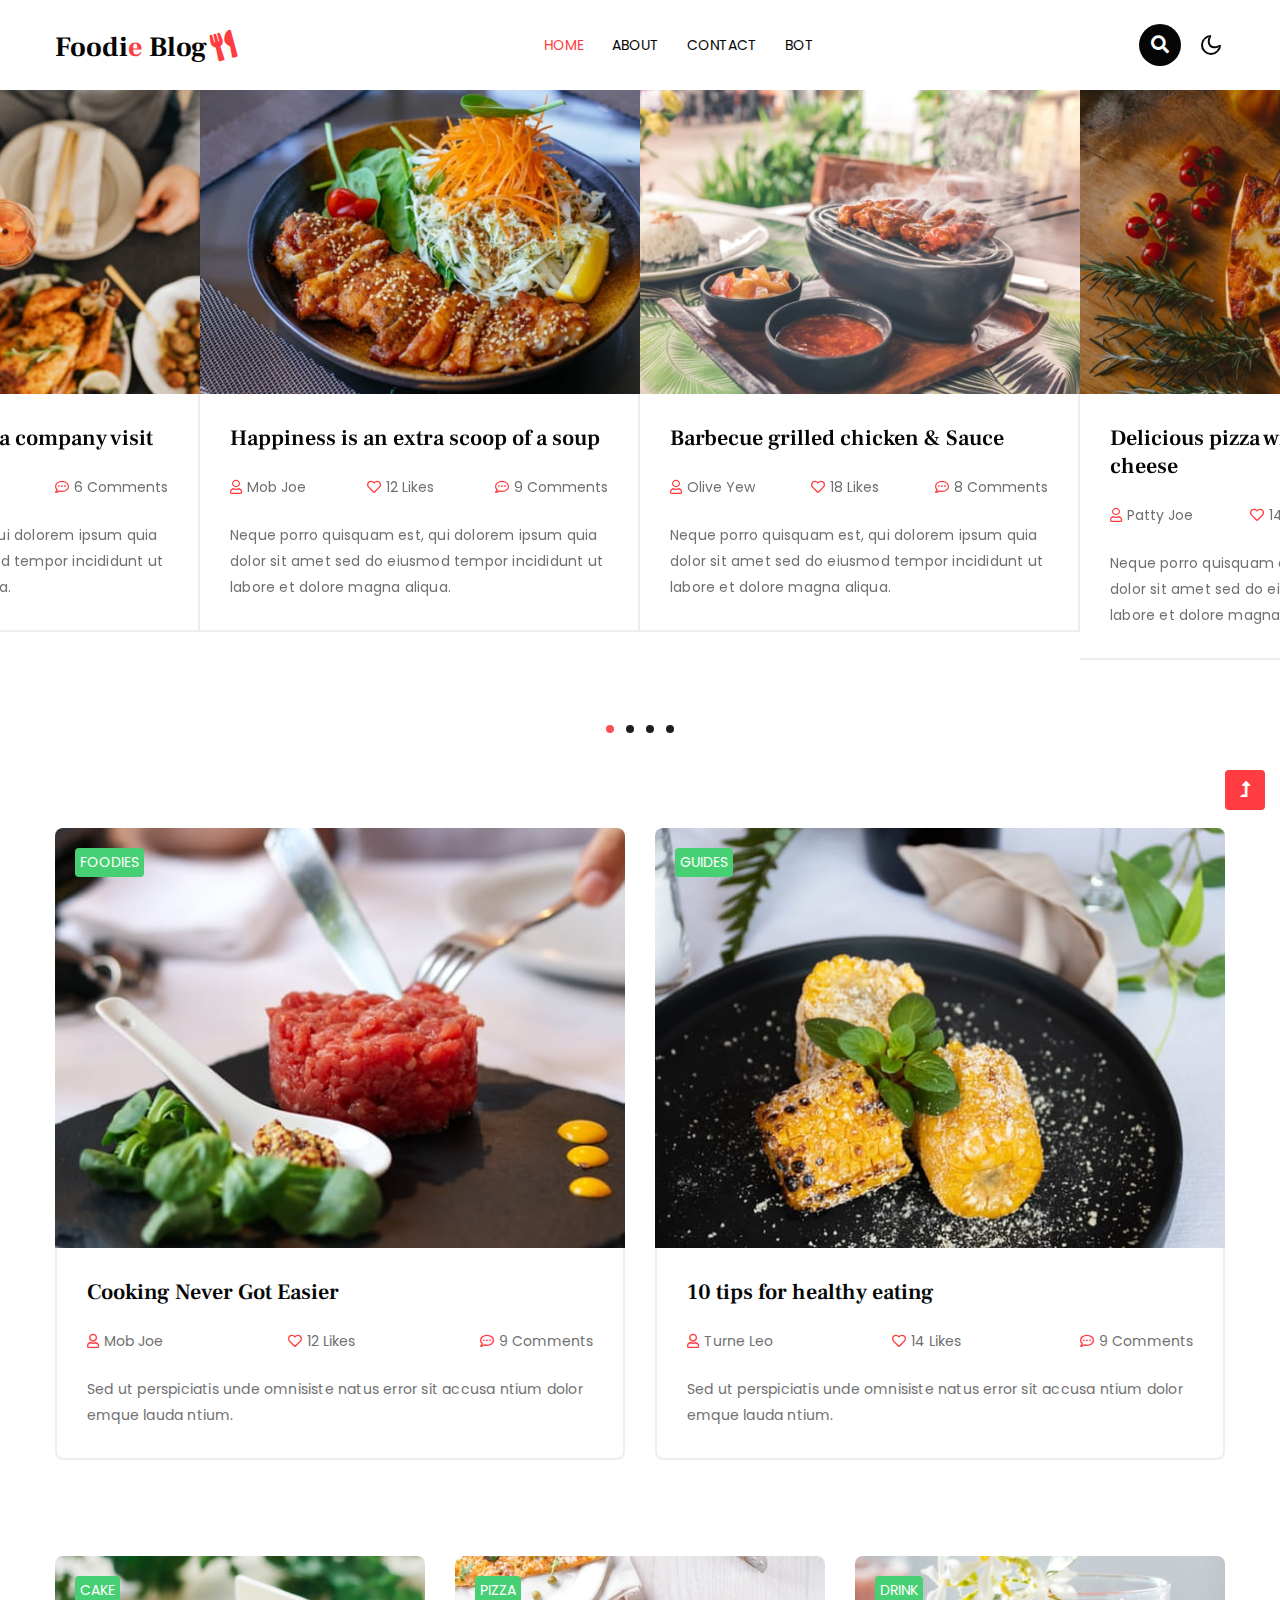
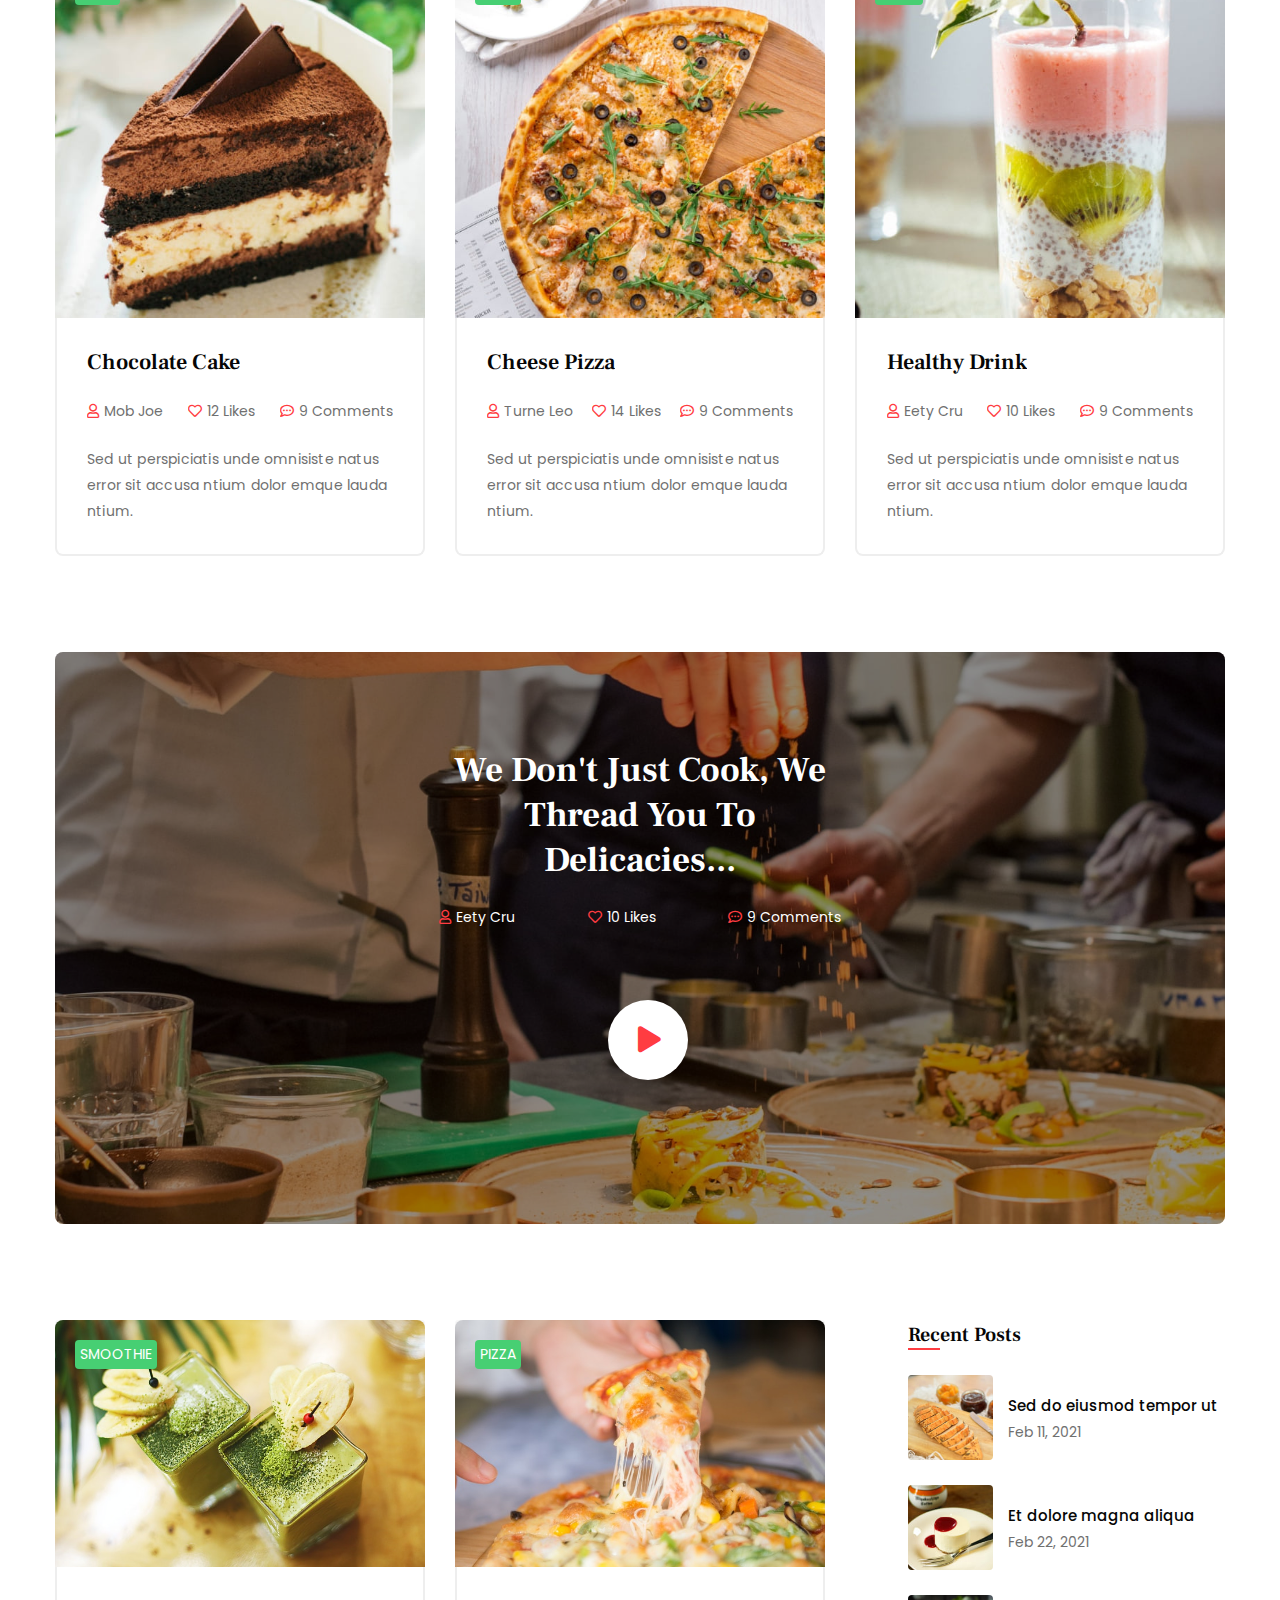
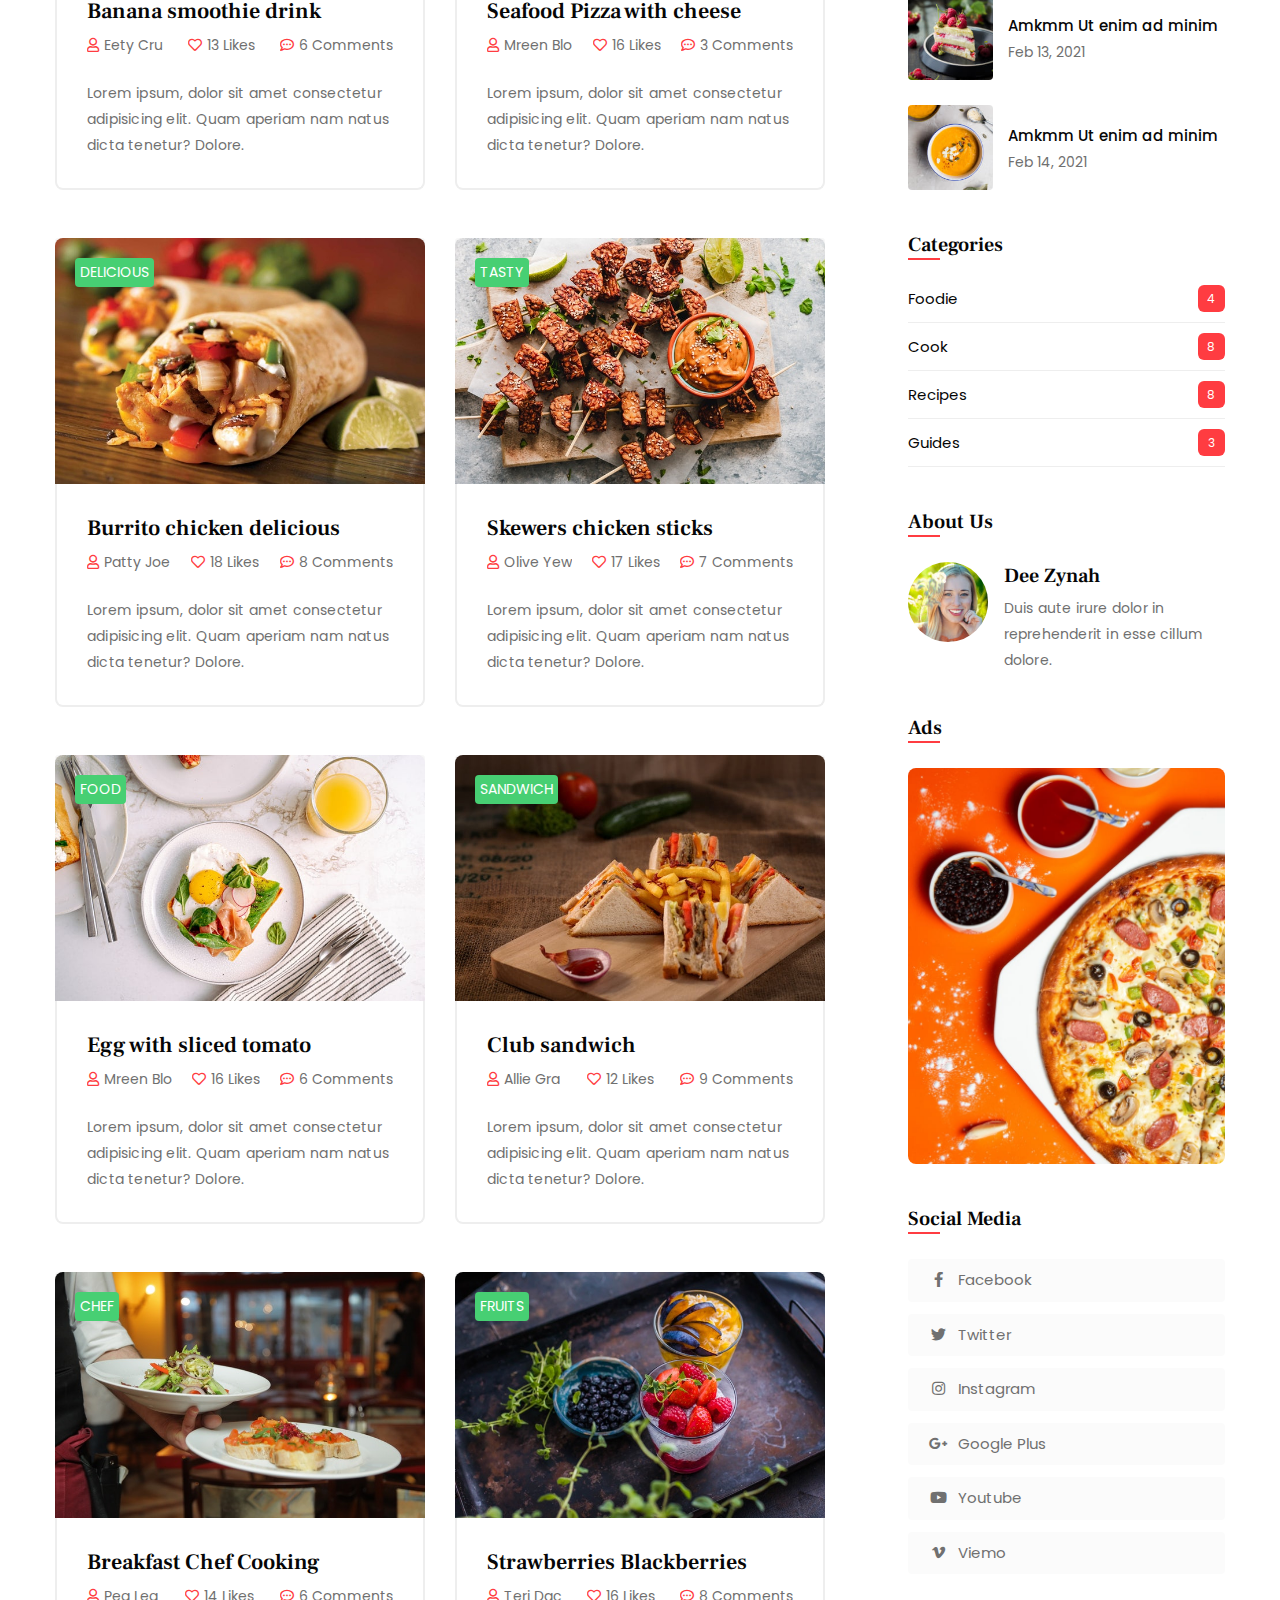
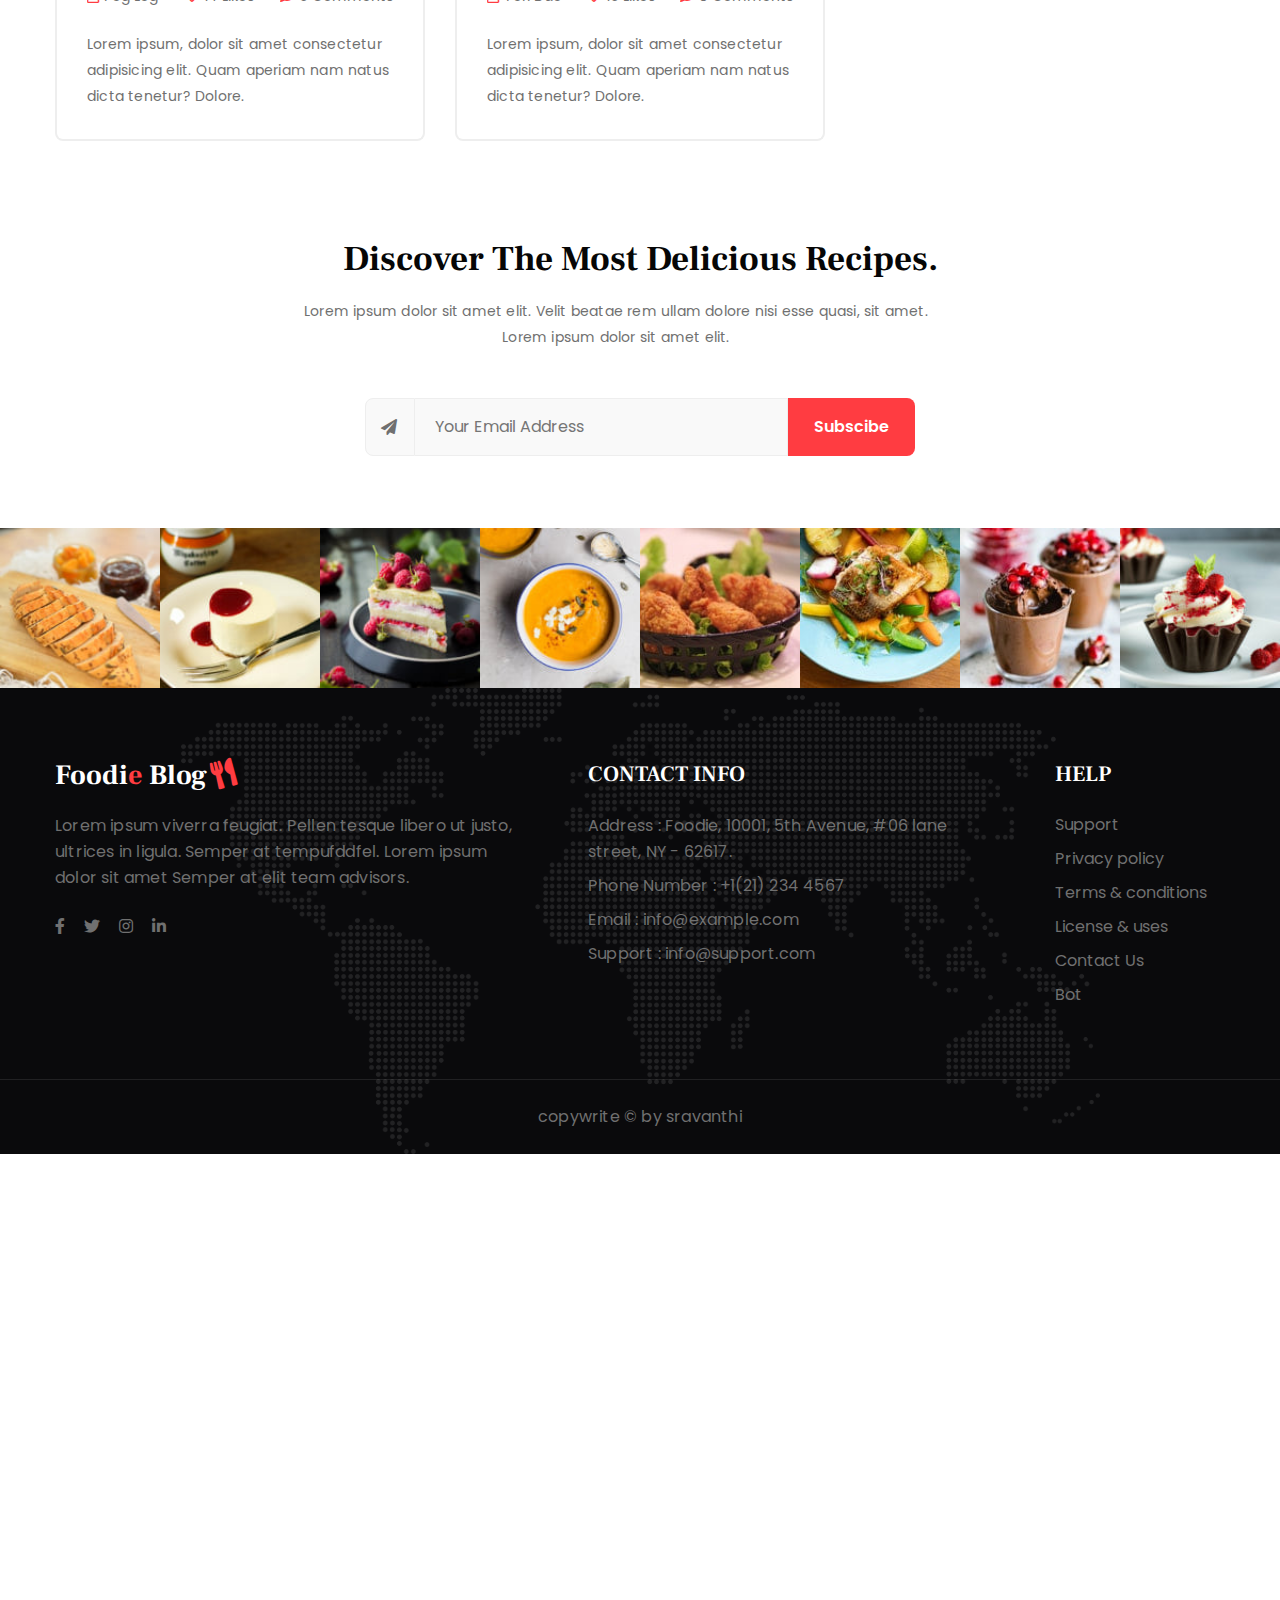
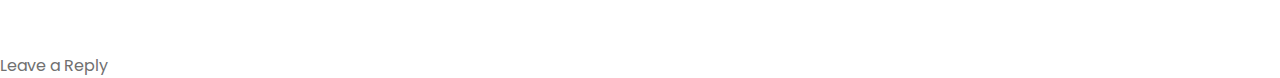
<file: index.html>
<!doctype html>
<html lang="en">

<head>
    <!-- Required meta tags -->
   
    <meta name="viewport" content="width=device-width, initial-scale=1, shrink-to-fit=no">
    <title>Foodie Blog - Blog Category Bootstrap Responsive Website Template - Home : J. Sravanthi</title>
    <!-- google-fonts -->
    <link href="//fonts.googleapis.com/css2?family=Frank+Ruhl+Libre:wght@300;400;500;700;900&display=swap"
        rel="stylesheet">
    <link
        href="//fonts.googleapis.com/css2?family=Poppins:ital,wght@0,100;0,200;0,300;0,400;0,500;0,600;0,700;0,800;0,900;1,100;1,200;1,300;1,400;1,500;1,600;1,700;1,800;1,900&display=swap"
        rel="stylesheet">
    
    <link rel="stylesheet" href="assets/css/style-starter.css">
</head>

<body>
    <!--header-->
    <header id="site-header" class="fixed-top">
        <div class="container">
            <nav class="navbar navbar-expand-lg stroke">
                <h1>
                    <a class="navbar-brand" href="index.html">
                        Foodi<span>e</span> Blog<i class="fas fa-utensils"></i>
                    </a>
                </h1>
                <!-- if logo is image enable this   
    <a class="navbar-brand" href="#index.html">
        <img src="image-path" alt="Your logo" title="Your logo" style="height:35px;" />
    </a> -->
                <button class="navbar-toggler  collapsed bg-gradient" type="button" data-toggle="collapse"
                    data-target="#navbarTogglerDemo02" aria-controls="navbarTogglerDemo02" aria-expanded="false"
                    aria-label="Toggle navigation">
                    <span class="navbar-toggler-icon fa icon-expand fa-bars"></span>
                    <span class="navbar-toggler-icon fa icon-close fa-times"></span>
                </button>

                <div class="collapse navbar-collapse" id="navbarTogglerDemo02">
                    <ul class="navbar-nav mx-lg-auto">
                        <li class="nav-item active">
                            <a class="nav-link" href="index.html">Home <span class="sr-only">(current)</span></a>
                        </li>
                        <li class="nav-item">
                            <a class="nav-link" href="about.html">About</a>
                        </li>
                        <li class="nav-item">
                            <a class="nav-link" href="contact.html">Contact</a>
                        </li>
                        <li class="nav-item">
                            <a class="nav-link" href="bot.html">Bot</a>
                        </li>
                    </ul>
                </div>
                <!-- search button -->
                <div class="search-right ml-lg-3">
                    <div class="search-container">
                        <form action="/search" method="get">
                            <input class="search expandright" id="searchright" type="search" name="q"
                                placeholder="Search">
                            <label class="button searchbutton" for="searchright"><i class="fas fa-search"></i></label>
                        </form>
                    </div>
                </div>
                <!-- //search button -->
                <!-- toggle switch for light and dark theme -->
                <div class="cont-ser-position">
                    <nav class="navigation">
                        <div class="theme-switch-wrapper">
                            <label class="theme-switch" for="checkbox">
                                <input type="checkbox" id="checkbox">
                                <div class="mode-container">
                                    <i class="gg-sun"></i>
                                    <i class="gg-moon"></i>
                                </div>
                            </label>
                        </div>
                    </nav>
                </div>
                <!-- //toggle switch for light and dark theme -->
            </nav>
        </div>
    </header>
    <!--//header-->

    <!-- banner blog section -->
    <section class="w3l-banner-blog py-5">
        <div class="w3l-main-blog py-4">
            <div class="owl-blog owl-carousel owl-theme">
                <div class="item">
                    <div class="news-img position-relative">
                        <a href="blog-single.html"><img src="assets/images/banner-blog1.jpg" class="img-fluid img-responsive"
                                alt="news image"></a>
                        <div class="title-wrap">
                            <h4 class="title"><a href="blog-single.html">Happiness is an extra scoop of a soup</a></h4>
                            <ul class="admin-list mt-2 mb-4">
                                <li><a href="#blog"><i class="far fa-user"></i>Mob Joe
                                    </a></li>
                                <li><a href="#blog"><i class="far fa-heart"></i>12 Likes</a></li>
                                <li><a href="#blog"><i class="far fa-comment-dots"></i>9 Comments</a>
                                </li>
                            </ul>
                            <p>Neque porro quisquam est, qui dolorem ipsum quia dolor sit amet sed do eiusmod tempor
                                incididunt ut labore et dolore magna aliqua.</p>
                        </div>
                    </div>
                </div>
                <div class="item">
                    <div class="news-img">
                        <a href="blog-single.html"><img src="assets/images/banner-blog2.jpg" class="img-fluid img-responsive"
                                alt="news image"></a>
                        <div class="title-wrap">
                            <h4 class="title"><a href="blog-single.html">Barbecue grilled chicken & Sauce</a></h4>
                            <ul class="admin-list mt-2 mb-4">
                                <li><a href="#blog"><i class="far fa-user"></i>Olive Yew
                                    </a></li>
                                <li><a href="#blog"><i class="far fa-heart"></i>18 Likes</a></li>
                                <li><a href="#blog"><i class="far fa-comment-dots"></i>8 Comments</a>
                                </li>
                            </ul>
                            <p>Neque porro quisquam est, qui dolorem ipsum quia dolor sit amet sed do eiusmod tempor
                                incididunt ut labore et dolore magna aliqua.</p>
                        </div>
                    </div>
                </div>
                <div class="item">
                    <div class="news-img">
                        <a href="blog-single.html"><img src="assets/images/banner-blog3.jpg" class="img-fluid img-responsive"
                                alt="news image"></a>
                        <div class="title-wrap">
                            <h4 class="title"><a href="blog-single.html">Delicious pizza with mozzarella cheese</a></h4>
                            <ul class="admin-list mt-2 mb-4">
                                <li><a href="#blog"><i class="far fa-user"></i>Patty Joe
                                    </a></li>
                                <li><a href="#blog"><i class="far fa-heart"></i>14 Likes</a></li>
                                <li><a href="#blog"><i class="far fa-comment-dots"></i>5 Comments</a>
                                </li>
                            </ul>
                            <p>Neque porro quisquam est, qui dolorem ipsum quia dolor sit amet sed do eiusmod tempor
                                incididunt ut labore et dolore magna aliqua.</p>
                        </div>
                    </div>
                </div>
                <div class="item">
                    <div class="news-img">
                        <a href="blog-single.html"><img src="assets/images/banner-blog6.jpg" class="img-fluid img-responsive"
                                alt="news image"></a>
                        <div class="title-wrap">
                            <h4 class="title"><a href="blog-single.html">How to make a quick and easy breakfast?</a></h4>
                            <ul class="admin-list mt-2 mb-4">
                                <li><a href="#blog"><i class="far fa-user"></i>Mreen Blo
                                    </a></li>
                                <li><a href="#blog"><i class="far fa-heart"></i>13 Likes</a></li>
                                <li><a href="#blog"><i class="far fa-comment-dots"></i>6 Comments</a>
                                </li>
                            </ul>
                            <p>Neque porro quisquam est, qui dolorem ipsum quia dolor sit amet sed do eiusmod tempor
                                incididunt ut labore et dolore magna aliqua.</p>
                        </div>
                    </div>
                </div>
                <div class="item">
                    <div class="news-img">
                        <a href="blog-single.html"><img src="assets/images/banner-blog5.jpg" class="img-fluid img-responsive"
                                alt="news image"></a>
                        <div class="title-wrap">
                            <h4 class="title"><a href="blog-single.html">Breakfast with Bun & White cream</a></h4>
                            <ul class="admin-list mt-2 mb-4">
                                <li><a href="#blog"><i class="far fa-user"></i>Allie Gra
                                    </a></li>
                                <li><a href="#blog"><i class="far fa-heart"></i>14 Likes</a></li>
                                <li><a href="#blog"><i class="far fa-comment-dots"></i>7 Comments</a>
                                </li>
                            </ul>
                            <p>Neque porro quisquam est, qui dolorem ipsum quia dolor sit amet sed do eiusmod tempor
                                incididunt ut labore et dolore magna aliqua.</p>
                        </div>
                    </div>
                </div>
                <div class="item">
                    <div class="news-img">
                        <a href="blog-single.html"><img src="assets/images/banner-blog8.jpg" class="img-fluid img-responsive"
                                alt="news image"></a>
                        <div class="title-wrap">
                            <h4 class="title"><a href="blog-single.html">12 must-eat breakfast egg sandwiches</a></h4>
                            <ul class="admin-list mt-2 mb-4">
                                <li><a href="#blog"><i class="far fa-user"></i>Peg Leg
                                    </a></li>
                                <li><a href="#blog"><i class="far fa-heart"></i>16 Likes</a></li>
                                <li><a href="#blog"><i class="far fa-comment-dots"></i>8 Comments</a>
                                </li>
                            </ul>
                            <p>Neque porro quisquam est, qui dolorem ipsum quia dolor sit amet sed do eiusmod tempor
                                incididunt ut labore et dolore magna aliqua.</p>
                        </div>
                    </div>
                </div>
                <div class="item">
                    <div class="news-img">
                        <a href="blog-single.html"><img src="assets/images/banner-blog4.jpg" class="img-fluid img-responsive"
                                alt="news image"></a>
                        <div class="title-wrap">
                            <h4 class="title"><a href="blog-single.html">The plate of rice & cooked meat</a></h4>
                            <ul class="admin-list mt-2 mb-4">
                                <li><a href="#blog"><i class="far fa-user"></i>Teri Dac
                                    </a></li>
                                <li><a href="#blog"><i class="far fa-heart"></i>14 Likes</a></li>
                                <li><a href="#blog"><i class="far fa-comment-dots"></i>4 Comments</a>
                                </li>
                            </ul>
                            <p>Neque porro quisquam est, qui dolorem ipsum quia dolor sit amet sed do eiusmod tempor
                                incididunt ut labore et dolore magna aliqua.</p>
                        </div>
                    </div>
                </div>
                <div class="item">
                    <div class="news-img">
                        <a href="blog-single.html"><img src="assets/images/banner-blog7.jpg" class="img-fluid img-responsive"
                                alt="news image"></a>
                        <div class="title-wrap">
                            <h4 class="title"><a href="blog-single.html">Best foods to take for a company visit</a></h4>
                            <ul class="admin-list mt-2 mb-4">
                                <li><a href="#blog"><i class="far fa-user"></i>Aida Bue
                                    </a></li>
                                <li><a href="#blog"><i class="far fa-heart"></i>10 Likes</a></li>
                                <li><a href="#blog"><i class="far fa-comment-dots"></i>6 Comments</a>
                                </li>
                            </ul>
                            <p>Neque porro quisquam est, qui dolorem ipsum quia dolor sit amet sed do eiusmod tempor
                                incididunt ut labore et dolore magna aliqua.</p>
                        </div>
                    </div>
                </div>
            </div>
        </div>
    </section>
    <!-- //banner blog section -->

    <!-- 2 col section -->
    <section class="w3l-blog-sec py-5">
        <div class="container py-md-5 py-4">
            <div class="row justify-content-center">
                <div class="col-md-6">
                    <div class="blog-info">
                        <div class="position-relative">
                            <a href="#blog">
                                <img class="img-fluid" src="assets/images/banner-b1.jpg" alt="blog-image">
                            </a>
                            <a href="blog-single.html" class="category-style">Foodies</a>
                        </div>
                        <div class="title-wrap title-wrap-2">
                            <h4 class="title"><a href="#blog">Cooking Never Got Easier</a></h4>
                            <ul class="admin-list mt-2 mb-4">
                                <li><a href="#blog"><i class="far fa-user"></i>Mob Joe
                                    </a></li>
                                <li><a href="#blog"><i class="far fa-heart"></i>12 Likes</a></li>
                                <li><a href="#blog"><i class="far fa-comment-dots"></i>9 Comments</a>
                                </li>
                            </ul>
                            <p>Sed ut perspiciatis unde omnisiste natus error sit accusa ntium dolor emque
                                lauda ntium.</p>
                        </div>
                    </div>
                </div>
                <div class="col-md-6 mt-md-0 mt-4">
                    <div class="blog-info">
                        <div class="position-relative">
                            <a href="#blog">
                                <img class="img-fluid" src="assets/images/banner-b2.jpg" alt="blog-image">
                            </a>
                            <a href="blog-single.html" class="category-style">Guides</a>
                        </div>
                        <div class="title-wrap title-wrap-2">
                            <h4 class="title"><a href="#blog">10 tips for healthy eating</a></h4>
                            <ul class="admin-list mt-2 mb-4">
                                <li><a href="#blog"><i class="far fa-user"></i>Turne Leo
                                    </a></li>
                                <li><a href="#blog"><i class="far fa-heart"></i>14 Likes</a></li>
                                <li><a href="#blog"><i class="far fa-comment-dots"></i>9 Comments</a>
                                </li>
                            </ul>
                            <p>Sed ut perspiciatis unde omnisiste natus error sit accusa ntium dolor emque
                                lauda ntium.</p>
                        </div>
                    </div>
                </div>
            </div>
        </div>
    </section>
    <!-- //2 col section -->

    <!-- 3 col section -->
    <section class="w3l-blog-sec">
        <div class="container">
            <div class="row justify-content-center">
                <div class="col-xl-4 col-md-6">
                    <div class="blog-info">
                        <div class="position-relative">
                            <a href="#blog">
                                <img class="img-fluid" src="assets/images/banner-bo1.jpg" alt="blog-image">
                            </a>
                            <a href="blog-single.html" class="category-style">Cake</a>
                        </div>
                        <div class="title-wrap title-wrap-2">
                            <h4 class="title"><a href="#blog">Chocolate Cake</a></h4>
                            <ul class="admin-list mt-2 mb-4">
                                <li><a href="#blog"><i class="far fa-user"></i>Mob Joe
                                    </a></li>
                                <li><a href="#blog"><i class="far fa-heart"></i>12 Likes</a></li>
                                <li><a href="#blog"><i class="far fa-comment-dots"></i>9 Comments</a>
                                </li>
                            </ul>
                            <p>Sed ut perspiciatis unde omnisiste natus error sit accusa ntium dolor emque
                                lauda ntium.</p>
                        </div>
                    </div>
                </div>
                <div class="col-xl-4 col-md-6 mt-md-0 mt-4">
                    <div class="blog-info">
                        <div class="position-relative">
                            <a href="#blog">
                                <img class="img-fluid" src="assets/images/banner-bo2.jpg" alt="blog-image">
                            </a>
                            <a href="blog-single.html" class="category-style">Pizza</a>
                        </div>
                        <div class="title-wrap title-wrap-2">
                            <h4 class="title"><a href="#blog">Cheese Pizza</a></h4>
                            <ul class="admin-list mt-2 mb-4">
                                <li><a href="#blog"><i class="far fa-user"></i>Turne Leo
                                    </a></li>
                                <li><a href="#blog"><i class="far fa-heart"></i>14 Likes</a></li>
                                <li><a href="#blog"><i class="far fa-comment-dots"></i>9 Comments</a>
                                </li>
                            </ul>
                            <p>Sed ut perspiciatis unde omnisiste natus error sit accusa ntium dolor emque
                                lauda ntium.</p>
                        </div>
                    </div>
                </div>
                <div class="col-xl-4 col-md-6 mt-xl-0 mt-lg-5 mt-4">
                    <div class="blog-info">
                        <div class="position-relative">
                            <a href="#blog">
                                <img class="img-fluid" src="assets/images/banner-bo3.jpg" alt="blog-image">
                            </a>
                            <a href="blog-single.html" class="category-style">Drink</a>
                        </div>
                        <div class="title-wrap title-wrap-2">
                            <h4 class="title"><a href="#blog">Healthy Drink</a> </h4>
                            <ul class="admin-list mt-2 mb-4">
                                <li><a href="#blog"><i class="far fa-user"></i>Eety Cru
                                    </a></li>
                                <li><a href="#blog"><i class="far fa-heart"></i>10 Likes</a></li>
                                <li><a href="#blog"><i class="far fa-comment-dots"></i>9 Comments</a>
                                </li>
                            </ul>
                            <p>Sed ut perspiciatis unde omnisiste natus error sit accusa ntium dolor emque
                                lauda ntium.</p>
                        </div>
                    </div>
                </div>
            </div>
        </div>
    </section>
    <!-- //3 col section -->

    <!-- bg with video icon -->
    <section class="w3l-covers-14 pt-5">
        <div class="container pt-md-5 pt-4">
            <div class="blog-play-w3 text-center py-5">
                <div class="mx-auto py-5 px-4" style="max-width:450px;">
                    <h3 class="title-style text-white">We don't just cook, we thread you to delicacies...</h3>
                    <ul class="admin-list mt-4 mb-4">
                        <li><a href="#blog" class="text-white"><i class="far fa-user"></i>Eety Cru
                            </a></li>
                        <li><a href="#blog" class="text-white"><i class="far fa-heart"></i>10 Likes</a></li>
                        <li><a href="#blog" class="text-white"><i class="far fa-comment-dots"></i>9
                                Comments</a>
                        </li>
                    </ul>
                    <div class="video-section mt-5 pt-4 pb-5">
                        <!--//video-->
                        <a href="#small-dialog" class="popup-with-zoom-anim play-view text-center pl-3">
                            <span class="video-play-icon">
                                <span class="fas fa-play"></span>
                            </span>
                        </a>
                        <!-- dialog itself, mfp-hide class is required to make dialog hidden -->
                        <div id="small-dialog" class="zoom-anim-dialog mfp-hide">
                            <iframe src="https://player.vimeo.com/video/192089758" frameborder="0"
                                allow="autoplay; fullscreen" allowfullscreen></iframe>
                        </div>
                        <!--//video-->
                    </div>
                </div>
            </div>
        </div>
    </section>
    <!-- //bg with video icon -->

    <!-- blog page -->
    <section class="w3l-text-11 py-5">
        <div class="container py-md-5 py-4">
            <div class="row">
                <div class="col-lg-8 text11-content">
                    <div class="row">
                        <div class="col-sm-6 card">
                            <div class="card-header p-0 position-relative border-0">
                                <a href="#blog">
                                    <img class="card-img-bottom d-block radius-image" src="assets/images/blog1.jpg"
                                        alt="Card image cap">
                                </a>
                                <a href="blog-single.html" class="category-style">Smoothie</a>
                            </div>
                            <div class="title-wrap title-wrap-2">
                                <h4 class="title"><a href="#blog">Banana smoothie drink</a></h4>
                                <ul class="admin-list mt-2 mb-4">
                                    <li><a href="#blog"><i class="far fa-user"></i>Eety Cru
                                        </a></li>
                                    <li><a href="#blog"><i class="far fa-heart"></i>13 Likes</a></li>
                                    <li><a href="#blog"><i class="far fa-comment-dots"></i>6 Comments</a>
                                    </li>
                                </ul>
                                <p>Lorem ipsum, dolor sit amet consectetur adipisicing elit. Quam aperiam nam natus
                                    dicta tenetur? Dolore.
                                </p>
                            </div>
                        </div>
                        <div class="col-sm-6 card mt-sm-0 mt-4">
                            <div class="card-header p-0 position-relative border-0">
                                <a href="#blog">
                                    <img class="card-img-bottom d-block radius-image" src="assets/images/blog2.jpg"
                                        alt="Card image cap">
                                </a>
                                <a href="blog-single.html" class="category-style">Pizza</a>
                            </div>
                            <div class="title-wrap title-wrap-2">
                                <h4 class="title"><a href="#blog">Seafood Pizza with cheese</a></h4>
                                <ul class="admin-list mt-2 mb-4">
                                    <li><a href="#blog"><i class="far fa-user"></i>Mreen Blo
                                        </a></li>
                                    <li><a href="#blog"><i class="far fa-heart"></i>16 Likes</a></li>
                                    <li><a href="#blog"><i class="far fa-comment-dots"></i>3 Comments</a>
                                    </li>
                                </ul>
                                <p>Lorem ipsum, dolor sit amet consectetur adipisicing elit. Quam aperiam nam natus
                                    dicta tenetur? Dolore.
                                </p>
                            </div>
                        </div>
                        <div class="col-sm-6 card mt-lg-5 mt-4">
                            <div class="card-header p-0 position-relative border-0">
                                <a href="#blog">
                                    <img class="card-img-bottom d-block radius-image" src="assets/images/blog3.jpg"
                                        alt="Card image cap">
                                </a>
                                <a href="blog-single.html" class="category-style">Delicious</a>
                            </div>
                            <div class="title-wrap title-wrap-2">
                                <h4 class="title"><a href="#blog">Burrito chicken delicious </a></h4>
                                <ul class="admin-list mt-2 mb-4">
                                    <li><a href="#blog"><i class="far fa-user"></i>Patty Joe
                                        </a></li>
                                    <li><a href="#blog"><i class="far fa-heart"></i>18 Likes</a></li>
                                    <li><a href="#blog"><i class="far fa-comment-dots"></i>8 Comments</a>
                                    </li>
                                </ul>
                                <p>Lorem ipsum, dolor sit amet consectetur adipisicing elit. Quam aperiam nam natus
                                    dicta tenetur? Dolore.
                                </p>
                            </div>
                        </div>
                        <div class="col-sm-6 card mt-lg-5 mt-4">
                            <div class="card-header p-0 position-relative border-0">
                                <a href="#blog">
                                    <img class="card-img-bottom d-block radius-image" src="assets/images/blog4.jpg"
                                        alt="Card image cap">
                                </a>
                                <a href="blog-single.html" class="category-style">Tasty</a>
                            </div>
                            <div class="title-wrap title-wrap-2">
                                <h4 class="title"><a href="#blog">Skewers chicken sticks</a></h4>
                                <ul class="admin-list mt-2 mb-4">
                                    <li><a href="#blog"><i class="far fa-user"></i>Olive Yew
                                        </a></li>
                                    <li><a href="#blog"><i class="far fa-heart"></i>17 Likes</a></li>
                                    <li><a href="#blog"><i class="far fa-comment-dots"></i>7 Comments</a>
                                    </li>
                                </ul>
                                <p>Lorem ipsum, dolor sit amet consectetur adipisicing elit. Quam aperiam nam natus
                                    dicta tenetur? Dolore.
                                </p>
                            </div>
                        </div>
                        <div class="col-sm-6 card mt-lg-5 mt-4">
                            <div class="card-header p-0 position-relative border-0">
                                <a href="#blog">
                                    <img class="card-img-bottom d-block radius-image" src="assets/images/blog5.jpg"
                                        alt="Card image cap">
                                </a>
                                <a href="blog-single.html" class="category-style">Food</a>
                            </div>
                            <div class="title-wrap title-wrap-2">
                                <h4 class="title"><a href="#blog">Egg with sliced tomato</a></h4>
                                <ul class="admin-list mt-2 mb-4">
                                    <li><a href="#blog"><i class="far fa-user"></i>Mreen Blo
                                        </a></li>
                                    <li><a href="#blog"><i class="far fa-heart"></i>16 Likes</a></li>
                                    <li><a href="#blog"><i class="far fa-comment-dots"></i>6 Comments</a>
                                    </li>
                                </ul>
                                <p>Lorem ipsum, dolor sit amet consectetur adipisicing elit. Quam aperiam nam natus
                                    dicta tenetur? Dolore.
                                </p>
                            </div>
                        </div>
                        <div class="col-sm-6 card mt-lg-5 mt-4">
                            <div class="card-header p-0 position-relative border-0">
                                <a href="#blog">
                                    <img class="card-img-bottom d-block radius-image" src="assets/images/blog6.jpg"
                                        alt="Card image cap">
                                </a>
                                <a href="blog-single.html" class="category-style">Sandwich</a>
                            </div>
                            <div class="title-wrap title-wrap-2">
                                <h4 class="title"><a href="#blog">Club sandwich </a></h4>
                                <ul class="admin-list mt-2 mb-4">
                                    <li><a href="#blog"><i class="far fa-user"></i>Allie Gra
                                        </a></li>
                                    <li><a href="#blog"><i class="far fa-heart"></i>12 Likes</a></li>
                                    <li><a href="#blog"><i class="far fa-comment-dots"></i>9 Comments</a>
                                    </li>
                                </ul>
                                <p>Lorem ipsum, dolor sit amet consectetur adipisicing elit. Quam aperiam nam natus
                                    dicta tenetur? Dolore.
                                </p>
                            </div>
                        </div>
                        <div class="col-sm-6 card mt-lg-5 mt-4">
                            <div class="card-header p-0 position-relative border-0">
                                <a href="#blog">
                                    <img class="card-img-bottom d-block radius-image" src="assets/images/blog7.jpg"
                                        alt="Card image cap">
                                </a>
                                <a href="blog-single.html" class="category-style">Chef</a>
                            </div>
                            <div class="title-wrap title-wrap-2">
                                <h4 class="title"><a href="#blog">Breakfast Chef Cooking</a></h4>
                                <ul class="admin-list mt-2 mb-4">
                                    <li><a href="#blog"><i class="far fa-user"></i>Peg Leg
                                        </a></li>
                                    <li><a href="#blog"><i class="far fa-heart"></i>14 Likes</a></li>
                                    <li><a href="#blog"><i class="far fa-comment-dots"></i>6 Comments</a>
                                    </li>
                                </ul>
                                <p>Lorem ipsum, dolor sit amet consectetur adipisicing elit. Quam aperiam nam natus
                                    dicta tenetur? Dolore.
                                </p>
                            </div>
                        </div>
                        <div class="col-sm-6 card mt-lg-5 mt-4">
                            <div class="card-header p-0 position-relative border-0">
                                <a href="#blog">
                                    <img class="card-img-bottom d-block radius-image" src="assets/images/blog8.jpg"
                                        alt="Card image cap">
                                </a>
                                <a href="blog-single.html" class="category-style">Fruits</a>
                            </div>
                            <div class="title-wrap title-wrap-2">
                                <h4 class="title"><a href="#blog">Strawberries Blackberries</a></h4>
                                <ul class="admin-list mt-2 mb-4">
                                    <li><a href="#blog"><i class="far fa-user"></i>Teri Dac
                                        </a></li>
                                    <li><a href="#blog"><i class="far fa-heart"></i>16 Likes</a></li>
                                    <li><a href="#blog"><i class="far fa-comment-dots"></i>8 Comments</a>
                                    </li>
                                </ul>
                                <p>Lorem ipsum, dolor sit amet consectetur adipisicing elit. Quam aperiam nam natus
                                    dicta tenetur? Dolore.
                                </p>
                            </div>
                        </div>
                    </div>
                </div>
                <div class="sidebar-side col-lg-4 pl-lg-5 mt-lg-0 mt-5">
                    <aside class="sidebar">
                        <!-- Popular Post Widget-->
                        <div class="sidebar-widget popular-posts">
                            <div class="sidebar-title">
                                <h4>Recent Posts</h4>
                            </div>
                            <article class="post">
                                <img src="assets/images/blog-s1.jpg" alt="">
                                <div class="text">
                                    <a href="#blog">Sed do eiusmod tempor ut </a>
                                    <div class="post-info">Feb 11, 2021</div>
                                </div>
                            </article>

                            <article class="post">
                                <img src="assets/images/blog-s2.jpg" alt="">
                                <div class="text">
                                    <a href="#blog">Et dolore magna aliqua </a>
                                    <div class="post-info">Feb 22, 2021</div>
                                </div>

                            </article>

                            <article class="post">
                                <img src="assets/images/blog-s3.jpg" alt="">
                                <div class="text"><a href="#blog">Amkmm Ut enim ad minim</a>
                                    <div class="post-info">Feb 13, 2021</div>
                                </div>
                            </article>

                            <article class="post">
                                <img src="assets/images/blog-s4.jpg" alt="">
                                <div class="text"><a href="#blog">Amkmm Ut enim ad minim</a>
                                    <div class="post-info">Feb 14, 2021</div>
                                </div>
                            </article>
                        </div>

                        <!-- Category Widget -->
                        <div class="sidebar-widget sidebar-blog-category">
                            <div class="sidebar-title">
                                <h4>Categories</h4>
                            </div>
                            <ul class="blog-cat">
                                <li><a href="#link">Foodie
                                        <label>4</label></a></li>
                                <li><a href="#link">Cook
                                        <label>8</label></a></li>
                                <li><a href="#link"> Recipes
                                        <label>8</label></a></li>
                                <li><a href="#link"> Guides
                                        <label>3</label></a></li>
                            </ul>
                        </div>

                        <!-- about Widget -->
                        <div class="sidebar-widget about-widget">
                            <div class="sidebar-title">
                                <h4>About Us</h4>
                            </div>
                            <div class="d-flex">
                                <div class="img-about-w3 mr-3">
                                    <img src="assets/images/testi1.jpg" alt="" class="img-fluid" />
                                </div>
                                <div class="right-ab-block">
                                    <h3>Dee Zynah</h3>
                                    <p>Duis aute irure dolor in reprehenderit in esse cillum dolore.</p>
                                </div>
                            </div>
                        </div>

                        <!-- ads Widget -->
                        <div class="sidebar-widget">
                            <div class="sidebar-title">
                                <h4>Ads</h4>
                            </div>
                            <div class="ads-img-ab">
                                <a href="#blog"><img src="assets/images/ads.jpg" class="img-fluid" alt="" /></a>
                            </div>
                        </div>
                        <!-- social media Widget-->
                        <div class="sidebar-widget social-style">
                            <div class="sidebar-title">
                                <h4>Social Media</h4>
                            </div>
                            <a href="#facebook"><i class="fab fa-facebook-f"></i>Facebook</a>
                            <a href="#twitter"><i class="fab fa-twitter"></i>Twitter</a>
                            <a href="#instagram"><i class="fab fa-instagram"></i>Instagram</a>
                            <a href="#googleplus"><i class="fab fa-google-plus-g"></i>Google Plus</a>
                            <a href="#youtube"><i class="fab fa-youtube"></i>Youtube</a>
                            <a href="#viemo"><i class="fab fa-vimeo-v"></i>Viemo</a>
                        </div>

                    </aside>
                </div>
            </div>
        </div>
    </section>
    <!-- //blog page -->

    <!-- subscribe section -->
    <section class="w3l-project pb-5" id="subscribe">
        <div class="container pb-4">
            <div class="bottom-info">
                <div class="header-section text-center">
                    <h3 class="title-style">Discover the most delicious recipes.</h3>
                    <p class="mt-3 pr-lg-5">Lorem ipsum dolor sit amet elit. Velit beatae
                        rem ullam dolore nisi esse quasi, sit amet. Lorem ipsum dolor sit
                        amet elit.</p>
                </div>
                <form action="#" class="subscribe mt-5" method="post">
                    <div class="input-group-text"><i class="fas fa-paper-plane"></i></div>
                    <input type="email" name="email" placeholder="Your Email Address" required="">
                    <button class="btn btn-style">Subscibe</button>
                </form>
            </div>
        </div>
    </section>
    <!-- //subscribe section -->

    <!-- instagram-feeds -->
    <div class="projects" id="special">
        <div class="projects-grids">
            <div class="istagram-feeds">
                <div class="projects-w3l-grid-info">
                    <a href="blog-single.html"><img src="assets/images/blog-s1.jpg" class="img-fluid" alt="" />
                        <div class="content-overlay"></div>
                        <div class="content-details fadeIn-top">
                            <span class="fab fa-instagram"></span>
                        </div>
                    </a>
                </div>
                <div class="projects-w3l-grid-info">
                    <a href="blog-single.html"><img src="assets/images/blog-s2.jpg" class="img-fluid" alt="" />
                        <div class="content-overlay"></div>
                        <div class="content-details fadeIn-top">
                            <span class="fab fa-instagram"></span>
                        </div>
                    </a>
                </div>
                <div class="projects-w3l-grid-info">
                    <a href="blog-single.html"><img src="assets/images/blog-s3.jpg" class="img-fluid" alt="" />
                        <div class="content-overlay"></div>
                        <div class="content-details fadeIn-top">
                            <span class="fab fa-instagram"></span>
                        </div>
                    </a>
                </div>
                <div class="projects-w3l-grid-info">
                    <a href="blog-single.html"><img src="assets/images/blog-s4.jpg" class="img-fluid" alt="" />
                        <div class="content-overlay"></div>
                        <div class="content-details fadeIn-top">
                            <span class="fab fa-instagram"></span>
                        </div>
                    </a>
                </div>
                <div class="projects-w3l-grid-info">
                    <a href="blog-single.html"><img src="assets/images/blog-s5.jpg" class="img-fluid" alt="" />
                        <div class="content-overlay"></div>
                        <div class="content-details fadeIn-top">
                            <span class="fab fa-instagram"></span>
                        </div>
                    </a>
                </div>
                <div class="projects-w3l-grid-info">
                    <a href="blog-single.html"><img src="assets/images/blog-s6.jpg" class="img-fluid" alt="" />
                        <div class="content-overlay"></div>
                        <div class="content-details fadeIn-top">
                            <span class="fab fa-instagram"></span>
                        </div>
                    </a>
                </div>
                <div class="projects-w3l-grid-info">
                    <a href="blog-single.html"><img src="assets/images/blog-s8.jpg" class="img-fluid" alt="" />
                        <div class="content-overlay"></div>
                        <div class="content-details fadeIn-top">
                            <span class="fab fa-instagram"></span>
                        </div>
                    </a>
                </div>
                <div class="projects-w3l-grid-info">
                    <a href="blog-single.html"><img src="assets/images/blog-s7.jpg" class="img-fluid" alt="" />
                        <div class="content-overlay"></div>
                        <div class="content-details fadeIn-top">
                            <span class="fab fa-instagram"></span>
                        </div>
                    </a>
                </div>
            </div>
        </div>
    </div>
    <!-- //instagram-feeds -->

    <!-- footer -->
    <footer class="w3l-footer-29-main">
        <div class="footer-29 py-5">
            <div class="container py-sm-4">
                <div class="row footer-top-29">
                    <div class="col-lg-5 col-md-6 footer-list-29 footer-1">
                        <h2 class="mb-4">
                            <a class="footer-logo" href="index.html">
                                Foodi<span>e</span> Blog<i class="fas fa-utensils"></i>
                            </a>
                        </h2>
                        <p>Lorem ipsum viverra feugiat. Pellen tesque libero ut justo, ultrices in ligula. Semper at
                            tempufddfel. Lorem ipsum dolor sit amet Semper at elit team advisors.</p>
                        <div class="main-social-footer-29 mt-md-4 mt-3">
                            <a href="#facebook" class="facebook"><i class="fab fa-facebook-f"></i></a>
                            <a href="#twitter" class="twitter"><i class="fab fa-twitter"></i></a>
                            <a href="#instagram" class="instagram"><i class="fab fa-instagram"></i></a>
                            <a href="#linkedin" class="linkedin"><i class="fab fa-linkedin-in"></i></a>
                        </div>
                    </div>

                    <div class="col-xl-5 col-lg-4 col-md-6 footer-list-29 footer-1 px-xl-5 mt-md-0 mt-5">
                        <h6 class="footer-title-29">Contact Info </h6>
                        <p class="mb-2">Address : Foodie, 10001, 5th Avenue, #06 lane street, NY - 62617.
                        </p>
                        <p class="mb-2">Phone Number : <a href="tel:+1(21) 234 4567">+1(21) 234 4567</a></p>
                        <p class="mb-2">Email : <a href="mailto:info@example.com">info@example.com</a></p>
                        <p>Support : <a href="mailto:info@support.com">info@support.com</a></p>
                    </div>

                    <div class="col-xl-2 col-lg-3 col-md-6 col-sm-5 col-6 footer-list-29 footer-2 mt-lg-0 mt-5">
                        <ul>
                            <h6 class="footer-title-29">Help</h6>
                            <li><a href="#support">Support</a></li>
                            <li><a href="#privacy">Privacy policy</a></li>
                            <li><a href="#terms">Terms & conditions</a></li>
                            <li><a href="#license">License & uses</a></li>
                            <li><a href="contact.html">Contact Us</a></li>
                            <li><a href="bot.html">Bot</a></li>
                            
                        </ul>
                    </div>
                </div>
            </div>
        </div>
        <!-- copyright -->
        <section class="w3l-copyright text-center">
            <div class="container">
                <p class="copy-footer-29">copywrite &copy; by sravanthi</p>
            </div>
        </section>
        <!-- //copyright -->
    </footer>
    <!-- //footer -->

    <!-- Js scripts -->
    <!-- move top -->
    <button onclick="topFunction()" id="movetop" title="Go to top">
        <span class="fas fa-level-up-alt" aria-hidden="true"></span>
    </button>
    <script>
        // When the user scrolls down 20px from the top of the document, show the button
        window.onscroll = function () {
            scrollFunction()
        };

        function scrollFunction() {
            if (document.body.scrollTop > 20 || document.documentElement.scrollTop > 20) {
                document.getElementById("movetop").style.display = "block";
            } else {
                document.getElementById("movetop").style.display = "none";
            }
        }

        // When the user clicks on the button, scroll to the top of the document
        function topFunction() {
            document.body.scrollTop = 0;
            document.documentElement.scrollTop = 0;
        }
    </script>
    <!-- //move top -->

    <!-- common jquery plugin -->
    <script src="assets/js/jquery-3.3.1.min.js"></script>
    <!-- //common jquery plugin -->

    <!-- banner slider -->
    <script src="assets/js/owl.carousel.js"></script>
    <script>
        $(document).ready(function () {
            $('.owl-blog').owlCarousel({
                stagePadding: 200,
                loop: true,
                nav: false,
                responsiveClass: true,
                autoplay: true,
                autoplayTimeout: 5000,
                autoplaySpeed: 1000,
                autoplayHoverPause: false,
                responsive: {
                    0: {
                        items: 1,
                        stagePadding: 40,
                        nav: false
                    },
                    480: {
                        items: 1,
                        stagePadding: 40,
                        nav: true
                    },
                    667: {
                        items: 2,
                        stagePadding: 50,
                        nav: true
                    },
                    1000: {
                        items: 2,
                        nav: true
                    }
                }
            })
        })
    </script>
    <!-- //banner slider -->

    <!-- magnific popup -->
    <script src="assets/js/jquery.magnific-popup.min.js"></script>
    <script>
        $(document).ready(function () {
            $('.popup-with-zoom-anim').magnificPopup({
                type: 'inline',

                fixedContentPos: false,
                fixedBgPos: true,

                overflowY: 'auto',

                closeBtnInside: true,
                preloader: false,

                midClick: true,
                removalDelay: 300,
                mainClass: 'my-mfp-zoom-in'
            });

            $('.popup-with-move-anim').magnificPopup({
                type: 'inline',

                fixedContentPos: false,
                fixedBgPos: true,

                overflowY: 'auto',

                closeBtnInside: true,
                preloader: false,

                midClick: true,
                removalDelay: 300,
                mainClass: 'my-mfp-slide-bottom'
            });
        });
    </script>
    <!-- //magnific popup -->

    <!-- theme switch js (light and dark)-->
    <script src="assets/js/theme-change.js"></script>
    <!-- //theme switch js (light and dark)-->

    <!-- MENU-JS -->
    <script>
        $(window).on("scroll", function () {
            var scroll = $(window).scrollTop();

            if (scroll >= 80) {
                $("#site-header").addClass("nav-fixed");
            } else {
                $("#site-header").removeClass("nav-fixed");
            }
        });

        //Main navigation Active Class Add Remove
        $(".navbar-toggler").on("click", function () {
            $("header").toggleClass("active");
        });
        $(document).on("ready", function () {
            if ($(window).width() > 991) {
                $("header").removeClass("active");
            }
            $(window).on("resize", function () {
                if ($(window).width() > 991) {
                    $("header").removeClass("active");
                }
            });
        });
    </script>
    <!-- //MENU-JS -->

    <!-- disable body scroll which navbar is in active -->
    <script>
        $(function () {
            $('.navbar-toggler').click(function () {
                $('body').toggleClass('noscroll');
            })
        });
    </script>
    <!-- //disable body scroll which navbar is in active -->

    <!-- bootstrap -->
    <script src="assets/js/bootstrap.min.js"></script>
    <!-- //bootstrap -->
    <!-- //Js scripts -->
</body>
   <iframe
  src="https://webchat.botframework.com/embed/foodieblog-xjd3qyu?s=KsisV3Hylgk.CLmc3l-8T8IH7eAffM5shA-7G3e2NV8GsMj_hqnRwGI"style="min-width: 400px; width: 100%; min-height: 500px"
></iframe>
Leave a Reply


</html>
</file>
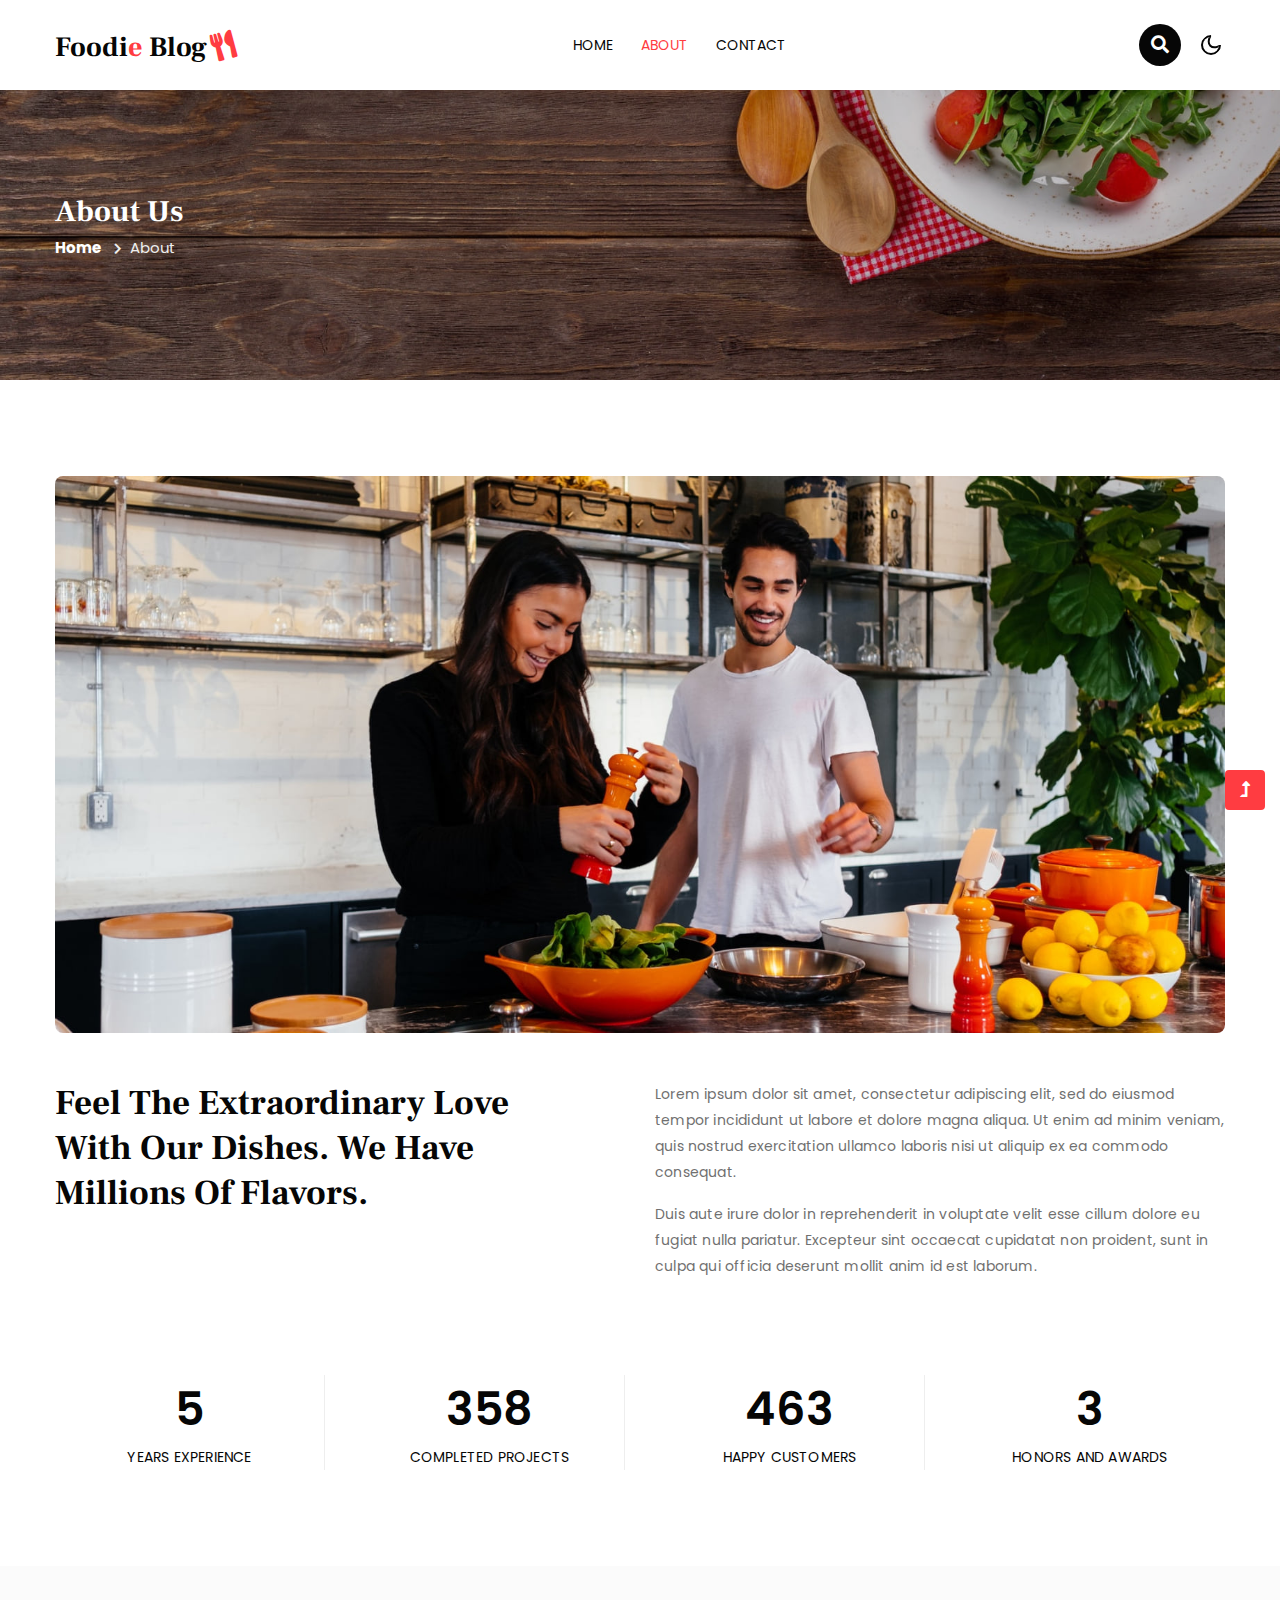
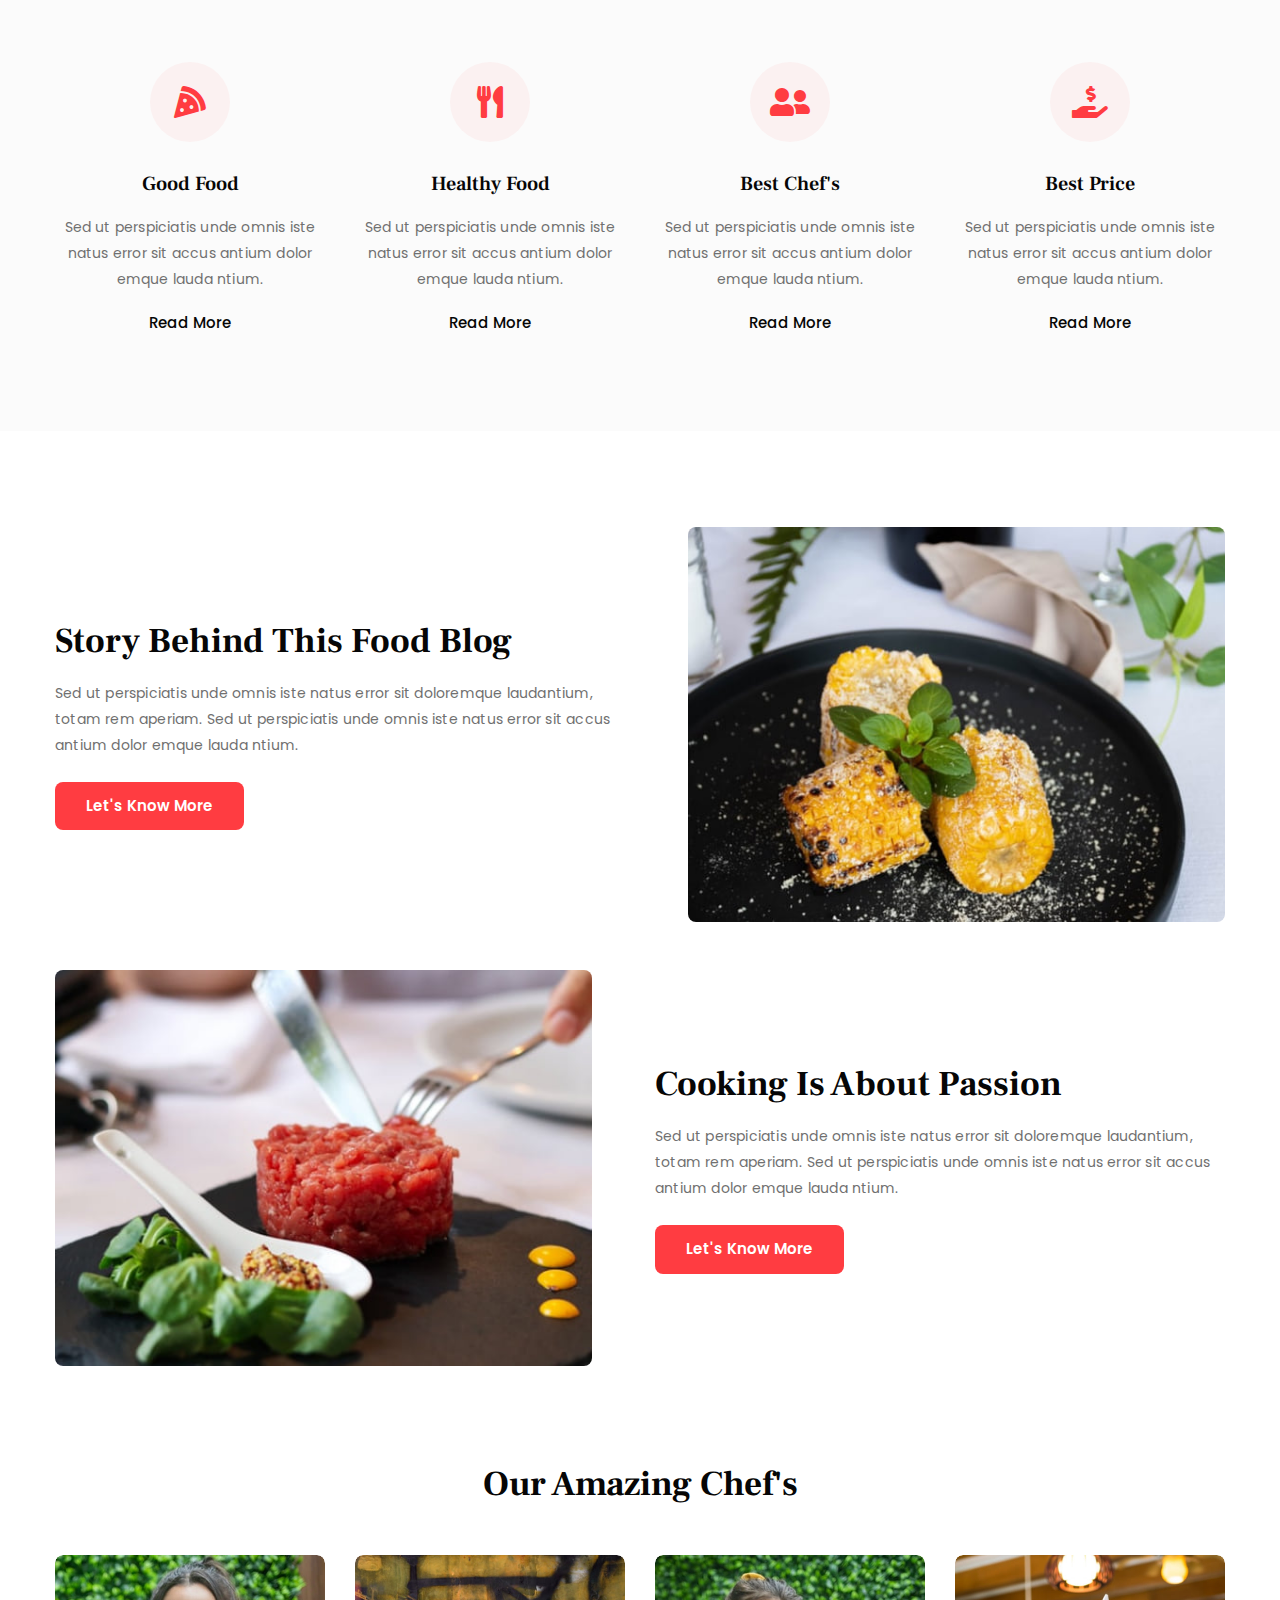
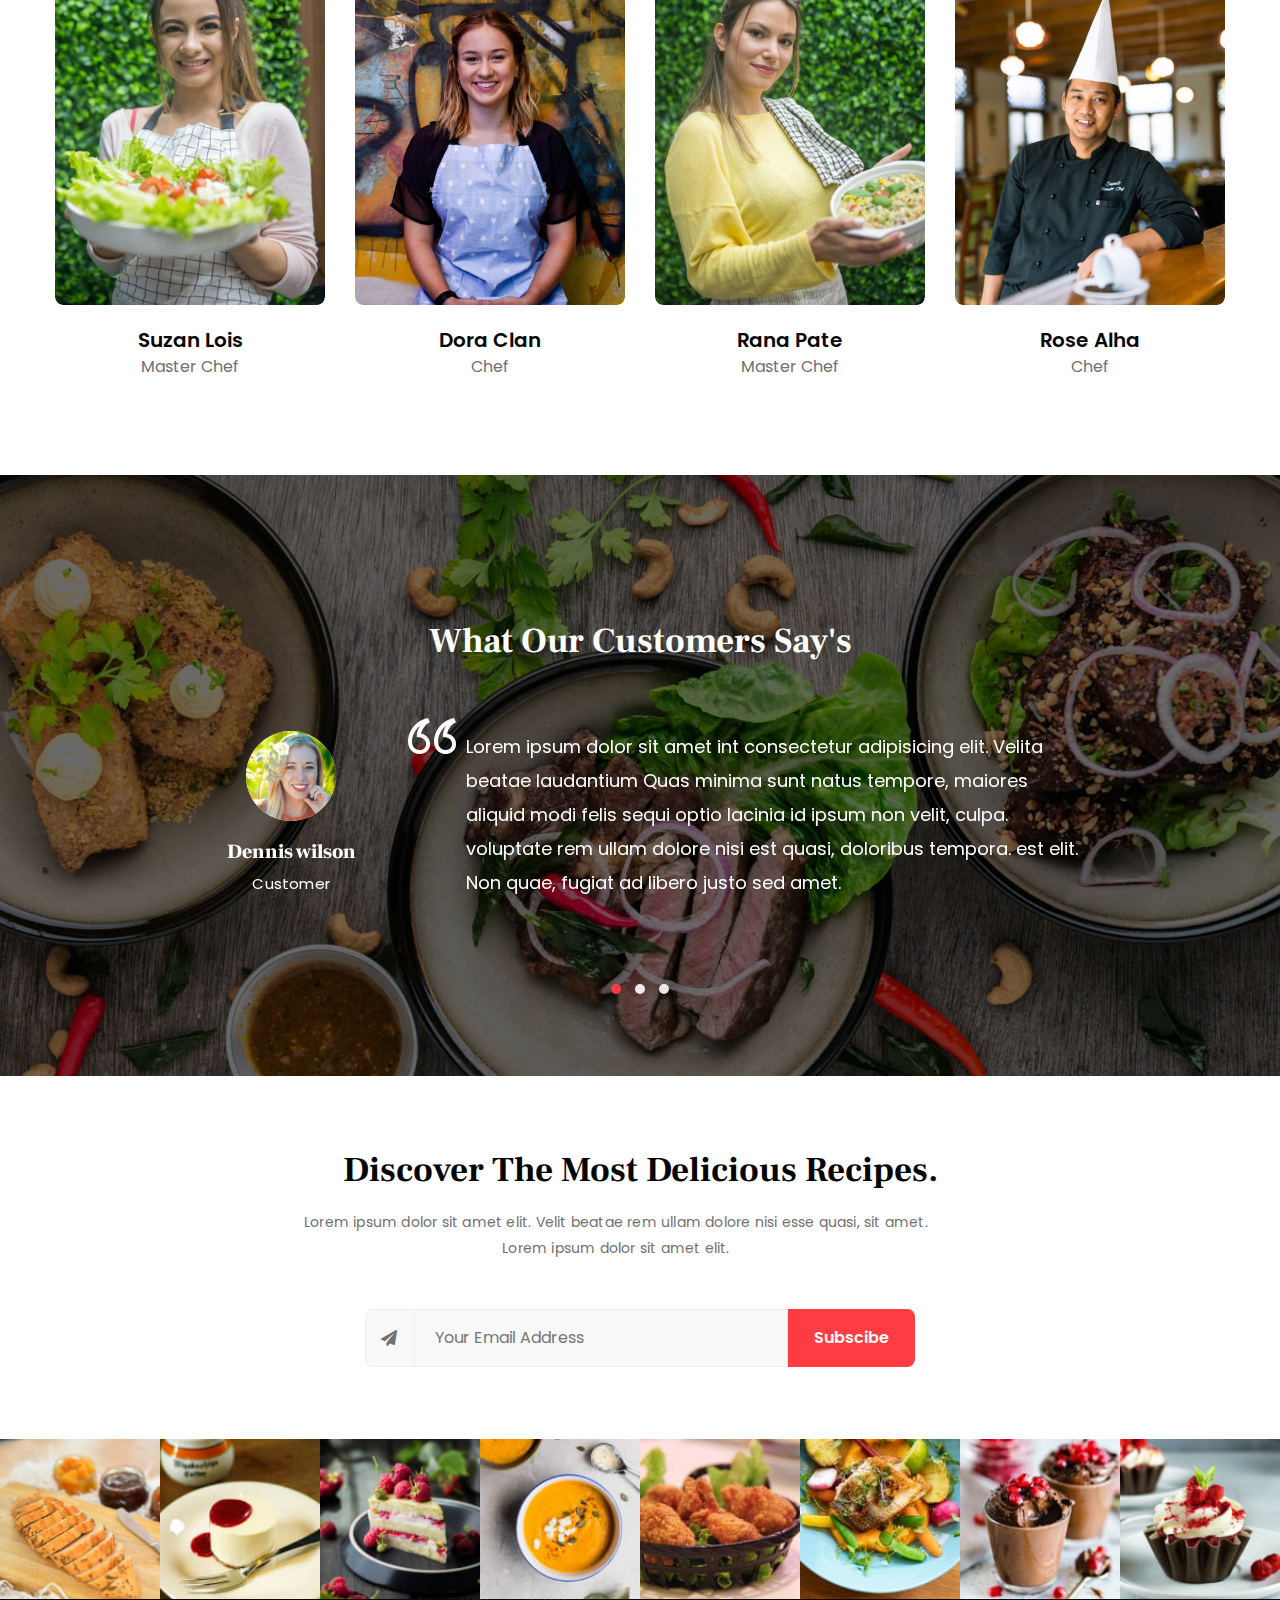
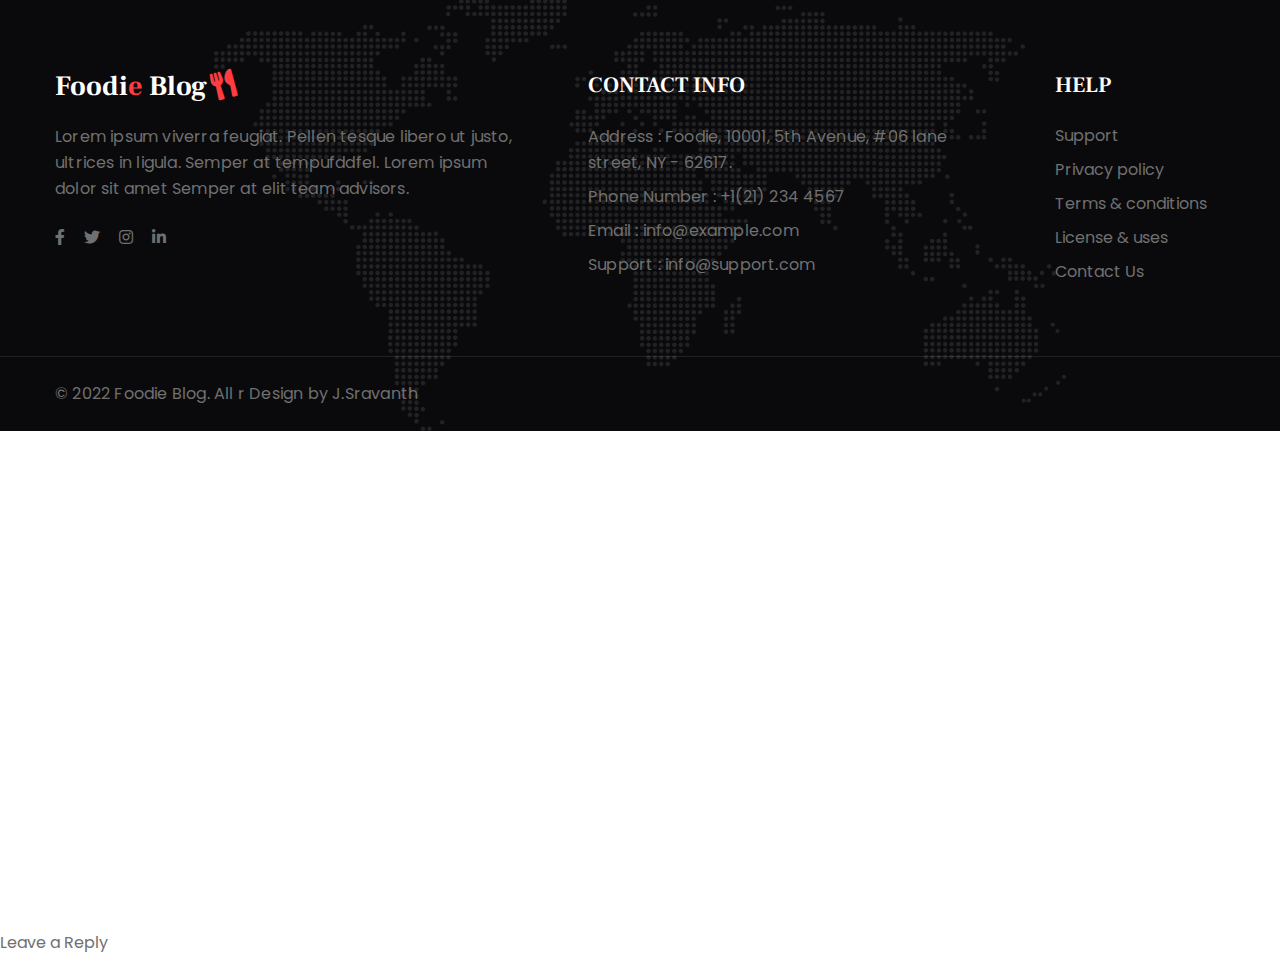
<file: about.html>
<!doctype html>
<html lang="en">

<head>
    <!-- Required meta tags -->
    <meta charset="utf-8">
    <meta name="viewport" content="width=device-width, initial-scale=1, shrink-to-fit=no">
    <title>Foodie Blog - Blog Category Bootstrap Responsive Website Template - About Us : J. Sravanthi</title>
    <!-- google-fonts -->
    <link href="//fonts.googleapis.com/css2?family=Frank+Ruhl+Libre:wght@300;400;500;700;900&display=swap"
        rel="stylesheet">
    <link
        href="//fonts.googleapis.com/css2?family=Poppins:ital,wght@0,100;0,200;0,300;0,400;0,500;0,600;0,700;0,800;0,900;1,100;1,200;1,300;1,400;1,500;1,600;1,700;1,800;1,900&display=swap"
        rel="stylesheet">
    <!-- //google-fonts -->
    <!-- Template CSS Style link -->
    <link rel="stylesheet" href="assets/css/style-starter.css">
</head>

<body>
    <!--header-->
    <header id="site-header" class="fixed-top">
        <div class="container">
            <nav class="navbar navbar-expand-lg stroke">
                <h1>
                    <a class="navbar-brand" href="index.html">
                        Foodi<span>e</span> Blog<i class="fas fa-utensils"></i>
                    </a>
                </h1>
                <!-- if logo is image enable this   
    <a class="navbar-brand" href="#index.html">
        <img src="image-path" alt="Your logo" title="Your logo" style="height:35px;" />
    </a> -->
                <button class="navbar-toggler  collapsed bg-gradient" type="button" data-toggle="collapse"
                    data-target="#navbarTogglerDemo02" aria-controls="navbarTogglerDemo02" aria-expanded="false"
                    aria-label="Toggle navigation">
                    <span class="navbar-toggler-icon fa icon-expand fa-bars"></span>
                    <span class="navbar-toggler-icon fa icon-close fa-times"></span>
                </button>

                <div class="collapse navbar-collapse" id="navbarTogglerDemo02">
                    <ul class="navbar-nav mx-lg-auto">
                        <li class="nav-item">
                            <a class="nav-link" href="index.html">Home <span class="sr-only">(current)</span></a>
                        </li>
                        <li class="nav-item active">
                            <a class="nav-link" href="about.html">About</a>
                        </li>
                        <li class="nav-item">
                            <a class="nav-link" href="contact.html">Contact</a>
                        </li>
                    </ul>
                </div>
                <!-- search button -->
                <div class="search-right ml-lg-3">
                    <div class="search-container">
                        <form action="/search" method="get">
                            <input class="search expandright" id="searchright" type="search" name="q"
                                placeholder="Search">
                            <label class="button searchbutton" for="searchright"><i class="fas fa-search"></i></label>
                        </form>
                    </div>
                </div>
                <!-- //search button -->
                <!-- toggle switch for light and dark theme -->
                <div class="cont-ser-position">
                    <nav class="navigation">
                        <div class="theme-switch-wrapper">
                            <label class="theme-switch" for="checkbox">
                                <input type="checkbox" id="checkbox">
                                <div class="mode-container">
                                    <i class="gg-sun"></i>
                                    <i class="gg-moon"></i>
                                </div>
                            </label>
                        </div>
                    </nav>
                </div>
                <!-- //toggle switch for light and dark theme -->
            </nav>
        </div>
    </header>
    <!--//header-->

    <!-- inner banner -->
    <section class="inner-banner py-5">
        <div class="w3l-breadcrumb py-lg-5">
            <div class="container pt-sm-5 pt-4 pb-sm-4">
                <h4 class="inner-text-title font-weight-bold pt-5">About Us</h4>
                <ul class="breadcrumbs-custom-path">
                    <li><a href="index.html">Home</a></li>
                    <li class="active"><span class="fa fa-chevron-right mx-2" aria-hidden="true"></span>About</li>
                </ul>
            </div>
        </div>
    </section>
    <!-- //inner banner -->

    <!-- about section -->
    <section class="about-section py-5">
        <div class="container py-md-5 py-4">
            <img src="assets/images/about.jpg" alt="" class="img-fluid radius-image">
            <div class="row mt-sm-5 mt-4">
                <div class="col-lg-6 about-left-inner pr-lg-5">
                    <h3 class="title-style">Feel the extraordinary love with our dishes. We have millions of flavors.
                    </h3>
                </div>
                <div class="col-lg-6 about-right-inner mt-lg-0 mt-4">
                    <p>Lorem ipsum dolor sit amet, consectetur adipiscing elit, sed do eiusmod tempor
                        incididunt ut labore et dolore magna aliqua. Ut enim ad minim veniam, quis nostrud exercitation
                        ullamco laboris nisi ut aliquip ex ea commodo consequat. </p>
                    <p class="mt-3">Duis aute irure dolor in reprehenderit in voluptate velit esse cillum dolore eu
                        fugiat nulla pariatur. Excepteur sint occaecat cupidatat non proident, sunt in culpa qui officia
                        deserunt mollit anim id est laborum.</p>
                </div>
            </div>
        </div>
    </section>
    <!-- //about section -->

    <!-- stats -->
    <section class="w3_stats pb-5" id="stats">
        <div class="container pb-md-5 pb-4">
            <div class="w3-stats">
                <div class="row text-center">
                    <div class="col-lg-3 col-sm-6">
                        <div class="counter">
                            <div class="timer count-title count-number" data-to="36" data-speed="1500"></div>
                            <p class="count-text">Years Experience</p>
                        </div>
                    </div>
                    <div class="col-lg-3 col-sm-6 mt-sm-0 mt-4">
                        <div class="counter">
                            <div class="timer count-title count-number" data-to="2780" data-speed="1500"></div>
                            <p class="count-text">Completed Projects</p>
                        </div>
                    </div>
                    <div class="col-lg-3 col-sm-6 mt-lg-0 mt-4">
                        <div class="counter">
                            <div class="timer count-title count-number" data-to="3600" data-speed="1500"></div>
                            <p class="count-text">Happy Customers</p>
                        </div>
                    </div>
                    <div class="col-lg-3 col-sm-6 mt-lg-0 mt-4">
                        <div class="counter border-right-0">
                            <div class="timer count-title count-number" data-to="26" data-speed="1500"></div>
                            <p class="count-text">Honors and Awards</p>
                        </div>
                    </div>
                </div>
            </div>
        </div>
    </section>
    <!-- //stats -->

    <!-- 3 grids with icon section -->
    <section class="w3l-feature-8">
        <div class="features-main py-5">
            <div class="container py-md-5 py-4">
                <div class="row text-center">
                    <div class="col-lg-3 col-sm-6 feature-body">
                        <div class="feature-icon">
                            <i class="fas fa-pizza-slice"></i>
                        </div>
                        <div class="feature-info">
                            <h3 class="feature-title mb-3"><a href="#featured">Good Food</a></h3>
                            <p>Sed ut perspiciatis unde omnis iste natus error sit accus antium dolor emque lauda ntium.
                            </p>
                            <a href="#featured" class="feature-link">Read More</a>
                        </div>
                    </div>
                    <div class="col-lg-3 col-sm-6 feature-body mt-sm-0 mt-5">
                        <div class="feature-icon">
                            <i class="fas fa-utensils"></i>
                        </div>
                        <div class="feature-info">
                            <h3 class="feature-title mb-3"><a href="#featured">Healthy Food</a></h3>
                            <p>Sed ut perspiciatis unde omnis iste natus error sit accus antium dolor emque lauda ntium.
                            </p>
                            <a href="#featured" class="feature-link">Read More</a>
                        </div>
                    </div>
                    <div class="col-lg-3 col-sm-6 feature-body mt-lg-0 mt-5">
                        <div class="feature-icon">
                            <i class="fas fa-user-friends"></i>
                        </div>
                        <div class="feature-info">
                            <h3 class="feature-title mb-3"><a href="#featured">Best Chef's</a></h3>
                            <p>Sed ut perspiciatis unde omnis iste natus error sit accus antium dolor emque lauda ntium.
                            </p>
                            <a href="#featured" class="feature-link">Read More</a>
                        </div>
                    </div>
                    <div class="col-lg-3 col-sm-6 feature-body mt-lg-0 mt-5">
                        <div class="feature-icon">
                            <i class="fas fa-hand-holding-usd"></i>
                        </div>
                        <div class="feature-info">
                            <h3 class="feature-title mb-3"><a href="#featured">Best Price</a></h3>
                            <p>Sed ut perspiciatis unde omnis iste natus error sit accus antium dolor emque lauda ntium.
                            </p>
                            <a href="#featured" class="feature-link">Read More</a>
                        </div>
                    </div>
                </div>
            </div>
        </div>
    </section>
    <!-- //3 grids with icon section -->

    <!-- image with content section -->
    <section class="image-with-content pt-5">
        <div class="container pt-md-5 pt-4">
            <div class="row align-items-center">
                <div class="col-lg-6 content-sec-1">
                    <h3 class="title-style mb-3">Story behind this food blog</h3>
                    <p>Sed ut perspiciatis unde omnis iste natus error sit
                        doloremque laudantium, totam rem aperiam. Sed ut perspiciatis unde omnis iste natus error sit
                        accus antium dolor emque lauda ntium.
                    </p>
                    <a class="btn btn-style mt-4" href="#blog">Let's Know More</a>
                </div>
                <div class="col-lg-6 pl-lg-5 mt-lg-0 mt-sm-5 mt-4">
                    <img src="assets/images/banner-b2.jpg" alt="" class="img-fluid radius-image">
                </div>
            </div>
            <div class="row align-items-center mt-5">
                <div class="col-lg-6 pr-lg-5 mt-lg-0 mt-sm-5 mt-4 order-lg-1 order-2">
                    <img src="assets/images/banner-b1.jpg" alt="" class="img-fluid radius-image">
                </div>
                <div class="col-lg-6 content-sec-1 order-lg-2 order-1">
                    <h3 class="title-style mb-3">Cooking is about passion</h3>
                    <p>Sed ut perspiciatis unde omnis iste natus error sit
                        doloremque laudantium, totam rem aperiam. Sed ut perspiciatis unde omnis iste natus error sit
                        accus antium dolor emque lauda ntium.
                    </p>
                    <a class="btn btn-style mt-4" href="#blog">Let's Know More</a>
                </div>
            </div>
        </div>
    </section>
    <!-- //image with content section -->

    <!-- team section -->
    <section class="w3l-team section py-5" id="team">
        <div class="container py-md-5 py-4">
            <h3 class="title-style text-center mb-lg-5 mb-4">Our Amazing Chef's</h3>
            <div class="row">
                <div class="section_content teamy-team">
                    <div class="col-lg-3 col-6">
                        <div class="teamy teamy_style1 teamy_mask-circle">
                            <div class="teamy_layout">
                                <div class="teamy_preview">
                                    <img src="assets/images/team1.jpg" class="radius-image img-fluid w-100"
                                        alt="The demo photo">
                                </div>
                                <div class="teamy_back">
                                    <div class="teamy_back-inner">
                                        <a href="#facebook" class="social"> <i class="fab fa-facebook-f"></i> </a>
                                        <a href="#twitter" class="social"> <i class="fab fa-twitter"></i> </a>
                                        <a href="#instagram" class="social"> <i class="fab fa-instagram"></i> </a>
                                    </div>
                                </div>
                            </div>
                            <div class="teamy_content">
                                <a href="#url" class="teamy_name">Suzan Lois</a>
                                <span class="teamy_post">Master Chef</span>
                            </div>
                        </div>
                    </div>
                    <div class="col-lg-3 col-6">
                        <div class="teamy teamy_style1 teamy_mask-circle">
                            <div class="teamy_layout">
                                <div class="teamy_preview">
                                    <img src="assets/images/team2.jpg" class="radius-image img-fluid w-100"
                                        alt="The demo photo">
                                </div>
                                <div class="teamy_back">
                                    <div class="teamy_back-inner">
                                        <a href="#facebook" class="social"> <i class="fab fa-facebook-f"></i> </a>
                                        <a href="#twitter" class="social"> <i class="fab fa-twitter"></i> </a>
                                        <a href="#instagram" class="social"> <i class="fab fa-instagram"></i> </a>
                                    </div>
                                </div>
                            </div>
                            <div class="teamy_content">
                                <a href="#url" class="teamy_name">Dora Clan</a>
                                <span class="teamy_post">Chef</span>
                            </div>
                        </div>
                    </div>
                    <div class="col-lg-3 col-6 mt-lg-0 mt-5">
                        <div class="teamy teamy_style1 teamy_mask-circle">
                            <div class="teamy_layout">
                                <div class="teamy_preview">
                                    <img src="assets/images/team3.jpg" class="radius-image img-fluid w-100"
                                        alt="The demo photo">
                                </div>
                                <div class="teamy_back">
                                    <div class="teamy_back-inner">
                                        <a href="#facebook" class="social"> <i class="fab fa-facebook-f"></i> </a>
                                        <a href="#twitter" class="social"> <i class="fab fa-twitter"></i> </a>
                                        <a href="#instagram" class="social"> <i class="fab fa-instagram"></i> </a>
                                    </div>
                                </div>
                            </div>
                            <div class="teamy_content">
                                <a href="#url" class="teamy_name">Rana Pate</a>
                                <span class="teamy_post">Master Chef</span>
                            </div>
                        </div>
                    </div>
                    <div class="col-lg-3 col-6 mt-lg-0 mt-5">
                        <div class="teamy teamy_style1 teamy_mask-circle">
                            <div class="teamy_layout">
                                <div class="teamy_preview">
                                    <img src="assets/images/team4.jpg" class="radius-image img-fluid w-100"
                                        alt="The demo photo">
                                </div>
                                <div class="teamy_back">
                                    <div class="teamy_back-inner">
                                        <a href="#facebook" class="social"> <i class="fab fa-facebook-f"></i> </a>
                                        <a href="#twitter" class="social"> <i class="fab fa-twitter"></i> </a>
                                        <a href="#instagram" class="social"> <i class="fab fa-instagram"></i> </a>
                                    </div>
                                </div>
                            </div>
                            <div class="teamy_content">
                                <a href="#url" class="teamy_name">Rose Alha</a>
                                <span class="teamy_post">Chef</span>
                            </div>
                        </div>
                    </div>
                </div>
            </div>
        </div>
    </section>
    <!-- //team section -->

    <!-- testimonials -->
    <section class="w3l-clients-1 py-5" id="testimonials">
        <div class="cusrtomer-layout py-lg-5">
            <div class="container py-md-5 py-4">
                <div class="text-center mb-lg-5 mb-4">
                    <h3 class="title-style text-white">
                        What our Customers say's
                    </h3>
                </div>
                <div class="testimonial-row">
                    <div id="owl-demo2" class="owl-two owl-carousel owl-theme mb-md-3 mb-sm-5 mb-4">
                        <div class="item">
                            <div class="testimonial-content">
                                <div class="row testimonial align-items-center">
                                    <div class="col-md-3 testi-des">
                                        <a href="#url" class="testi-img">
                                            <img src="assets/images/testi1.jpg" alt="" class="radius-image img-fluid">
                                        </a>
                                        <div class="peopl align-self">
                                            <h3>Dennis wilson</h3>
                                            <p class="identity">Customer </p>
                                        </div>
                                    </div>
                                    <div class="col-md-9 pl-lg-5 mt-md-0 mt-4 text-left testi-cont">
                                        <blockquote>
                                            <q>Lorem ipsum dolor sit amet int consectetur adipisicing elit. Velita
                                                beatae
                                                laudantium Quas minima sunt natus tempore, maiores aliquid modi felis
                                                sequi optio lacinia id ipsum non velit, culpa.
                                                voluptate rem ullam dolore nisi est quasi, doloribus tempora.
                                                est elit. Non quae, fugiat ad libero justo sed amet.</q>
                                        </blockquote>
                                    </div>
                                </div>
                            </div>
                        </div>
                        <div class="item">
                            <div class="testimonial-content">
                                <div class="row testimonial align-items-center">
                                    <div class="col-md-3 testi-des">
                                        <a href="#url" class="testi-img">
                                            <img src="assets/images/testi2.jpg" alt="" class="radius-image img-fluid">
                                        </a>
                                        <div class="peopl align-self">
                                            <h3>Dennis wilson</h3>
                                            <p class="identity">Customer </p>
                                        </div>
                                    </div>
                                    <div class="col-md-9 pl-lg-5 mt-md-0 mt-4 text-left testi-cont">
                                        <blockquote>
                                            <q>Lorem ipsum dolor sit amet int consectetur adipisicing elit. Velita
                                                beatae
                                                laudantium Quas minima sunt natus tempore, maiores aliquid modi felis
                                                sequi optio lacinia id ipsum non velit, culpa.
                                                voluptate rem ullam dolore nisi est quasi, doloribus tempora.
                                                est elit. Non quae, fugiat ad libero justo sed amet.</q>
                                        </blockquote>
                                    </div>
                                </div>
                            </div>
                        </div>
                        <div class="item">
                            <div class="testimonial-content">
                                <div class="row testimonial align-items-center">
                                    <div class="col-md-3 testi-des">
                                        <a href="#url" class="testi-img">
                                            <img src="assets/images/testi3.jpg" alt="" class="radius-image img-fluid">
                                        </a>
                                        <div class="peopl align-self">
                                            <h3>Dennis wilson</h3>
                                            <p class="identity">Customer </p>
                                        </div>
                                    </div>
                                    <div class="col-md-9 pl-lg-5 mt-md-0 mt-4 text-left testi-cont">
                                        <blockquote>
                                            <q>Lorem ipsum dolor sit amet int consectetur adipisicing elit. Velita
                                                beatae
                                                laudantium Quas minima sunt natus tempore, maiores aliquid modi felis
                                                sequi optio lacinia id ipsum non velit, culpa.
                                                voluptate rem ullam dolore nisi est quasi, doloribus tempora.
                                                est elit. Non quae, fugiat ad libero justo sed amet.</q>
                                        </blockquote>
                                    </div>
                                </div>
                            </div>
                        </div>
                    </div>
                </div>
            </div>
        </div>
    </section>
    <!-- //testimonials -->

    <!-- subscribe section -->
    <section class="w3l-project py-5" id="subscribe">
        <div class="container py-4">
            <div class="bottom-info">
                <div class="header-section text-center">
                    <h3 class="title-style">Discover the most delicious recipes.</h3>
                    <p class="mt-3 pr-lg-5">Lorem ipsum dolor sit amet elit. Velit beatae
                        rem ullam dolore nisi esse quasi, sit amet. Lorem ipsum dolor sit
                        amet elit.</p>
                </div>
                <form action="#" class="subscribe mt-5" method="post">
                    <div class="input-group-text"><i class="fas fa-paper-plane"></i></div>
                    <input type="email" name="email" placeholder="Your Email Address" required="">
                    <button class="btn btn-style">Subscibe</button>
                </form>
            </div>
        </div>
    </section>
    <!-- //subscribe section -->

    <!-- instagram-feeds -->
    <div class="projects" id="special">
        <div class="projects-grids">
            <div class="istagram-feeds">
                <div class="projects-w3l-grid-info">
                    <a href="blog-single.html"><img src="assets/images/blog-s1.jpg" class="img-fluid" alt="" />
                        <div class="content-overlay"></div>
                        <div class="content-details fadeIn-top">
                            <span class="fab fa-instagram"></span>
                        </div>
                    </a>
                </div>
                <div class="projects-w3l-grid-info">
                    <a href="blog-single.html"><img src="assets/images/blog-s2.jpg" class="img-fluid" alt="" />
                        <div class="content-overlay"></div>
                        <div class="content-details fadeIn-top">
                            <span class="fab fa-instagram"></span>
                        </div>
                    </a>
                </div>
                <div class="projects-w3l-grid-info">
                    <a href="blog-single.html"><img src="assets/images/blog-s3.jpg" class="img-fluid" alt="" />
                        <div class="content-overlay"></div>
                        <div class="content-details fadeIn-top">
                            <span class="fab fa-instagram"></span>
                        </div>
                    </a>
                </div>
                <div class="projects-w3l-grid-info">
                    <a href="blog-single.html"><img src="assets/images/blog-s4.jpg" class="img-fluid" alt="" />
                        <div class="content-overlay"></div>
                        <div class="content-details fadeIn-top">
                            <span class="fab fa-instagram"></span>
                        </div>
                    </a>
                </div>
                <div class="projects-w3l-grid-info">
                    <a href="blog-single.html"><img src="assets/images/blog-s5.jpg" class="img-fluid" alt="" />
                        <div class="content-overlay"></div>
                        <div class="content-details fadeIn-top">
                            <span class="fab fa-instagram"></span>
                        </div>
                    </a>
                </div>
                <div class="projects-w3l-grid-info">
                    <a href="blog-single.html"><img src="assets/images/blog-s6.jpg" class="img-fluid" alt="" />
                        <div class="content-overlay"></div>
                        <div class="content-details fadeIn-top">
                            <span class="fab fa-instagram"></span>
                        </div>
                    </a>
                </div>
                <div class="projects-w3l-grid-info">
                    <a href="blog-single.html"><img src="assets/images/blog-s8.jpg" class="img-fluid" alt="" />
                        <div class="content-overlay"></div>
                        <div class="content-details fadeIn-top">
                            <span class="fab fa-instagram"></span>
                        </div>
                    </a>
                </div>
                <div class="projects-w3l-grid-info">
                    <a href="blog-single.html"><img src="assets/images/blog-s7.jpg" class="img-fluid" alt="" />
                        <div class="content-overlay"></div>
                        <div class="content-details fadeIn-top">
                            <span class="fab fa-instagram"></span>
                        </div>
                    </a>
                </div>
            </div>
        </div>
    </div>
    <!-- //instagram-feeds -->

    <!-- footer -->
    <footer class="w3l-footer-29-main">
        <div class="footer-29 py-5">
            <div class="container py-sm-4">
                <div class="row footer-top-29">
                    <div class="col-lg-5 col-md-6 footer-list-29 footer-1">
                        <h2 class="mb-4">
                            <a class="footer-logo" href="index.html">
                                Foodi<span>e</span> Blog<i class="fas fa-utensils"></i>
                            </a>
                        </h2>
                        <p>Lorem ipsum viverra feugiat. Pellen tesque libero ut justo, ultrices in ligula. Semper at
                            tempufddfel. Lorem ipsum dolor sit amet Semper at elit team advisors.</p>
                        <div class="main-social-footer-29 mt-md-4 mt-3">
                            <a href="#facebook" class="facebook"><i class="fab fa-facebook-f"></i></a>
                            <a href="#twitter" class="twitter"><i class="fab fa-twitter"></i></a>
                            <a href="#instagram" class="instagram"><i class="fab fa-instagram"></i></a>
                            <a href="#linkedin" class="linkedin"><i class="fab fa-linkedin-in"></i></a>
                        </div>
                    </div>

                    <div class="col-xl-5 col-lg-4 col-md-6 footer-list-29 footer-1 px-xl-5 mt-md-0 mt-5">
                        <h6 class="footer-title-29">Contact Info </h6>
                        <p class="mb-2">Address : Foodie, 10001, 5th Avenue, #06 lane street, NY - 62617.
                        </p>
                        <p class="mb-2">Phone Number : <a href="tel:+1(21) 234 4567">+1(21) 234 4567</a></p>
                        <p class="mb-2">Email : <a href="mailto:info@example.com">info@example.com</a></p>
                        <p>Support : <a href="mailto:info@support.com">info@support.com</a></p>
                    </div>

                    <div class="col-xl-2 col-lg-3 col-md-6 col-sm-5 col-6 footer-list-29 footer-2 mt-lg-0 mt-5">
                        <ul>
                            <h6 class="footer-title-29">Help</h6>
                            <li><a href="#support">Support</a></li>
                            <li><a href="#privacy">Privacy policy</a></li>
                            <li><a href="#terms">Terms & conditions</a></li>
                            <li><a href="#license">License & uses</a></li>
                            <li><a href="contact.html">Contact Us</a></li>
                        </ul>
                    </div>
                </div>
            </div>
        </div>
        <!-- copyright -->
        <section class="w3l-copyright textcenter">
            <div class="container">
                <p class="copy-footer-29">© 2022 Foodie Blog. All r Design by J.Sravanth </p>
            </div>
        </section> 
        <!-- //copyright -->
    </footer>
    <!-- //footer -->

    <!-- Js scripts -->
    <!-- move top -->
    <button onclick="topFunction()" id="movetop" title="Go to top">
        <span class="fas fa-level-up-alt" aria-hidden="true"></span>
    </button>
    <script>
        // When the user scrolls down 20px from the top of the document, show the button
        window.onscroll = function () {
            scrollFunction()
        };

        function scrollFunction() {
            if (document.body.scrollTop > 20 || document.documentElement.scrollTop > 20) {
                document.getElementById("movetop").style.display = "block";
            } else {
                document.getElementById("movetop").style.display = "none";
            }
        }

        // When the user clicks on the button, scroll to the top of the document
        function topFunction() {
            document.body.scrollTop = 0;
            document.documentElement.scrollTop = 0;
        }
    </script>
    <!-- //move top -->

    <!-- common jquery plugin -->
    <script src="assets/js/jquery-3.3.1.min.js"></script>
    <!-- //common jquery plugin -->

    <!-- counter for stats -->
    <script src="assets/js/counter.js"></script>
    <!-- //counter for stats -->

    <!-- owl carousel -->
    <script src="assets/js/owl.carousel.js"></script>
    <!-- script for tesimonials carousel slider -->
    <script>
        $(document).ready(function () {
            $("#owl-demo2").owlCarousel({
                loop: true,
                nav: false,
                margin: 50,
                autoplay: true,
                autoplayTimeout: 5000,
                autoplaySpeed: 1000,
                responsiveClass: true,
                responsive: {
                    0: {
                        items: 1,
                        nav: false
                    },
                    1000: {
                        items: 1,
                        nav: false
                    }
                }
            })
        })
    </script>
    <!-- //script for tesimonials carousel slider -->

    <!-- theme switch js (light and dark)-->
    <script src="assets/js/theme-change.js"></script>
    <!-- //theme switch js (light and dark)-->

    <!-- MENU-JS -->
    <script>
        $(window).on("scroll", function () {
            var scroll = $(window).scrollTop();

            if (scroll >= 80) {
                $("#site-header").addClass("nav-fixed");
            } else {
                $("#site-header").removeClass("nav-fixed");
            }
        });

        //Main navigation Active Class Add Remove
        $(".navbar-toggler").on("click", function () {
            $("header").toggleClass("active");
        });
        $(document).on("ready", function () {
            if ($(window).width() > 991) {
                $("header").removeClass("active");
            }
            $(window).on("resize", function () {
                if ($(window).width() > 991) {
                    $("header").removeClass("active");
                }
            });
        });
    </script>
    <!-- //MENU-JS -->

    <!-- disable body scroll which navbar is in active -->
    <script>
        $(function () {
            $('.navbar-toggler').click(function () {
                $('body').toggleClass('noscroll');
            })
        });
    </script>
    <!-- //disable body scroll which navbar is in active -->

    <!-- bootstrap -->
    <script src="assets/js/bootstrap.min.js"></script>
    <!-- //bootstrap -->
    <!-- //Js scripts -->
</body>

    <iframe
  src="https://webchat.botframework.com/embed/foodieblog-xjd3qyu?s=KsisV3Hylgk.CLmc3l-8T8IH7eAffM5shA-7G3e2NV8GsMj_hqnRwGI"style="min-width: 400px; width: 100%; min-height: 500px"
></iframe>
Leave a Reply
</html>
</file>
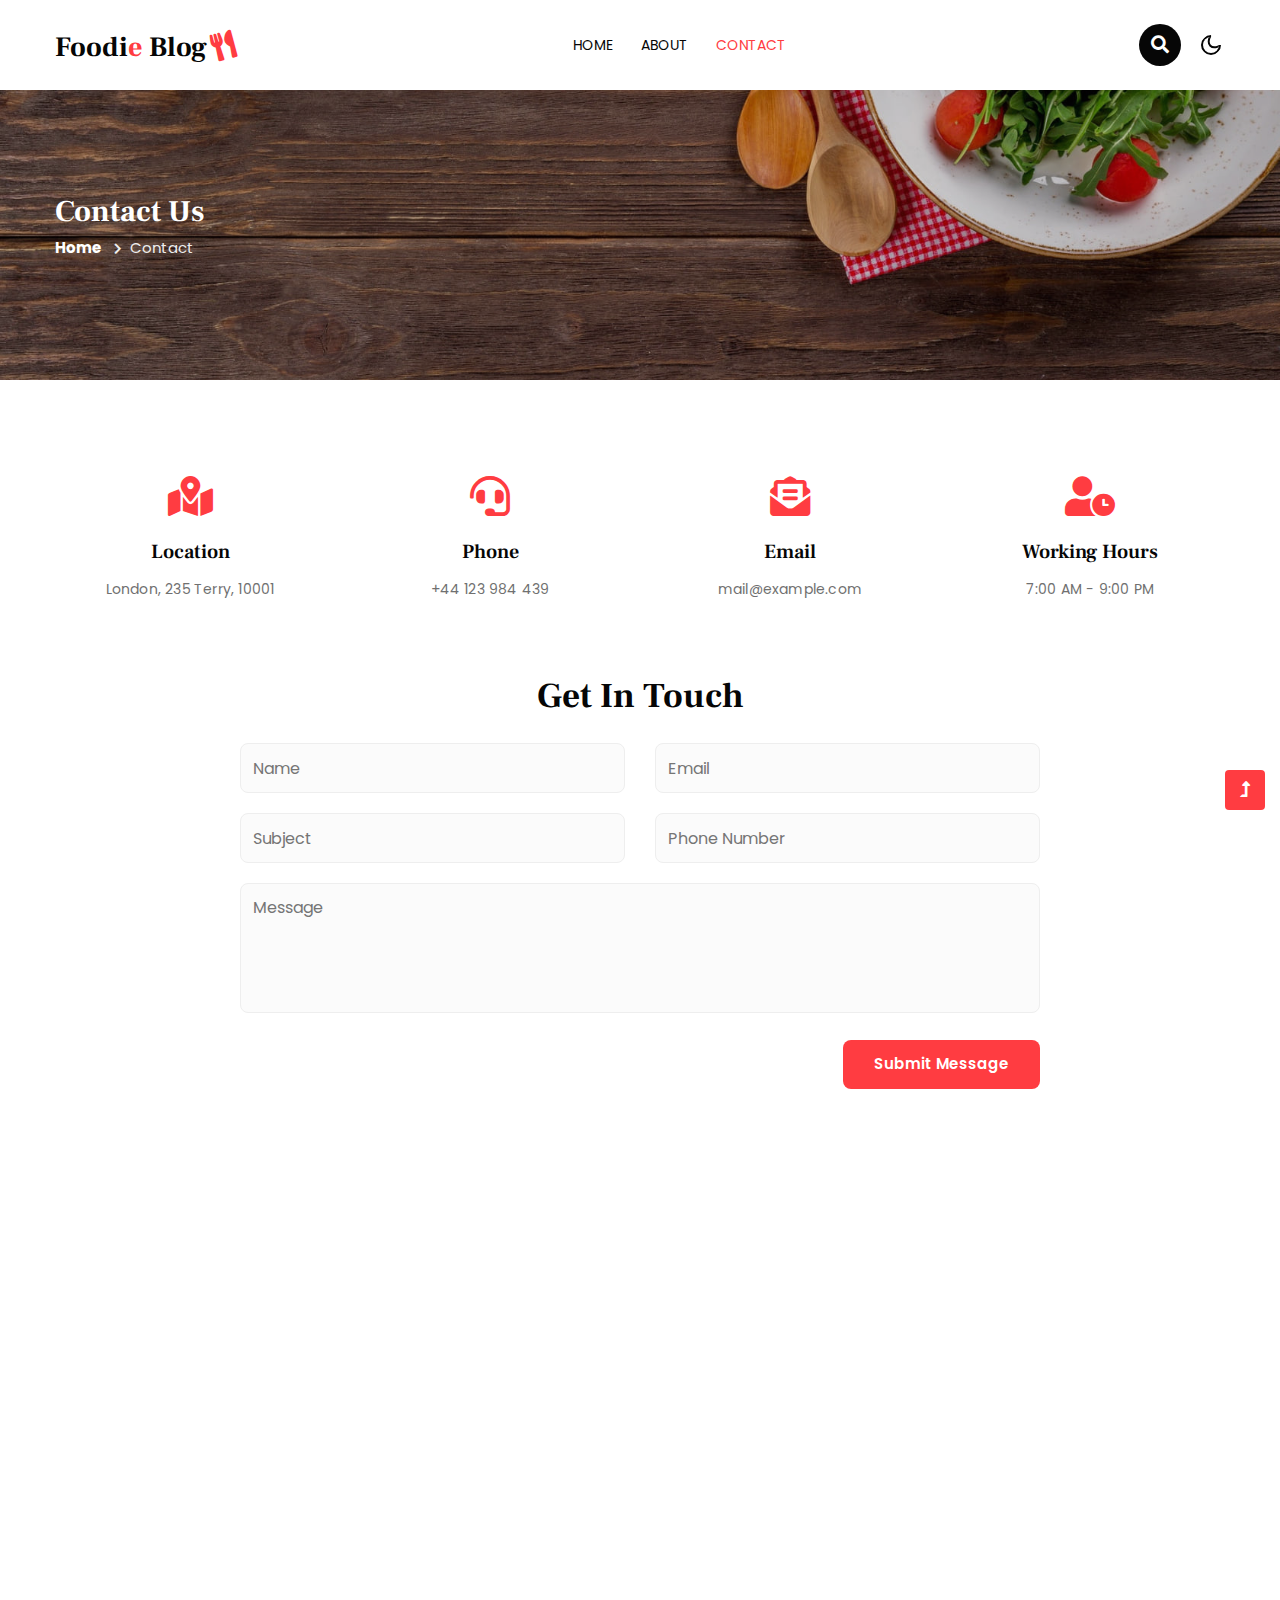
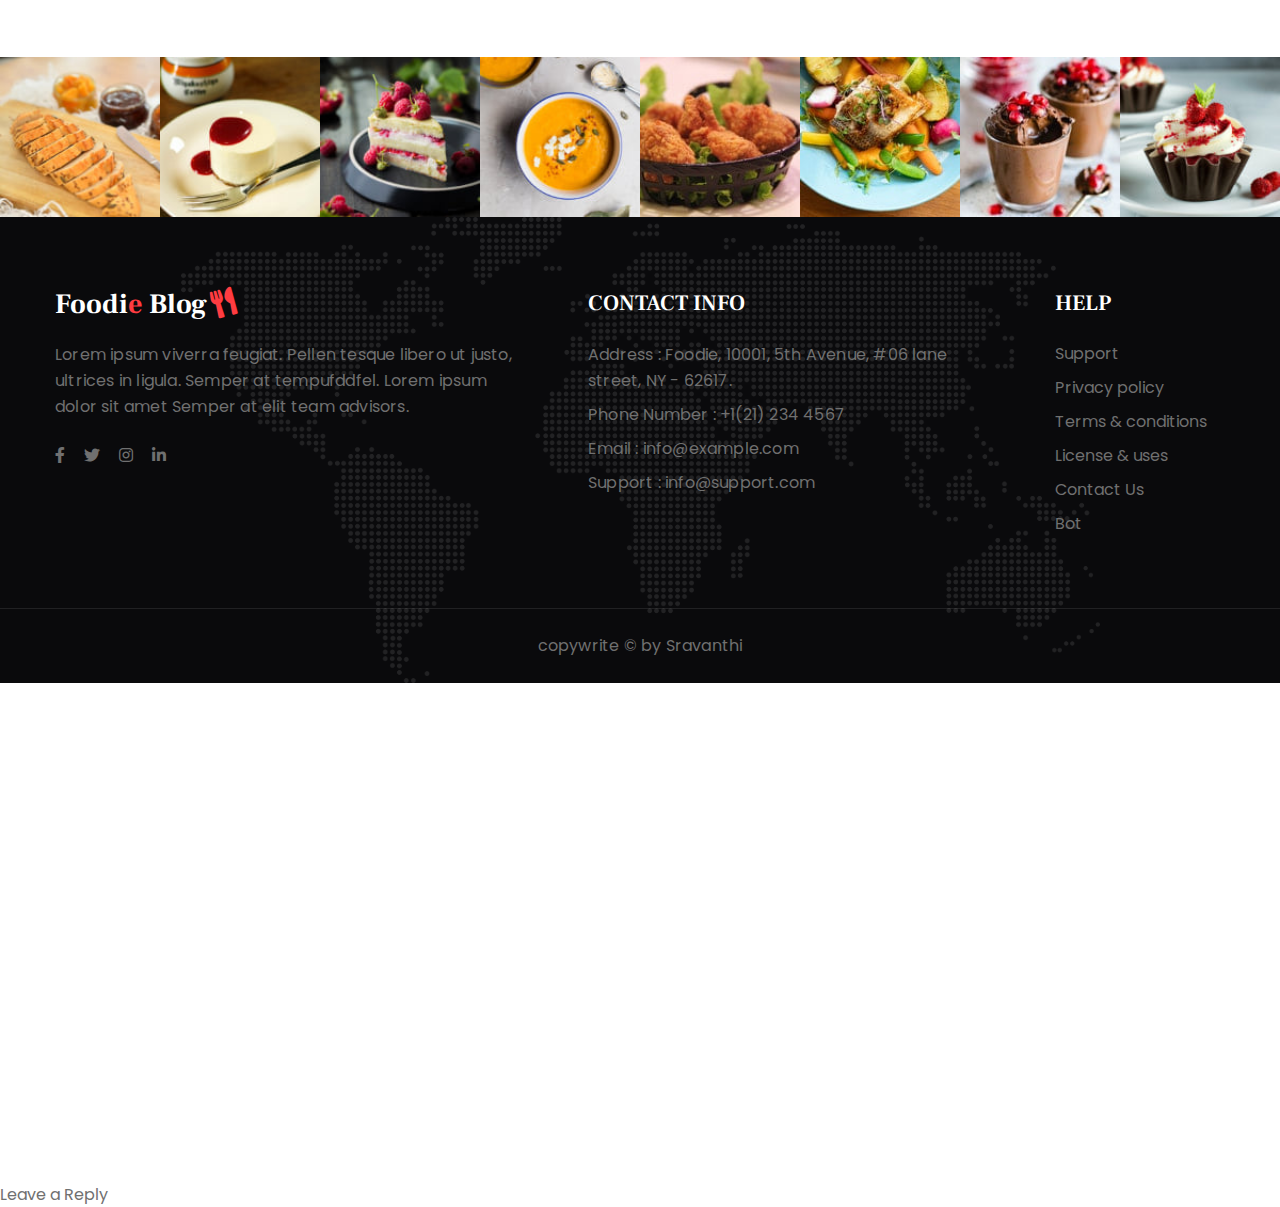
<file: contact.html>
<!doctype html>
<html lang="en">

<head>
    <!-- Required meta tags -->
    <meta charset="utf-8">
    <meta name="viewport" content="width=device-width, initial-scale=1, shrink-to-fit=no">
    <title>Foodie Blog - Blog Category Bootstrap Responsive Website Template - Contact Us : J. Sravanthi</title>
    <!-- google-fonts -->
    <link href="//fonts.googleapis.com/css2?family=Frank+Ruhl+Libre:wght@300;400;500;700;900&display=swap"
        rel="stylesheet">
    <link
        href="//fonts.googleapis.com/css2?family=Poppins:ital,wght@0,100;0,200;0,300;0,400;0,500;0,600;0,700;0,800;0,900;1,100;1,200;1,300;1,400;1,500;1,600;1,700;1,800;1,900&display=swap"
        rel="stylesheet">
    <!-- //google-fonts -->
    <!-- Template CSS Style link -->
    <link rel="stylesheet" href="assets/css/style-starter.css">
</head>

<body>
    <!--header-->
    <header id="site-header" class="fixed-top">
        <div class="container">
            <nav class="navbar navbar-expand-lg stroke">
                <h1>
                    <a class="navbar-brand" href="index.html">
                        Foodi<span>e</span> Blog<i class="fas fa-utensils"></i>
                    </a>
                </h1>
                <!-- if logo is image enable this   
    <a class="navbar-brand" href="#index.html">
        <img src="image-path" alt="Your logo" title="Your logo" style="height:35px;" />
    </a> -->
                <button class="navbar-toggler  collapsed bg-gradient" type="button" data-toggle="collapse"
                    data-target="#navbarTogglerDemo02" aria-controls="navbarTogglerDemo02" aria-expanded="false"
                    aria-label="Toggle navigation">
                    <span class="navbar-toggler-icon fa icon-expand fa-bars"></span>
                    <span class="navbar-toggler-icon fa icon-close fa-times"></span>
                </button>

                <div class="collapse navbar-collapse" id="navbarTogglerDemo02">
                    <ul class="navbar-nav mx-lg-auto">
                        <li class="nav-item">
                            <a class="nav-link" href="index.html">Home <span class="sr-only">(current)</span></a>
                        </li>
                        <li class="nav-item">
                            <a class="nav-link" href="about.html">About</a>
                        </li>
                        <li class="nav-item active">
                            <a class="nav-link" href="contact.html">Contact</a>
                        </li>
                    </ul>
                </div>
                <!-- search button -->
                <div class="search-right ml-lg-3">
                    <div class="search-container">
                        <form action="/search" method="get">
                            <input class="search expandright" id="searchright" type="search" name="q"
                                placeholder="Search">
                            <label class="button searchbutton" for="searchright"><i class="fas fa-search"></i></label>
                        </form>
                    </div>
                </div>
                <!-- //search button -->
                <!-- toggle switch for light and dark theme -->
                <div class="cont-ser-position">
                    <nav class="navigation">
                        <div class="theme-switch-wrapper">
                            <label class="theme-switch" for="checkbox">
                                <input type="checkbox" id="checkbox">
                                <div class="mode-container">
                                    <i class="gg-sun"></i>
                                    <i class="gg-moon"></i>
                                </div>
                            </label>
                        </div>
                    </nav>
                </div>
                <!-- //toggle switch for light and dark theme -->
            </nav>
        </div>
    </header>
    <!--//header-->

    <!-- inner banner -->
    <section class="inner-banner py-5">
        <div class="w3l-breadcrumb py-lg-5">
            <div class="container pt-sm-5 pt-4 pb-sm-4">
                <h4 class="inner-text-title font-weight-bold pt-5">Contact Us</h4>
                <ul class="breadcrumbs-custom-path">
                    <li><a href="index.html">Home</a></li>
                    <li class="active"><span class="fa fa-chevron-right mx-2" aria-hidden="true"></span>Contact</li>
                </ul>
            </div>
        </div>
    </section>
    <!-- //inner banner -->

    <!-- contact -->
    <!-- contact section -->
    <section class="w3l-contact-11 py-5" id="contact">
        <div class="container py-md-5 py-4">
            <div class="row text-center mb-5 pb-sm-4">
                <div class="col-lg-3 col-sm-6 contact-info">
                    <i class="fas fa-map-marked-alt"></i>
                    <h4>Location</h4>
                    <p>London, 235 Terry, 10001</p>
                </div>
                <div class="col-lg-3 col-sm-6 contact-info mt-md-0 mt-4">
                    <i class="fas fa-headset"></i>
                    <h4>Phone</h4>
                    <p><a href="tel:+44 987 654 321">+44 123 984 439</a></p>
                </div>
                <div class="col-lg-3 col-sm-6 contact-info mt-lg-0 mt-4">
                    <i class="fas fa-envelope-open-text"></i>
                    <h4>Email</h4>
                    <p><a href="mailto:mail@example.com" class="email">mail@example.com</a></p>
                </div>
                <div class="col-lg-3 col-sm-6 contact-info mt-lg-0 mt-4">
                    <i class="fas fa-user-clock"></i>
                    <h4>Working Hours</h4>
                    <p>7:00 AM - 9:00 PM</p>
                </div>
            </div>
            <div class="form-inner-cont mx-auto" style="max-width:800px">
                <h3 class="title-style text-center mb-4">Get In Touch</h3>
                <form action="https://sendmail.w3layouts.com/submitForm" method="post" class="signin-form">
                    <div class="row align-form-map">
                        <div class="col-sm-6 form-input">
                            <input type="text" name="w3lName" id="w3lName" placeholder="Name" />
                        </div>
                        <div class="col-sm-6 form-input">
                            <input type="email" name="w3lSender" id="w3lSender" placeholder="Email" required="" />
                        </div>
                        <div class="col-sm-6 form-input">
                            <input type="text" name="w3lSubect" placeholder="Subject" class="contact-input">
                        </div>
                        <div class="col-sm-6 form-input">
                            <input type="number" name="w3lPhone" placeholder="Phone Number" class="contact-input">
                        </div>
                    </div>
                    <div class="form-input">
                        <textarea placeholder="Message" name="w3lMessage" id="w3lMessage" required=""></textarea>
                    </div>
                    <div class="submit text-right">
                        <button type="submit" class="btn btn-style">Submit
                            Message</button>
                    </div>
                </form>
            </div>
            <!-- map -->
            <div class="map-iframe mt-5 pt-md-4">
                <iframe
                    src="https://www.google.com/maps/embed?pb=!1m18!1m12!1m3!1d317718.69319292053!2d-0.3817765050863085!3d51.528307984912544!2m3!1f0!2f0!3f0!3m2!1i1024!2i768!4f13.1!3m3!1m2!1s0x47d8a00baf21de75%3A0x52963a5addd52a99!2sLondon%2C+UK!5e0!3m2!1sen!2spl!4v1562654563739!5m2!1sen!2spl"
                    width="100%" height="400" frameborder="0" style="border: 0px;" allowfullscreen=""></iframe>
            </div>
        </div>
    </section>
    <!-- //contact section -->
    <!-- //contact -->

    <!-- instagram-feeds -->
    <div class="projects" id="special">
        <div class="projects-grids">
            <div class="istagram-feeds">
                <div class="projects-w3l-grid-info">
                    <a href="blog-single.html"><img src="assets/images/blog-s1.jpg" class="img-fluid" alt="" />
                        <div class="content-overlay"></div>
                        <div class="content-details fadeIn-top">
                            <span class="fab fa-instagram"></span>
                        </div>
                    </a>
                </div>
                <div class="projects-w3l-grid-info">
                    <a href="blog-single.html"><img src="assets/images/blog-s2.jpg" class="img-fluid" alt="" />
                        <div class="content-overlay"></div>
                        <div class="content-details fadeIn-top">
                            <span class="fab fa-instagram"></span>
                        </div>
                    </a>
                </div>
                <div class="projects-w3l-grid-info">
                    <a href="blog-single.html"><img src="assets/images/blog-s3.jpg" class="img-fluid" alt="" />
                        <div class="content-overlay"></div>
                        <div class="content-details fadeIn-top">
                            <span class="fab fa-instagram"></span>
                        </div>
                    </a>
                </div>
                <div class="projects-w3l-grid-info">
                    <a href="blog-single.html"><img src="assets/images/blog-s4.jpg" class="img-fluid" alt="" />
                        <div class="content-overlay"></div>
                        <div class="content-details fadeIn-top">
                            <span class="fab fa-instagram"></span>
                        </div>
                    </a>
                </div>
                <div class="projects-w3l-grid-info">
                    <a href="blog-single.html"><img src="assets/images/blog-s5.jpg" class="img-fluid" alt="" />
                        <div class="content-overlay"></div>
                        <div class="content-details fadeIn-top">
                            <span class="fab fa-instagram"></span>
                        </div>
                    </a>
                </div>
                <div class="projects-w3l-grid-info">
                    <a href="blog-single.html"><img src="assets/images/blog-s6.jpg" class="img-fluid" alt="" />
                        <div class="content-overlay"></div>
                        <div class="content-details fadeIn-top">
                            <span class="fab fa-instagram"></span>
                        </div>
                    </a>
                </div>
                <div class="projects-w3l-grid-info">
                    <a href="blog-single.html"><img src="assets/images/blog-s8.jpg" class="img-fluid" alt="" />
                        <div class="content-overlay"></div>
                        <div class="content-details fadeIn-top">
                            <span class="fab fa-instagram"></span>
                        </div>
                    </a>
                </div>
                <div class="projects-w3l-grid-info">
                    <a href="blog-single.html"><img src="assets/images/blog-s7.jpg" class="img-fluid" alt="" />
                        <div class="content-overlay"></div>
                        <div class="content-details fadeIn-top">
                            <span class="fab fa-instagram"></span>
                        </div>
                    </a>
                </div>
            </div>
        </div>
    </div>
    <!-- //instagram-feeds -->

    <!-- footer -->
    <footer class="w3l-footer-29-main">
        <div class="footer-29 py-5">
            <div class="container py-sm-4">
                <div class="row footer-top-29">
                    <div class="col-lg-5 col-md-6 footer-list-29 footer-1">
                        <h2 class="mb-4">
                            <a class="footer-logo" href="index.html">
                                Foodi<span>e</span> Blog<i class="fas fa-utensils"></i>
                            </a>
                        </h2>
                        <p>Lorem ipsum viverra feugiat. Pellen tesque libero ut justo, ultrices in ligula. Semper at
                            tempufddfel. Lorem ipsum dolor sit amet Semper at elit team advisors.</p>
                        <div class="main-social-footer-29 mt-md-4 mt-3">
                            <a href="#facebook" class="facebook"><i class="fab fa-facebook-f"></i></a>
                            <a href="#twitter" class="twitter"><i class="fab fa-twitter"></i></a>
                            <a href="#instagram" class="instagram"><i class="fab fa-instagram"></i></a>
                            <a href="#linkedin" class="linkedin"><i class="fab fa-linkedin-in"></i></a>
                        </div>
                    </div>

                    <div class="col-xl-5 col-lg-4 col-md-6 footer-list-29 footer-1 px-xl-5 mt-md-0 mt-5">
                        <h6 class="footer-title-29">Contact Info </h6>
                        <p class="mb-2">Address : Foodie, 10001, 5th Avenue, #06 lane street, NY - 62617.
                        </p>
                        <p class="mb-2">Phone Number : <a href="tel:+1(21) 234 4567">+1(21) 234 4567</a></p>
                        <p class="mb-2">Email : <a href="mailto:info@example.com">info@example.com</a></p>
                        <p>Support : <a href="mailto:info@support.com">info@support.com</a></p>
                    </div>

                    <div class="col-xl-2 col-lg-3 col-md-6 col-sm-5 col-6 footer-list-29 footer-2 mt-lg-0 mt-5">
                        <ul>
                            <h6 class="footer-title-29">Help</h6>
                            <li><a href="#support">Support</a></li>
                            <li><a href="#privacy">Privacy policy</a></li>
                            <li><a href="#terms">Terms & conditions</a></li>
                            <li><a href="#license">License & uses</a></li>
                            <li><a href="contact.html">Contact Us</a></li>
                            <li><a href="bot.html">Bot</a></li>
                        </ul>
                    </div>
                </div>
            </div>
        </div>
        <!-- copyright -->
        <section class="w3l-copyright text-center">
            <div class="container">
                <p class="copy-footer-29"> copywrite &copy; by Sravanthi 
                       </p>
            </div>
        </section>
        <!-- //copyright -->
    </footer>
    <!-- //footer -->

    <!-- Js scripts -->
    <!-- move top -->
    <button onclick="topFunction()" id="movetop" title="Go to top">
        <span class="fas fa-level-up-alt" aria-hidden="true"></span>
    </button>
    <script>
        // When the user scrolls down 20px from the top of the document, show the button
        window.onscroll = function () {
            scrollFunction()
        };

        function scrollFunction() {
            if (document.body.scrollTop > 20 || document.documentElement.scrollTop > 20) {
                document.getElementById("movetop").style.display = "block";
            } else {
                document.getElementById("movetop").style.display = "none";
            }
        }

        // When the user clicks on the button, scroll to the top of the document
        function topFunction() {
            document.body.scrollTop = 0;
            document.documentElement.scrollTop = 0;
        }
    </script>
    <!-- //move top -->

    <!-- common jquery plugin -->
    <script src="assets/js/jquery-3.3.1.min.js"></script>
    <!-- //common jquery plugin -->

    <!-- theme switch js (light and dark)-->
    <script src="assets/js/theme-change.js"></script>
    <!-- //theme switch js (light and dark)-->

    <!-- MENU-JS -->
    <script>
        $(window).on("scroll", function () {
            var scroll = $(window).scrollTop();

            if (scroll >= 80) {
                $("#site-header").addClass("nav-fixed");
            } else {
                $("#site-header").removeClass("nav-fixed");
            }
        });

        //Main navigation Active Class Add Remove
        $(".navbar-toggler").on("click", function () {
            $("header").toggleClass("active");
        });
        $(document).on("ready", function () {
            if ($(window).width() > 991) {
                $("header").removeClass("active");
            }
            $(window).on("resize", function () {
                if ($(window).width() > 991) {
                    $("header").removeClass("active");
                }
            });
        });
    </script>
    <!-- //MENU-JS -->

    <!-- disable body scroll which navbar is in active -->
    <script>
        $(function () {
            $('.navbar-toggler').click(function () {
                $('body').toggleClass('noscroll');
            })
        });
    </script>
    <!-- //disable body scroll which navbar is in active -->

    <!-- bootstrap -->
    <script src="assets/js/bootstrap.min.js"></script>
    <!-- //bootstrap -->
    <!-- //Js scripts -->
</body>

    <iframe
  src="https://webchat.botframework.com/embed/foodieblog-xjd3qyu?s=KsisV3Hylgk.CLmc3l-8T8IH7eAffM5shA-7G3e2NV8GsMj_hqnRwGI"style="min-width: 400px; width: 100%; min-height: 500px"
></iframe>
Leave a Reply
</html>
</file>
<file: assets/css/style-starter.css>
@charset "UTF-8";


:root {
  --blue: #007bff;
  --indigo: #6610f2;
  --purple: #6f42c1;
  --pink: #e83e8c;
  --red: #dc3545;
  --orange: #fd7e14;
  --yellow: #ffc107;
  --green: #28a745;
  --teal: #20c997;
  --cyan: #17a2b8;
  --white: #fff;
  --gray: #6c757d;
  --gray-dark: #343a40;
  --primary: #f34235;
  --secondary: #131514;
  --success: #28a745;
  --info: #17a2b8;
  --warning: #ffc107;
  --danger: #dc3545;
  --light: #f8f9fa;
  --dark: #343a40;
  --breakpoint-xs: 0;
  --breakpoint-sm: 576px;
  --breakpoint-md: 768px;
  --breakpoint-lg: 992px;
  --breakpoint-xl: 1200px;
  --font-family-sans-serif: -apple-system, BlinkMacSystemFont, "Segoe UI", Roboto, "Helvetica Neue", Arial, "Noto Sans", sans-serif, "Apple Color Emoji", "Segoe UI Emoji", "Segoe UI Symbol", "Noto Color Emoji";
  --font-family-monospace: SFMono-Regular, Menlo, Monaco, Consolas, "Liberation Mono", "Courier New", monospace;
}

*,
*::before,
*::after {
  box-sizing: border-box;
}

html {
  font-family: sans-serif;
  line-height: 1.15;
  -webkit-text-size-adjust: 100%;
  -webkit-tap-highlight-color: rgba(0, 0, 0, 0);
}

article,
aside,
figcaption,
figure,
footer,
header,
hgroup,
main,
nav,
section {
  display: block;
}

body {
  margin: 0;
  font-family: -apple-system, BlinkMacSystemFont, "Segoe UI", Roboto, "Helvetica Neue", Arial, "Noto Sans", sans-serif, "Apple Color Emoji", "Segoe UI Emoji", "Segoe UI Symbol", "Noto Color Emoji";
  font-size: 1rem;
  font-weight: 400;
  line-height: 1.5;
  color: #212529;
  text-align: left;
  background-color: #fff;
}

[tabindex="-1"]:focus:not(:focus-visible) {
  outline: 0 !important;
}

hr {
  box-sizing: content-box;
  height: 0;
  overflow: visible;
}

h1,
h2,
h3,
h4,
h5,
h6 {
  margin-top: 0;
  margin-bottom: 0.5rem;
}

p {
  margin-top: 0;
  margin-bottom: 1rem;
}

abbr[title],
abbr[data-original-title] {
  text-decoration: underline;
  -webkit-text-decoration: underline dotted;
  text-decoration: underline dotted;
  cursor: help;
  border-bottom: 0;
  -webkit-text-decoration-skip-ink: none;
  text-decoration-skip-ink: none;
}

address {
  margin-bottom: 1rem;
  font-style: normal;
  line-height: inherit;
}

ol,
ul,
dl {
  margin-top: 0;
  margin-bottom: 1rem;
}

ol ol,
ul ul,
ol ul,
ul ol {
  margin-bottom: 0;
}

dt {
  font-weight: 600;
}

dd {
  margin-bottom: .5rem;
  margin-left: 0;
}

blockquote {
  margin: 0 0 1rem;
}

b,
strong {
  font-weight: bolder;
}

small {
  font-size: 80%;
}

sub,
sup {
  position: relative;
  font-size: 75%;
  line-height: 0;
  vertical-align: baseline;
}

sub {
  bottom: -.25em;
}

sup {
  top: -.5em;
}

a {
  color: var(--font-color);
  text-decoration: none;
  background-color: transparent;
}

a:hover {
  color: var(--primary-color);
  text-decoration: underline;
}

a,
a:hover,
button,
button:hover {
  text-decoration: none;
  transition: .5s all;
  -moz-transition: .5s all;
}

a:not([href]) {
  color: inherit;
  text-decoration: none;
}

a:not([href]):hover {
  color: inherit;
  text-decoration: none;
}

pre,
code,
kbd,
samp {
  font-family: SFMono-Regular, Menlo, Monaco, Consolas, "Liberation Mono", "Courier New", monospace;
  font-size: 1em;
}

pre {
  margin-top: 0;
  margin-bottom: 1rem;
  overflow: auto;
}

figure {
  margin: 0 0 1rem;
}

img {
  vertical-align: middle;
  border-style: none;
}

svg {
  overflow: hidden;
  vertical-align: middle;
}

table {
  border-collapse: collapse;
}

caption {
  padding-top: 0.75rem;
  padding-bottom: 0.75rem;
  color: #6c757d;
  text-align: left;
  caption-side: bottom;
}

th {
  text-align: inherit;
}

label {
  display: inline-block;
  margin-bottom: 0.5rem;
}

button {
  border-radius: 0;
}

button:focus {
  outline: 1px dotted;
  outline: 5px auto -webkit-focus-ring-color;
}

input,
button,
select,
optgroup,
textarea {
  margin: 0;
  font-family: inherit;
  font-size: inherit;
  line-height: inherit;
}

button,
input {
  overflow: visible;
}

button,
select {
  text-transform: none;
}

select {
  word-wrap: normal;
}

button,
[type="button"],
[type="reset"],
[type="submit"] {
  -webkit-appearance: button;
}

button:not(:disabled),
[type="button"]:not(:disabled),
[type="reset"]:not(:disabled),
[type="submit"]:not(:disabled) {
  cursor: pointer;
}

button::-moz-focus-inner,
[type="button"]::-moz-focus-inner,
[type="reset"]::-moz-focus-inner,
[type="submit"]::-moz-focus-inner {
  padding: 0;
  border-style: none;
}

input[type="radio"],
input[type="checkbox"] {
  box-sizing: border-box;
  padding: 0;
}

input[type="date"],
input[type="time"],
input[type="datetime-local"],
input[type="month"] {
  -webkit-appearance: listbox;
}

textarea {
  overflow: auto;
  resize: vertical;
}

fieldset {
  min-width: 0;
  padding: 0;
  margin: 0;
  border: 0;
}

legend {
  display: block;
  width: 100%;
  max-width: 100%;
  padding: 0;
  margin-bottom: .5rem;
  font-size: 1.5rem;
  line-height: inherit;
  color: inherit;
  white-space: normal;
}

@media (max-width: 1200px) {
  legend {
    font-size: calc(1.275rem + 0.3vw);
  }
}

progress {
  vertical-align: baseline;
}

[type="number"]::-webkit-inner-spin-button,
[type="number"]::-webkit-outer-spin-button {
  height: auto;
}

[type="search"] {
  outline-offset: -2px;
  -webkit-appearance: none;
}

[type="search"]::-webkit-search-decoration {
  -webkit-appearance: none;
}

::-webkit-file-upload-button {
  font: inherit;
  -webkit-appearance: button;
}

output {
  display: inline-block;
}

summary {
  display: list-item;
  cursor: pointer;
}

template {
  display: none;
}

[hidden] {
  display: none !important;
}

h1,
h2,
h3,
h4,
h5,
h6,
.h1,
.h2,
.h3,
.h4,
.h5,
.h6 {
  margin-bottom: 0.5rem;
  font-weight: 400;
  line-height: 28px;
}

h1,
.h1 {
  font-size: 2.5rem;
}

@media (max-width: 1200px) {

  h1,
  .h1 {
    font-size: calc(1.375rem + 1.5vw);
  }
}

h2,
.h2 {
  font-size: 2rem;
}

@media (max-width: 1200px) {

  h2,
  .h2 {
    font-size: calc(1.325rem + 0.9vw);
  }
}

h3,
.h3 {
  font-size: 1.75rem;
}

@media (max-width: 1200px) {

  h3,
  .h3 {
    font-size: calc(1.3rem + 0.6vw);
  }
}

h4,
.h4 {
  font-size: 1.5rem;
}

@media (max-width: 1200px) {

  h4,
  .h4 {
    font-size: calc(1.275rem + 0.3vw);
  }
}

h5,
.h5 {
  font-size: 1.25rem;
}

h6,
.h6 {
  font-size: 1rem;
}

.lead {
  font-size: 1.25rem;
  font-weight: 300;
}

.display-1 {
  font-size: 6rem;
  font-weight: 300;
  line-height: 1.2;
}

@media (max-width: 1200px) {
  .display-1 {
    font-size: calc(1.725rem + 5.7vw);
  }
}

.display-2 {
  font-size: 5.5rem;
  font-weight: 300;
  line-height: 1.2;
}

@media (max-width: 1200px) {
  .display-2 {
    font-size: calc(1.675rem + 5.1vw);
  }
}

.display-3 {
  font-size: 4.5rem;
  font-weight: 300;
  line-height: 1.2;
}

@media (max-width: 1200px) {
  .display-3 {
    font-size: calc(1.575rem + 3.9vw);
  }
}

.display-4 {
  font-size: 3.5rem;
  font-weight: 300;
  line-height: 1.2;
}

@media (max-width: 1200px) {
  .display-4 {
    font-size: calc(1.475rem + 2.7vw);
  }
}

hr {
  margin-top: 1rem;
  margin-bottom: 1rem;
  border: 0;
  border-top: 1px solid rgba(0, 0, 0, 0.1);
}

small,
.small {
  font-size: 80%;
  font-weight: 400;
}

mark,
.mark {
  padding: 0.2em;
  background-color: #fcf8e3;
}

.list-unstyled {
  padding-left: 0;
  list-style: none;
}

.list-inline {
  padding-left: 0;
  list-style: none;
}

.list-inline-item {
  display: inline-block;
}

.list-inline-item:not(:last-child) {
  margin-right: 0.5rem;
}

.initialism {
  font-size: 90%;
  text-transform: uppercase;
}

.blockquote {
  margin-bottom: 1rem;
  font-size: 1.25rem;
}

.blockquote-footer {
  display: block;
  font-size: 80%;
  color: #6c757d;
}

.blockquote-footer::before {
  content: "\2014\00A0";
}

.img-fluid {
  max-width: 100%;
  height: auto;
  width: 100%;
  display: block;
}

.img-thumbnail {
  padding: 0.25rem;
  background-color: #fff;
  border: 1px solid #dee2e6;
  border-radius: 0.25rem;
  max-width: 100%;
  height: auto;
}

.figure {
  display: inline-block;
}

.figure-img {
  margin-bottom: 0.5rem;
  line-height: 1;
}

.figure-caption {
  font-size: 90%;
  color: #6c757d;
}

code {
  font-size: 87.5%;
  color: #e83e8c;
  word-wrap: break-word;
}

a>code {
  color: inherit;
}

kbd {
  padding: 0.2rem 0.4rem;
  font-size: 87.5%;
  color: #fff;
  background-color: #212529;
  border-radius: 0.2rem;
}

kbd kbd {
  padding: 0;
  font-size: 100%;
  font-weight: 600;
}

pre {
  display: block;
  font-size: 87.5%;
  color: #212529;
}

pre code {
  font-size: inherit;
  color: inherit;
  word-break: normal;
}

.pre-scrollable {
  max-height: 340px;
  overflow-y: scroll;
}

.container {
  width: 100%;
  padding-right: 15px;
  padding-left: 15px;
  margin-right: auto;
  margin-left: auto;
}

@media (min-width: 576px) {
  .container {
    max-width: 540px;
  }
}

@media (min-width: 768px) {
  .container {
    max-width: 720px;
  }
}

@media (min-width: 992px) {
  .container {
    max-width: 960px;
  }
}

@media (min-width: 1200px) {
  .container {
    max-width: 1140px;
  }
}

.container-fluid,
.container-sm,
.container-md,
.container-lg,
.container-xl {
  width: 100%;
  padding-right: 15px;
  padding-left: 15px;
  margin-right: auto;
  margin-left: auto;
}

@media (min-width: 576px) {

  .container,
  .container-sm {
    max-width: 540px;
  }
}

@media (min-width: 768px) {

  .container,
  .container-sm,
  .container-md {
    max-width: 720px;
  }
}

@media (min-width: 992px) {

  .container,
  .container-sm,
  .container-md,
  .container-lg {
    max-width: 960px;
  }
}

@media (min-width: 1200px) {

  .container,
  .container-sm,
  .container-md,
  .container-lg,
  .container-xl {
    max-width: 1140px;
  }
}

.row {
  display: flex;
  flex-wrap: wrap;
  margin-right: -15px;
  margin-left: -15px;
}

.no-gutters {
  margin-right: 0;
  margin-left: 0;
}

.no-gutters>.col,
.no-gutters>[class*="col-"] {
  padding-right: 0;
  padding-left: 0;
}

.col-1,
.col-2,
.col-3,
.col-4,
.col-5,
.col-6,
.col-7,
.col-8,
.col-9,
.col-10,
.col-11,
.col-12,
.col,
.col-auto,
.col-sm-1,
.col-sm-2,
.col-sm-3,
.col-sm-4,
.col-sm-5,
.col-sm-6,
.col-sm-7,
.col-sm-8,
.col-sm-9,
.col-sm-10,
.col-sm-11,
.col-sm-12,
.col-sm,
.col-sm-auto,
.col-md-1,
.col-md-2,
.col-md-3,
.col-md-4,
.col-md-5,
.col-md-6,
.col-md-7,
.col-md-8,
.col-md-9,
.col-md-10,
.col-md-11,
.col-md-12,
.col-md,
.col-md-auto,
.col-lg-1,
.col-lg-2,
.col-lg-3,
.col-lg-4,
.col-lg-5,
.col-lg-6,
.col-lg-7,
.col-lg-8,
.col-lg-9,
.col-lg-10,
.col-lg-11,
.col-lg-12,
.col-lg,
.col-lg-auto,
.col-xl-1,
.col-xl-2,
.col-xl-3,
.col-xl-4,
.col-xl-5,
.col-xl-6,
.col-xl-7,
.col-xl-8,
.col-xl-9,
.col-xl-10,
.col-xl-11,
.col-xl-12,
.col-xl,
.col-xl-auto {
  position: relative;
  width: 100%;
  padding-right: 15px;
  padding-left: 15px;
}

.col {
  flex-basis: 0;
  flex-grow: 1;
  max-width: 100%;
}

.row-cols-1>* {
  flex: 0 0 100%;
  max-width: 100%;
}

.row-cols-2>* {
  flex: 0 0 50%;
  max-width: 50%;
}

.row-cols-3>* {
  flex: 0 0 33.33333%;
  max-width: 33.33333%;
}

.row-cols-4>* {
  flex: 0 0 25%;
  max-width: 25%;
}

.row-cols-5>* {
  flex: 0 0 20%;
  max-width: 20%;
}

.row-cols-6>* {
  flex: 0 0 16.66667%;
  max-width: 16.66667%;
}

.col-auto {
  flex: 0 0 auto;
  width: auto;
  max-width: 100%;
}

.col-1 {
  flex: 0 0 8.33333%;
  max-width: 8.33333%;
}

.col-2 {
  flex: 0 0 16.66667%;
  max-width: 16.66667%;
}

.col-3 {
  flex: 0 0 25%;
  max-width: 25%;
}

.col-4 {
  flex: 0 0 33.33333%;
  max-width: 33.33333%;
}

.col-5 {
  flex: 0 0 41.66667%;
  max-width: 41.66667%;
}

.col-6 {
  flex: 0 0 50%;
  max-width: 50%;
}

.col-7 {
  flex: 0 0 58.33333%;
  max-width: 58.33333%;
}

.col-8 {
  flex: 0 0 66.66667%;
  max-width: 66.66667%;
}

.col-9 {
  flex: 0 0 75%;
  max-width: 75%;
}

.col-10 {
  flex: 0 0 83.33333%;
  max-width: 83.33333%;
}

.col-11 {
  flex: 0 0 91.66667%;
  max-width: 91.66667%;
}

.col-12 {
  flex: 0 0 100%;
  max-width: 100%;
}

.order-first {
  order: -1;
}

.order-last {
  order: 13;
}

.order-0 {
  order: 0;
}

.order-1 {
  order: 1;
}

.order-2 {
  order: 2;
}

.order-3 {
  order: 3;
}

.order-4 {
  order: 4;
}

.order-5 {
  order: 5;
}

.order-6 {
  order: 6;
}

.order-7 {
  order: 7;
}

.order-8 {
  order: 8;
}

.order-9 {
  order: 9;
}

.order-10 {
  order: 10;
}

.order-11 {
  order: 11;
}

.order-12 {
  order: 12;
}

.offset-1 {
  margin-left: 8.33333%;
}

.offset-2 {
  margin-left: 16.66667%;
}

.offset-3 {
  margin-left: 25%;
}

.offset-4 {
  margin-left: 33.33333%;
}

.offset-5 {
  margin-left: 41.66667%;
}

.offset-6 {
  margin-left: 50%;
}

.offset-7 {
  margin-left: 58.33333%;
}

.offset-8 {
  margin-left: 66.66667%;
}

.offset-9 {
  margin-left: 75%;
}

.offset-10 {
  margin-left: 83.33333%;
}

.offset-11 {
  margin-left: 91.66667%;
}

@media (min-width: 576px) {
  .col-sm {
    flex-basis: 0;
    flex-grow: 1;
    max-width: 100%;
  }

  .row-cols-sm-1>* {
    flex: 0 0 100%;
    max-width: 100%;
  }

  .row-cols-sm-2>* {
    flex: 0 0 50%;
    max-width: 50%;
  }

  .row-cols-sm-3>* {
    flex: 0 0 33.33333%;
    max-width: 33.33333%;
  }

  .row-cols-sm-4>* {
    flex: 0 0 25%;
    max-width: 25%;
  }

  .row-cols-sm-5>* {
    flex: 0 0 20%;
    max-width: 20%;
  }

  .row-cols-sm-6>* {
    flex: 0 0 16.66667%;
    max-width: 16.66667%;
  }

  .col-sm-auto {
    flex: 0 0 auto;
    width: auto;
    max-width: 100%;
  }

  .col-sm-1 {
    flex: 0 0 8.33333%;
    max-width: 8.33333%;
  }

  .col-sm-2 {
    flex: 0 0 16.66667%;
    max-width: 16.66667%;
  }

  .col-sm-3 {
    flex: 0 0 25%;
    max-width: 25%;
  }

  .col-sm-4 {
    flex: 0 0 33.33333%;
    max-width: 33.33333%;
  }

  .col-sm-5 {
    flex: 0 0 41.66667%;
    max-width: 41.66667%;
  }

  .col-sm-6 {
    flex: 0 0 50%;
    max-width: 50%;
  }

  .col-sm-7 {
    flex: 0 0 58.33333%;
    max-width: 58.33333%;
  }

  .col-sm-8 {
    flex: 0 0 66.66667%;
    max-width: 66.66667%;
  }

  .col-sm-9 {
    flex: 0 0 75%;
    max-width: 75%;
  }

  .col-sm-10 {
    flex: 0 0 83.33333%;
    max-width: 83.33333%;
  }

  .col-sm-11 {
    flex: 0 0 91.66667%;
    max-width: 91.66667%;
  }

  .col-sm-12 {
    flex: 0 0 100%;
    max-width: 100%;
  }

  .order-sm-first {
    order: -1;
  }

  .order-sm-last {
    order: 13;
  }

  .order-sm-0 {
    order: 0;
  }

  .order-sm-1 {
    order: 1;
  }

  .order-sm-2 {
    order: 2;
  }

  .order-sm-3 {
    order: 3;
  }

  .order-sm-4 {
    order: 4;
  }

  .order-sm-5 {
    order: 5;
  }

  .order-sm-6 {
    order: 6;
  }

  .order-sm-7 {
    order: 7;
  }

  .order-sm-8 {
    order: 8;
  }

  .order-sm-9 {
    order: 9;
  }

  .order-sm-10 {
    order: 10;
  }

  .order-sm-11 {
    order: 11;
  }

  .order-sm-12 {
    order: 12;
  }

  .offset-sm-0 {
    margin-left: 0;
  }

  .offset-sm-1 {
    margin-left: 8.33333%;
  }

  .offset-sm-2 {
    margin-left: 16.66667%;
  }

  .offset-sm-3 {
    margin-left: 25%;
  }

  .offset-sm-4 {
    margin-left: 33.33333%;
  }

  .offset-sm-5 {
    margin-left: 41.66667%;
  }

  .offset-sm-6 {
    margin-left: 50%;
  }

  .offset-sm-7 {
    margin-left: 58.33333%;
  }

  .offset-sm-8 {
    margin-left: 66.66667%;
  }

  .offset-sm-9 {
    margin-left: 75%;
  }

  .offset-sm-10 {
    margin-left: 83.33333%;
  }

  .offset-sm-11 {
    margin-left: 91.66667%;
  }
}

@media (min-width: 768px) {
  .col-md {
    flex-basis: 0;
    flex-grow: 1;
    max-width: 100%;
  }

  .row-cols-md-1>* {
    flex: 0 0 100%;
    max-width: 100%;
  }

  .row-cols-md-2>* {
    flex: 0 0 50%;
    max-width: 50%;
  }

  .row-cols-md-3>* {
    flex: 0 0 33.33333%;
    max-width: 33.33333%;
  }

  .row-cols-md-4>* {
    flex: 0 0 25%;
    max-width: 25%;
  }

  .row-cols-md-5>* {
    flex: 0 0 20%;
    max-width: 20%;
  }

  .row-cols-md-6>* {
    flex: 0 0 16.66667%;
    max-width: 16.66667%;
  }

  .col-md-auto {
    flex: 0 0 auto;
    width: auto;
    max-width: 100%;
  }

  .col-md-1 {
    flex: 0 0 8.33333%;
    max-width: 8.33333%;
  }

  .col-md-2 {
    flex: 0 0 16.66667%;
    max-width: 16.66667%;
  }

  .col-md-3 {
    flex: 0 0 25%;
    max-width: 25%;
  }

  .col-md-4 {
    flex: 0 0 33.33333%;
    max-width: 33.33333%;
  }

  .col-md-5 {
    flex: 0 0 41.66667%;
    max-width: 41.66667%;
  }

  .col-md-6 {
    flex: 0 0 50%;
    max-width: 50%;
  }

  .col-md-7 {
    flex: 0 0 58.33333%;
    max-width: 58.33333%;
  }

  .col-md-8 {
    flex: 0 0 66.66667%;
    max-width: 66.66667%;
  }

  .col-md-9 {
    flex: 0 0 75%;
    max-width: 75%;
  }

  .col-md-10 {
    flex: 0 0 83.33333%;
    max-width: 83.33333%;
  }

  .col-md-11 {
    flex: 0 0 91.66667%;
    max-width: 91.66667%;
  }

  .col-md-12 {
    flex: 0 0 100%;
    max-width: 100%;
  }

  .order-md-first {
    order: -1;
  }

  .order-md-last {
    order: 13;
  }

  .order-md-0 {
    order: 0;
  }

  .order-md-1 {
    order: 1;
  }

  .order-md-2 {
    order: 2;
  }

  .order-md-3 {
    order: 3;
  }

  .order-md-4 {
    order: 4;
  }

  .order-md-5 {
    order: 5;
  }

  .order-md-6 {
    order: 6;
  }

  .order-md-7 {
    order: 7;
  }

  .order-md-8 {
    order: 8;
  }

  .order-md-9 {
    order: 9;
  }

  .order-md-10 {
    order: 10;
  }

  .order-md-11 {
    order: 11;
  }

  .order-md-12 {
    order: 12;
  }

  .offset-md-0 {
    margin-left: 0;
  }

  .offset-md-1 {
    margin-left: 8.33333%;
  }

  .offset-md-2 {
    margin-left: 16.66667%;
  }

  .offset-md-3 {
    margin-left: 25%;
  }

  .offset-md-4 {
    margin-left: 33.33333%;
  }

  .offset-md-5 {
    margin-left: 41.66667%;
  }

  .offset-md-6 {
    margin-left: 50%;
  }

  .offset-md-7 {
    margin-left: 58.33333%;
  }

  .offset-md-8 {
    margin-left: 66.66667%;
  }

  .offset-md-9 {
    margin-left: 75%;
  }

  .offset-md-10 {
    margin-left: 83.33333%;
  }

  .offset-md-11 {
    margin-left: 91.66667%;
  }
}

@media (min-width: 992px) {
  .col-lg {
    flex-basis: 0;
    flex-grow: 1;
    max-width: 100%;
  }

  .row-cols-lg-1>* {
    flex: 0 0 100%;
    max-width: 100%;
  }

  .row-cols-lg-2>* {
    flex: 0 0 50%;
    max-width: 50%;
  }

  .row-cols-lg-3>* {
    flex: 0 0 33.33333%;
    max-width: 33.33333%;
  }

  .row-cols-lg-4>* {
    flex: 0 0 25%;
    max-width: 25%;
  }

  .row-cols-lg-5>* {
    flex: 0 0 20%;
    max-width: 20%;
  }

  .row-cols-lg-6>* {
    flex: 0 0 16.66667%;
    max-width: 16.66667%;
  }

  .col-lg-auto {
    flex: 0 0 auto;
    width: auto;
    max-width: 100%;
  }

  .col-lg-1 {
    flex: 0 0 8.33333%;
    max-width: 8.33333%;
  }

  .col-lg-2 {
    flex: 0 0 16.66667%;
    max-width: 16.66667%;
  }

  .col-lg-3 {
    flex: 0 0 25%;
    max-width: 25%;
  }

  .col-lg-4 {
    flex: 0 0 33.33333%;
    max-width: 33.33333%;
  }

  .col-lg-5 {
    flex: 0 0 41.66667%;
    max-width: 41.66667%;
  }

  .col-lg-6 {
    flex: 0 0 50%;
    max-width: 50%;
  }

  .col-lg-7 {
    flex: 0 0 58.33333%;
    max-width: 58.33333%;
  }

  .col-lg-8 {
    flex: 0 0 66.66667%;
    max-width: 66.66667%;
  }

  .col-lg-9 {
    flex: 0 0 75%;
    max-width: 75%;
  }

  .col-lg-10 {
    flex: 0 0 83.33333%;
    max-width: 83.33333%;
  }

  .col-lg-11 {
    flex: 0 0 91.66667%;
    max-width: 91.66667%;
  }

  .col-lg-12 {
    flex: 0 0 100%;
    max-width: 100%;
  }

  .order-lg-first {
    order: -1;
  }

  .order-lg-last {
    order: 13;
  }

  .order-lg-0 {
    order: 0;
  }

  .order-lg-1 {
    order: 1;
  }

  .order-lg-2 {
    order: 2;
  }

  .order-lg-3 {
    order: 3;
  }

  .order-lg-4 {
    order: 4;
  }

  .order-lg-5 {
    order: 5;
  }

  .order-lg-6 {
    order: 6;
  }

  .order-lg-7 {
    order: 7;
  }

  .order-lg-8 {
    order: 8;
  }

  .order-lg-9 {
    order: 9;
  }

  .order-lg-10 {
    order: 10;
  }

  .order-lg-11 {
    order: 11;
  }

  .order-lg-12 {
    order: 12;
  }

  .offset-lg-0 {
    margin-left: 0;
  }

  .offset-lg-1 {
    margin-left: 8.33333%;
  }

  .offset-lg-2 {
    margin-left: 16.66667%;
  }

  .offset-lg-3 {
    margin-left: 25%;
  }

  .offset-lg-4 {
    margin-left: 33.33333%;
  }

  .offset-lg-5 {
    margin-left: 41.66667%;
  }

  .offset-lg-6 {
    margin-left: 50%;
  }

  .offset-lg-7 {
    margin-left: 58.33333%;
  }

  .offset-lg-8 {
    margin-left: 66.66667%;
  }

  .offset-lg-9 {
    margin-left: 75%;
  }

  .offset-lg-10 {
    margin-left: 83.33333%;
  }

  .offset-lg-11 {
    margin-left: 91.66667%;
  }
}

@media (min-width: 1200px) {
  .col-xl {
    flex-basis: 0;
    flex-grow: 1;
    max-width: 100%;
  }

  .row-cols-xl-1>* {
    flex: 0 0 100%;
    max-width: 100%;
  }

  .row-cols-xl-2>* {
    flex: 0 0 50%;
    max-width: 50%;
  }

  .row-cols-xl-3>* {
    flex: 0 0 33.33333%;
    max-width: 33.33333%;
  }

  .row-cols-xl-4>* {
    flex: 0 0 25%;
    max-width: 25%;
  }

  .row-cols-xl-5>* {
    flex: 0 0 20%;
    max-width: 20%;
  }

  .row-cols-xl-6>* {
    flex: 0 0 16.66667%;
    max-width: 16.66667%;
  }

  .col-xl-auto {
    flex: 0 0 auto;
    width: auto;
    max-width: 100%;
  }

  .col-xl-1 {
    flex: 0 0 8.33333%;
    max-width: 8.33333%;
  }

  .col-xl-2 {
    flex: 0 0 16.66667%;
    max-width: 16.66667%;
  }

  .col-xl-3 {
    flex: 0 0 25%;
    max-width: 25%;
  }

  .col-xl-4 {
    flex: 0 0 33.33333%;
    max-width: 33.33333%;
  }

  .col-xl-5 {
    flex: 0 0 41.66667%;
    max-width: 41.66667%;
  }

  .col-xl-6 {
    flex: 0 0 50%;
    max-width: 50%;
  }

  .col-xl-7 {
    flex: 0 0 58.33333%;
    max-width: 58.33333%;
  }

  .col-xl-8 {
    flex: 0 0 66.66667%;
    max-width: 66.66667%;
  }

  .col-xl-9 {
    flex: 0 0 75%;
    max-width: 75%;
  }

  .col-xl-10 {
    flex: 0 0 83.33333%;
    max-width: 83.33333%;
  }

  .col-xl-11 {
    flex: 0 0 91.66667%;
    max-width: 91.66667%;
  }

  .col-xl-12 {
    flex: 0 0 100%;
    max-width: 100%;
  }

  .order-xl-first {
    order: -1;
  }

  .order-xl-last {
    order: 13;
  }

  .order-xl-0 {
    order: 0;
  }

  .order-xl-1 {
    order: 1;
  }

  .order-xl-2 {
    order: 2;
  }

  .order-xl-3 {
    order: 3;
  }

  .order-xl-4 {
    order: 4;
  }

  .order-xl-5 {
    order: 5;
  }

  .order-xl-6 {
    order: 6;
  }

  .order-xl-7 {
    order: 7;
  }

  .order-xl-8 {
    order: 8;
  }

  .order-xl-9 {
    order: 9;
  }

  .order-xl-10 {
    order: 10;
  }

  .order-xl-11 {
    order: 11;
  }

  .order-xl-12 {
    order: 12;
  }

  .offset-xl-0 {
    margin-left: 0;
  }

  .offset-xl-1 {
    margin-left: 8.33333%;
  }

  .offset-xl-2 {
    margin-left: 16.66667%;
  }

  .offset-xl-3 {
    margin-left: 25%;
  }

  .offset-xl-4 {
    margin-left: 33.33333%;
  }

  .offset-xl-5 {
    margin-left: 41.66667%;
  }

  .offset-xl-6 {
    margin-left: 50%;
  }

  .offset-xl-7 {
    margin-left: 58.33333%;
  }

  .offset-xl-8 {
    margin-left: 66.66667%;
  }

  .offset-xl-9 {
    margin-left: 75%;
  }

  .offset-xl-10 {
    margin-left: 83.33333%;
  }

  .offset-xl-11 {
    margin-left: 91.66667%;
  }
}

.table {
  width: 100%;
  margin-bottom: 1rem;
  color: #212529;
}

.table th,
.table td {
  padding: 0.75rem;
  vertical-align: top;
  border-top: 1px solid #dee2e6;
}

.table thead th {
  vertical-align: bottom;
  border-bottom: 2px solid #dee2e6;
}

.table tbody+tbody {
  border-top: 2px solid #dee2e6;
}

.table-sm th,
.table-sm td {
  padding: 0.3rem;
}

.table-bordered {
  border: 1px solid #dee2e6;
}

.table-bordered th,
.table-bordered td {
  border: 1px solid #dee2e6;
}

.table-bordered thead th,
.table-bordered thead td {
  border-bottom-width: 2px;
}

.table-borderless th,
.table-borderless td,
.table-borderless thead th,
.table-borderless tbody+tbody {
  border: 0;
}

.table-striped tbody tr:nth-of-type(odd) {
  background-color: rgba(0, 0, 0, 0.05);
}

.table-hover tbody tr:hover {
  color: #212529;
  background-color: rgba(0, 0, 0, 0.075);
}

.table-primary,
.table-primary>th,
.table-primary>td {
  background-color: #c4f0df;
}

.table-primary th,
.table-primary td,
.table-primary thead th,
.table-primary tbody+tbody {
  border-color: #92e3c3;
}

.table-hover .table-primary:hover {
  background-color: #b0ebd4;
}

.table-hover .table-primary:hover>td,
.table-hover .table-primary:hover>th {
  background-color: #b0ebd4;
}

.table-secondary,
.table-secondary>th,
.table-secondary>td {
  background-color: #c8c7d3;
}

.table-secondary th,
.table-secondary td,
.table-secondary thead th,
.table-secondary tbody+tbody {
  border-color: #9996ae;
}

.table-hover .table-secondary:hover {
  background-color: #bab9c8;
}

.table-hover .table-secondary:hover>td,
.table-hover .table-secondary:hover>th {
  background-color: #bab9c8;
}

.table-success,
.table-success>th,
.table-success>td {
  background-color: #c3e6cb;
}

.table-success th,
.table-success td,
.table-success thead th,
.table-success tbody+tbody {
  border-color: #8fd19e;
}

.table-hover .table-success:hover {
  background-color: #b1dfbb;
}

.table-hover .table-success:hover>td,
.table-hover .table-success:hover>th {
  background-color: #b1dfbb;
}

.table-info,
.table-info>th,
.table-info>td {
  background-color: #bee5eb;
}

.table-info th,
.table-info td,
.table-info thead th,
.table-info tbody+tbody {
  border-color: #86cfda;
}

.table-hover .table-info:hover {
  background-color: #abdde5;
}

.table-hover .table-info:hover>td,
.table-hover .table-info:hover>th {
  background-color: #abdde5;
}

.table-warning,
.table-warning>th,
.table-warning>td {
  background-color: #ffeeba;
}

.table-warning th,
.table-warning td,
.table-warning thead th,
.table-warning tbody+tbody {
  border-color: #ffdf7e;
}

.table-hover .table-warning:hover {
  background-color: #ffe8a1;
}

.table-hover .table-warning:hover>td,
.table-hover .table-warning:hover>th {
  background-color: #ffe8a1;
}

.table-danger,
.table-danger>th,
.table-danger>td {
  background-color: #f5c6cb;
}

.table-danger th,
.table-danger td,
.table-danger thead th,
.table-danger tbody+tbody {
  border-color: #ed969e;
}

.table-hover .table-danger:hover {
  background-color: #f1b0b7;
}

.table-hover .table-danger:hover>td,
.table-hover .table-danger:hover>th {
  background-color: #f1b0b7;
}

.table-light,
.table-light>th,
.table-light>td {
  background-color: #fdfdfe;
}

.table-light th,
.table-light td,
.table-light thead th,
.table-light tbody+tbody {
  border-color: #fbfcfc;
}

.table-hover .table-light:hover {
  background-color: #ececf6;
}

.table-hover .table-light:hover>td,
.table-hover .table-light:hover>th {
  background-color: #ececf6;
}

.table-dark,
.table-dark>th,
.table-dark>td {
  background-color: #c6c8ca;
}

.table-dark th,
.table-dark td,
.table-dark thead th,
.table-dark tbody+tbody {
  border-color: #95999c;
}

.table-hover .table-dark:hover {
  background-color: #b9bbbe;
}

.table-hover .table-dark:hover>td,
.table-hover .table-dark:hover>th {
  background-color: #b9bbbe;
}

.table-active,
.table-active>th,
.table-active>td {
  background-color: rgba(0, 0, 0, 0.075);
}

.table-hover .table-active:hover {
  background-color: rgba(0, 0, 0, 0.075);
}

.table-hover .table-active:hover>td,
.table-hover .table-active:hover>th {
  background-color: rgba(0, 0, 0, 0.075);
}

.table .thead-dark th {
  color: #fff;
  background-color: #343a40;
  border-color: #454d55;
}

.table .thead-light th {
  color: #495057;
  background-color: #e9ecef;
  border-color: #dee2e6;
}

.table-dark {
  color: #fff;
  background-color: #343a40;
}

.table-dark th,
.table-dark td,
.table-dark thead th {
  border-color: #454d55;
}

.table-dark.table-bordered {
  border: 0;
}

.table-dark.table-striped tbody tr:nth-of-type(odd) {
  background-color: rgba(255, 255, 255, 0.05);
}

.table-dark.table-hover tbody tr:hover {
  color: #fff;
  background-color: rgba(255, 255, 255, 0.075);
}

@media (max-width: 575.98px) {
  .table-responsive-sm {
    display: block;
    width: 100%;
    overflow-x: auto;
    -webkit-overflow-scrolling: touch;
  }

  .table-responsive-sm>.table-bordered {
    border: 0;
  }
}

@media (max-width: 767.98px) {
  .table-responsive-md {
    display: block;
    width: 100%;
    overflow-x: auto;
    -webkit-overflow-scrolling: touch;
  }

  .table-responsive-md>.table-bordered {
    border: 0;
  }
}

@media (max-width: 991.98px) {
  .table-responsive-lg {
    display: block;
    width: 100%;
    overflow-x: auto;
    -webkit-overflow-scrolling: touch;
  }

  .table-responsive-lg>.table-bordered {
    border: 0;
  }
}

@media (max-width: 1199.98px) {
  .table-responsive-xl {
    display: block;
    width: 100%;
    overflow-x: auto;
    -webkit-overflow-scrolling: touch;
  }

  .table-responsive-xl>.table-bordered {
    border: 0;
  }
}

.table-responsive {
  display: block;
  width: 100%;
  overflow-x: auto;
  -webkit-overflow-scrolling: touch;
}

.table-responsive>.table-bordered {
  border: 0;
}

.form-control {
  display: block;
  width: 100%;
  height: calc(1.5em + 0.75rem + 2px);
  padding: 0.375rem 0.75rem;
  font-size: 1rem;
  font-weight: 400;
  line-height: 1.5;
  color: #495057;
  background-color: #fff;
  background-clip: padding-box;
  border: 1px solid #ced4da;
  border-radius: 0.25rem;
  transition: border-color 0.15s ease-in-out, box-shadow 0.15s ease-in-out;
}

@media (prefers-reduced-motion: reduce) {
  .form-control {
    transition: none;
  }
}

.form-control::-ms-expand {
  background-color: transparent;
  border: 0;
}

.form-control:-moz-focusring {
  color: transparent;
  text-shadow: 0 0 0 #495057;
}

.form-control:focus {
  color: #495057;
  background-color: #fff;
  border-color: #91e6c4;
  outline: 0;
  box-shadow: 0 0 0 0.2rem rgba(46, 202, 139, 0.25);
}

.form-control::-webkit-input-placeholder {
  color: #6c757d;
  opacity: 1;
}

.form-control::-moz-placeholder {
  color: #6c757d;
  opacity: 1;
}

.form-control:-ms-input-placeholder {
  color: #6c757d;
  opacity: 1;
}

.form-control::-ms-input-placeholder {
  color: #6c757d;
  opacity: 1;
}

.form-control::placeholder {
  color: #6c757d;
  opacity: 1;
}

.form-control:disabled,
.form-control[readonly] {
  background-color: #e9ecef;
  opacity: 1;
}


.input-search input::-moz-placeholder {
  color: var(--paceholder-color-search);
  opacity: 1;
}

.input-search input:-ms-input-placeholder {
  color: var(--paceholder-color-search);
  opacity: 1;
}

.input-search input::-ms-input-placeholder {
  color: var(--paceholder-color-search);
  opacity: 1;
}

.input-search input::placeholder {
  color: var(--paceholder-color-search);
  opacity: 1;
}



select.form-control:focus::-ms-value {
  color: #495057;
  background-color: #fff;
}

.form-control-file,
.form-control-range {
  display: block;
  width: 100%;
}

.col-form-label {
  padding-top: calc(0.375rem + 1px);
  padding-bottom: calc(0.375rem + 1px);
  margin-bottom: 0;
  font-size: inherit;
  line-height: 1.5;
}

.col-form-label-lg {
  padding-top: calc(0.5rem + 1px);
  padding-bottom: calc(0.5rem + 1px);
  font-size: 1.25rem;
  line-height: 1.5;
}

.col-form-label-sm {
  padding-top: calc(0.25rem + 1px);
  padding-bottom: calc(0.25rem + 1px);
  font-size: 0.875rem;
  line-height: 1.5;
}

.form-control-plaintext {
  display: block;
  width: 100%;
  padding: 0.375rem 0;
  margin-bottom: 0;
  font-size: 1rem;
  line-height: 1.5;
  color: #212529;
  background-color: transparent;
  border: solid transparent;
  border-width: 1px 0;
}

.form-control-plaintext.form-control-sm,
.form-control-plaintext.form-control-lg {
  padding-right: 0;
  padding-left: 0;
}

.form-control-sm {
  height: calc(1.5em + 0.5rem + 2px);
  padding: 0.25rem 0.5rem;
  font-size: 0.875rem;
  line-height: 1.5;
  border-radius: 0.2rem;
}

.form-control-lg {
  height: calc(1.5em + 1rem + 2px);
  padding: 0.5rem 1rem;
  font-size: 1.25rem;
  line-height: 1.5;
  border-radius: 0.3rem;
}

select.form-control[size],
select.form-control[multiple] {
  height: auto;
}

textarea.form-control {
  height: auto;
}

.form-group {
  margin-bottom: 1rem;
}

.form-text {
  display: block;
  margin-top: 0.25rem;
}

.form-row {
  display: flex;
  flex-wrap: wrap;
  margin-right: -5px;
  margin-left: -5px;
}

.form-row>.col,
.form-row>[class*="col-"] {
  padding-right: 5px;
  padding-left: 5px;
}

.form-check {
  position: relative;
  display: block;
  padding-left: 1.25rem;
}

.form-check-input {
  position: absolute;
  margin-top: 0.3rem;
  margin-left: -1.25rem;
}

.form-check-input[disabled]~.form-check-label,
.form-check-input:disabled~.form-check-label {
  color: #6c757d;
}

.form-check-label {
  margin-bottom: 0;
}

.form-check-inline {
  display: inline-flex;
  align-items: center;
  padding-left: 0;
  margin-right: 0.75rem;
}

.form-check-inline .form-check-input {
  position: static;
  margin-top: 0;
  margin-right: 0.3125rem;
  margin-left: 0;
}

.valid-feedback {
  display: none;
  width: 100%;
  margin-top: 0.25rem;
  font-size: 80%;
  color: #28a745;
}

.valid-tooltip {
  position: absolute;
  top: 100%;
  z-index: 5;
  display: none;
  max-width: 100%;
  padding: 0.25rem 0.5rem;
  margin-top: .1rem;
  font-size: 0.875rem;
  line-height: 1.5;
  color: #fff;
  background-color: rgba(40, 167, 69, 0.9);
  border-radius: 0.25rem;
}

.was-validated :valid~.valid-feedback,
.was-validated :valid~.valid-tooltip,
.is-valid~.valid-feedback,
.is-valid~.valid-tooltip {
  display: block;
}

.was-validated .form-control:valid,
.form-control.is-valid {
  border-color: #28a745;
  padding-right: calc(1.5em + 0.75rem);
  background-image: url("data:image/svg+xml,%3csvg xmlns='http://www.w3.org/2000/svg' width='8' height='8' viewBox='0 0 8 8'%3e%3cpath fill='%2328a745' d='M2.3 6.73L.6 4.53c-.4-1.04.46-1.4 1.1-.8l1.1 1.4 3.4-3.8c.6-.63 1.6-.27 1.2.7l-4 4.6c-.43.5-.8.4-1.1.1z'/%3e%3c/svg%3e");
  background-repeat: no-repeat;
  background-position: right calc(0.375em + 0.1875rem) center;
  background-size: calc(0.75em + 0.375rem) calc(0.75em + 0.375rem);
}

.was-validated .form-control:valid:focus,
.form-control.is-valid:focus {
  border-color: #28a745;
  box-shadow: 0 0 0 0.2rem rgba(40, 167, 69, 0.25);
}

.was-validated textarea.form-control:valid,
textarea.form-control.is-valid {
  padding-right: calc(1.5em + 0.75rem);
  background-position: top calc(0.375em + 0.1875rem) right calc(0.375em + 0.1875rem);
}

.was-validated .custom-select:valid,
.custom-select.is-valid {
  border-color: #28a745;
  padding-right: calc(0.75em + 2.3125rem);
  background: url("data:image/svg+xml,%3csvg xmlns='http://www.w3.org/2000/svg' width='4' height='5' viewBox='0 0 4 5'%3e%3cpath fill='%23343a40' d='M2 0L0 2h4zm0 5L0 3h4z'/%3e%3c/svg%3e") no-repeat right 0.75rem center/8px 10px, url("data:image/svg+xml,%3csvg xmlns='http://www.w3.org/2000/svg' width='8' height='8' viewBox='0 0 8 8'%3e%3cpath fill='%2328a745' d='M2.3 6.73L.6 4.53c-.4-1.04.46-1.4 1.1-.8l1.1 1.4 3.4-3.8c.6-.63 1.6-.27 1.2.7l-4 4.6c-.43.5-.8.4-1.1.1z'/%3e%3c/svg%3e") #fff no-repeat center right 1.75rem/calc(0.75em + 0.375rem) calc(0.75em + 0.375rem);
}

.was-validated .custom-select:valid:focus,
.custom-select.is-valid:focus {
  border-color: #28a745;
  box-shadow: 0 0 0 0.2rem rgba(40, 167, 69, 0.25);
}

.was-validated .form-check-input:valid~.form-check-label,
.form-check-input.is-valid~.form-check-label {
  color: #28a745;
}

.was-validated .form-check-input:valid~.valid-feedback,
.was-validated .form-check-input:valid~.valid-tooltip,
.form-check-input.is-valid~.valid-feedback,
.form-check-input.is-valid~.valid-tooltip {
  display: block;
}

.was-validated .custom-control-input:valid~.custom-control-label,
.custom-control-input.is-valid~.custom-control-label {
  color: #28a745;
}

.was-validated .custom-control-input:valid~.custom-control-label::before,
.custom-control-input.is-valid~.custom-control-label::before {
  border-color: #28a745;
}

.was-validated .custom-control-input:valid:checked~.custom-control-label::before,
.custom-control-input.is-valid:checked~.custom-control-label::before {
  border-color: #34ce57;
  background-color: #34ce57;
}

.was-validated .custom-control-input:valid:focus~.custom-control-label::before,
.custom-control-input.is-valid:focus~.custom-control-label::before {
  box-shadow: 0 0 0 0.2rem rgba(40, 167, 69, 0.25);
}

.was-validated .custom-control-input:valid:focus:not(:checked)~.custom-control-label::before,
.custom-control-input.is-valid:focus:not(:checked)~.custom-control-label::before {
  border-color: #28a745;
}

.was-validated .custom-file-input:valid~.custom-file-label,
.custom-file-input.is-valid~.custom-file-label {
  border-color: #28a745;
}

.was-validated .custom-file-input:valid:focus~.custom-file-label,
.custom-file-input.is-valid:focus~.custom-file-label {
  border-color: #28a745;
  box-shadow: 0 0 0 0.2rem rgba(40, 167, 69, 0.25);
}

.invalid-feedback {
  display: none;
  width: 100%;
  margin-top: 0.25rem;
  font-size: 80%;
  color: #dc3545;
}

.invalid-tooltip {
  position: absolute;
  top: 100%;
  z-index: 5;
  display: none;
  max-width: 100%;
  padding: 0.25rem 0.5rem;
  margin-top: .1rem;
  font-size: 0.875rem;
  line-height: 1.5;
  color: #fff;
  background-color: rgba(220, 53, 69, 0.9);
  border-radius: 0.25rem;
}

.was-validated :invalid~.invalid-feedback,
.was-validated :invalid~.invalid-tooltip,
.is-invalid~.invalid-feedback,
.is-invalid~.invalid-tooltip {
  display: block;
}

.was-validated .form-control:invalid,
.form-control.is-invalid {
  border-color: #dc3545;
  padding-right: calc(1.5em + 0.75rem);
  background-image: url("data:image/svg+xml,%3csvg xmlns='http://www.w3.org/2000/svg' width='12' height='12' fill='none' stroke='%23dc3545' viewBox='0 0 12 12'%3e%3ccircle cx='6' cy='6' r='4.5'/%3e%3cpath stroke-linejoin='round' d='M5.8 3.6h.4L6 6.5z'/%3e%3ccircle cx='6' cy='8.2' r='.6' fill='%23dc3545' stroke='none'/%3e%3c/svg%3e");
  background-repeat: no-repeat;
  background-position: right calc(0.375em + 0.1875rem) center;
  background-size: calc(0.75em + 0.375rem) calc(0.75em + 0.375rem);
}

.was-validated .form-control:invalid:focus,
.form-control.is-invalid:focus {
  border-color: #dc3545;
  box-shadow: 0 0 0 0.2rem rgba(220, 53, 69, 0.25);
}

.was-validated textarea.form-control:invalid,
textarea.form-control.is-invalid {
  padding-right: calc(1.5em + 0.75rem);
  background-position: top calc(0.375em + 0.1875rem) right calc(0.375em + 0.1875rem);
}

.was-validated .custom-select:invalid,
.custom-select.is-invalid {
  border-color: #dc3545;
  padding-right: calc(0.75em + 2.3125rem);
  background: url("data:image/svg+xml,%3csvg xmlns='http://www.w3.org/2000/svg' width='4' height='5' viewBox='0 0 4 5'%3e%3cpath fill='%23343a40' d='M2 0L0 2h4zm0 5L0 3h4z'/%3e%3c/svg%3e") no-repeat right 0.75rem center/8px 10px, url("data:image/svg+xml,%3csvg xmlns='http://www.w3.org/2000/svg' width='12' height='12' fill='none' stroke='%23dc3545' viewBox='0 0 12 12'%3e%3ccircle cx='6' cy='6' r='4.5'/%3e%3cpath stroke-linejoin='round' d='M5.8 3.6h.4L6 6.5z'/%3e%3ccircle cx='6' cy='8.2' r='.6' fill='%23dc3545' stroke='none'/%3e%3c/svg%3e") #fff no-repeat center right 1.75rem/calc(0.75em + 0.375rem) calc(0.75em + 0.375rem);
}

.was-validated .custom-select:invalid:focus,
.custom-select.is-invalid:focus {
  border-color: #dc3545;
  box-shadow: 0 0 0 0.2rem rgba(220, 53, 69, 0.25);
}

.was-validated .form-check-input:invalid~.form-check-label,
.form-check-input.is-invalid~.form-check-label {
  color: #dc3545;
}

.was-validated .form-check-input:invalid~.invalid-feedback,
.was-validated .form-check-input:invalid~.invalid-tooltip,
.form-check-input.is-invalid~.invalid-feedback,
.form-check-input.is-invalid~.invalid-tooltip {
  display: block;
}

.was-validated .custom-control-input:invalid~.custom-control-label,
.custom-control-input.is-invalid~.custom-control-label {
  color: #dc3545;
}

.was-validated .custom-control-input:invalid~.custom-control-label::before,
.custom-control-input.is-invalid~.custom-control-label::before {
  border-color: #dc3545;
}

.was-validated .custom-control-input:invalid:checked~.custom-control-label::before,
.custom-control-input.is-invalid:checked~.custom-control-label::before {
  border-color: #e4606d;
  background-color: #e4606d;
}

.was-validated .custom-control-input:invalid:focus~.custom-control-label::before,
.custom-control-input.is-invalid:focus~.custom-control-label::before {
  box-shadow: 0 0 0 0.2rem rgba(220, 53, 69, 0.25);
}

.was-validated .custom-control-input:invalid:focus:not(:checked)~.custom-control-label::before,
.custom-control-input.is-invalid:focus:not(:checked)~.custom-control-label::before {
  border-color: #dc3545;
}

.was-validated .custom-file-input:invalid~.custom-file-label,
.custom-file-input.is-invalid~.custom-file-label {
  border-color: #dc3545;
}

.was-validated .custom-file-input:invalid:focus~.custom-file-label,
.custom-file-input.is-invalid:focus~.custom-file-label {
  border-color: #dc3545;
  box-shadow: 0 0 0 0.2rem rgba(220, 53, 69, 0.25);
}

.form-inline {
  display: flex;
  flex-flow: row wrap;
  align-items: center;
}

.form-inline .form-check {
  width: 100%;
}

@media (min-width: 576px) {
  .form-inline label {
    display: flex;
    align-items: center;
    justify-content: center;
    margin-bottom: 0;
  }

  .form-inline .form-group {
    display: flex;
    flex: 0 0 auto;
    flex-flow: row wrap;
    align-items: center;
    margin-bottom: 0;
  }

  .form-inline .form-control {
    display: inline-block;
    width: auto;
    vertical-align: middle;
  }

  .form-inline .form-control-plaintext {
    display: inline-block;
  }

  .form-inline .input-group,
  .form-inline .custom-select {
    width: auto;
  }

  .form-inline .form-check {
    display: flex;
    align-items: center;
    justify-content: center;
    width: auto;
    padding-left: 0;
  }

  .form-inline .form-check-input {
    position: relative;
    flex-shrink: 0;
    margin-top: 0;
    margin-right: 0.25rem;
    margin-left: 0;
  }

  .form-inline .custom-control {
    align-items: center;
    justify-content: center;
  }

  .form-inline .custom-control-label {
    margin-bottom: 0;
  }
}

.btn {
  display: inline-block;
  font-weight: 400;
  color: #212529;
  text-align: center;
  vertical-align: middle;
  cursor: pointer;
  -webkit-user-select: none;
  -moz-user-select: none;
  -ms-user-select: none;
  user-select: none;
  background-color: transparent;
  border: 1px solid transparent;
  padding: 0.375rem 0.75rem;
  font-size: 1rem;
  line-height: 1.5;
  border-radius: 0.25rem;
  transition: color 0.15s ease-in-out, background-color 0.15s ease-in-out, border-color 0.15s ease-in-out, box-shadow 0.15s ease-in-out;
}

@media (prefers-reduced-motion: reduce) {
  .btn {
    transition: none;
  }
}

.btn:hover {
  color: #212529;
  text-decoration: none;
}

.btn:focus,
.btn.focus {
  outline: 0;
  box-shadow: 0 0 0 0.2rem rgba(46, 202, 139, 0.25);
}

.btn.disabled,
.btn:disabled {
  opacity: 0.65;
}

a.btn.disabled,
fieldset:disabled a.btn {
  pointer-events: none;
}

.btn-primary {
  color: #fff;
  background-color: #ff4c4c;
  border: none;
}

.btn-primary:hover {
  color: #fff;
  background-color: #956fef;
  box-shadow: none;
}

.btn-primary:focus,
.btn-primary.focus {
  color: #fff;
  background-color: #956fef;
  border-color: #956fef;
  box-shadow: 0 0 0 0.2rem rgb(102 16 242 / 35%);
}

.btn-primary.disabled,
.btn-primary:disabled {
  color: #fff;
  background-color: #ff4c4c;
  border-color: #ff4c4c;
}

.btn-primary:not(:disabled):not(.disabled):active,
.btn-primary:not(:disabled):not(.disabled).active,
.show>.btn-primary.dropdown-toggle {
  color: #fff;
  background-color: #956fef;
  border-color: #956fef;
}

.btn-primary:not(:disabled):not(.disabled):active:focus,
.btn-primary:not(:disabled):not(.disabled).active:focus,
.show>.btn-primary.dropdown-toggle:focus {
  box-shadow: 0 0 0 0.2rem rgb(117 202 194 / 58%);
}

.btn-secondary {
  color: #fff;
  background-color: #e71d36;
  border-color: #e71d36;
}

.btn-secondary:hover {
  color: #fff;
  background-color: #2c294a;
  border-color: #272442;
}

.btn-secondary:focus,
.btn-secondary.focus {
  color: #fff;
  background-color: #2c294a;
  border-color: #272442;
  box-shadow: 0 0 0 0.2rem rgba(88, 84, 122, 0.5);
}

.btn-secondary.disabled,
.btn-secondary:disabled {
  color: #fff;
  background-color: #e71d36;
  border-color: #e71d36;
}

.btn-secondary:not(:disabled):not(.disabled):active,
.btn-secondary:not(:disabled):not(.disabled).active,
.show>.btn-secondary.dropdown-toggle {
  color: #fff;
  background-color: #272442;
  border-color: #22203a;
}

.btn-secondary:not(:disabled):not(.disabled):active:focus,
.btn-secondary:not(:disabled):not(.disabled).active:focus,
.show>.btn-secondary.dropdown-toggle:focus {
  box-shadow: 0 0 0 0.2rem rgba(88, 84, 122, 0.5);
}

.btn-success {
  color: #fff;
  background-color: #28a745;
  border-color: #28a745;
}

.btn-success:hover {
  color: #fff;
  background-color: #218838;
  border-color: #1e7e34;
}

.btn-success:focus,
.btn-success.focus {
  color: #fff;
  background-color: #218838;
  border-color: #1e7e34;
  box-shadow: 0 0 0 0.2rem rgba(72, 180, 97, 0.5);
}

.btn-success.disabled,
.btn-success:disabled {
  color: #fff;
  background-color: #28a745;
  border-color: #28a745;
}

.btn-success:not(:disabled):not(.disabled):active,
.btn-success:not(:disabled):not(.disabled).active,
.show>.btn-success.dropdown-toggle {
  color: #fff;
  background-color: #1e7e34;
  border-color: #1c7430;
}

.btn-success:not(:disabled):not(.disabled):active:focus,
.btn-success:not(:disabled):not(.disabled).active:focus,
.show>.btn-success.dropdown-toggle:focus {
  box-shadow: 0 0 0 0.2rem rgba(72, 180, 97, 0.5);
}

.btn-info {
  color: #fff;
  background-color: #17a2b8;
  border-color: #17a2b8;
}

.btn-info:hover {
  color: #fff;
  background-color: #138496;
  border-color: #117a8b;
}

.btn-info:focus,
.btn-info.focus {
  color: #fff;
  background-color: #138496;
  border-color: #117a8b;
  box-shadow: 0 0 0 0.2rem rgb(102 16 242 / 35%);
}

.btn-info.disabled,
.btn-info:disabled {
  color: #fff;
  background-color: #17a2b8;
  border-color: #17a2b8;
}

.btn-info:not(:disabled):not(.disabled):active,
.btn-info:not(:disabled):not(.disabled).active,
.show>.btn-info.dropdown-toggle {
  color: #fff;
  background-color: #117a8b;
  border-color: #10707f;
}

.btn-info:not(:disabled):not(.disabled):active:focus,
.btn-info:not(:disabled):not(.disabled).active:focus,
.show>.btn-info.dropdown-toggle:focus {
  box-shadow: 0 0 0 0.2rem rgba(58, 176, 195, 0.5);
}

.btn-warning {
  color: #212529;
  background-color: #ffc107;
  border-color: #ffc107;
}

.btn-warning:hover {
  color: #212529;
  background-color: #e0a800;
  border-color: #d39e00;
}

.btn-warning:focus,
.btn-warning.focus {
  color: #212529;
  background-color: #e0a800;
  border-color: #d39e00;
  box-shadow: 0 0 0 0.2rem rgba(222, 170, 12, 0.5);
}

.btn-warning.disabled,
.btn-warning:disabled {
  color: #212529;
  background-color: #ffc107;
  border-color: #ffc107;
}

.btn-warning:not(:disabled):not(.disabled):active,
.btn-warning:not(:disabled):not(.disabled).active,
.show>.btn-warning.dropdown-toggle {
  color: #212529;
  background-color: #d39e00;
  border-color: #c69500;
}

.btn-warning:not(:disabled):not(.disabled):active:focus,
.btn-warning:not(:disabled):not(.disabled).active:focus,
.show>.btn-warning.dropdown-toggle:focus {
  box-shadow: 0 0 0 0.2rem rgba(222, 170, 12, 0.5);
}

.btn-danger {
  color: #fff;
  background-color: #dc3545;
  border-color: #dc3545;
}

.btn-danger:hover {
  color: #fff;
  background-color: #c82333;
  border-color: #bd2130;
}

.btn-danger:focus,
.btn-danger.focus {
  color: #fff;
  background-color: #c82333;
  border-color: #bd2130;
  box-shadow: 0 0 0 0.2rem rgba(225, 83, 97, 0.5);
}

.btn-danger.disabled,
.btn-danger:disabled {
  color: #fff;
  background-color: #dc3545;
  border-color: #dc3545;
}

.btn-danger:not(:disabled):not(.disabled):active,
.btn-danger:not(:disabled):not(.disabled).active,
.show>.btn-danger.dropdown-toggle {
  color: #fff;
  background-color: #bd2130;
  border-color: #b21f2d;
}

.btn-danger:not(:disabled):not(.disabled):active:focus,
.btn-danger:not(:disabled):not(.disabled).active:focus,
.show>.btn-danger.dropdown-toggle:focus {
  box-shadow: 0 0 0 0.2rem rgba(225, 83, 97, 0.5);
}

.btn-light {
  color: #212529;
  background-color: #f8f9fa;
  border-color: #f8f9fa;
}

.btn-light:hover {
  color: #212529;
  background-color: #e2e6ea;
  border-color: #dae0e5;
}

.btn-light:focus,
.btn-light.focus {
  color: #212529;
  background-color: #e2e6ea;
  border-color: #dae0e5;
  box-shadow: 0 0 0 0.2rem rgba(216, 217, 219, 0.5);
}

.btn-light.disabled,
.btn-light:disabled {
  color: #212529;
  background-color: #f8f9fa;
  border-color: #f8f9fa;
}

.btn-light:not(:disabled):not(.disabled):active,
.btn-light:not(:disabled):not(.disabled).active,
.show>.btn-light.dropdown-toggle {
  color: #212529;
  background-color: #dae0e5;
  border-color: #d3d9df;
}

.btn-light:not(:disabled):not(.disabled):active:focus,
.btn-light:not(:disabled):not(.disabled).active:focus,
.show>.btn-light.dropdown-toggle:focus {
  box-shadow: 0 0 0 0.2rem rgba(216, 217, 219, 0.5);
}

.btn-dark {
  color: #fff;
  background-color: #343a40;
  border-color: #343a40;
}

.btn-dark:hover {
  color: #fff;
  background-color: #23272b;
  border-color: #1d2124;
}

.btn-dark:focus,
.btn-dark.focus {
  color: #fff;
  background-color: #23272b;
  border-color: #1d2124;
  box-shadow: 0 0 0 0.2rem rgba(82, 88, 93, 0.5);
}

.btn-dark.disabled,
.btn-dark:disabled {
  color: #fff;
  background-color: #343a40;
  border-color: #343a40;
}

.btn-dark:not(:disabled):not(.disabled):active,
.btn-dark:not(:disabled):not(.disabled).active,
.show>.btn-dark.dropdown-toggle {
  color: #fff;
  background-color: #1d2124;
  border-color: #171a1d;
}

.btn-dark:not(:disabled):not(.disabled):active:focus,
.btn-dark:not(:disabled):not(.disabled).active:focus,
.show>.btn-dark.dropdown-toggle:focus {
  box-shadow: 0 0 0 0.2rem rgba(82, 88, 93, 0.5);
}

.btn-outline-primary {
  color: #ff4c4c;
  border-color: #ff4c4c;
}

.btn-outline-primary:hover {
  color: #fff;
  background-color: #ff4c4c;
  border-color: #ff4c4c;
}

.btn-outline-primary:focus,
.btn-outline-primary.focus {
  box-shadow: 0 0 0 0.2rem rgba(46, 202, 139, 0.5);
}

.btn-outline-primary.disabled,
.btn-outline-primary:disabled {
  color: #ff4c4c;
  background-color: transparent;
}

.btn-outline-primary:not(:disabled):not(.disabled):active,
.btn-outline-primary:not(:disabled):not(.disabled).active,
.show>.btn-outline-primary.dropdown-toggle {
  color: #fff;
  background-color: #ff4c4c;
  border-color: #ff4c4c;
}

.btn-outline-primary:not(:disabled):not(.disabled):active:focus,
.btn-outline-primary:not(:disabled):not(.disabled).active:focus,
.show>.btn-outline-primary.dropdown-toggle:focus {
  box-shadow: 0 0 0 0.2rem rgba(46, 202, 139, 0.5);
}

.btn-outline-secondary {
  color: #e71d36;
  border-color: #e71d36;
}

.btn-outline-secondary:hover {
  color: #fff;
  background-color: #e71d36;
  border-color: #e71d36;
}

.btn-outline-secondary:focus,
.btn-outline-secondary.focus {
  box-shadow: 0 0 0 0.2rem rgba(59, 54, 99, 0.5);
}

.btn-outline-secondary.disabled,
.btn-outline-secondary:disabled {
  color: #e71d36;
  background-color: transparent;
}

.btn-outline-secondary:not(:disabled):not(.disabled):active,
.btn-outline-secondary:not(:disabled):not(.disabled).active,
.show>.btn-outline-secondary.dropdown-toggle {
  color: #fff;
  background-color: #e71d36;
  border-color: #e71d36;
}

.btn-outline-secondary:not(:disabled):not(.disabled):active:focus,
.btn-outline-secondary:not(:disabled):not(.disabled).active:focus,
.show>.btn-outline-secondary.dropdown-toggle:focus {
  box-shadow: 0 0 0 0.2rem rgba(59, 54, 99, 0.5);
}

.btn-outline-success {
  color: #28a745;
  border-color: #28a745;
}

.btn-outline-success:hover {
  color: #fff;
  background-color: #28a745;
  border-color: #28a745;
}

.btn-outline-success:focus,
.btn-outline-success.focus {
  box-shadow: 0 0 0 0.2rem rgba(40, 167, 69, 0.5);
}

.btn-outline-success.disabled,
.btn-outline-success:disabled {
  color: #28a745;
  background-color: transparent;
}

.btn-outline-success:not(:disabled):not(.disabled):active,
.btn-outline-success:not(:disabled):not(.disabled).active,
.show>.btn-outline-success.dropdown-toggle {
  color: #fff;
  background-color: #28a745;
  border-color: #28a745;
}

.btn-outline-success:not(:disabled):not(.disabled):active:focus,
.btn-outline-success:not(:disabled):not(.disabled).active:focus,
.show>.btn-outline-success.dropdown-toggle:focus {
  box-shadow: 0 0 0 0.2rem rgba(40, 167, 69, 0.5);
}

.btn-outline-info {
  color: #17a2b8;
  border-color: #17a2b8;
}

.btn-outline-info:hover {
  color: #fff;
  background-color: #17a2b8;
  border-color: #17a2b8;
}

.btn-outline-info:focus,
.btn-outline-info.focus {
  box-shadow: 0 0 0 0.2rem rgba(23, 162, 184, 0.5);
}

.btn-outline-info.disabled,
.btn-outline-info:disabled {
  color: #17a2b8;
  background-color: transparent;
}

.btn-outline-info:not(:disabled):not(.disabled):active,
.btn-outline-info:not(:disabled):not(.disabled).active,
.show>.btn-outline-info.dropdown-toggle {
  color: #fff;
  background-color: #17a2b8;
  border-color: #17a2b8;
}

.btn-outline-info:not(:disabled):not(.disabled):active:focus,
.btn-outline-info:not(:disabled):not(.disabled).active:focus,
.show>.btn-outline-info.dropdown-toggle:focus {
  box-shadow: 0 0 0 0.2rem rgba(23, 162, 184, 0.5);
}

.btn-outline-warning {
  color: #ffc107;
  border-color: #ffc107;
}

.btn-outline-warning:hover {
  color: #212529;
  background-color: #ffc107;
  border-color: #ffc107;
}

.btn-outline-warning:focus,
.btn-outline-warning.focus {
  box-shadow: 0 0 0 0.2rem rgba(255, 193, 7, 0.5);
}

.btn-outline-warning.disabled,
.btn-outline-warning:disabled {
  color: #ffc107;
  background-color: transparent;
}

.btn-outline-warning:not(:disabled):not(.disabled):active,
.btn-outline-warning:not(:disabled):not(.disabled).active,
.show>.btn-outline-warning.dropdown-toggle {
  color: #212529;
  background-color: #ffc107;
  border-color: #ffc107;
}

.btn-outline-warning:not(:disabled):not(.disabled):active:focus,
.btn-outline-warning:not(:disabled):not(.disabled).active:focus,
.show>.btn-outline-warning.dropdown-toggle:focus {
  box-shadow: 0 0 0 0.2rem rgba(255, 193, 7, 0.5);
}

.btn-outline-danger {
  color: #dc3545;
  border-color: #dc3545;
}

.btn-outline-danger:hover {
  color: #fff;
  background-color: #dc3545;
  border-color: #dc3545;
}

.btn-outline-danger:focus,
.btn-outline-danger.focus {
  box-shadow: 0 0 0 0.2rem rgba(220, 53, 69, 0.5);
}

.btn-outline-danger.disabled,
.btn-outline-danger:disabled {
  color: #dc3545;
  background-color: transparent;
}

.btn-outline-danger:not(:disabled):not(.disabled):active,
.btn-outline-danger:not(:disabled):not(.disabled).active,
.show>.btn-outline-danger.dropdown-toggle {
  color: #fff;
  background-color: #dc3545;
  border-color: #dc3545;
}

.btn-outline-danger:not(:disabled):not(.disabled):active:focus,
.btn-outline-danger:not(:disabled):not(.disabled).active:focus,
.show>.btn-outline-danger.dropdown-toggle:focus {
  box-shadow: 0 0 0 0.2rem rgba(220, 53, 69, 0.5);
}

.btn-outline-light {
  color: #f8f9fa;
  border-color: #f8f9fa;
}

.btn-outline-light:hover {
  color: #212529;
  background-color: #f8f9fa;
  border-color: #f8f9fa;
}

.btn-outline-light:focus,
.btn-outline-light.focus {
  box-shadow: 0 0 0 0.2rem rgba(248, 249, 250, 0.5);
}

.btn-outline-light.disabled,
.btn-outline-light:disabled {
  color: #f8f9fa;
  background-color: transparent;
}

.btn-outline-light:not(:disabled):not(.disabled):active,
.btn-outline-light:not(:disabled):not(.disabled).active,
.show>.btn-outline-light.dropdown-toggle {
  color: #212529;
  background-color: #f8f9fa;
  border-color: #f8f9fa;
}

.btn-outline-light:not(:disabled):not(.disabled):active:focus,
.btn-outline-light:not(:disabled):not(.disabled).active:focus,
.show>.btn-outline-light.dropdown-toggle:focus {
  box-shadow: 0 0 0 0.2rem rgba(248, 249, 250, 0.5);
}

.btn-outline-dark {
  color: #343a40;
  border-color: #343a40;
}

.btn-outline-dark:hover {
  color: #fff;
  background-color: #343a40;
  border-color: #343a40;
}

.btn-outline-dark:focus,
.btn-outline-dark.focus {
  box-shadow: 0 0 0 0.2rem rgba(52, 58, 64, 0.5);
}

.btn-outline-dark.disabled,
.btn-outline-dark:disabled {
  color: #343a40;
  background-color: transparent;
}

.btn-outline-dark:not(:disabled):not(.disabled):active,
.btn-outline-dark:not(:disabled):not(.disabled).active,
.show>.btn-outline-dark.dropdown-toggle {
  color: #fff;
  background-color: #343a40;
  border-color: #343a40;
}

.btn-outline-dark:not(:disabled):not(.disabled):active:focus,
.btn-outline-dark:not(:disabled):not(.disabled).active:focus,
.show>.btn-outline-dark.dropdown-toggle:focus {
  box-shadow: 0 0 0 0.2rem rgba(52, 58, 64, 0.5);
}

.btn-link {
  font-weight: 400;
  color: #ff4c4c;
  text-decoration: none;
}

.btn-link:hover {
  color: #208c60;
  text-decoration: underline;
}

.btn-link:focus,
.btn-link.focus {
  text-decoration: underline;
  box-shadow: none;
}

.btn-link:disabled,
.btn-link.disabled {
  color: #6c757d;
  pointer-events: none;
}

.btn-lg,
.btn-group-lg>.btn {
  padding: 0.5rem 1rem;
  font-size: 1.25rem;
  line-height: 1.5;
  border-radius: 0.3rem;
}

.btn-sm,
.btn-group-sm>.btn {
  padding: 0.25rem 0.5rem;
  font-size: 0.875rem;
  line-height: 1.5;
  border-radius: 0.2rem;
}

.btn-block {
  display: block;
  width: 100%;
}

.btn-block+.btn-block {
  margin-top: 0.5rem;
}

input[type="submit"].btn-block,
input[type="reset"].btn-block,
input[type="button"].btn-block {
  width: 100%;
}

.fade {
  transition: opacity 0.15s linear;
}

@media (prefers-reduced-motion: reduce) {
  .fade {
    transition: none;
  }
}

.fade:not(.show) {
  opacity: 0;
}

.collapse:not(.show) {
  display: none;
}

.collapsing {
  position: relative;
  height: 0;
  overflow: hidden;
  transition: height 0.35s ease;
}

@media (prefers-reduced-motion: reduce) {
  .collapsing {
    transition: none;
  }
}

.dropup,
.dropright,
.dropdown,
.dropleft {
  position: relative;
}

.dropdown-toggle {
  white-space: nowrap;
}

.dropdown-toggle::after {
  display: inline-block;
  margin-left: 0.255em;
  vertical-align: 0.255em;
  content: "";
  border-top: 0.3em solid;
  border-right: 0.3em solid transparent;
  border-bottom: 0;
  border-left: 0.3em solid transparent;
}

.dropdown-toggle:empty::after {
  margin-left: 0;
}

.dropdown-menu {
  position: absolute;
  top: 100%;
  left: 0;
  z-index: 1000;
  display: none;
  float: left;
  min-width: 10rem;
  padding: 0.5rem 0;
  margin: 0.125rem 0 0;
  font-size: 1rem;
  color: #212529;
  text-align: left;
  list-style: none;
  background-color: #fff;
  background-clip: padding-box;
  border: 1px solid rgba(0, 0, 0, 0.15);
  border-radius: 0.25rem;
}

.dropdown-menu-left {
  right: auto;
  left: 0;
}

.dropdown-menu-right {
  right: 0;
  left: auto;
}

@media (min-width: 576px) {
  .dropdown-menu-sm-left {
    right: auto;
    left: 0;
  }

  .dropdown-menu-sm-right {
    right: 0;
    left: auto;
  }
}

@media (min-width: 768px) {
  .dropdown-menu-md-left {
    right: auto;
    left: 0;
  }

  .dropdown-menu-md-right {
    right: 0;
    left: auto;
  }
}

@media (min-width: 992px) {
  .dropdown-menu-lg-left {
    right: auto;
    left: 0;
  }

  .dropdown-menu-lg-right {
    right: 0;
    left: auto;
  }
}

@media (min-width: 1200px) {
  .dropdown-menu-xl-left {
    right: auto;
    left: 0;
  }

  .dropdown-menu-xl-right {
    right: 0;
    left: auto;
  }
}

.dropup .dropdown-menu {
  top: auto;
  bottom: 100%;
  margin-top: 0;
  margin-bottom: 0.125rem;
}

.dropup .dropdown-toggle::after {
  display: inline-block;
  margin-left: 0.255em;
  vertical-align: 0.255em;
  content: "";
  border-top: 0;
  border-right: 0.3em solid transparent;
  border-bottom: 0.3em solid;
  border-left: 0.3em solid transparent;
}

.dropup .dropdown-toggle:empty::after {
  margin-left: 0;
}

.dropright .dropdown-menu {
  top: 0;
  right: auto;
  left: 100%;
  margin-top: 0;
  margin-left: 0.125rem;
}

.dropright .dropdown-toggle::after {
  display: inline-block;
  margin-left: 0.255em;
  vertical-align: 0.255em;
  content: "";
  border-top: 0.3em solid transparent;
  border-right: 0;
  border-bottom: 0.3em solid transparent;
  border-left: 0.3em solid;
}

.dropright .dropdown-toggle:empty::after {
  margin-left: 0;
}

.dropright .dropdown-toggle::after {
  vertical-align: 0;
}

.dropleft .dropdown-menu {
  top: 0;
  right: 100%;
  left: auto;
  margin-top: 0;
  margin-right: 0.125rem;
}

.dropleft .dropdown-toggle::after {
  display: inline-block;
  margin-left: 0.255em;
  vertical-align: 0.255em;
  content: "";
}

.dropleft .dropdown-toggle::after {
  display: none;
}

.dropleft .dropdown-toggle::before {
  display: inline-block;
  margin-right: 0.255em;
  vertical-align: 0.255em;
  content: "";
  border-top: 0.3em solid transparent;
  border-right: 0.3em solid;
  border-bottom: 0.3em solid transparent;
}

.dropleft .dropdown-toggle:empty::after {
  margin-left: 0;
}

.dropleft .dropdown-toggle::before {
  vertical-align: 0;
}

.dropdown-menu[x-placement^="top"],
.dropdown-menu[x-placement^="right"],
.dropdown-menu[x-placement^="bottom"],
.dropdown-menu[x-placement^="left"] {
  right: auto;
  bottom: auto;
}

.dropdown-divider {
  height: 0;
  margin: 0.5rem 0;
  overflow: hidden;
  border-top: 1px solid #e9ecef;
}

.dropdown-item {
  display: block;
  width: 100%;
  padding: 0.25rem 1.5rem;
  clear: both;
  font-weight: 500;
  color: #212529;
  text-align: inherit;
  white-space: nowrap;
  background-color: transparent;
  border: 0;
}

.dropdown-item:hover,
.dropdown-item:focus {
  color: #16181b;
  text-decoration: none;
  background-color: #f8f9fa;
}

.dropdown-item.active,
.dropdown-item:active {
  color: #fff;
  text-decoration: none;
  background-color: #ff4c4c;
}

.dropdown-item.disabled,
.dropdown-item:disabled {
  color: #6c757d;
  pointer-events: none;
  background-color: transparent;
}

.dropdown-menu.show {
  display: block;
}

.dropdown-header {
  display: block;
  padding: 0.5rem 1.5rem;
  margin-bottom: 0;
  font-size: 0.875rem;
  color: #6c757d;
  white-space: nowrap;
}

.dropdown-item-text {
  display: block;
  padding: 0.25rem 1.5rem;
  color: #212529;
}

.btn-group,
.btn-group-vertical {
  position: relative;
  display: inline-flex;
  vertical-align: middle;
}

.btn-group>.btn,
.btn-group-vertical>.btn {
  position: relative;
  flex: 1 1 auto;
}

.btn-group>.btn:hover,
.btn-group-vertical>.btn:hover {
  z-index: 1;
}

.btn-group>.btn:focus,
.btn-group>.btn:active,
.btn-group>.btn.active,
.btn-group-vertical>.btn:focus,
.btn-group-vertical>.btn:active,
.btn-group-vertical>.btn.active {
  z-index: 1;
}

.btn-toolbar {
  display: flex;
  flex-wrap: wrap;
  justify-content: flex-start;
}

.btn-toolbar .input-group {
  width: auto;
}

.btn-group>.btn:not(:first-child),
.btn-group>.btn-group:not(:first-child) {
  margin-left: -1px;
}

.btn-group>.btn:not(:last-child):not(.dropdown-toggle),
.btn-group>.btn-group:not(:last-child)>.btn {
  border-top-right-radius: 0;
  border-bottom-right-radius: 0;
}

.btn-group>.btn:not(:first-child),
.btn-group>.btn-group:not(:first-child)>.btn {
  border-top-left-radius: 0;
  border-bottom-left-radius: 0;
}

.dropdown-toggle-split {
  padding-right: 0.5625rem;
  padding-left: 0.5625rem;
}

.dropdown-toggle-split::after,
.dropup .dropdown-toggle-split::after,
.dropright .dropdown-toggle-split::after {
  margin-left: 0;
}

.dropleft .dropdown-toggle-split::before {
  margin-right: 0;
}

.btn-sm+.dropdown-toggle-split,
.btn-group-sm>.btn+.dropdown-toggle-split {
  padding-right: 0.375rem;
  padding-left: 0.375rem;
}

.btn-lg+.dropdown-toggle-split,
.btn-group-lg>.btn+.dropdown-toggle-split {
  padding-right: 0.75rem;
  padding-left: 0.75rem;
}

.btn-group-vertical {
  flex-direction: column;
  align-items: flex-start;
  justify-content: center;
}

.btn-group-vertical>.btn,
.btn-group-vertical>.btn-group {
  width: 100%;
}

.btn-group-vertical>.btn:not(:first-child),
.btn-group-vertical>.btn-group:not(:first-child) {
  margin-top: -1px;
}

.btn-group-vertical>.btn:not(:last-child):not(.dropdown-toggle),
.btn-group-vertical>.btn-group:not(:last-child)>.btn {
  border-bottom-right-radius: 0;
  border-bottom-left-radius: 0;
}

.btn-group-vertical>.btn:not(:first-child),
.btn-group-vertical>.btn-group:not(:first-child)>.btn {
  border-top-left-radius: 0;
  border-top-right-radius: 0;
}

.btn-group-toggle>.btn,
.btn-group-toggle>.btn-group>.btn {
  margin-bottom: 0;
}

.btn-group-toggle>.btn input[type="radio"],
.btn-group-toggle>.btn input[type="checkbox"],
.btn-group-toggle>.btn-group>.btn input[type="radio"],
.btn-group-toggle>.btn-group>.btn input[type="checkbox"] {
  position: absolute;
  clip: rect(0, 0, 0, 0);
  pointer-events: none;
}

.input-group {
  position: relative;
  display: flex;
  flex-wrap: wrap;
  align-items: stretch;
  width: 100%;
}

.input-group>.form-control,
.input-group>.form-control-plaintext,
.input-group>.custom-select,
.input-group>.custom-file {
  position: relative;
  flex: 1 1 0%;
  min-width: 0;
  margin-bottom: 0;
}

.input-group>.form-control+.form-control,
.input-group>.form-control+.custom-select,
.input-group>.form-control+.custom-file,
.input-group>.form-control-plaintext+.form-control,
.input-group>.form-control-plaintext+.custom-select,
.input-group>.form-control-plaintext+.custom-file,
.input-group>.custom-select+.form-control,
.input-group>.custom-select+.custom-select,
.input-group>.custom-select+.custom-file,
.input-group>.custom-file+.form-control,
.input-group>.custom-file+.custom-select,
.input-group>.custom-file+.custom-file {
  margin-left: -1px;
}

.input-group>.form-control:focus,
.input-group>.custom-select:focus,
.input-group>.custom-file .custom-file-input:focus~.custom-file-label {
  z-index: 3;
}

.input-group>.custom-file .custom-file-input:focus {
  z-index: 4;
}

.input-group>.form-control:not(:last-child),
.input-group>.custom-select:not(:last-child) {
  border-top-right-radius: 0;
  border-bottom-right-radius: 0;
}

.input-group>.form-control:not(:first-child),
.input-group>.custom-select:not(:first-child) {
  border-top-left-radius: 0;
  border-bottom-left-radius: 0;
}

.input-group>.custom-file {
  display: flex;
  align-items: center;
}

.input-group>.custom-file:not(:last-child) .custom-file-label,
.input-group>.custom-file:not(:last-child) .custom-file-label::after {
  border-top-right-radius: 0;
  border-bottom-right-radius: 0;
}

.input-group>.custom-file:not(:first-child) .custom-file-label {
  border-top-left-radius: 0;
  border-bottom-left-radius: 0;
}

.input-group-prepend,
.input-group-append {
  display: flex;
}

.input-group-prepend .btn,
.input-group-append .btn {
  position: relative;
  z-index: 2;
}

.input-group-prepend .btn:focus,
.input-group-append .btn:focus {
  z-index: 3;
}

.input-group-prepend .btn+.btn,
.input-group-prepend .btn+.input-group-text,
.input-group-prepend .input-group-text+.input-group-text,
.input-group-prepend .input-group-text+.btn,
.input-group-append .btn+.btn,
.input-group-append .btn+.input-group-text,
.input-group-append .input-group-text+.input-group-text,
.input-group-append .input-group-text+.btn {
  margin-left: -1px;
}

.input-group-prepend {
  margin-right: -1px;
}

.input-group-append {
  margin-left: -1px;
}

.input-group-text {
  display: flex;
  align-items: center;
  padding: 0.375rem 0.75rem;
  margin-bottom: 0;
  font-size: 1rem;
  font-weight: 400;
  line-height: 1.5;
  color: #495057;
  text-align: center;
  white-space: nowrap;
  background-color: #e9ecef;
  border: 1px solid #ced4da;
  border-radius: 0.25rem;
}

.input-group-text input[type="radio"],
.input-group-text input[type="checkbox"] {
  margin-top: 0;
}

.input-group-lg>.form-control:not(textarea),
.input-group-lg>.custom-select {
  height: calc(1.5em + 1rem + 2px);
}

.input-group-lg>.form-control,
.input-group-lg>.custom-select,
.input-group-lg>.input-group-prepend>.input-group-text,
.input-group-lg>.input-group-append>.input-group-text,
.input-group-lg>.input-group-prepend>.btn,
.input-group-lg>.input-group-append>.btn {
  padding: 0.5rem 1rem;
  font-size: 1.25rem;
  line-height: 1.5;
  border-radius: 0.3rem;
}

.input-group-sm>.form-control:not(textarea),
.input-group-sm>.custom-select {
  height: calc(1.5em + 0.5rem + 2px);
}

.input-group-sm>.form-control,
.input-group-sm>.custom-select,
.input-group-sm>.input-group-prepend>.input-group-text,
.input-group-sm>.input-group-append>.input-group-text,
.input-group-sm>.input-group-prepend>.btn,
.input-group-sm>.input-group-append>.btn {
  padding: 0.25rem 0.5rem;
  font-size: 0.875rem;
  line-height: 1.5;
  border-radius: 0.2rem;
}

.input-group-lg>.custom-select,
.input-group-sm>.custom-select {
  padding-right: 1.75rem;
}

.input-group>.input-group-prepend>.btn,
.input-group>.input-group-prepend>.input-group-text,
.input-group>.input-group-append:not(:last-child)>.btn,
.input-group>.input-group-append:not(:last-child)>.input-group-text,
.input-group>.input-group-append:last-child>.btn:not(:last-child):not(.dropdown-toggle),
.input-group>.input-group-append:last-child>.input-group-text:not(:last-child) {
  border-top-right-radius: 0;
  border-bottom-right-radius: 0;
}

.input-group>.input-group-append>.btn,
.input-group>.input-group-append>.input-group-text,
.input-group>.input-group-prepend:not(:first-child)>.btn,
.input-group>.input-group-prepend:not(:first-child)>.input-group-text,
.input-group>.input-group-prepend:first-child>.btn:not(:first-child),
.input-group>.input-group-prepend:first-child>.input-group-text:not(:first-child) {
  border-top-left-radius: 0;
  border-bottom-left-radius: 0;
}

.custom-control {
  position: relative;
  display: block;
  min-height: 1.5rem;
  padding-left: 1.5rem;
}

.custom-control-inline {
  display: inline-flex;
  margin-right: 1rem;
}

.custom-control-input {
  position: absolute;
  left: 0;
  z-index: -1;
  width: 1rem;
  height: 1.25rem;
  opacity: 0;
}

.custom-control-input:checked~.custom-control-label::before {
  color: #fff;
  border-color: #ff4c4c;
  background-color: #ff4c4c;
}

.custom-control-input:focus~.custom-control-label::before {
  box-shadow: 0 0 0 0.2rem rgba(46, 202, 139, 0.25);
}

.custom-control-input:focus:not(:checked)~.custom-control-label::before {
  border-color: #91e6c4;
}

.custom-control-input:not(:disabled):active~.custom-control-label::before {
  color: #fff;
  background-color: #bbf0da;
  border-color: #bbf0da;
}

.custom-control-input[disabled]~.custom-control-label,
.custom-control-input:disabled~.custom-control-label {
  color: #6c757d;
}

.custom-control-input[disabled]~.custom-control-label::before,
.custom-control-input:disabled~.custom-control-label::before {
  background-color: #e9ecef;
}

.custom-control-label {
  position: relative;
  margin-bottom: 0;
  vertical-align: top;
}

.custom-control-label::before {
  position: absolute;
  top: 0.25rem;
  left: -1.5rem;
  display: block;
  width: 1rem;
  height: 1rem;
  pointer-events: none;
  content: "";
  background-color: #fff;
  border: #adb5bd solid 1px;
}

.custom-control-label::after {
  position: absolute;
  top: 0.25rem;
  left: -1.5rem;
  display: block;
  width: 1rem;
  height: 1rem;
  content: "";
  background: no-repeat 50% / 50% 50%;
}

.custom-checkbox .custom-control-label::before {
  border-radius: 0.25rem;
}

.custom-checkbox .custom-control-input:checked~.custom-control-label::after {
  background-image: url("data:image/svg+xml,%3csvg xmlns='http://www.w3.org/2000/svg' width='8' height='8' viewBox='0 0 8 8'%3e%3cpath fill='%23fff' d='M6.564.75l-3.59 3.612-1.538-1.55L0 4.26l2.974 2.99L8 2.193z'/%3e%3c/svg%3e");
}

.custom-checkbox .custom-control-input:indeterminate~.custom-control-label::before {
  border-color: #ff4c4c;
  background-color: #ff4c4c;
}

.custom-checkbox .custom-control-input:indeterminate~.custom-control-label::after {
  background-image: url("data:image/svg+xml,%3csvg xmlns='http://www.w3.org/2000/svg' width='4' height='4' viewBox='0 0 4 4'%3e%3cpath stroke='%23fff' d='M0 2h4'/%3e%3c/svg%3e");
}

.custom-checkbox .custom-control-input:disabled:checked~.custom-control-label::before {
  background-color: rgba(46, 202, 139, 0.5);
}

.custom-checkbox .custom-control-input:disabled:indeterminate~.custom-control-label::before {
  background-color: rgba(46, 202, 139, 0.5);
}

.custom-radio .custom-control-label::before {
  border-radius: 50%;
}

.custom-radio .custom-control-input:checked~.custom-control-label::after {
  background-image: url("data:image/svg+xml,%3csvg xmlns='http://www.w3.org/2000/svg' width='12' height='12' viewBox='-4 -4 8 8'%3e%3ccircle r='3' fill='%23fff'/%3e%3c/svg%3e");
}

.custom-radio .custom-control-input:disabled:checked~.custom-control-label::before {
  background-color: rgba(46, 202, 139, 0.5);
}

.custom-switch {
  padding-left: 2.25rem;
}

.custom-switch .custom-control-label::before {
  left: -2.25rem;
  width: 1.75rem;
  pointer-events: all;
  border-radius: 0.5rem;
}

.custom-switch .custom-control-label::after {
  top: calc(0.25rem + 2px);
  left: calc(-2.25rem + 2px);
  width: calc(1rem - 4px);
  height: calc(1rem - 4px);
  background-color: #adb5bd;
  border-radius: 0.5rem;
  transition: transform 0.15s ease-in-out, background-color 0.15s ease-in-out, border-color 0.15s ease-in-out, box-shadow 0.15s ease-in-out;
}

@media (prefers-reduced-motion: reduce) {
  .custom-switch .custom-control-label::after {
    transition: none;
  }
}

.custom-switch .custom-control-input:checked~.custom-control-label::after {
  background-color: #fff;
  transform: translateX(0.75rem);
}

.custom-switch .custom-control-input:disabled:checked~.custom-control-label::before {
  background-color: rgba(46, 202, 139, 0.5);
}

.custom-select {
  display: inline-block;
  width: 100%;
  height: calc(1.5em + 0.75rem + 2px);
  padding: 0.375rem 1.75rem 0.375rem 0.75rem;
  font-size: 1rem;
  font-weight: 400;
  line-height: 1.5;
  color: #495057;
  vertical-align: middle;
  background: #fff url("data:image/svg+xml,%3csvg xmlns='http://www.w3.org/2000/svg' width='4' height='5' viewBox='0 0 4 5'%3e%3cpath fill='%23343a40' d='M2 0L0 2h4zm0 5L0 3h4z'/%3e%3c/svg%3e") no-repeat right 0.75rem center/8px 10px;
  border: 1px solid #ced4da;
  border-radius: 0.25rem;
  -webkit-appearance: none;
  -moz-appearance: none;
  appearance: none;
}

.custom-select:focus {
  border-color: #91e6c4;
  outline: 0;
  box-shadow: 0 0 0 0.2rem rgba(46, 202, 139, 0.25);
}

.custom-select:focus::-ms-value {
  color: #495057;
  background-color: #fff;
}

.custom-select[multiple],
.custom-select[size]:not([size="1"]) {
  height: auto;
  padding-right: 0.75rem;
  background-image: none;
}

.custom-select:disabled {
  color: #6c757d;
  background-color: #e9ecef;
}

.custom-select::-ms-expand {
  display: none;
}

.custom-select:-moz-focusring {
  color: transparent;
  text-shadow: 0 0 0 #495057;
}

.custom-select-sm {
  height: calc(1.5em + 0.5rem + 2px);
  padding-top: 0.25rem;
  padding-bottom: 0.25rem;
  padding-left: 0.5rem;
  font-size: 0.875rem;
}

.custom-select-lg {
  height: calc(1.5em + 1rem + 2px);
  padding-top: 0.5rem;
  padding-bottom: 0.5rem;
  padding-left: 1rem;
  font-size: 1.25rem;
}

.custom-file {
  position: relative;
  display: inline-block;
  width: 100%;
  height: calc(1.5em + 0.75rem + 2px);
  margin-bottom: 0;
}

.custom-file-input {
  position: relative;
  z-index: 2;
  width: 100%;
  height: calc(1.5em + 0.75rem + 2px);
  margin: 0;
  opacity: 0;
}

.custom-file-input:focus~.custom-file-label {
  border-color: #91e6c4;
  box-shadow: 0 0 0 0.2rem rgba(46, 202, 139, 0.25);
}

.custom-file-input[disabled]~.custom-file-label,
.custom-file-input:disabled~.custom-file-label {
  background-color: #e9ecef;
}

.custom-file-input:lang(en)~.custom-file-label::after {
  content: "Browse";
}

.custom-file-input~.custom-file-label[data-browse]::after {
  content: attr(data-browse);
}

.custom-file-label {
  position: absolute;
  top: 0;
  right: 0;
  left: 0;
  z-index: 1;
  height: calc(1.5em + 0.75rem + 2px);
  padding: 0.375rem 0.75rem;
  font-weight: 400;
  line-height: 1.5;
  color: #495057;
  background-color: #fff;
  border: 1px solid #ced4da;
  border-radius: 0.25rem;
}

.custom-file-label::after {
  position: absolute;
  top: 0;
  right: 0;
  bottom: 0;
  z-index: 3;
  display: block;
  height: calc(1.5em + 0.75rem);
  padding: 0.375rem 0.75rem;
  line-height: 1.5;
  color: #495057;
  content: "Browse";
  background-color: #e9ecef;
  border-left: inherit;
  border-radius: 0 0.25rem 0.25rem 0;
}

.custom-range {
  width: 100%;
  height: 1.4rem;
  padding: 0;
  background-color: transparent;
  -webkit-appearance: none;
  -moz-appearance: none;
  appearance: none;
}

.custom-range:focus {
  outline: none;
}

.custom-range:focus::-webkit-slider-thumb {
  box-shadow: 0 0 0 1px #fff, 0 0 0 0.2rem rgba(46, 202, 139, 0.25);
}

.custom-range:focus::-moz-range-thumb {
  box-shadow: 0 0 0 1px #fff, 0 0 0 0.2rem rgba(46, 202, 139, 0.25);
}

.custom-range:focus::-ms-thumb {
  box-shadow: 0 0 0 1px #fff, 0 0 0 0.2rem rgba(46, 202, 139, 0.25);
}

.custom-range::-moz-focus-outer {
  border: 0;
}

.custom-range::-webkit-slider-thumb {
  width: 1rem;
  height: 1rem;
  margin-top: -0.25rem;
  background-color: #ff4c4c;
  border: 0;
  border-radius: 1rem;
  transition: background-color 0.15s ease-in-out, border-color 0.15s ease-in-out, box-shadow 0.15s ease-in-out;
  -webkit-appearance: none;
  appearance: none;
}

@media (prefers-reduced-motion: reduce) {
  .custom-range::-webkit-slider-thumb {
    transition: none;
  }
}

.custom-range::-webkit-slider-thumb:active {
  background-color: #bbf0da;
}

.custom-range::-webkit-slider-runnable-track {
  width: 100%;
  height: 0.5rem;
  color: transparent;
  cursor: pointer;
  background-color: #dee2e6;
  border-color: transparent;
  border-radius: 1rem;
}

.custom-range::-moz-range-thumb {
  width: 1rem;
  height: 1rem;
  background-color: #ff4c4c;
  border: 0;
  border-radius: 1rem;
  transition: background-color 0.15s ease-in-out, border-color 0.15s ease-in-out, box-shadow 0.15s ease-in-out;
  -moz-appearance: none;
  appearance: none;
}

@media (prefers-reduced-motion: reduce) {
  .custom-range::-moz-range-thumb {
    transition: none;
  }
}

.custom-range::-moz-range-thumb:active {
  background-color: #bbf0da;
}

.custom-range::-moz-range-track {
  width: 100%;
  height: 0.5rem;
  color: transparent;
  cursor: pointer;
  background-color: #dee2e6;
  border-color: transparent;
  border-radius: 1rem;
}

.custom-range::-ms-thumb {
  width: 1rem;
  height: 1rem;
  margin-top: 0;
  margin-right: 0.2rem;
  margin-left: 0.2rem;
  background-color: #ff4c4c;
  border: 0;
  border-radius: 1rem;
  transition: background-color 0.15s ease-in-out, border-color 0.15s ease-in-out, box-shadow 0.15s ease-in-out;
  appearance: none;
}

@media (prefers-reduced-motion: reduce) {
  .custom-range::-ms-thumb {
    transition: none;
  }
}

.custom-range::-ms-thumb:active {
  background-color: #bbf0da;
}

.custom-range::-ms-track {
  width: 100%;
  height: 0.5rem;
  color: transparent;
  cursor: pointer;
  background-color: transparent;
  border-color: transparent;
  border-width: 0.5rem;
}

.custom-range::-ms-fill-lower {
  background-color: #dee2e6;
  border-radius: 1rem;
}

.custom-range::-ms-fill-upper {
  margin-right: 15px;
  background-color: #dee2e6;
  border-radius: 1rem;
}

.custom-range:disabled::-webkit-slider-thumb {
  background-color: #adb5bd;
}

.custom-range:disabled::-webkit-slider-runnable-track {
  cursor: default;
}

.custom-range:disabled::-moz-range-thumb {
  background-color: #adb5bd;
}

.custom-range:disabled::-moz-range-track {
  cursor: default;
}

.custom-range:disabled::-ms-thumb {
  background-color: #adb5bd;
}

.custom-control-label::before,
.custom-file-label,
.custom-select {
  transition: background-color 0.15s ease-in-out, border-color 0.15s ease-in-out, box-shadow 0.15s ease-in-out;
}

@media (prefers-reduced-motion: reduce) {

  .custom-control-label::before,
  .custom-file-label,
  .custom-select {
    transition: none;
  }
}

.nav {
  display: flex;
  flex-wrap: wrap;
  padding-left: 0;
  margin-bottom: 0;
  list-style: none;
}

.nav-link {
  display: block;
  padding: 0.5rem 1rem;
}

.nav-link:hover,
.nav-link:focus {
  text-decoration: none;
}

.nav-link.disabled {
  color: #6c757d;
  pointer-events: none;
  cursor: default;
}

.nav-tabs {
  border-bottom: 1px solid #dee2e6;
}

.nav-tabs .nav-item {
  margin-bottom: -1px;
}

.nav-tabs .nav-link {
  border: 1px solid transparent;
  border-top-left-radius: 0.25rem;
  border-top-right-radius: 0.25rem;
}

.nav-tabs .nav-link:hover,
.nav-tabs .nav-link:focus {
  border-color: #e9ecef #e9ecef #dee2e6;
}

.nav-tabs .nav-link.disabled {
  color: #6c757d;
  background-color: transparent;
  border-color: transparent;
}

.nav-tabs .nav-link.active,
.nav-tabs .nav-item.show .nav-link {
  color: #495057;
  background-color: #fff;
  border-color: #dee2e6 #dee2e6 #fff;
}

.nav-tabs .dropdown-menu {
  margin-top: -1px;
  border-top-left-radius: 0;
  border-top-right-radius: 0;
}

.nav-pills .nav-link {
  border-radius: 0.25rem;
}

.nav-pills .nav-link.active,
.nav-pills .show>.nav-link {
  color: #fff;
  background-color: #ff4c4c;
}

.nav-fill .nav-item {
  flex: 1 1 auto;
  text-align: center;
}

.nav-justified .nav-item {
  flex-basis: 0;
  flex-grow: 1;
  text-align: center;
}

.tab-content>.tab-pane {
  display: none;
}

.tab-content>.active {
  display: block;
}

.navbar {
  position: relative;
  display: flex;
  flex-wrap: wrap;
  align-items: center;
  justify-content: space-between;
  padding: 1.2rem 1rem;
}

.navbar .container,
.navbar .container-fluid,
.navbar .container-sm,
.navbar .container-md,
.navbar .container-lg,
.navbar .container-xl {
  display: flex;
  flex-wrap: wrap;
  align-items: center;
  justify-content: space-between;
}

.navbar-brand {
  display: inline-block;
  padding-top: 0.3125rem;
  padding-bottom: 0.3125rem;
  margin-right: 1rem;
  font-size: 1.25rem;
  line-height: inherit;
  white-space: nowrap;
}

.navbar-brand:hover,
.navbar-brand:focus {
  text-decoration: none;
}

.navbar-nav {
  display: flex;
  flex-direction: column;
  padding-left: 0;
  margin-bottom: 0;
  list-style: none;
  align-items: center;
}

.navbar-nav .nav-link {
  padding-right: 0;
  padding-left: 0;
}

.navbar-nav .dropdown-menu {
  position: static;
  float: none;
}

.navbar-text {
  display: inline-block;
  padding-top: 0.5rem;
  padding-bottom: 0.5rem;
}

.navbar-collapse {
  flex-basis: 100%;
  flex-grow: 1;
  align-items: center;
}

.navbar-toggler {
  padding: 0.25rem 0.75rem;
  font-size: 1.25rem;
  line-height: 1;
  background-color: transparent;
  border: 1px solid transparent;
  border-radius: 0.25rem;
}

.navbar-toggler:hover,
.navbar-toggler:focus {
  text-decoration: none;
}

.navbar-toggler-icon {
  display: inline-block;
  width: 1.5em;
  height: 1.5em;
  vertical-align: middle;
  content: "";
  background: no-repeat center center;
  background-size: 100% 100%;
}

@media (max-width: 575.98px) {

  .navbar-expand-sm>.container,
  .navbar-expand-sm>.container-fluid,
  .navbar-expand-sm>.container-sm,
  .navbar-expand-sm>.container-md,
  .navbar-expand-sm>.container-lg,
  .navbar-expand-sm>.container-xl {
    padding-right: 0;
    padding-left: 0;
  }
}

@media (min-width: 576px) {
  .navbar-expand-sm {
    flex-flow: row nowrap;
    justify-content: flex-start;
  }

  .navbar-expand-sm .navbar-nav {
    flex-direction: row;
  }

  .navbar-expand-sm .navbar-nav .dropdown-menu {
    position: absolute;
  }

  .navbar-expand-sm .navbar-nav .nav-link {
    padding-right: 0.5rem;
    padding-left: 0.5rem;
  }

  .navbar-expand-sm>.container,
  .navbar-expand-sm>.container-fluid,
  .navbar-expand-sm>.container-sm,
  .navbar-expand-sm>.container-md,
  .navbar-expand-sm>.container-lg,
  .navbar-expand-sm>.container-xl {
    flex-wrap: nowrap;
  }

  .navbar-expand-sm .navbar-collapse {
    display: flex !important;
    flex-basis: auto;
  }

  .navbar-expand-sm .navbar-toggler {
    display: none;
  }
}

@media (max-width: 767.98px) {

  .navbar-expand-md>.container,
  .navbar-expand-md>.container-fluid,
  .navbar-expand-md>.container-sm,
  .navbar-expand-md>.container-md,
  .navbar-expand-md>.container-lg,
  .navbar-expand-md>.container-xl {
    padding-right: 0;
    padding-left: 0;
  }
}

@media (min-width: 768px) {
  .navbar-expand-md {
    flex-flow: row nowrap;
    justify-content: flex-start;
  }

  .navbar-expand-md .navbar-nav {
    flex-direction: row;
  }

  .navbar-expand-md .navbar-nav .dropdown-menu {
    position: absolute;
  }

  .navbar-expand-md .navbar-nav .nav-link {
    padding-right: 0.5rem;
    padding-left: 0.5rem;
  }

  .navbar-expand-md>.container,
  .navbar-expand-md>.container-fluid,
  .navbar-expand-md>.container-sm,
  .navbar-expand-md>.container-md,
  .navbar-expand-md>.container-lg,
  .navbar-expand-md>.container-xl {
    flex-wrap: nowrap;
  }

  .navbar-expand-md .navbar-collapse {
    display: flex !important;
    flex-basis: auto;
  }

  .navbar-expand-md .navbar-toggler {
    display: none;
  }
}

@media (max-width: 991.98px) {

  .navbar-expand-lg>.container,
  .navbar-expand-lg>.container-fluid,
  .navbar-expand-lg>.container-sm,
  .navbar-expand-lg>.container-md,
  .navbar-expand-lg>.container-lg,
  .navbar-expand-lg>.container-xl {
    padding-right: 0;
    padding-left: 0;
  }
}

@media (min-width: 992px) {
  .navbar-expand-lg {
    flex-flow: row nowrap;
    justify-content: flex-start;
    padding: 0;
  }

  .navbar-expand-lg .navbar-nav {
    flex-direction: row;
  }

  .navbar-expand-lg .navbar-nav .dropdown-menu {
    position: absolute;
  }

  .navbar-expand-lg .navbar-nav .nav-link {
    padding-right: 0.5rem;
    padding-left: 0.5rem;
  }

  .navbar-expand-lg>.container,
  .navbar-expand-lg>.container-fluid,
  .navbar-expand-lg>.container-sm,
  .navbar-expand-lg>.container-md,
  .navbar-expand-lg>.container-lg,
  .navbar-expand-lg>.container-xl {
    flex-wrap: nowrap;
  }

  .navbar-expand-lg .navbar-collapse {
    display: flex !important;
    flex-basis: auto;
  }

  .navbar-expand-lg .navbar-toggler {
    display: none;
  }
}

@media (max-width: 1199.98px) {

  .navbar-expand-xl>.container,
  .navbar-expand-xl>.container-fluid,
  .navbar-expand-xl>.container-sm,
  .navbar-expand-xl>.container-md,
  .navbar-expand-xl>.container-lg,
  .navbar-expand-xl>.container-xl {
    padding-right: 0;
    padding-left: 0;
  }
}

@media (min-width: 1200px) {
  .navbar-expand-xl {
    flex-flow: row nowrap;
    justify-content: flex-start;
  }

  .navbar-expand-xl .navbar-nav {
    flex-direction: row;
  }

  .navbar-expand-xl .navbar-nav .dropdown-menu {
    position: absolute;
  }

  .navbar-expand-xl .navbar-nav .nav-link {
    padding-right: 0.5rem;
    padding-left: 0.5rem;
  }

  .navbar-expand-xl>.container,
  .navbar-expand-xl>.container-fluid,
  .navbar-expand-xl>.container-sm,
  .navbar-expand-xl>.container-md,
  .navbar-expand-xl>.container-lg,
  .navbar-expand-xl>.container-xl {
    flex-wrap: nowrap;
  }

  .navbar-expand-xl .navbar-collapse {
    display: flex !important;
    flex-basis: auto;
  }

  .navbar-expand-xl .navbar-toggler {
    display: none;
  }
}

.navbar-expand {
  flex-flow: row nowrap;
  justify-content: flex-start;
}

.navbar-expand>.container,
.navbar-expand>.container-fluid,
.navbar-expand>.container-sm,
.navbar-expand>.container-md,
.navbar-expand>.container-lg,
.navbar-expand>.container-xl {
  padding-right: 0;
  padding-left: 0;
}

.navbar-expand .navbar-nav {
  flex-direction: row;
}

.navbar-expand .navbar-nav .dropdown-menu {
  position: absolute;
}

.navbar-expand .navbar-nav .nav-link {
  padding-right: 0.5rem;
  padding-left: 0.5rem;
}

.navbar-expand>.container,
.navbar-expand>.container-fluid,
.navbar-expand>.container-sm,
.navbar-expand>.container-md,
.navbar-expand>.container-lg,
.navbar-expand>.container-xl {
  flex-wrap: nowrap;
}

.navbar-expand .navbar-collapse {
  display: flex !important;
  flex-basis: auto;
}

.navbar-expand .navbar-toggler {
  display: none;
}

.navbar-light .navbar-brand {
  color: rgba(0, 0, 0, 0.9);
}

.navbar-light .navbar-brand:hover,
.navbar-light .navbar-brand:focus {
  color: rgba(0, 0, 0, 0.9);
}

.navbar-light .navbar-nav .nav-link {
  color: rgba(0, 0, 0, 0.5);
}

.navbar-light .navbar-nav .nav-link:hover,
.navbar-light .navbar-nav .nav-link:focus {
  color: rgba(0, 0, 0, 0.7);
}

.navbar-light .navbar-nav .nav-link.disabled {
  color: rgba(0, 0, 0, 0.3);
}

.navbar-light .navbar-nav .show>.nav-link,
.navbar-light .navbar-nav .active>.nav-link,
.navbar-light .navbar-nav .nav-link.show,
.navbar-light .navbar-nav .nav-link.active {
  color: rgba(0, 0, 0, 0.9);
}

.navbar-light .navbar-toggler {
  color: rgba(0, 0, 0, 0.5);
  border-color: rgba(0, 0, 0, 0.1);
}

.navbar-light .navbar-toggler-icon {
  background-image: url("data:image/svg+xml,%3csvg xmlns='http://www.w3.org/2000/svg' width='30' height='30' viewBox='0 0 30 30'%3e%3cpath stroke='rgba(0, 0, 0, 0.5)' stroke-linecap='round' stroke-miterlimit='10' stroke-width='2' d='M4 7h22M4 15h22M4 23h22'/%3e%3c/svg%3e");
}

.navbar-light .navbar-text {
  color: rgba(0, 0, 0, 0.5);
}

.navbar-light .navbar-text a {
  color: rgba(0, 0, 0, 0.9);
}

.navbar-light .navbar-text a:hover,
.navbar-light .navbar-text a:focus {
  color: rgba(0, 0, 0, 0.9);
}

.navbar-dark .navbar-brand {
  color: #fff;
}

.navbar-dark .navbar-brand:hover,
.navbar-dark .navbar-brand:focus {
  color: #fff;
}

.navbar-dark .navbar-nav .nav-link {
  color: rgba(255, 255, 255, 0.5);
}

.navbar-dark .navbar-nav .nav-link:hover,
.navbar-dark .navbar-nav .nav-link:focus {
  color: rgba(255, 255, 255, 0.75);
}

.navbar-dark .navbar-nav .nav-link.disabled {
  color: rgba(255, 255, 255, 0.25);
}

.navbar-dark .navbar-nav .show>.nav-link,
.navbar-dark .navbar-nav .active>.nav-link,
.navbar-dark .navbar-nav .nav-link.show,
.navbar-dark .navbar-nav .nav-link.active {
  color: #fff;
}

.navbar-dark .navbar-toggler {
  color: rgba(255, 255, 255, 0.5);
  border-color: rgba(255, 255, 255, 0.1);
}

.navbar-dark .navbar-toggler-icon {
  background-image: url("data:image/svg+xml,%3csvg xmlns='http://www.w3.org/2000/svg' width='30' height='30' viewBox='0 0 30 30'%3e%3cpath stroke='rgba(255, 255, 255, 0.5)' stroke-linecap='round' stroke-miterlimit='10' stroke-width='2' d='M4 7h22M4 15h22M4 23h22'/%3e%3c/svg%3e");
}

.navbar-dark .navbar-text {
  color: rgba(255, 255, 255, 0.5);
}

.navbar-dark .navbar-text a {
  color: #fff;
}

.navbar-dark .navbar-text a:hover,
.navbar-dark .navbar-text a:focus {
  color: #fff;
}

.card {
  position: relative;
  display: flex;
  flex-direction: column;
  min-width: 0;
  word-wrap: break-word;
  background-color: #fff;
  background-clip: border-box;
  border: 1px solid rgba(0, 0, 0, 0.125);
  border-radius: 0.25rem;
}

.card>hr {
  margin-right: 0;
  margin-left: 0;
}

.card>.list-group:first-child .list-group-item:first-child {
  border-top-left-radius: 0.25rem;
  border-top-right-radius: 0.25rem;
}

.card>.list-group:last-child .list-group-item:last-child {
  border-bottom-right-radius: 0.25rem;
  border-bottom-left-radius: 0.25rem;
}

.card-body {
  flex: 1 1 auto;
  min-height: 1px;
  padding: 1.25rem;
}

.card-title {
  margin-bottom: 0.75rem;
}

.card-subtitle {
  margin-top: -0.375rem;
  margin-bottom: 0;
}

.card-text:last-child {
  margin-bottom: 0;
}

.card-link:hover {
  text-decoration: none;
}

.card-link+.card-link {
  margin-left: 1.25rem;
}

.card-header {
  padding: 0.75rem 1.25rem;
  margin-bottom: 0;
  background-color: rgba(0, 0, 0, 0.03);
  border-bottom: 1px solid rgba(0, 0, 0, 0.125);
}

.card-header:first-child {
  border-radius: calc(0.25rem - 1px) calc(0.25rem - 1px) 0 0;
}

.card-header+.list-group .list-group-item:first-child {
  border-top: 0;
}

.card-footer {
  padding: 0.75rem 1.25rem;
  background-color: rgba(0, 0, 0, 0.03);
  border-top: 1px solid rgba(0, 0, 0, 0.125);
}

.card-footer:last-child {
  border-radius: 0 0 calc(0.25rem - 1px) calc(0.25rem - 1px);
}

.card-header-tabs {
  margin-right: -0.625rem;
  margin-bottom: -0.75rem;
  margin-left: -0.625rem;
  border-bottom: 0;
}

.card-header-pills {
  margin-right: -0.625rem;
  margin-left: -0.625rem;
}

.card-img-overlay {
  position: absolute;
  top: 0;
  left: 0;
  padding: 1.25rem;
}

.card-img,
.card-img-top,
.card-img-bottom {
  flex-shrink: 0;
  width: 100%;
}

.card-img,
.card-img-top {
  border-top-left-radius: calc(0.25rem - 1px);
  border-top-right-radius: calc(0.25rem - 1px);
}

.card-img,
.card-img-bottom {
  border-bottom-right-radius: calc(0.25rem - 1px);
  border-bottom-left-radius: calc(0.25rem - 1px);
}

.card-deck .card {
  margin-bottom: 15px;
}

@media (min-width: 576px) {
  .card-deck {
    display: flex;
    flex-flow: row wrap;
    margin-right: -15px;
    margin-left: -15px;
  }

  .card-deck .card {
    flex: 1 0 0%;
    margin-right: 15px;
    margin-bottom: 0;
    margin-left: 15px;
  }
}

.card-group>.card {
  margin-bottom: 15px;
}

@media (min-width: 576px) {
  .card-group {
    display: flex;
    flex-flow: row wrap;
  }

  .card-group>.card {
    flex: 1 0 0%;
    margin-bottom: 0;
  }

  .card-group>.card+.card {
    margin-left: 0;
    border-left: 0;
  }

  .card-group>.card:not(:last-child) {
    border-top-right-radius: 0;
    border-bottom-right-radius: 0;
  }

  .card-group>.card:not(:last-child) .card-img-top,
  .card-group>.card:not(:last-child) .card-header {
    border-top-right-radius: 0;
  }

  .card-group>.card:not(:last-child) .card-img-bottom,
  .card-group>.card:not(:last-child) .card-footer {
    border-bottom-right-radius: 0;
  }

  .card-group>.card:not(:first-child) {
    border-top-left-radius: 0;
    border-bottom-left-radius: 0;
  }

  .card-group>.card:not(:first-child) .card-img-top,
  .card-group>.card:not(:first-child) .card-header {
    border-top-left-radius: 0;
  }

  .card-group>.card:not(:first-child) .card-img-bottom,
  .card-group>.card:not(:first-child) .card-footer {
    border-bottom-left-radius: 0;
  }
}

.card-columns .card {
  margin-bottom: 0.75rem;
}

@media (min-width: 576px) {
  .card-columns {
    -webkit-column-count: 3;
    -moz-column-count: 3;
    column-count: 3;
    -webkit-column-gap: 1.25rem;
    -moz-column-gap: 1.25rem;
    column-gap: 1.25rem;
    orphans: 1;
    widows: 1;
  }

  .card-columns .card {
    display: inline-block;
    width: 100%;
  }
}

.accordion>.card {
  overflow: hidden;
}

.accordion>.card:not(:last-of-type) {
  border-bottom: 0;
  border-bottom-right-radius: 0;
  border-bottom-left-radius: 0;
}

.accordion>.card:not(:first-of-type) {
  border-top-left-radius: 0;
  border-top-right-radius: 0;
}

.accordion>.card>.card-header {
  border-radius: 0;
  margin-bottom: -1px;
}

.breadcrumb {
  display: flex;
  flex-wrap: wrap;
  padding: 0.75rem 1rem;
  margin-bottom: 1rem;
  list-style: none;
  background-color: #e9ecef;
  border-radius: 0.25rem;
}

.breadcrumb-item+.breadcrumb-item {
  padding-left: 0.5rem;
}

.breadcrumb-item+.breadcrumb-item::before {
  display: inline-block;
  padding-right: 0.5rem;
  color: #6c757d;
  content: "/";
}

.breadcrumb-item+.breadcrumb-item:hover::before {
  text-decoration: underline;
}

.breadcrumb-item+.breadcrumb-item:hover::before {
  text-decoration: none;
}

.breadcrumb-item.active {
  color: #6c757d;
}

.pagination {
  display: flex;
  padding-left: 0;
  list-style: none;
  border-radius: 0.25rem;
}

.page-link {
  position: relative;
  display: block;
  padding: 0.5rem 0.75rem;
  margin-left: -1px;
  line-height: 1.25;
  color: #ff4c4c;
  background-color: #fff;
  border: 1px solid #dee2e6;
}

.page-link:hover {
  z-index: 2;
  color: #208c60;
  text-decoration: none;
  background-color: #e9ecef;
  border-color: #dee2e6;
}

.page-link:focus {
  z-index: 3;
  outline: 0;
  box-shadow: 0 0 0 0.2rem rgba(46, 202, 139, 0.25);
}

.page-item:first-child .page-link {
  margin-left: 0;
  border-top-left-radius: 0.25rem;
  border-bottom-left-radius: 0.25rem;
}

.page-item:last-child .page-link {
  border-top-right-radius: 0.25rem;
  border-bottom-right-radius: 0.25rem;
}

.page-item.active .page-link {
  z-index: 3;
  color: #fff;
  background-color: #ff4c4c;
  border-color: #ff4c4c;
}

.page-item.disabled .page-link {
  color: #6c757d;
  pointer-events: none;
  cursor: auto;
  background-color: #fff;
  border-color: #dee2e6;
}

.pagination-lg .page-link {
  padding: 0.75rem 1.5rem;
  font-size: 1.25rem;
  line-height: 1.5;
}

.pagination-lg .page-item:first-child .page-link {
  border-top-left-radius: 0.3rem;
  border-bottom-left-radius: 0.3rem;
}

.pagination-lg .page-item:last-child .page-link {
  border-top-right-radius: 0.3rem;
  border-bottom-right-radius: 0.3rem;
}

.pagination-sm .page-link {
  padding: 0.25rem 0.5rem;
  font-size: 0.875rem;
  line-height: 1.5;
}

.pagination-sm .page-item:first-child .page-link {
  border-top-left-radius: 0.2rem;
  border-bottom-left-radius: 0.2rem;
}

.pagination-sm .page-item:last-child .page-link {
  border-top-right-radius: 0.2rem;
  border-bottom-right-radius: 0.2rem;
}

.badge {
  display: inline-block;
  padding: 0.25em 0.4em;
  font-size: 75%;
  font-weight: 600;
  line-height: 1;
  text-align: center;
  white-space: nowrap;
  vertical-align: baseline;
  border-radius: 0.25rem;
  transition: color 0.15s ease-in-out, background-color 0.15s ease-in-out, border-color 0.15s ease-in-out, box-shadow 0.15s ease-in-out;
}

@media (prefers-reduced-motion: reduce) {
  .badge {
    transition: none;
  }
}

a.badge:hover,
a.badge:focus {
  text-decoration: none;
}

.badge:empty {
  display: none;
}

.btn .badge {
  position: relative;
  top: -1px;
}

.badge-pill {
  padding-right: 0.6em;
  padding-left: 0.6em;
  border-radius: 10rem;
}

.badge-primary {
  color: #fff;
  background-color: #ff4c4c;
}

a.badge-primary:hover,
a.badge-primary:focus {
  color: #fff;
  background-color: #956fef;
}

a.badge-primary:focus,
a.badge-primary.focus {
  outline: 0;
  box-shadow: 0 0 0 0.2rem rgba(46, 202, 139, 0.5);
}

.badge-secondary {
  color: #fff;
  background-color: #e71d36;
}

a.badge-secondary:hover,
a.badge-secondary:focus {
  color: #fff;
  background-color: #272442;
}

a.badge-secondary:focus,
a.badge-secondary.focus {
  outline: 0;
  box-shadow: 0 0 0 0.2rem rgba(59, 54, 99, 0.5);
}

.badge-success {
  color: #fff;
  background-color: #28a745;
}

a.badge-success:hover,
a.badge-success:focus {
  color: #fff;
  background-color: #1e7e34;
}

a.badge-success:focus,
a.badge-success.focus {
  outline: 0;
  box-shadow: 0 0 0 0.2rem rgba(40, 167, 69, 0.5);
}

.badge-info {
  color: #fff;
  background-color: #17a2b8;
}

a.badge-info:hover,
a.badge-info:focus {
  color: #fff;
  background-color: #117a8b;
}

a.badge-info:focus,
a.badge-info.focus {
  outline: 0;
  box-shadow: 0 0 0 0.2rem rgba(23, 162, 184, 0.5);
}

.badge-warning {
  color: #212529;
  background-color: #ffc107;
}

a.badge-warning:hover,
a.badge-warning:focus {
  color: #212529;
  background-color: #d39e00;
}

a.badge-warning:focus,
a.badge-warning.focus {
  outline: 0;
  box-shadow: 0 0 0 0.2rem rgba(255, 193, 7, 0.5);
}

.badge-danger {
  color: #fff;
  background-color: #dc3545;
}

a.badge-danger:hover,
a.badge-danger:focus {
  color: #fff;
  background-color: #bd2130;
}

a.badge-danger:focus,
a.badge-danger.focus {
  outline: 0;
  box-shadow: 0 0 0 0.2rem rgba(220, 53, 69, 0.5);
}

.badge-light {
  color: #212529;
  background-color: #f8f9fa;
}

a.badge-light:hover,
a.badge-light:focus {
  color: #212529;
  background-color: #dae0e5;
}

a.badge-light:focus,
a.badge-light.focus {
  outline: 0;
  box-shadow: 0 0 0 0.2rem rgba(248, 249, 250, 0.5);
}

.badge-dark {
  color: #fff;
  background-color: #343a40;
}

a.badge-dark:hover,
a.badge-dark:focus {
  color: #fff;
  background-color: #1d2124;
}

a.badge-dark:focus,
a.badge-dark.focus {
  outline: 0;
  box-shadow: 0 0 0 0.2rem rgba(52, 58, 64, 0.5);
}

.jumbotron {
  padding: 2rem 1rem;
  margin-bottom: 2rem;
  background-color: #e9ecef;
  border-radius: 0.3rem;
}

@media (min-width: 576px) {
  .jumbotron {
    padding: 4rem 2rem;
  }
}

.jumbotron-fluid {
  padding-right: 0;
  padding-left: 0;
  border-radius: 0;
}

.alert {
  position: relative;
  padding: 0.75rem 1.25rem;
  margin-bottom: 1rem;
  border: 1px solid transparent;
  border-radius: 0.25rem;
}

.alert-heading {
  color: inherit;
}

.alert-link {
  font-weight: 600;
}

.alert-dismissible {
  padding-right: 4rem;
}

.alert-dismissible .close {
  position: absolute;
  top: 0;
  right: 0;
  padding: 0.75rem 1.25rem;
  color: inherit;
}

.alert-primary {
  color: #186948;
  background-color: #d5f4e8;
  border-color: #c4f0df;
}

.alert-primary hr {
  border-top-color: #b0ebd4;
}

.alert-primary .alert-link {
  color: #0f3f2c;
}

.alert-secondary {
  color: #1f1c33;
  background-color: #d8d7e0;
  border-color: #c8c7d3;
}

.alert-secondary hr {
  border-top-color: #bab9c8;
}

.alert-secondary .alert-link {
  color: #0b0a12;
}

.alert-success {
  color: #155724;
  background-color: #d4edda;
  border-color: #c3e6cb;
}

.alert-success hr {
  border-top-color: #b1dfbb;
}

.alert-success .alert-link {
  color: #0b2e13;
}

.alert-info {
  color: #0c5460;
  background-color: #d1ecf1;
  border-color: #bee5eb;
}

.alert-info hr {
  border-top-color: #abdde5;
}

.alert-info .alert-link {
  color: #062c33;
}

.alert-warning {
  color: #856404;
  background-color: #fff3cd;
  border-color: #ffeeba;
}

.alert-warning hr {
  border-top-color: #ffe8a1;
}

.alert-warning .alert-link {
  color: #533f03;
}

.alert-danger {
  color: #721c24;
  background-color: #f8d7da;
  border-color: #f5c6cb;
}

.alert-danger hr {
  border-top-color: #f1b0b7;
}

.alert-danger .alert-link {
  color: #491217;
}

.alert-light {
  color: #818182;
  background-color: #fefefe;
  border-color: #fdfdfe;
}

.alert-light hr {
  border-top-color: #ececf6;
}

.alert-light .alert-link {
  color: #686868;
}

.alert-dark {
  color: #1b1e21;
  background-color: #d6d8d9;
  border-color: #c6c8ca;
}

.alert-dark hr {
  border-top-color: #b9bbbe;
}

.alert-dark .alert-link {
  color: #040505;
}

@-webkit-keyframes progress-bar-stripes {
  from {
    background-position: 1rem 0;
  }

  to {
    background-position: 0 0;
  }
}

@keyframes progress-bar-stripes {
  from {
    background-position: 1rem 0;
  }

  to {
    background-position: 0 0;
  }
}

.progress {
  display: flex;
  height: 1rem;
  overflow: hidden;
  font-size: 0.75rem;
  background-color: #e9ecef;
  border-radius: 0.25rem;
}

.progress-bar {
  display: flex;
  flex-direction: column;
  justify-content: center;
  overflow: hidden;
  color: #fff;
  text-align: center;
  white-space: nowrap;
  background-color: #ff4c4c;
  transition: width 0.6s ease;
}

@media (prefers-reduced-motion: reduce) {
  .progress-bar {
    transition: none;
  }
}

.progress-bar-striped {
  background-image: linear-gradient(45deg, rgba(255, 255, 255, 0.15) 25%, transparent 25%, transparent 50%, rgba(255, 255, 255, 0.15) 50%, rgba(255, 255, 255, 0.15) 75%, transparent 75%, transparent);
  background-size: 1rem 1rem;
}

.progress-bar-animated {
  -webkit-animation: progress-bar-stripes 1s linear infinite;
  animation: progress-bar-stripes 1s linear infinite;
}

@media (prefers-reduced-motion: reduce) {
  .progress-bar-animated {
    -webkit-animation: none;
    animation: none;
  }
}

.media {
  display: flex;
  align-items: flex-start;
}

.media-body {
  flex: 1;
}

.list-group {
  display: flex;
  flex-direction: column;
  padding-left: 0;
  margin-bottom: 0;
}

.list-group-item-action {
  width: 100%;
  color: #495057;
  text-align: inherit;
}

.list-group-item-action:hover,
.list-group-item-action:focus {
  z-index: 1;
  color: #495057;
  text-decoration: none;
  background-color: #f8f9fa;
}

.list-group-item-action:active {
  color: #212529;
  background-color: #e9ecef;
}

.list-group-item {
  position: relative;
  display: block;
  padding: 0.75rem 1.25rem;
  background-color: #fff;
  border: 1px solid rgba(0, 0, 0, 0.125);
}

.list-group-item:first-child {
  border-top-left-radius: 0.25rem;
  border-top-right-radius: 0.25rem;
}

.list-group-item:last-child {
  border-bottom-right-radius: 0.25rem;
  border-bottom-left-radius: 0.25rem;
}

.list-group-item.disabled,
.list-group-item:disabled {
  color: #6c757d;
  pointer-events: none;
  background-color: #fff;
}

.list-group-item.active {
  z-index: 2;
  color: #fff;
  background-color: #ff4c4c;
  border-color: #ff4c4c;
}

.list-group-item+.list-group-item {
  border-top-width: 0;
}

.list-group-item+.list-group-item.active {
  margin-top: -1px;
  border-top-width: 1px;
}

.list-group-horizontal {
  flex-direction: row;
}

.list-group-horizontal .list-group-item:first-child {
  border-bottom-left-radius: 0.25rem;
  border-top-right-radius: 0;
}

.list-group-horizontal .list-group-item:last-child {
  border-top-right-radius: 0.25rem;
  border-bottom-left-radius: 0;
}

.list-group-horizontal .list-group-item.active {
  margin-top: 0;
}

.list-group-horizontal .list-group-item+.list-group-item {
  border-top-width: 1px;
  border-left-width: 0;
}

.list-group-horizontal .list-group-item+.list-group-item.active {
  margin-left: -1px;
  border-left-width: 1px;
}

@media (min-width: 576px) {
  .list-group-horizontal-sm {
    flex-direction: row;
  }

  .list-group-horizontal-sm .list-group-item:first-child {
    border-bottom-left-radius: 0.25rem;
    border-top-right-radius: 0;
  }

  .list-group-horizontal-sm .list-group-item:last-child {
    border-top-right-radius: 0.25rem;
    border-bottom-left-radius: 0;
  }

  .list-group-horizontal-sm .list-group-item.active {
    margin-top: 0;
  }

  .list-group-horizontal-sm .list-group-item+.list-group-item {
    border-top-width: 1px;
    border-left-width: 0;
  }

  .list-group-horizontal-sm .list-group-item+.list-group-item.active {
    margin-left: -1px;
    border-left-width: 1px;
  }
}

@media (min-width: 768px) {
  .list-group-horizontal-md {
    flex-direction: row;
  }

  .list-group-horizontal-md .list-group-item:first-child {
    border-bottom-left-radius: 0.25rem;
    border-top-right-radius: 0;
  }

  .list-group-horizontal-md .list-group-item:last-child {
    border-top-right-radius: 0.25rem;
    border-bottom-left-radius: 0;
  }

  .list-group-horizontal-md .list-group-item.active {
    margin-top: 0;
  }

  .list-group-horizontal-md .list-group-item+.list-group-item {
    border-top-width: 1px;
    border-left-width: 0;
  }

  .list-group-horizontal-md .list-group-item+.list-group-item.active {
    margin-left: -1px;
    border-left-width: 1px;
  }
}

@media (min-width: 992px) {
  .list-group-horizontal-lg {
    flex-direction: row;
  }

  .list-group-horizontal-lg .list-group-item:first-child {
    border-bottom-left-radius: 0.25rem;
    border-top-right-radius: 0;
  }

  .list-group-horizontal-lg .list-group-item:last-child {
    border-top-right-radius: 0.25rem;
    border-bottom-left-radius: 0;
  }

  .list-group-horizontal-lg .list-group-item.active {
    margin-top: 0;
  }

  .list-group-horizontal-lg .list-group-item+.list-group-item {
    border-top-width: 1px;
    border-left-width: 0;
  }

  .list-group-horizontal-lg .list-group-item+.list-group-item.active {
    margin-left: -1px;
    border-left-width: 1px;
  }
}

@media (min-width: 1200px) {
  .list-group-horizontal-xl {
    flex-direction: row;
  }

  .list-group-horizontal-xl .list-group-item:first-child {
    border-bottom-left-radius: 0.25rem;
    border-top-right-radius: 0;
  }

  .list-group-horizontal-xl .list-group-item:last-child {
    border-top-right-radius: 0.25rem;
    border-bottom-left-radius: 0;
  }

  .list-group-horizontal-xl .list-group-item.active {
    margin-top: 0;
  }

  .list-group-horizontal-xl .list-group-item+.list-group-item {
    border-top-width: 1px;
    border-left-width: 0;
  }

  .list-group-horizontal-xl .list-group-item+.list-group-item.active {
    margin-left: -1px;
    border-left-width: 1px;
  }
}

.list-group-flush .list-group-item {
  border-right-width: 0;
  border-left-width: 0;
  border-radius: 0;
}

.list-group-flush .list-group-item:first-child {
  border-top-width: 0;
}

.list-group-flush:last-child .list-group-item:last-child {
  border-bottom-width: 0;
}

.list-group-item-primary {
  color: #186948;
  background-color: #c4f0df;
}

.list-group-item-primary.list-group-item-action:hover,
.list-group-item-primary.list-group-item-action:focus {
  color: #186948;
  background-color: #b0ebd4;
}

.list-group-item-primary.list-group-item-action.active {
  color: #fff;
  background-color: #186948;
  border-color: #186948;
}

.list-group-item-secondary {
  color: #1f1c33;
  background-color: #c8c7d3;
}

.list-group-item-secondary.list-group-item-action:hover,
.list-group-item-secondary.list-group-item-action:focus {
  color: #1f1c33;
  background-color: #bab9c8;
}

.list-group-item-secondary.list-group-item-action.active {
  color: #fff;
  background-color: #1f1c33;
  border-color: #1f1c33;
}

.list-group-item-success {
  color: #155724;
  background-color: #c3e6cb;
}

.list-group-item-success.list-group-item-action:hover,
.list-group-item-success.list-group-item-action:focus {
  color: #155724;
  background-color: #b1dfbb;
}

.list-group-item-success.list-group-item-action.active {
  color: #fff;
  background-color: #155724;
  border-color: #155724;
}

.list-group-item-info {
  color: #0c5460;
  background-color: #bee5eb;
}

.list-group-item-info.list-group-item-action:hover,
.list-group-item-info.list-group-item-action:focus {
  color: #0c5460;
  background-color: #abdde5;
}

.list-group-item-info.list-group-item-action.active {
  color: #fff;
  background-color: #0c5460;
  border-color: #0c5460;
}

.list-group-item-warning {
  color: #856404;
  background-color: #ffeeba;
}

.list-group-item-warning.list-group-item-action:hover,
.list-group-item-warning.list-group-item-action:focus {
  color: #856404;
  background-color: #ffe8a1;
}

.list-group-item-warning.list-group-item-action.active {
  color: #fff;
  background-color: #856404;
  border-color: #856404;
}

.list-group-item-danger {
  color: #721c24;
  background-color: #f5c6cb;
}

.list-group-item-danger.list-group-item-action:hover,
.list-group-item-danger.list-group-item-action:focus {
  color: #721c24;
  background-color: #f1b0b7;
}

.list-group-item-danger.list-group-item-action.active {
  color: #fff;
  background-color: #721c24;
  border-color: #721c24;
}

.list-group-item-light {
  color: #818182;
  background-color: #fdfdfe;
}

.list-group-item-light.list-group-item-action:hover,
.list-group-item-light.list-group-item-action:focus {
  color: #818182;
  background-color: #ececf6;
}

.list-group-item-light.list-group-item-action.active {
  color: #fff;
  background-color: #818182;
  border-color: #818182;
}

.list-group-item-dark {
  color: #1b1e21;
  background-color: #c6c8ca;
}

.list-group-item-dark.list-group-item-action:hover,
.list-group-item-dark.list-group-item-action:focus {
  color: #1b1e21;
  background-color: #b9bbbe;
}

.list-group-item-dark.list-group-item-action.active {
  color: #fff;
  background-color: #1b1e21;
  border-color: #1b1e21;
}

.close {
  float: right;
  font-size: 1.5rem;
  font-weight: 600;
  line-height: 1;
  color: #000;
  text-shadow: 0 1px 0 #fff;
  opacity: .5;
}

@media (max-width: 1200px) {
  .close {
    font-size: calc(1.275rem + 0.3vw);
  }
}

.close:hover {
  color: #000;
  text-decoration: none;
}

.close:not(:disabled):not(.disabled):hover,
.close:not(:disabled):not(.disabled):focus {
  opacity: .75;
}

button.close {
  padding: 0;
  background-color: transparent;
  border: 0;
  -webkit-appearance: none;
  -moz-appearance: none;
  appearance: none;
}

a.close.disabled {
  pointer-events: none;
}

.toast {
  max-width: 350px;
  overflow: hidden;
  font-size: 0.875rem;
  background-color: rgba(255, 255, 255, 0.85);
  background-clip: padding-box;
  border: 1px solid rgba(0, 0, 0, 0.1);
  box-shadow: 0 0.25rem 0.75rem rgba(0, 0, 0, 0.1);
  -webkit-backdrop-filter: blur(10px);
  backdrop-filter: blur(10px);
  opacity: 0;
  border-radius: 0.25rem;
}

.toast:not(:last-child) {
  margin-bottom: 0.75rem;
}

.toast.showing {
  opacity: 1;
}

.toast.show {
  display: block;
  opacity: 1;
}

.toast.hide {
  display: none;
}

.toast-header {
  display: flex;
  align-items: center;
  padding: 0.25rem 0.75rem;
  color: #6c757d;
  background-color: rgba(255, 255, 255, 0.85);
  background-clip: padding-box;
  border-bottom: 1px solid rgba(0, 0, 0, 0.05);
}

.toast-body {
  padding: 0.75rem;
}

.modal-open {
  overflow: hidden;
}

.modal-open .modal {
  overflow-x: hidden;
  overflow-y: auto;
}

.modal {
  position: fixed;
  top: 0;
  left: 0;
  z-index: 1050;
  display: none;
  width: 100%;
  height: 100%;
  overflow: hidden;
  outline: 0;
}

.modal-dialog {
  position: relative;
  width: auto;
  margin: 0.5rem;
  pointer-events: none;
}

.modal.fade .modal-dialog {
  transition: transform 0.3s ease-out;
  transform: translate(0, -50px);
}

@media (prefers-reduced-motion: reduce) {
  .modal.fade .modal-dialog {
    transition: none;
  }
}

.modal.show .modal-dialog {
  transform: none;
}

.modal.modal-static .modal-dialog {
  transform: scale(1.02);
}

.modal-dialog-scrollable {
  display: flex;
  max-height: calc(100% - 1rem);
}

.modal-dialog-scrollable .modal-content {
  max-height: calc(100vh - 1rem);
  overflow: hidden;
}

.modal-dialog-scrollable .modal-header,
.modal-dialog-scrollable .modal-footer {
  flex-shrink: 0;
}

.modal-dialog-scrollable .modal-body {
  overflow-y: auto;
}

.modal-dialog-centered {
  display: flex;
  align-items: center;
  min-height: calc(100% - 1rem);
}

.modal-dialog-centered::before {
  display: block;
  height: calc(100vh - 1rem);
  content: "";
}

.modal-dialog-centered.modal-dialog-scrollable {
  flex-direction: column;
  justify-content: center;
  height: 100%;
}

.modal-dialog-centered.modal-dialog-scrollable .modal-content {
  max-height: none;
}

.modal-dialog-centered.modal-dialog-scrollable::before {
  content: none;
}

.modal-content {
  position: relative;
  display: flex;
  flex-direction: column;
  width: 100%;
  pointer-events: auto;
  background-color: #fff;
  background-clip: padding-box;
  border: 1px solid rgba(0, 0, 0, 0.2);
  border-radius: 0.3rem;
  outline: 0;
}

.modal-backdrop {
  position: fixed;
  top: 0;
  left: 0;
  z-index: 1040;
  width: 100vw;
  height: 100vh;
  background-color: #000;
}

.modal-backdrop.fade {
  opacity: 0;
}

.modal-backdrop.show {
  opacity: 0.5;
}

.modal-header {
  display: flex;
  align-items: flex-start;
  justify-content: space-between;
  padding: 1rem 1rem;
  border-bottom: 1px solid #dee2e6;
  border-top-left-radius: calc(0.3rem - 1px);
  border-top-right-radius: calc(0.3rem - 1px);
}

.modal-header .close {
  padding: 1rem 1rem;
  margin: -1rem -1rem -1rem auto;
}

.modal-title {
  margin-bottom: 0;
  line-height: 1.5;
}

.modal-body {
  position: relative;
  flex: 1 1 auto;
  padding: 1rem;
}

.modal-footer {
  display: flex;
  flex-wrap: wrap;
  align-items: center;
  justify-content: flex-end;
  padding: 0.75rem;
  border-top: 1px solid #dee2e6;
  border-bottom-right-radius: calc(0.3rem - 1px);
  border-bottom-left-radius: calc(0.3rem - 1px);
}

.modal-footer>* {
  margin: 0.25rem;
}

.modal-scrollbar-measure {
  position: absolute;
  top: -9999px;
  width: 50px;
  height: 50px;
  overflow: scroll;
}

@media (min-width: 576px) {
  .modal-dialog {
    max-width: 500px;
    margin: 1.75rem auto;
  }

  .modal-dialog-scrollable {
    max-height: calc(100% - 3.5rem);
  }

  .modal-dialog-scrollable .modal-content {
    max-height: calc(100vh - 3.5rem);
  }

  .modal-dialog-centered {
    min-height: calc(100% - 3.5rem);
  }

  .modal-dialog-centered::before {
    height: calc(100vh - 3.5rem);
  }

  .modal-sm {
    max-width: 300px;
  }
}

@media (min-width: 992px) {

  .modal-lg,
  .modal-xl {
    max-width: 800px;
  }
}

@media (min-width: 1200px) {
  .modal-xl {
    max-width: 1140px;
  }
}

.tooltip {
  position: absolute;
  z-index: 1070;
  display: block;
  margin: 0;
  font-family: -apple-system, BlinkMacSystemFont, "Segoe UI", Roboto, "Helvetica Neue", Arial, "Noto Sans", sans-serif, "Apple Color Emoji", "Segoe UI Emoji", "Segoe UI Symbol", "Noto Color Emoji";
  font-style: normal;
  font-weight: 400;
  line-height: 1.5;
  text-align: left;
  text-align: start;
  text-decoration: none;
  text-shadow: none;
  text-transform: none;
  letter-spacing: normal;
  word-break: normal;
  word-spacing: normal;
  white-space: normal;
  line-break: auto;
  font-size: 0.875rem;
  word-wrap: break-word;
  opacity: 0;
}

.tooltip.show {
  opacity: 0.9;
}

.tooltip .arrow {
  position: absolute;
  display: block;
  width: 0.8rem;
  height: 0.4rem;
}

.tooltip .arrow::before {
  position: absolute;
  content: "";
  border-color: transparent;
  border-style: solid;
}

.bs-tooltip-top,
.bs-tooltip-auto[x-placement^="top"] {
  padding: 0.4rem 0;
}

.bs-tooltip-top .arrow,
.bs-tooltip-auto[x-placement^="top"] .arrow {
  bottom: 0;
}

.bs-tooltip-top .arrow::before,
.bs-tooltip-auto[x-placement^="top"] .arrow::before {
  top: 0;
  border-width: 0.4rem 0.4rem 0;
  border-top-color: #000;
}

.bs-tooltip-right,
.bs-tooltip-auto[x-placement^="right"] {
  padding: 0 0.4rem;
}

.bs-tooltip-right .arrow,
.bs-tooltip-auto[x-placement^="right"] .arrow {
  left: 0;
  width: 0.4rem;
  height: 0.8rem;
}

.bs-tooltip-right .arrow::before,
.bs-tooltip-auto[x-placement^="right"] .arrow::before {
  right: 0;
  border-width: 0.4rem 0.4rem 0.4rem 0;
  border-right-color: #000;
}

.bs-tooltip-bottom,
.bs-tooltip-auto[x-placement^="bottom"] {
  padding: 0.4rem 0;
}

.bs-tooltip-bottom .arrow,
.bs-tooltip-auto[x-placement^="bottom"] .arrow {
  top: 0;
}

.bs-tooltip-bottom .arrow::before,
.bs-tooltip-auto[x-placement^="bottom"] .arrow::before {
  bottom: 0;
  border-width: 0 0.4rem 0.4rem;
  border-bottom-color: #000;
}

.bs-tooltip-left,
.bs-tooltip-auto[x-placement^="left"] {
  padding: 0 0.4rem;
}

.bs-tooltip-left .arrow,
.bs-tooltip-auto[x-placement^="left"] .arrow {
  right: 0;
  width: 0.4rem;
  height: 0.8rem;
}

.bs-tooltip-left .arrow::before,
.bs-tooltip-auto[x-placement^="left"] .arrow::before {
  left: 0;
  border-width: 0.4rem 0 0.4rem 0.4rem;
  border-left-color: #000;
}

.tooltip-inner {
  max-width: 200px;
  padding: 0.25rem 0.5rem;
  color: #fff;
  text-align: center;
  background-color: #000;
  border-radius: 0.25rem;
}

.popover {
  position: absolute;
  top: 0;
  left: 0;
  z-index: 1060;
  display: block;
  max-width: 276px;
  font-family: -apple-system, BlinkMacSystemFont, "Segoe UI", Roboto, "Helvetica Neue", Arial, "Noto Sans", sans-serif, "Apple Color Emoji", "Segoe UI Emoji", "Segoe UI Symbol", "Noto Color Emoji";
  font-style: normal;
  font-weight: 400;
  line-height: 1.5;
  text-align: left;
  text-align: start;
  text-decoration: none;
  text-shadow: none;
  text-transform: none;
  letter-spacing: normal;
  word-break: normal;
  word-spacing: normal;
  white-space: normal;
  line-break: auto;
  font-size: 0.875rem;
  word-wrap: break-word;
  background-color: #fff;
  background-clip: padding-box;
  border: 1px solid rgba(0, 0, 0, 0.2);
  border-radius: 0.3rem;
}

.popover .arrow {
  position: absolute;
  display: block;
  width: 1rem;
  height: 0.5rem;
  margin: 0 0.3rem;
}

.popover .arrow::before,
.popover .arrow::after {
  position: absolute;
  display: block;
  content: "";
  border-color: transparent;
  border-style: solid;
}

.bs-popover-top,
.bs-popover-auto[x-placement^="top"] {
  margin-bottom: 0.5rem;
}

.bs-popover-top>.arrow,
.bs-popover-auto[x-placement^="top"]>.arrow {
  bottom: calc(-0.5rem - 1px);
}

.bs-popover-top>.arrow::before,
.bs-popover-auto[x-placement^="top"]>.arrow::before {
  bottom: 0;
  border-width: 0.5rem 0.5rem 0;
  border-top-color: rgba(0, 0, 0, 0.25);
}

.bs-popover-top>.arrow::after,
.bs-popover-auto[x-placement^="top"]>.arrow::after {
  bottom: 1px;
  border-width: 0.5rem 0.5rem 0;
  border-top-color: #fff;
}

.bs-popover-right,
.bs-popover-auto[x-placement^="right"] {
  margin-left: 0.5rem;
}

.bs-popover-right>.arrow,
.bs-popover-auto[x-placement^="right"]>.arrow {
  left: calc(-0.5rem - 1px);
  width: 0.5rem;
  height: 1rem;
  margin: 0.3rem 0;
}

.bs-popover-right>.arrow::before,
.bs-popover-auto[x-placement^="right"]>.arrow::before {
  left: 0;
  border-width: 0.5rem 0.5rem 0.5rem 0;
  border-right-color: rgba(0, 0, 0, 0.25);
}

.bs-popover-right>.arrow::after,
.bs-popover-auto[x-placement^="right"]>.arrow::after {
  left: 1px;
  border-width: 0.5rem 0.5rem 0.5rem 0;
  border-right-color: #fff;
}

.bs-popover-bottom,
.bs-popover-auto[x-placement^="bottom"] {
  margin-top: 0.5rem;
}

.bs-popover-bottom>.arrow,
.bs-popover-auto[x-placement^="bottom"]>.arrow {
  top: calc(-0.5rem - 1px);
}

.bs-popover-bottom>.arrow::before,
.bs-popover-auto[x-placement^="bottom"]>.arrow::before {
  top: 0;
  border-width: 0 0.5rem 0.5rem 0.5rem;
  border-bottom-color: rgba(0, 0, 0, 0.25);
}

.bs-popover-bottom>.arrow::after,
.bs-popover-auto[x-placement^="bottom"]>.arrow::after {
  top: 1px;
  border-width: 0 0.5rem 0.5rem 0.5rem;
  border-bottom-color: #fff;
}

.bs-popover-bottom .popover-header::before,
.bs-popover-auto[x-placement^="bottom"] .popover-header::before {
  position: absolute;
  top: 0;
  left: 50%;
  display: block;
  width: 1rem;
  margin-left: -0.5rem;
  content: "";
  border-bottom: 1px solid #f7f7f7;
}

.bs-popover-left,
.bs-popover-auto[x-placement^="left"] {
  margin-right: 0.5rem;
}

.bs-popover-left>.arrow,
.bs-popover-auto[x-placement^="left"]>.arrow {
  right: calc(-0.5rem - 1px);
  width: 0.5rem;
  height: 1rem;
  margin: 0.3rem 0;
}

.bs-popover-left>.arrow::before,
.bs-popover-auto[x-placement^="left"]>.arrow::before {
  right: 0;
  border-width: 0.5rem 0 0.5rem 0.5rem;
  border-left-color: rgba(0, 0, 0, 0.25);
}

.bs-popover-left>.arrow::after,
.bs-popover-auto[x-placement^="left"]>.arrow::after {
  right: 1px;
  border-width: 0.5rem 0 0.5rem 0.5rem;
  border-left-color: #fff;
}

.popover-header {
  padding: 0.5rem 0.75rem;
  margin-bottom: 0;
  font-size: 1rem;
  background-color: #f7f7f7;
  border-bottom: 1px solid #ebebeb;
  border-top-left-radius: calc(0.3rem - 1px);
  border-top-right-radius: calc(0.3rem - 1px);
}

.popover-header:empty {
  display: none;
}

.popover-body {
  padding: 0.5rem 0.75rem;
  color: #212529;
}

.carousel {
  position: relative;
}

.carousel.pointer-event {
  touch-action: pan-y;
}

.carousel-inner {
  position: relative;
  width: 100%;
  overflow: hidden;
}

.carousel-inner::after {
  display: block;
  clear: both;
  content: "";
}

.carousel-item {
  position: relative;
  display: none;
  float: left;
  width: 100%;
  margin-right: -100%;
  -webkit-backface-visibility: hidden;
  backface-visibility: hidden;
  transition: transform 0.6s ease-in-out;
}

@media (prefers-reduced-motion: reduce) {
  .carousel-item {
    transition: none;
  }
}

.carousel-item.active,
.carousel-item-next,
.carousel-item-prev {
  display: block;
}

.carousel-item-next:not(.carousel-item-left),
.active.carousel-item-right {
  transform: translateX(100%);
}

.carousel-item-prev:not(.carousel-item-right),
.active.carousel-item-left {
  transform: translateX(-100%);
}

.carousel-fade .carousel-item {
  opacity: 0;
  transition-property: opacity;
  transform: none;
}

.carousel-fade .carousel-item.active,
.carousel-fade .carousel-item-next.carousel-item-left,
.carousel-fade .carousel-item-prev.carousel-item-right {
  z-index: 1;
  opacity: 1;
}

.carousel-fade .active.carousel-item-left,
.carousel-fade .active.carousel-item-right {
  z-index: 0;
  opacity: 0;
  transition: opacity 0s 0.6s;
}

@media (prefers-reduced-motion: reduce) {

  .carousel-fade .active.carousel-item-left,
  .carousel-fade .active.carousel-item-right {
    transition: none;
  }
}

.carousel-control-prev,
.carousel-control-next {
  position: absolute;
  top: 0;
  bottom: 0;
  z-index: 1;
  display: flex;
  align-items: center;
  justify-content: center;
  width: 15%;
  color: #fff;
  text-align: center;
  opacity: 0.5;
  transition: opacity 0.15s ease;
}

@media (prefers-reduced-motion: reduce) {

  .carousel-control-prev,
  .carousel-control-next {
    transition: none;
  }
}

.carousel-control-prev:hover,
.carousel-control-prev:focus,
.carousel-control-next:hover,
.carousel-control-next:focus {
  color: #fff;
  text-decoration: none;
  outline: 0;
  opacity: 0.9;
}

.carousel-control-prev {
  left: 0;
}

.carousel-control-next {
  right: 0;
}

.carousel-control-prev-icon,
.carousel-control-next-icon {
  display: inline-block;
  width: 20px;
  height: 20px;
  background: no-repeat 50% / 100% 100%;
}

.carousel-control-prev-icon {
  background-image: url("data:image/svg+xml,%3csvg xmlns='http://www.w3.org/2000/svg' fill='%23fff' width='8' height='8' viewBox='0 0 8 8'%3e%3cpath d='M5.25 0l-4 4 4 4 1.5-1.5L4.25 4l2.5-2.5L5.25 0z'/%3e%3c/svg%3e");
}

.carousel-control-next-icon {
  background-image: url("data:image/svg+xml,%3csvg xmlns='http://www.w3.org/2000/svg' fill='%23fff' width='8' height='8' viewBox='0 0 8 8'%3e%3cpath d='M2.75 0l-1.5 1.5L3.75 4l-2.5 2.5L2.75 8l4-4-4-4z'/%3e%3c/svg%3e");
}

.carousel-indicators {
  position: absolute;
  right: 0;
  bottom: 0;
  left: 0;
  z-index: 15;
  display: flex;
  justify-content: center;
  padding-left: 0;
  margin-right: 15%;
  margin-left: 15%;
  list-style: none;
}

.carousel-indicators li {
  box-sizing: content-box;
  flex: 0 1 auto;
  width: 30px;
  height: 3px;
  margin-right: 3px;
  margin-left: 3px;
  text-indent: -999px;
  cursor: pointer;
  background-color: #fff;
  background-clip: padding-box;
  border-top: 10px solid transparent;
  border-bottom: 10px solid transparent;
  opacity: .5;
  transition: opacity 0.6s ease;
}

@media (prefers-reduced-motion: reduce) {
  .carousel-indicators li {
    transition: none;
  }
}

.carousel-indicators .active {
  opacity: 1;
}

.carousel-caption {
  position: absolute;
  right: 15%;
  bottom: 20px;
  left: 15%;
  z-index: 10;
  padding-top: 20px;
  padding-bottom: 20px;
  color: #fff;
  text-align: center;
}

@-webkit-keyframes spinner-border {
  to {
    transform: rotate(360deg);
  }
}

@keyframes spinner-border {
  to {
    transform: rotate(360deg);
  }
}

.spinner-border {
  display: inline-block;
  width: 2rem;
  height: 2rem;
  vertical-align: text-bottom;
  border: 0.25em solid currentColor;
  border-right-color: transparent;
  border-radius: 50%;
  -webkit-animation: spinner-border .75s linear infinite;
  animation: spinner-border .75s linear infinite;
}

.spinner-border-sm {
  width: 1rem;
  height: 1rem;
  border-width: 0.2em;
}

@-webkit-keyframes spinner-grow {
  0% {
    transform: scale(0);
  }

  50% {
    opacity: 1;
  }
}

@keyframes spinner-grow {
  0% {
    transform: scale(0);
  }

  50% {
    opacity: 1;
  }
}

.spinner-grow {
  display: inline-block;
  width: 2rem;
  height: 2rem;
  vertical-align: text-bottom;
  background-color: currentColor;
  border-radius: 50%;
  opacity: 0;
  -webkit-animation: spinner-grow .75s linear infinite;
  animation: spinner-grow .75s linear infinite;
}

.spinner-grow-sm {
  width: 1rem;
  height: 1rem;
}

.align-baseline {
  vertical-align: baseline !important;
}

.align-top {
  vertical-align: top !important;
}

.align-middle {
  vertical-align: middle !important;
}

.align-bottom {
  vertical-align: bottom !important;
}

.align-text-bottom {
  vertical-align: text-bottom !important;
}

.align-text-top {
  vertical-align: text-top !important;
}

.bg-primary {
  background-color: #2ec4b6 !important;
}

a.bg-primary:hover,
a.bg-primary:focus,
button.bg-primary:hover,
button.bg-primary:focus {
  background-color: #27A599 !important;
}

.bg-secondary {
  background-color: #e71d36 !important;
}

a.bg-secondary:hover,
a.bg-secondary:focus,
button.bg-secondary:hover,
button.bg-secondary:focus {
  background-color: #272442 !important;
}

.bg-success {
  background-color: #28a745 !important;
}

a.bg-success:hover,
a.bg-success:focus,
button.bg-success:hover,
button.bg-success:focus {
  background-color: #1e7e34 !important;
}

.bg-info {
  background-color: #17a2b8 !important;
}

a.bg-info:hover,
a.bg-info:focus,
button.bg-info:hover,
button.bg-info:focus {
  background-color: #117a8b !important;
}

.bg-warning {
  background-color: #ffc107 !important;
}

a.bg-warning:hover,
a.bg-warning:focus,
button.bg-warning:hover,
button.bg-warning:focus {
  background-color: #d39e00 !important;
}

.bg-danger {
  background-color: #dc3545 !important;
}

a.bg-danger:hover,
a.bg-danger:focus,
button.bg-danger:hover,
button.bg-danger:focus {
  background-color: #bd2130 !important;
}

.bg-light {
  background-color: #f8f9fa !important;
}

a.bg-light:hover,
a.bg-light:focus,
button.bg-light:hover,
button.bg-light:focus {
  background-color: #dae0e5 !important;
}

.bg-dark {
  background-color: #343a40 !important;
}

a.bg-dark:hover,
a.bg-dark:focus,
button.bg-dark:hover,
button.bg-dark:focus {
  background-color: #1d2124 !important;
}

.bg-white {
  background-color: #fff !important;
}

.bg-transparent {
  background-color: transparent !important;
}

.border {
  border: 1px solid #dee2e6 !important;
}

.border-top {
  border-top: 1px solid #dee2e6 !important;
}

.border-right {
  border-right: 1px solid #dee2e6 !important;
}

.border-bottom {
  border-bottom: 1px solid #dee2e6 !important;
}

.border-left {
  border-left: 1px solid #dee2e6 !important;
}

.border-0 {
  border: 0 !important;
}

.border-top-0 {
  border-top: 0 !important;
}

.border-right-0 {
  border-right: 0 !important;
}

.border-bottom-0 {
  border-bottom: 0 !important;
}

.border-left-0 {
  border-left: 0 !important;
}

.border-primary {
  border-color: #2ec4b6 !important;
}

.border-secondary {
  border-color: #e71d36 !important;
}

.border-success {
  border-color: #28a745 !important;
}

.border-info {
  border-color: #17a2b8 !important;
}

.border-warning {
  border-color: #ffc107 !important;
}

.border-danger {
  border-color: #dc3545 !important;
}

.border-light {
  border-color: #f8f9fa !important;
}

.border-dark {
  border-color: #343a40 !important;
}

.border-white {
  border-color: #fff !important;
}

.rounded-sm {
  border-radius: 0.2rem !important;
}

.rounded {
  border-radius: 0.25rem !important;
}

.rounded-top {
  border-top-left-radius: 0.25rem !important;
  border-top-right-radius: 0.25rem !important;
}

.rounded-right {
  border-top-right-radius: 0.25rem !important;
  border-bottom-right-radius: 0.25rem !important;
}

.rounded-bottom {
  border-bottom-right-radius: 0.25rem !important;
  border-bottom-left-radius: 0.25rem !important;
}

.rounded-left {
  border-top-left-radius: 0.25rem !important;
  border-bottom-left-radius: 0.25rem !important;
}

.rounded-lg {
  border-radius: 0.3rem !important;
}

.rounded-circle {
  border-radius: 50% !important;
}

.rounded-pill {
  border-radius: 50rem !important;
}

.rounded-0 {
  border-radius: 0 !important;
}

.clearfix::after {
  display: block;
  clear: both;
  content: "";
}

.d-none {
  display: none !important;
}

.d-inline {
  display: inline !important;
}

.d-inline-block {
  display: inline-block !important;
}

.d-block {
  display: block !important;
}

.d-table {
  display: table !important;
}

.d-table-row {
  display: table-row !important;
}

.d-table-cell {
  display: table-cell !important;
}

.d-flex {
  display: flex !important;
}

.d-inline-flex {
  display: inline-flex !important;
}

@media (min-width: 576px) {
  .d-sm-none {
    display: none !important;
  }

  .d-sm-inline {
    display: inline !important;
  }

  .d-sm-inline-block {
    display: inline-block !important;
  }

  .d-sm-block {
    display: block !important;
  }

  .d-sm-table {
    display: table !important;
  }

  .d-sm-table-row {
    display: table-row !important;
  }

  .d-sm-table-cell {
    display: table-cell !important;
  }

  .d-sm-flex {
    display: flex !important;
  }

  .d-sm-inline-flex {
    display: inline-flex !important;
  }
}

@media (min-width: 768px) {
  .d-md-none {
    display: none !important;
  }

  .d-md-inline {
    display: inline !important;
  }

  .d-md-inline-block {
    display: inline-block !important;
  }

  .d-md-block {
    display: block !important;
  }

  .d-md-table {
    display: table !important;
  }

  .d-md-table-row {
    display: table-row !important;
  }

  .d-md-table-cell {
    display: table-cell !important;
  }

  .d-md-flex {
    display: flex !important;
  }

  .d-md-inline-flex {
    display: inline-flex !important;
  }
}

@media (min-width: 992px) {
  .d-lg-none {
    display: none !important;
  }

  .d-lg-inline {
    display: inline !important;
  }

  .d-lg-inline-block {
    display: inline-block !important;
  }

  .d-lg-block {
    display: block !important;
  }

  .d-lg-table {
    display: table !important;
  }

  .d-lg-table-row {
    display: table-row !important;
  }

  .d-lg-table-cell {
    display: table-cell !important;
  }

  .d-lg-flex {
    display: flex !important;
  }

  .d-lg-inline-flex {
    display: inline-flex !important;
  }
}

@media (min-width: 1200px) {
  .d-xl-none {
    display: none !important;
  }

  .d-xl-inline {
    display: inline !important;
  }

  .d-xl-inline-block {
    display: inline-block !important;
  }

  .d-xl-block {
    display: block !important;
  }

  .d-xl-table {
    display: table !important;
  }

  .d-xl-table-row {
    display: table-row !important;
  }

  .d-xl-table-cell {
    display: table-cell !important;
  }

  .d-xl-flex {
    display: flex !important;
  }

  .d-xl-inline-flex {
    display: inline-flex !important;
  }
}

@media print {
  .d-print-none {
    display: none !important;
  }

  .d-print-inline {
    display: inline !important;
  }

  .d-print-inline-block {
    display: inline-block !important;
  }

  .d-print-block {
    display: block !important;
  }

  .d-print-table {
    display: table !important;
  }

  .d-print-table-row {
    display: table-row !important;
  }

  .d-print-table-cell {
    display: table-cell !important;
  }

  .d-print-flex {
    display: flex !important;
  }

  .d-print-inline-flex {
    display: inline-flex !important;
  }
}

.embed-responsive {
  position: relative;
  display: block;
  width: 100%;
  padding: 0;
  overflow: hidden;
}

.embed-responsive::before {
  display: block;
  content: "";
}

.embed-responsive .embed-responsive-item,
.embed-responsive iframe,
.embed-responsive embed,
.embed-responsive object,
.embed-responsive video {
  position: absolute;
  top: 0;
  bottom: 0;
  left: 0;
  width: 100%;
  height: 100%;
  border: 0;
}

.embed-responsive-21by9::before {
  padding-top: 42.85714%;
}

.embed-responsive-16by9::before {
  padding-top: 56.25%;
}

.embed-responsive-4by3::before {
  padding-top: 75%;
}

.embed-responsive-1by1::before {
  padding-top: 100%;
}

.embed-responsive-21by9::before {
  padding-top: 42.85714%;
}

.embed-responsive-16by9::before {
  padding-top: 56.25%;
}

.embed-responsive-4by3::before {
  padding-top: 75%;
}

.embed-responsive-1by1::before {
  padding-top: 100%;
}

.flex-row {
  flex-direction: row !important;
}

.flex-column {
  flex-direction: column !important;
}

.flex-row-reverse {
  flex-direction: row-reverse !important;
}

.flex-column-reverse {
  flex-direction: column-reverse !important;
}

.flex-wrap {
  flex-wrap: wrap !important;
}

.flex-nowrap {
  flex-wrap: nowrap !important;
}

.flex-wrap-reverse {
  flex-wrap: wrap-reverse !important;
}

.flex-fill {
  flex: 1 1 auto !important;
}

.flex-grow-0 {
  flex-grow: 0 !important;
}

.flex-grow-1 {
  flex-grow: 1 !important;
}

.flex-shrink-0 {
  flex-shrink: 0 !important;
}

.flex-shrink-1 {
  flex-shrink: 1 !important;
}

.justify-content-start {
  justify-content: flex-start !important;
}

.justify-content-end {
  justify-content: flex-end !important;
}

.justify-content-center {
  justify-content: center !important;
}

.justify-content-between {
  justify-content: space-between !important;
}

.justify-content-around {
  justify-content: space-around !important;
}

.align-items-start {
  align-items: flex-start !important;
}

.align-items-end {
  align-items: flex-end !important;
}

.align-items-center {
  align-items: center !important;
}

.align-items-baseline {
  align-items: baseline !important;
}

.align-items-stretch {
  align-items: stretch !important;
}

.align-content-start {
  align-content: flex-start !important;
}

.align-content-end {
  align-content: flex-end !important;
}

.align-content-center {
  align-content: center !important;
}

.align-content-between {
  align-content: space-between !important;
}

.align-content-around {
  align-content: space-around !important;
}

.align-content-stretch {
  align-content: stretch !important;
}

.align-self-auto {
  align-self: auto !important;
}

.align-self-start {
  align-self: flex-start !important;
}

.align-self-end {
  align-self: flex-end !important;
}

.align-self-center {
  align-self: center !important;
}

.align-self-baseline {
  align-self: baseline !important;
}

.align-self-stretch {
  align-self: stretch !important;
}

@media (min-width: 576px) {
  .flex-sm-row {
    flex-direction: row !important;
  }

  .flex-sm-column {
    flex-direction: column !important;
  }

  .flex-sm-row-reverse {
    flex-direction: row-reverse !important;
  }

  .flex-sm-column-reverse {
    flex-direction: column-reverse !important;
  }

  .flex-sm-wrap {
    flex-wrap: wrap !important;
  }

  .flex-sm-nowrap {
    flex-wrap: nowrap !important;
  }

  .flex-sm-wrap-reverse {
    flex-wrap: wrap-reverse !important;
  }

  .flex-sm-fill {
    flex: 1 1 auto !important;
  }

  .flex-sm-grow-0 {
    flex-grow: 0 !important;
  }

  .flex-sm-grow-1 {
    flex-grow: 1 !important;
  }

  .flex-sm-shrink-0 {
    flex-shrink: 0 !important;
  }

  .flex-sm-shrink-1 {
    flex-shrink: 1 !important;
  }

  .justify-content-sm-start {
    justify-content: flex-start !important;
  }

  .justify-content-sm-end {
    justify-content: flex-end !important;
  }

  .justify-content-sm-center {
    justify-content: center !important;
  }

  .justify-content-sm-between {
    justify-content: space-between !important;
  }

  .justify-content-sm-around {
    justify-content: space-around !important;
  }

  .align-items-sm-start {
    align-items: flex-start !important;
  }

  .align-items-sm-end {
    align-items: flex-end !important;
  }

  .align-items-sm-center {
    align-items: center !important;
  }

  .align-items-sm-baseline {
    align-items: baseline !important;
  }

  .align-items-sm-stretch {
    align-items: stretch !important;
  }

  .align-content-sm-start {
    align-content: flex-start !important;
  }

  .align-content-sm-end {
    align-content: flex-end !important;
  }

  .align-content-sm-center {
    align-content: center !important;
  }

  .align-content-sm-between {
    align-content: space-between !important;
  }

  .align-content-sm-around {
    align-content: space-around !important;
  }

  .align-content-sm-stretch {
    align-content: stretch !important;
  }

  .align-self-sm-auto {
    align-self: auto !important;
  }

  .align-self-sm-start {
    align-self: flex-start !important;
  }

  .align-self-sm-end {
    align-self: flex-end !important;
  }

  .align-self-sm-center {
    align-self: center !important;
  }

  .align-self-sm-baseline {
    align-self: baseline !important;
  }

  .align-self-sm-stretch {
    align-self: stretch !important;
  }
}

@media (min-width: 768px) {
  .flex-md-row {
    flex-direction: row !important;
  }

  .flex-md-column {
    flex-direction: column !important;
  }

  .flex-md-row-reverse {
    flex-direction: row-reverse !important;
  }

  .flex-md-column-reverse {
    flex-direction: column-reverse !important;
  }

  .flex-md-wrap {
    flex-wrap: wrap !important;
  }

  .flex-md-nowrap {
    flex-wrap: nowrap !important;
  }

  .flex-md-wrap-reverse {
    flex-wrap: wrap-reverse !important;
  }

  .flex-md-fill {
    flex: 1 1 auto !important;
  }

  .flex-md-grow-0 {
    flex-grow: 0 !important;
  }

  .flex-md-grow-1 {
    flex-grow: 1 !important;
  }

  .flex-md-shrink-0 {
    flex-shrink: 0 !important;
  }

  .flex-md-shrink-1 {
    flex-shrink: 1 !important;
  }

  .justify-content-md-start {
    justify-content: flex-start !important;
  }

  .justify-content-md-end {
    justify-content: flex-end !important;
  }

  .justify-content-md-center {
    justify-content: center !important;
  }

  .justify-content-md-between {
    justify-content: space-between !important;
  }

  .justify-content-md-around {
    justify-content: space-around !important;
  }

  .align-items-md-start {
    align-items: flex-start !important;
  }

  .align-items-md-end {
    align-items: flex-end !important;
  }

  .align-items-md-center {
    align-items: center !important;
  }

  .align-items-md-baseline {
    align-items: baseline !important;
  }

  .align-items-md-stretch {
    align-items: stretch !important;
  }

  .align-content-md-start {
    align-content: flex-start !important;
  }

  .align-content-md-end {
    align-content: flex-end !important;
  }

  .align-content-md-center {
    align-content: center !important;
  }

  .align-content-md-between {
    align-content: space-between !important;
  }

  .align-content-md-around {
    align-content: space-around !important;
  }

  .align-content-md-stretch {
    align-content: stretch !important;
  }

  .align-self-md-auto {
    align-self: auto !important;
  }

  .align-self-md-start {
    align-self: flex-start !important;
  }

  .align-self-md-end {
    align-self: flex-end !important;
  }

  .align-self-md-center {
    align-self: center !important;
  }

  .align-self-md-baseline {
    align-self: baseline !important;
  }

  .align-self-md-stretch {
    align-self: stretch !important;
  }
}

@media (min-width: 992px) {
  .flex-lg-row {
    flex-direction: row !important;
  }

  .flex-lg-column {
    flex-direction: column !important;
  }

  .flex-lg-row-reverse {
    flex-direction: row-reverse !important;
  }

  .flex-lg-column-reverse {
    flex-direction: column-reverse !important;
  }

  .flex-lg-wrap {
    flex-wrap: wrap !important;
  }

  .flex-lg-nowrap {
    flex-wrap: nowrap !important;
  }

  .flex-lg-wrap-reverse {
    flex-wrap: wrap-reverse !important;
  }

  .flex-lg-fill {
    flex: 1 1 auto !important;
  }

  .flex-lg-grow-0 {
    flex-grow: 0 !important;
  }

  .flex-lg-grow-1 {
    flex-grow: 1 !important;
  }

  .flex-lg-shrink-0 {
    flex-shrink: 0 !important;
  }

  .flex-lg-shrink-1 {
    flex-shrink: 1 !important;
  }

  .justify-content-lg-start {
    justify-content: flex-start !important;
  }

  .justify-content-lg-end {
    justify-content: flex-end !important;
  }

  .justify-content-lg-center {
    justify-content: center !important;
  }

  .justify-content-lg-between {
    justify-content: space-between !important;
  }

  .justify-content-lg-around {
    justify-content: space-around !important;
  }

  .align-items-lg-start {
    align-items: flex-start !important;
  }

  .align-items-lg-end {
    align-items: flex-end !important;
  }

  .align-items-lg-center {
    align-items: center !important;
  }

  .align-items-lg-baseline {
    align-items: baseline !important;
  }

  .align-items-lg-stretch {
    align-items: stretch !important;
  }

  .align-content-lg-start {
    align-content: flex-start !important;
  }

  .align-content-lg-end {
    align-content: flex-end !important;
  }

  .align-content-lg-center {
    align-content: center !important;
  }

  .align-content-lg-between {
    align-content: space-between !important;
  }

  .align-content-lg-around {
    align-content: space-around !important;
  }

  .align-content-lg-stretch {
    align-content: stretch !important;
  }

  .align-self-lg-auto {
    align-self: auto !important;
  }

  .align-self-lg-start {
    align-self: flex-start !important;
  }

  .align-self-lg-end {
    align-self: flex-end !important;
  }

  .align-self-lg-center {
    align-self: center !important;
  }

  .align-self-lg-baseline {
    align-self: baseline !important;
  }

  .align-self-lg-stretch {
    align-self: stretch !important;
  }
}

@media (min-width: 1200px) {
  .flex-xl-row {
    flex-direction: row !important;
  }

  .flex-xl-column {
    flex-direction: column !important;
  }

  .flex-xl-row-reverse {
    flex-direction: row-reverse !important;
  }

  .flex-xl-column-reverse {
    flex-direction: column-reverse !important;
  }

  .flex-xl-wrap {
    flex-wrap: wrap !important;
  }

  .flex-xl-nowrap {
    flex-wrap: nowrap !important;
  }

  .flex-xl-wrap-reverse {
    flex-wrap: wrap-reverse !important;
  }

  .flex-xl-fill {
    flex: 1 1 auto !important;
  }

  .flex-xl-grow-0 {
    flex-grow: 0 !important;
  }

  .flex-xl-grow-1 {
    flex-grow: 1 !important;
  }

  .flex-xl-shrink-0 {
    flex-shrink: 0 !important;
  }

  .flex-xl-shrink-1 {
    flex-shrink: 1 !important;
  }

  .justify-content-xl-start {
    justify-content: flex-start !important;
  }

  .justify-content-xl-end {
    justify-content: flex-end !important;
  }

  .justify-content-xl-center {
    justify-content: center !important;
  }

  .justify-content-xl-between {
    justify-content: space-between !important;
  }

  .justify-content-xl-around {
    justify-content: space-around !important;
  }

  .align-items-xl-start {
    align-items: flex-start !important;
  }

  .align-items-xl-end {
    align-items: flex-end !important;
  }

  .align-items-xl-center {
    align-items: center !important;
  }

  .align-items-xl-baseline {
    align-items: baseline !important;
  }

  .align-items-xl-stretch {
    align-items: stretch !important;
  }

  .align-content-xl-start {
    align-content: flex-start !important;
  }

  .align-content-xl-end {
    align-content: flex-end !important;
  }

  .align-content-xl-center {
    align-content: center !important;
  }

  .align-content-xl-between {
    align-content: space-between !important;
  }

  .align-content-xl-around {
    align-content: space-around !important;
  }

  .align-content-xl-stretch {
    align-content: stretch !important;
  }

  .align-self-xl-auto {
    align-self: auto !important;
  }

  .align-self-xl-start {
    align-self: flex-start !important;
  }

  .align-self-xl-end {
    align-self: flex-end !important;
  }

  .align-self-xl-center {
    align-self: center !important;
  }

  .align-self-xl-baseline {
    align-self: baseline !important;
  }

  .align-self-xl-stretch {
    align-self: stretch !important;
  }
}

.float-left {
  float: left !important;
}

.float-right {
  float: right !important;
}

.float-none {
  float: none !important;
}

@media (min-width: 576px) {
  .float-sm-left {
    float: left !important;
  }

  .float-sm-right {
    float: right !important;
  }

  .float-sm-none {
    float: none !important;
  }
}

@media (min-width: 768px) {
  .float-md-left {
    float: left !important;
  }

  .float-md-right {
    float: right !important;
  }

  .float-md-none {
    float: none !important;
  }
}

@media (min-width: 992px) {
  .float-lg-left {
    float: left !important;
  }

  .float-lg-right {
    float: right !important;
  }

  .float-lg-none {
    float: none !important;
  }
}

@media (min-width: 1200px) {
  .float-xl-left {
    float: left !important;
  }

  .float-xl-right {
    float: right !important;
  }

  .float-xl-none {
    float: none !important;
  }
}

.overflow-auto {
  overflow: auto !important;
}

.overflow-hidden {
  overflow: hidden !important;
}

.position-static {
  position: static !important;
}

.position-relative {
  position: relative !important;
}

.position-absolute {
  position: absolute !important;
}

.position-fixed {
  position: fixed !important;
}

.position-sticky {
  position: -webkit-sticky !important;
  position: sticky !important;
}

.fixed-top {
  position: fixed;
  top: 0;
  right: 0;
  left: 0;
  z-index: 1030;
}

.fixed-bottom {
  position: fixed;
  right: 0;
  bottom: 0;
  left: 0;
  z-index: 1030;
}

@supports ((position: -webkit-sticky) or (position: sticky)) {
  .sticky-top {
    position: -webkit-sticky;
    position: sticky;
    top: 0;
    z-index: 1020;
  }
}

.sr-only {
  position: absolute;
  width: 1px;
  height: 1px;
  padding: 0;
  margin: -1px;
  overflow: hidden;
  clip: rect(0, 0, 0, 0);
  white-space: nowrap;
  border: 0;
}

.sr-only-focusable:active,
.sr-only-focusable:focus {
  position: static;
  width: auto;
  height: auto;
  overflow: visible;
  clip: auto;
  white-space: normal;
}

.shadow-sm {
  box-shadow: 0 0.125rem 0.25rem rgba(0, 0, 0, 0.075) !important;
}

.shadow {
  box-shadow: 0 0.5rem 1rem rgba(0, 0, 0, 0.15) !important;
}

.shadow-lg {
  box-shadow: 0 1rem 3rem rgba(0, 0, 0, 0.175) !important;
}

.shadow-none {
  box-shadow: none !important;
}

.w-25 {
  width: 25% !important;
}

.w-50 {
  width: 50% !important;
}

.w-75 {
  width: 75% !important;
}

.w-100 {
  width: 100% !important;
}

.w-auto {
  width: auto !important;
}

.h-25 {
  height: 25% !important;
}

.h-50 {
  height: 50% !important;
}

.h-75 {
  height: 75% !important;
}

.h-100 {
  height: 100% !important;
}

.h-auto {
  height: auto !important;
}

.mw-100 {
  max-width: 100% !important;
}

.mh-100 {
  max-height: 100% !important;
}

.min-vw-100 {
  min-width: 100vw !important;
}

.min-vh-100 {
  min-height: 100vh !important;
}

.vw-100 {
  width: 100vw !important;
}

.vh-100 {
  height: 100vh !important;
}

.stretched-link::after {
  position: absolute;
  top: 0;
  right: 0;
  bottom: 0;
  left: 0;
  z-index: 1;
  pointer-events: auto;
  content: "";
  background-color: rgba(0, 0, 0, 0);
}

.m-0 {
  margin: 0 !important;
}

.mt-0,
.my-0 {
  margin-top: 0 !important;
}

.mr-0,
.mx-0 {
  margin-right: 0 !important;
}

.mb-0,
.my-0 {
  margin-bottom: 0 !important;
}

.ml-0,
.mx-0 {
  margin-left: 0 !important;
}

.m-1 {
  margin: 0.25rem !important;
}

.mt-1,
.my-1 {
  margin-top: 0.25rem !important;
}

.mr-1,
.mx-1 {
  margin-right: 0.25rem !important;
}

.mb-1,
.my-1 {
  margin-bottom: 0.25rem !important;
}

.ml-1,
.mx-1 {
  margin-left: 0.25rem !important;
}

.m-2 {
  margin: 0.5rem !important;
}

.mt-2,
.my-2 {
  margin-top: 0.5rem !important;
}

.mr-2,
.mx-2 {
  margin-right: 0.5rem !important;
}

.mb-2,
.my-2 {
  margin-bottom: 0.5rem !important;
}

.ml-2,
.mx-2 {
  margin-left: 0.5rem !important;
}

.m-3 {
  margin: 1rem !important;
}

.mt-3,
.my-3 {
  margin-top: 1rem !important;
}

.mr-3,
.mx-3 {
  margin-right: 1rem !important;
}

.mb-3,
.my-3 {
  margin-bottom: 1rem !important;
}

.ml-3,
.mx-3 {
  margin-left: 1rem !important;
}

.m-4 {
  margin: 1.5rem !important;
}

.mt-4,
.my-4 {
  margin-top: 1.5rem !important;
}

.mr-4,
.mx-4 {
  margin-right: 1.5rem !important;
}

.mb-4,
.my-4 {
  margin-bottom: 1.5rem !important;
}

.ml-4,
.mx-4 {
  margin-left: 1.5rem !important;
}

.m-5 {
  margin: 3rem !important;
}

.mt-5,
.my-5 {
  margin-top: 3rem !important;
}

.mr-5,
.mx-5 {
  margin-right: 3rem !important;
}

.mb-5,
.my-5 {
  margin-bottom: 3rem !important;
}

.ml-5,
.mx-5 {
  margin-left: 3rem !important;
}

.p-0 {
  padding: 0 !important;
}

.pt-0,
.py-0 {
  padding-top: 0 !important;
}

.pr-0,
.px-0 {
  padding-right: 0 !important;
}

.pb-0,
.py-0 {
  padding-bottom: 0 !important;
}

.pl-0,
.px-0 {
  padding-left: 0 !important;
}

.p-1 {
  padding: 0.25rem !important;
}

.pt-1,
.py-1 {
  padding-top: 0.25rem !important;
}

.pr-1,
.px-1 {
  padding-right: 0.25rem !important;
}

.pb-1,
.py-1 {
  padding-bottom: 0.25rem !important;
}

.pl-1,
.px-1 {
  padding-left: 0.25rem !important;
}

.p-2 {
  padding: 0.5rem !important;
}

.pt-2,
.py-2 {
  padding-top: 0.5rem !important;
}

.pr-2,
.px-2 {
  padding-right: 0.5rem !important;
}

.pb-2,
.py-2 {
  padding-bottom: 0.5rem !important;
}

.pl-2,
.px-2 {
  padding-left: 0.5rem !important;
}

.p-3 {
  padding: 1rem !important;
}

.pt-3,
.py-3 {
  padding-top: 1rem !important;
}

.pr-3,
.px-3 {
  padding-right: 1rem !important;
}

.pb-3,
.py-3 {
  padding-bottom: 1rem !important;
}

.pl-3,
.px-3 {
  padding-left: 1rem !important;
}

.p-4 {
  padding: 1.5rem !important;
}

.pt-4,
.py-4 {
  padding-top: 1.5rem !important;
}

.pr-4,
.px-4 {
  padding-right: 1.5rem !important;
}

.pb-4,
.py-4 {
  padding-bottom: 1.5rem !important;
}

.pl-4,
.px-4 {
  padding-left: 1.5rem !important;
}

.p-5 {
  padding: 3rem !important;
}

.pt-5,
.py-5 {
  padding-top: 3rem !important;
}

.pr-5,
.px-5 {
  padding-right: 3rem !important;
}

.pb-5,
.py-5 {
  padding-bottom: 3rem !important;
}

.pl-5,
.px-5 {
  padding-left: 3rem !important;
}

.m-n1 {
  margin: -0.25rem !important;
}

.mt-n1,
.my-n1 {
  margin-top: -0.25rem !important;
}

.mr-n1,
.mx-n1 {
  margin-right: -0.25rem !important;
}

.mb-n1,
.my-n1 {
  margin-bottom: -0.25rem !important;
}

.ml-n1,
.mx-n1 {
  margin-left: -0.25rem !important;
}

.m-n2 {
  margin: -0.5rem !important;
}

.mt-n2,
.my-n2 {
  margin-top: -0.5rem !important;
}

.mr-n2,
.mx-n2 {
  margin-right: -0.5rem !important;
}

.mb-n2,
.my-n2 {
  margin-bottom: -0.5rem !important;
}

.ml-n2,
.mx-n2 {
  margin-left: -0.5rem !important;
}

.m-n3 {
  margin: -1rem !important;
}

.mt-n3,
.my-n3 {
  margin-top: -1rem !important;
}

.mr-n3,
.mx-n3 {
  margin-right: -1rem !important;
}

.mb-n3,
.my-n3 {
  margin-bottom: -1rem !important;
}

.ml-n3,
.mx-n3 {
  margin-left: -1rem !important;
}

.m-n4 {
  margin: -1.5rem !important;
}

.mt-n4,
.my-n4 {
  margin-top: -1.5rem !important;
}

.mr-n4,
.mx-n4 {
  margin-right: -1.5rem !important;
}

.mb-n4,
.my-n4 {
  margin-bottom: -1.5rem !important;
}

.ml-n4,
.mx-n4 {
  margin-left: -1.5rem !important;
}

.m-n5 {
  margin: -3rem !important;
}

.mt-n5,
.my-n5 {
  margin-top: -3rem !important;
}

.mr-n5,
.mx-n5 {
  margin-right: -3rem !important;
}

.mb-n5,
.my-n5 {
  margin-bottom: -3rem !important;
}

.ml-n5,
.mx-n5 {
  margin-left: -3rem !important;
}

.m-auto {
  margin: auto !important;
}

.mt-auto,
.my-auto {
  margin-top: auto !important;
}

.mr-auto,
.mx-auto {
  margin-right: auto !important;
}

.mb-auto,
.my-auto {
  margin-bottom: auto !important;
}

.ml-auto,
.mx-auto {
  margin-left: auto !important;
}

@media (min-width: 576px) {
  .m-sm-0 {
    margin: 0 !important;
  }

  .mt-sm-0,
  .my-sm-0 {
    margin-top: 0 !important;
  }

  .mr-sm-0,
  .mx-sm-0 {
    margin-right: 0 !important;
  }

  .mb-sm-0,
  .my-sm-0 {
    margin-bottom: 0 !important;
  }

  .ml-sm-0,
  .mx-sm-0 {
    margin-left: 0 !important;
  }

  .m-sm-1 {
    margin: 0.25rem !important;
  }

  .mt-sm-1,
  .my-sm-1 {
    margin-top: 0.25rem !important;
  }

  .mr-sm-1,
  .mx-sm-1 {
    margin-right: 0.25rem !important;
  }

  .mb-sm-1,
  .my-sm-1 {
    margin-bottom: 0.25rem !important;
  }

  .ml-sm-1,
  .mx-sm-1 {
    margin-left: 0.25rem !important;
  }

  .m-sm-2 {
    margin: 0.5rem !important;
  }

  .mt-sm-2,
  .my-sm-2 {
    margin-top: 0.5rem !important;
  }

  .mr-sm-2,
  .mx-sm-2 {
    margin-right: 0.5rem !important;
  }

  .mb-sm-2,
  .my-sm-2 {
    margin-bottom: 0.5rem !important;
  }

  .ml-sm-2,
  .mx-sm-2 {
    margin-left: 0.5rem !important;
  }

  .m-sm-3 {
    margin: 1rem !important;
  }

  .mt-sm-3,
  .my-sm-3 {
    margin-top: 1rem !important;
  }

  .mr-sm-3,
  .mx-sm-3 {
    margin-right: 1rem !important;
  }

  .mb-sm-3,
  .my-sm-3 {
    margin-bottom: 1rem !important;
  }

  .ml-sm-3,
  .mx-sm-3 {
    margin-left: 1rem !important;
  }

  .m-sm-4 {
    margin: 1.5rem !important;
  }

  .mt-sm-4,
  .my-sm-4 {
    margin-top: 1.5rem !important;
  }

  .mr-sm-4,
  .mx-sm-4 {
    margin-right: 1.5rem !important;
  }

  .mb-sm-4,
  .my-sm-4 {
    margin-bottom: 1.5rem !important;
  }

  .ml-sm-4,
  .mx-sm-4 {
    margin-left: 1.5rem !important;
  }

  .m-sm-5 {
    margin: 3rem !important;
  }

  .mt-sm-5,
  .my-sm-5 {
    margin-top: 3rem !important;
  }

  .mr-sm-5,
  .mx-sm-5 {
    margin-right: 3rem !important;
  }

  .mb-sm-5,
  .my-sm-5 {
    margin-bottom: 3rem !important;
  }

  .ml-sm-5,
  .mx-sm-5 {
    margin-left: 3rem !important;
  }

  .p-sm-0 {
    padding: 0 !important;
  }

  .pt-sm-0,
  .py-sm-0 {
    padding-top: 0 !important;
  }

  .pr-sm-0,
  .px-sm-0 {
    padding-right: 0 !important;
  }

  .pb-sm-0,
  .py-sm-0 {
    padding-bottom: 0 !important;
  }

  .pl-sm-0,
  .px-sm-0 {
    padding-left: 0 !important;
  }

  .p-sm-1 {
    padding: 0.25rem !important;
  }

  .pt-sm-1,
  .py-sm-1 {
    padding-top: 0.25rem !important;
  }

  .pr-sm-1,
  .px-sm-1 {
    padding-right: 0.25rem !important;
  }

  .pb-sm-1,
  .py-sm-1 {
    padding-bottom: 0.25rem !important;
  }

  .pl-sm-1,
  .px-sm-1 {
    padding-left: 0.25rem !important;
  }

  .p-sm-2 {
    padding: 0.5rem !important;
  }

  .pt-sm-2,
  .py-sm-2 {
    padding-top: 0.5rem !important;
  }

  .pr-sm-2,
  .px-sm-2 {
    padding-right: 0.5rem !important;
  }

  .pb-sm-2,
  .py-sm-2 {
    padding-bottom: 0.5rem !important;
  }

  .pl-sm-2,
  .px-sm-2 {
    padding-left: 0.5rem !important;
  }

  .p-sm-3 {
    padding: 1rem !important;
  }

  .pt-sm-3,
  .py-sm-3 {
    padding-top: 1rem !important;
  }

  .pr-sm-3,
  .px-sm-3 {
    padding-right: 1rem !important;
  }

  .pb-sm-3,
  .py-sm-3 {
    padding-bottom: 1rem !important;
  }

  .pl-sm-3,
  .px-sm-3 {
    padding-left: 1rem !important;
  }

  .p-sm-4 {
    padding: 1.5rem !important;
  }

  .pt-sm-4,
  .py-sm-4 {
    padding-top: 1.5rem !important;
  }

  .pr-sm-4,
  .px-sm-4 {
    padding-right: 1.5rem !important;
  }

  .pb-sm-4,
  .py-sm-4 {
    padding-bottom: 1.5rem !important;
  }

  .pl-sm-4,
  .px-sm-4 {
    padding-left: 1.5rem !important;
  }

  .p-sm-5 {
    padding: 3rem !important;
  }

  .pt-sm-5,
  .py-sm-5 {
    padding-top: 3rem !important;
  }

  .pr-sm-5,
  .px-sm-5 {
    padding-right: 3rem !important;
  }

  .pb-sm-5,
  .py-sm-5 {
    padding-bottom: 3rem !important;
  }

  .pl-sm-5,
  .px-sm-5 {
    padding-left: 3rem !important;
  }

  .m-sm-n1 {
    margin: -0.25rem !important;
  }

  .mt-sm-n1,
  .my-sm-n1 {
    margin-top: -0.25rem !important;
  }

  .mr-sm-n1,
  .mx-sm-n1 {
    margin-right: -0.25rem !important;
  }

  .mb-sm-n1,
  .my-sm-n1 {
    margin-bottom: -0.25rem !important;
  }

  .ml-sm-n1,
  .mx-sm-n1 {
    margin-left: -0.25rem !important;
  }

  .m-sm-n2 {
    margin: -0.5rem !important;
  }

  .mt-sm-n2,
  .my-sm-n2 {
    margin-top: -0.5rem !important;
  }

  .mr-sm-n2,
  .mx-sm-n2 {
    margin-right: -0.5rem !important;
  }

  .mb-sm-n2,
  .my-sm-n2 {
    margin-bottom: -0.5rem !important;
  }

  .ml-sm-n2,
  .mx-sm-n2 {
    margin-left: -0.5rem !important;
  }

  .m-sm-n3 {
    margin: -1rem !important;
  }

  .mt-sm-n3,
  .my-sm-n3 {
    margin-top: -1rem !important;
  }

  .mr-sm-n3,
  .mx-sm-n3 {
    margin-right: -1rem !important;
  }

  .mb-sm-n3,
  .my-sm-n3 {
    margin-bottom: -1rem !important;
  }

  .ml-sm-n3,
  .mx-sm-n3 {
    margin-left: -1rem !important;
  }

  .m-sm-n4 {
    margin: -1.5rem !important;
  }

  .mt-sm-n4,
  .my-sm-n4 {
    margin-top: -1.5rem !important;
  }

  .mr-sm-n4,
  .mx-sm-n4 {
    margin-right: -1.5rem !important;
  }

  .mb-sm-n4,
  .my-sm-n4 {
    margin-bottom: -1.5rem !important;
  }

  .ml-sm-n4,
  .mx-sm-n4 {
    margin-left: -1.5rem !important;
  }

  .m-sm-n5 {
    margin: -3rem !important;
  }

  .mt-sm-n5,
  .my-sm-n5 {
    margin-top: -3rem !important;
  }

  .mr-sm-n5,
  .mx-sm-n5 {
    margin-right: -3rem !important;
  }

  .mb-sm-n5,
  .my-sm-n5 {
    margin-bottom: -3rem !important;
  }

  .ml-sm-n5,
  .mx-sm-n5 {
    margin-left: -3rem !important;
  }

  .m-sm-auto {
    margin: auto !important;
  }

  .mt-sm-auto,
  .my-sm-auto {
    margin-top: auto !important;
  }

  .mr-sm-auto,
  .mx-sm-auto {
    margin-right: auto !important;
  }

  .mb-sm-auto,
  .my-sm-auto {
    margin-bottom: auto !important;
  }

  .ml-sm-auto,
  .mx-sm-auto {
    margin-left: auto !important;
  }
}

@media (min-width: 768px) {
  .m-md-0 {
    margin: 0 !important;
  }

  .mt-md-0,
  .my-md-0 {
    margin-top: 0 !important;
  }

  .mr-md-0,
  .mx-md-0 {
    margin-right: 0 !important;
  }

  .mb-md-0,
  .my-md-0 {
    margin-bottom: 0 !important;
  }

  .ml-md-0,
  .mx-md-0 {
    margin-left: 0 !important;
  }

  .m-md-1 {
    margin: 0.25rem !important;
  }

  .mt-md-1,
  .my-md-1 {
    margin-top: 0.25rem !important;
  }

  .mr-md-1,
  .mx-md-1 {
    margin-right: 0.25rem !important;
  }

  .mb-md-1,
  .my-md-1 {
    margin-bottom: 0.25rem !important;
  }

  .ml-md-1,
  .mx-md-1 {
    margin-left: 0.25rem !important;
  }

  .m-md-2 {
    margin: 0.5rem !important;
  }

  .mt-md-2,
  .my-md-2 {
    margin-top: 0.5rem !important;
  }

  .mr-md-2,
  .mx-md-2 {
    margin-right: 0.5rem !important;
  }

  .mb-md-2,
  .my-md-2 {
    margin-bottom: 0.5rem !important;
  }

  .ml-md-2,
  .mx-md-2 {
    margin-left: 0.5rem !important;
  }

  .m-md-3 {
    margin: 1rem !important;
  }

  .mt-md-3,
  .my-md-3 {
    margin-top: 1rem !important;
  }

  .mr-md-3,
  .mx-md-3 {
    margin-right: 1rem !important;
  }

  .mb-md-3,
  .my-md-3 {
    margin-bottom: 1rem !important;
  }

  .ml-md-3,
  .mx-md-3 {
    margin-left: 1rem !important;
  }

  .m-md-4 {
    margin: 1.5rem !important;
  }

  .mt-md-4,
  .my-md-4 {
    margin-top: 1.5rem !important;
  }

  .mr-md-4,
  .mx-md-4 {
    margin-right: 1.5rem !important;
  }

  .mb-md-4,
  .my-md-4 {
    margin-bottom: 1.5rem !important;
  }

  .ml-md-4,
  .mx-md-4 {
    margin-left: 1.5rem !important;
  }

  .m-md-5 {
    margin: 3rem !important;
  }

  .mt-md-5,
  .my-md-5 {
    margin-top: 3rem !important;
  }

  .mr-md-5,
  .mx-md-5 {
    margin-right: 3rem !important;
  }

  .mb-md-5,
  .my-md-5 {
    margin-bottom: 3rem !important;
  }

  .ml-md-5,
  .mx-md-5 {
    margin-left: 3rem !important;
  }

  .p-md-0 {
    padding: 0 !important;
  }

  .pt-md-0,
  .py-md-0 {
    padding-top: 0 !important;
  }

  .pr-md-0,
  .px-md-0 {
    padding-right: 0 !important;
  }

  .pb-md-0,
  .py-md-0 {
    padding-bottom: 0 !important;
  }

  .pl-md-0,
  .px-md-0 {
    padding-left: 0 !important;
  }

  .p-md-1 {
    padding: 0.25rem !important;
  }

  .pt-md-1,
  .py-md-1 {
    padding-top: 0.25rem !important;
  }

  .pr-md-1,
  .px-md-1 {
    padding-right: 0.25rem !important;
  }

  .pb-md-1,
  .py-md-1 {
    padding-bottom: 0.25rem !important;
  }

  .pl-md-1,
  .px-md-1 {
    padding-left: 0.25rem !important;
  }

  .p-md-2 {
    padding: 0.5rem !important;
  }

  .pt-md-2,
  .py-md-2 {
    padding-top: 0.5rem !important;
  }

  .pr-md-2,
  .px-md-2 {
    padding-right: 0.5rem !important;
  }

  .pb-md-2,
  .py-md-2 {
    padding-bottom: 0.5rem !important;
  }

  .pl-md-2,
  .px-md-2 {
    padding-left: 0.5rem !important;
  }

  .p-md-3 {
    padding: 1rem !important;
  }

  .pt-md-3,
  .py-md-3 {
    padding-top: 1rem !important;
  }

  .pr-md-3,
  .px-md-3 {
    padding-right: 1rem !important;
  }

  .pb-md-3,
  .py-md-3 {
    padding-bottom: 1rem !important;
  }

  .pl-md-3,
  .px-md-3 {
    padding-left: 1rem !important;
  }

  .p-md-4 {
    padding: 1.5rem !important;
  }

  .pt-md-4,
  .py-md-4 {
    padding-top: 1.5rem !important;
  }

  .pr-md-4,
  .px-md-4 {
    padding-right: 1.5rem !important;
  }

  .pb-md-4,
  .py-md-4 {
    padding-bottom: 1.5rem !important;
  }

  .pl-md-4,
  .px-md-4 {
    padding-left: 1.5rem !important;
  }

  .p-md-5 {
    padding: 3rem !important;
  }

  .pt-md-5,
  .py-md-5 {
    padding-top: 3rem !important;
  }

  .pr-md-5,
  .px-md-5 {
    padding-right: 3rem !important;
  }

  .pb-md-5,
  .py-md-5 {
    padding-bottom: 3rem !important;
  }

  .pl-md-5,
  .px-md-5 {
    padding-left: 3rem !important;
  }

  .m-md-n1 {
    margin: -0.25rem !important;
  }

  .mt-md-n1,
  .my-md-n1 {
    margin-top: -0.25rem !important;
  }

  .mr-md-n1,
  .mx-md-n1 {
    margin-right: -0.25rem !important;
  }

  .mb-md-n1,
  .my-md-n1 {
    margin-bottom: -0.25rem !important;
  }

  .ml-md-n1,
  .mx-md-n1 {
    margin-left: -0.25rem !important;
  }

  .m-md-n2 {
    margin: -0.5rem !important;
  }

  .mt-md-n2,
  .my-md-n2 {
    margin-top: -0.5rem !important;
  }

  .mr-md-n2,
  .mx-md-n2 {
    margin-right: -0.5rem !important;
  }

  .mb-md-n2,
  .my-md-n2 {
    margin-bottom: -0.5rem !important;
  }

  .ml-md-n2,
  .mx-md-n2 {
    margin-left: -0.5rem !important;
  }

  .m-md-n3 {
    margin: -1rem !important;
  }

  .mt-md-n3,
  .my-md-n3 {
    margin-top: -1rem !important;
  }

  .mr-md-n3,
  .mx-md-n3 {
    margin-right: -1rem !important;
  }

  .mb-md-n3,
  .my-md-n3 {
    margin-bottom: -1rem !important;
  }

  .ml-md-n3,
  .mx-md-n3 {
    margin-left: -1rem !important;
  }

  .m-md-n4 {
    margin: -1.5rem !important;
  }

  .mt-md-n4,
  .my-md-n4 {
    margin-top: -1.5rem !important;
  }

  .mr-md-n4,
  .mx-md-n4 {
    margin-right: -1.5rem !important;
  }

  .mb-md-n4,
  .my-md-n4 {
    margin-bottom: -1.5rem !important;
  }

  .ml-md-n4,
  .mx-md-n4 {
    margin-left: -1.5rem !important;
  }

  .m-md-n5 {
    margin: -3rem !important;
  }

  .mt-md-n5,
  .my-md-n5 {
    margin-top: -3rem !important;
  }

  .mr-md-n5,
  .mx-md-n5 {
    margin-right: -3rem !important;
  }

  .mb-md-n5,
  .my-md-n5 {
    margin-bottom: -3rem !important;
  }

  .ml-md-n5,
  .mx-md-n5 {
    margin-left: -3rem !important;
  }

  .m-md-auto {
    margin: auto !important;
  }

  .mt-md-auto,
  .my-md-auto {
    margin-top: auto !important;
  }

  .mr-md-auto,
  .mx-md-auto {
    margin-right: auto !important;
  }

  .mb-md-auto,
  .my-md-auto {
    margin-bottom: auto !important;
  }

  .ml-md-auto,
  .mx-md-auto {
    margin-left: auto !important;
  }
}

@media (min-width: 992px) {
  .m-lg-0 {
    margin: 0 !important;
  }

  .mt-lg-0,
  .my-lg-0 {
    margin-top: 0 !important;
  }

  .mr-lg-0,
  .mx-lg-0 {
    margin-right: 0 !important;
  }

  .mb-lg-0,
  .my-lg-0 {
    margin-bottom: 0 !important;
  }

  .ml-lg-0,
  .mx-lg-0 {
    margin-left: 0 !important;
  }

  .m-lg-1 {
    margin: 0.25rem !important;
  }

  .mt-lg-1,
  .my-lg-1 {
    margin-top: 0.25rem !important;
  }

  .mr-lg-1,
  .mx-lg-1 {
    margin-right: 0.25rem !important;
  }

  .mb-lg-1,
  .my-lg-1 {
    margin-bottom: 0.25rem !important;
  }

  .ml-lg-1,
  .mx-lg-1 {
    margin-left: 0.25rem !important;
  }

  .m-lg-2 {
    margin: 0.5rem !important;
  }

  .mt-lg-2,
  .my-lg-2 {
    margin-top: 0.5rem !important;
  }

  .mr-lg-2,
  .mx-lg-2 {
    margin-right: 0.5rem !important;
  }

  .mb-lg-2,
  .my-lg-2 {
    margin-bottom: 0.5rem !important;
  }

  .ml-lg-2,
  .mx-lg-2 {
    margin-left: 0.5rem !important;
  }

  .m-lg-3 {
    margin: 1rem !important;
  }

  .mt-lg-3,
  .my-lg-3 {
    margin-top: 1rem !important;
  }

  .mr-lg-3,
  .mx-lg-3 {
    margin-right: 1rem !important;
  }

  .mb-lg-3,
  .my-lg-3 {
    margin-bottom: 1rem !important;
  }

  .ml-lg-3,
  .mx-lg-3 {
    margin-left: 1rem !important;
  }

  .m-lg-4 {
    margin: 1.5rem !important;
  }

  .mt-lg-4,
  .my-lg-4 {
    margin-top: 1.5rem !important;
  }

  .mr-lg-4,
  .mx-lg-4 {
    margin-right: 1.5rem !important;
  }

  .mb-lg-4,
  .my-lg-4 {
    margin-bottom: 1.5rem !important;
  }

  .ml-lg-4,
  .mx-lg-4 {
    margin-left: 1.5rem !important;
  }

  .m-lg-5 {
    margin: 3rem !important;
  }

  .mt-lg-5,
  .my-lg-5 {
    margin-top: 3rem !important;
  }

  .mr-lg-5,
  .mx-lg-5 {
    margin-right: 3rem !important;
  }

  .mb-lg-5,
  .my-lg-5 {
    margin-bottom: 3rem !important;
  }

  .ml-lg-5,
  .mx-lg-5 {
    margin-left: 3rem !important;
  }

  .p-lg-0 {
    padding: 0 !important;
  }

  .pt-lg-0,
  .py-lg-0 {
    padding-top: 0 !important;
  }

  .pr-lg-0,
  .px-lg-0 {
    padding-right: 0 !important;
  }

  .pb-lg-0,
  .py-lg-0 {
    padding-bottom: 0 !important;
  }

  .pl-lg-0,
  .px-lg-0 {
    padding-left: 0 !important;
  }

  .p-lg-1 {
    padding: 0.25rem !important;
  }

  .pt-lg-1,
  .py-lg-1 {
    padding-top: 0.25rem !important;
  }

  .pr-lg-1,
  .px-lg-1 {
    padding-right: 0.25rem !important;
  }

  .pb-lg-1,
  .py-lg-1 {
    padding-bottom: 0.25rem !important;
  }

  .pl-lg-1,
  .px-lg-1 {
    padding-left: 0.25rem !important;
  }

  .p-lg-2 {
    padding: 0.5rem !important;
  }

  .pt-lg-2,
  .py-lg-2 {
    padding-top: 0.5rem !important;
  }

  .pr-lg-2,
  .px-lg-2 {
    padding-right: 0.5rem !important;
  }

  .pb-lg-2,
  .py-lg-2 {
    padding-bottom: 0.5rem !important;
  }

  .pl-lg-2,
  .px-lg-2 {
    padding-left: 0.5rem !important;
  }

  .p-lg-3 {
    padding: 1rem !important;
  }

  .pt-lg-3,
  .py-lg-3 {
    padding-top: 1rem !important;
  }

  .pr-lg-3,
  .px-lg-3 {
    padding-right: 1rem !important;
  }

  .pb-lg-3,
  .py-lg-3 {
    padding-bottom: 1rem !important;
  }

  .pl-lg-3,
  .px-lg-3 {
    padding-left: 1rem !important;
  }

  .p-lg-4 {
    padding: 1.5rem !important;
  }

  .pt-lg-4,
  .py-lg-4 {
    padding-top: 1.5rem !important;
  }

  .pr-lg-4,
  .px-lg-4 {
    padding-right: 1.5rem !important;
  }

  .pb-lg-4,
  .py-lg-4 {
    padding-bottom: 1.5rem !important;
  }

  .pl-lg-4,
  .px-lg-4 {
    padding-left: 1.5rem !important;
  }

  .p-lg-5 {
    padding: 3rem !important;
  }

  .pt-lg-5,
  .py-lg-5 {
    padding-top: 3rem !important;
  }

  .pr-lg-5,
  .px-lg-5 {
    padding-right: 3rem !important;
  }

  .pb-lg-5,
  .py-lg-5 {
    padding-bottom: 3rem !important;
  }

  .pl-lg-5,
  .px-lg-5 {
    padding-left: 3rem !important;
  }

  .m-lg-n1 {
    margin: -0.25rem !important;
  }

  .mt-lg-n1,
  .my-lg-n1 {
    margin-top: -0.25rem !important;
  }

  .mr-lg-n1,
  .mx-lg-n1 {
    margin-right: -0.25rem !important;
  }

  .mb-lg-n1,
  .my-lg-n1 {
    margin-bottom: -0.25rem !important;
  }

  .ml-lg-n1,
  .mx-lg-n1 {
    margin-left: -0.25rem !important;
  }

  .m-lg-n2 {
    margin: -0.5rem !important;
  }

  .mt-lg-n2,
  .my-lg-n2 {
    margin-top: -0.5rem !important;
  }

  .mr-lg-n2,
  .mx-lg-n2 {
    margin-right: -0.5rem !important;
  }

  .mb-lg-n2,
  .my-lg-n2 {
    margin-bottom: -0.5rem !important;
  }

  .ml-lg-n2,
  .mx-lg-n2 {
    margin-left: -0.5rem !important;
  }

  .m-lg-n3 {
    margin: -1rem !important;
  }

  .mt-lg-n3,
  .my-lg-n3 {
    margin-top: -1rem !important;
  }

  .mr-lg-n3,
  .mx-lg-n3 {
    margin-right: -1rem !important;
  }

  .mb-lg-n3,
  .my-lg-n3 {
    margin-bottom: -1rem !important;
  }

  .ml-lg-n3,
  .mx-lg-n3 {
    margin-left: -1rem !important;
  }

  .m-lg-n4 {
    margin: -1.5rem !important;
  }

  .mt-lg-n4,
  .my-lg-n4 {
    margin-top: -1.5rem !important;
  }

  .mr-lg-n4,
  .mx-lg-n4 {
    margin-right: -1.5rem !important;
  }

  .mb-lg-n4,
  .my-lg-n4 {
    margin-bottom: -1.5rem !important;
  }

  .ml-lg-n4,
  .mx-lg-n4 {
    margin-left: -1.5rem !important;
  }

  .m-lg-n5 {
    margin: -3rem !important;
  }

  .mt-lg-n5,
  .my-lg-n5 {
    margin-top: -3rem !important;
  }

  .mr-lg-n5,
  .mx-lg-n5 {
    margin-right: -3rem !important;
  }

  .mb-lg-n5,
  .my-lg-n5 {
    margin-bottom: -3rem !important;
  }

  .ml-lg-n5,
  .mx-lg-n5 {
    margin-left: -3rem !important;
  }

  .m-lg-auto {
    margin: auto !important;
  }

  .mt-lg-auto,
  .my-lg-auto {
    margin-top: auto !important;
  }

  .mr-lg-auto,
  .mx-lg-auto {
    margin-right: auto !important;
  }

  .mb-lg-auto,
  .my-lg-auto {
    margin-bottom: auto !important;
  }

  .ml-lg-auto,
  .mx-lg-auto {
    margin-left: auto !important;
  }
}

@media (min-width: 1200px) {
  .m-xl-0 {
    margin: 0 !important;
  }

  .mt-xl-0,
  .my-xl-0 {
    margin-top: 0 !important;
  }

  .mr-xl-0,
  .mx-xl-0 {
    margin-right: 0 !important;
  }

  .mb-xl-0,
  .my-xl-0 {
    margin-bottom: 0 !important;
  }

  .ml-xl-0,
  .mx-xl-0 {
    margin-left: 0 !important;
  }

  .m-xl-1 {
    margin: 0.25rem !important;
  }

  .mt-xl-1,
  .my-xl-1 {
    margin-top: 0.25rem !important;
  }

  .mr-xl-1,
  .mx-xl-1 {
    margin-right: 0.25rem !important;
  }

  .mb-xl-1,
  .my-xl-1 {
    margin-bottom: 0.25rem !important;
  }

  .ml-xl-1,
  .mx-xl-1 {
    margin-left: 0.25rem !important;
  }

  .m-xl-2 {
    margin: 0.5rem !important;
  }

  .mt-xl-2,
  .my-xl-2 {
    margin-top: 0.5rem !important;
  }

  .mr-xl-2,
  .mx-xl-2 {
    margin-right: 0.5rem !important;
  }

  .mb-xl-2,
  .my-xl-2 {
    margin-bottom: 0.5rem !important;
  }

  .ml-xl-2,
  .mx-xl-2 {
    margin-left: 0.5rem !important;
  }

  .m-xl-3 {
    margin: 1rem !important;
  }

  .mt-xl-3,
  .my-xl-3 {
    margin-top: 1rem !important;
  }

  .mr-xl-3,
  .mx-xl-3 {
    margin-right: 1rem !important;
  }

  .mb-xl-3,
  .my-xl-3 {
    margin-bottom: 1rem !important;
  }

  .ml-xl-3,
  .mx-xl-3 {
    margin-left: 1rem !important;
  }

  .m-xl-4 {
    margin: 1.5rem !important;
  }

  .mt-xl-4,
  .my-xl-4 {
    margin-top: 1.5rem !important;
  }

  .mr-xl-4,
  .mx-xl-4 {
    margin-right: 1.5rem !important;
  }

  .mb-xl-4,
  .my-xl-4 {
    margin-bottom: 1.5rem !important;
  }

  .ml-xl-4,
  .mx-xl-4 {
    margin-left: 1.5rem !important;
  }

  .m-xl-5 {
    margin: 3rem !important;
  }

  .mt-xl-5,
  .my-xl-5 {
    margin-top: 3rem !important;
  }

  .mr-xl-5,
  .mx-xl-5 {
    margin-right: 3rem !important;
  }

  .mb-xl-5,
  .my-xl-5 {
    margin-bottom: 3rem !important;
  }

  .ml-xl-5,
  .mx-xl-5 {
    margin-left: 3rem !important;
  }

  .p-xl-0 {
    padding: 0 !important;
  }

  .pt-xl-0,
  .py-xl-0 {
    padding-top: 0 !important;
  }

  .pr-xl-0,
  .px-xl-0 {
    padding-right: 0 !important;
  }

  .pb-xl-0,
  .py-xl-0 {
    padding-bottom: 0 !important;
  }

  .pl-xl-0,
  .px-xl-0 {
    padding-left: 0 !important;
  }

  .p-xl-1 {
    padding: 0.25rem !important;
  }

  .pt-xl-1,
  .py-xl-1 {
    padding-top: 0.25rem !important;
  }

  .pr-xl-1,
  .px-xl-1 {
    padding-right: 0.25rem !important;
  }

  .pb-xl-1,
  .py-xl-1 {
    padding-bottom: 0.25rem !important;
  }

  .pl-xl-1,
  .px-xl-1 {
    padding-left: 0.25rem !important;
  }

  .p-xl-2 {
    padding: 0.5rem !important;
  }

  .pt-xl-2,
  .py-xl-2 {
    padding-top: 0.5rem !important;
  }

  .pr-xl-2,
  .px-xl-2 {
    padding-right: 0.5rem !important;
  }

  .pb-xl-2,
  .py-xl-2 {
    padding-bottom: 0.5rem !important;
  }

  .pl-xl-2,
  .px-xl-2 {
    padding-left: 0.5rem !important;
  }

  .p-xl-3 {
    padding: 1rem !important;
  }

  .pt-xl-3,
  .py-xl-3 {
    padding-top: 1rem !important;
  }

  .pr-xl-3,
  .px-xl-3 {
    padding-right: 1rem !important;
  }

  .pb-xl-3,
  .py-xl-3 {
    padding-bottom: 1rem !important;
  }

  .pl-xl-3,
  .px-xl-3 {
    padding-left: 1rem !important;
  }

  .p-xl-4 {
    padding: 1.5rem !important;
  }

  .pt-xl-4,
  .py-xl-4 {
    padding-top: 1.5rem !important;
  }

  .pr-xl-4,
  .px-xl-4 {
    padding-right: 1.5rem !important;
  }

  .pb-xl-4,
  .py-xl-4 {
    padding-bottom: 1.5rem !important;
  }

  .pl-xl-4,
  .px-xl-4 {
    padding-left: 1.5rem !important;
  }

  .p-xl-5 {
    padding: 3rem !important;
  }

  .pt-xl-5,
  .py-xl-5 {
    padding-top: 3rem !important;
  }

  .pr-xl-5,
  .px-xl-5 {
    padding-right: 3rem !important;
  }

  .pb-xl-5,
  .py-xl-5 {
    padding-bottom: 3rem !important;
  }

  .pl-xl-5,
  .px-xl-5 {
    padding-left: 3rem !important;
  }

  .m-xl-n1 {
    margin: -0.25rem !important;
  }

  .mt-xl-n1,
  .my-xl-n1 {
    margin-top: -0.25rem !important;
  }

  .mr-xl-n1,
  .mx-xl-n1 {
    margin-right: -0.25rem !important;
  }

  .mb-xl-n1,
  .my-xl-n1 {
    margin-bottom: -0.25rem !important;
  }

  .ml-xl-n1,
  .mx-xl-n1 {
    margin-left: -0.25rem !important;
  }

  .m-xl-n2 {
    margin: -0.5rem !important;
  }

  .mt-xl-n2,
  .my-xl-n2 {
    margin-top: -0.5rem !important;
  }

  .mr-xl-n2,
  .mx-xl-n2 {
    margin-right: -0.5rem !important;
  }

  .mb-xl-n2,
  .my-xl-n2 {
    margin-bottom: -0.5rem !important;
  }

  .ml-xl-n2,
  .mx-xl-n2 {
    margin-left: -0.5rem !important;
  }

  .m-xl-n3 {
    margin: -1rem !important;
  }

  .mt-xl-n3,
  .my-xl-n3 {
    margin-top: -1rem !important;
  }

  .mr-xl-n3,
  .mx-xl-n3 {
    margin-right: -1rem !important;
  }

  .mb-xl-n3,
  .my-xl-n3 {
    margin-bottom: -1rem !important;
  }

  .ml-xl-n3,
  .mx-xl-n3 {
    margin-left: -1rem !important;
  }

  .m-xl-n4 {
    margin: -1.5rem !important;
  }

  .mt-xl-n4,
  .my-xl-n4 {
    margin-top: -1.5rem !important;
  }

  .mr-xl-n4,
  .mx-xl-n4 {
    margin-right: -1.5rem !important;
  }

  .mb-xl-n4,
  .my-xl-n4 {
    margin-bottom: -1.5rem !important;
  }

  .ml-xl-n4,
  .mx-xl-n4 {
    margin-left: -1.5rem !important;
  }

  .m-xl-n5 {
    margin: -3rem !important;
  }

  .mt-xl-n5,
  .my-xl-n5 {
    margin-top: -3rem !important;
  }

  .mr-xl-n5,
  .mx-xl-n5 {
    margin-right: -3rem !important;
  }

  .mb-xl-n5,
  .my-xl-n5 {
    margin-bottom: -3rem !important;
  }

  .ml-xl-n5,
  .mx-xl-n5 {
    margin-left: -3rem !important;
  }

  .m-xl-auto {
    margin: auto !important;
  }

  .mt-xl-auto,
  .my-xl-auto {
    margin-top: auto !important;
  }

  .mr-xl-auto,
  .mx-xl-auto {
    margin-right: auto !important;
  }

  .mb-xl-auto,
  .my-xl-auto {
    margin-bottom: auto !important;
  }

  .ml-xl-auto,
  .mx-xl-auto {
    margin-left: auto !important;
  }
}

.text-monospace {
  font-family: SFMono-Regular, Menlo, Monaco, Consolas, "Liberation Mono", "Courier New", monospace !important;
}

.text-justify {
  text-align: justify !important;
}

.text-wrap {
  white-space: normal !important;
}

.text-nowrap {
  white-space: nowrap !important;
}

.text-truncate {
  overflow: hidden;
  text-overflow: ellipsis;
  white-space: nowrap;
}

.text-left {
  text-align: left !important;
}

.text-right {
  text-align: right !important;
}

.text-center {
  text-align: center !important;
}

@media (min-width: 576px) {
  .text-sm-left {
    text-align: left !important;
  }

  .text-sm-right {
    text-align: right !important;
  }

  .text-sm-center {
    text-align: center !important;
  }
}

@media (min-width: 768px) {
  .text-md-left {
    text-align: left !important;
  }

  .text-md-right {
    text-align: right !important;
  }

  .text-md-center {
    text-align: center !important;
  }
}

@media (min-width: 992px) {
  .text-lg-left {
    text-align: left !important;
  }

  .text-lg-right {
    text-align: right !important;
  }

  .text-lg-center {
    text-align: center !important;
  }
}

@media (min-width: 1200px) {
  .text-xl-left {
    text-align: left !important;
  }

  .text-xl-right {
    text-align: right !important;
  }

  .text-xl-center {
    text-align: center !important;
  }
}

.text-lowercase {
  text-transform: lowercase !important;
}

.text-uppercase {
  text-transform: uppercase !important;
}

.text-capitalize {
  text-transform: capitalize !important;
}

.font-weight-light {
  font-weight: 300 !important;
}

.font-weight-lighter {
  font-weight: lighter !important;
}

.font-weight-normal {
  font-weight: 400 !important;
}

.font-weight-bold {
  font-weight: 700 !important;
}

.font-weight-bolder {
  font-weight: bolder !important;
}

.font-italic {
  font-style: italic !important;
}

.text-white {
  color: #fff !important;
}

.text-primary {
  color: #2ec4b6 !important;
}

a.text-primary:hover,
a.text-primary:focus {
  color: #208c60 !important;
}

.text-secondary {
  color: #e71d36 !important;
}

a.text-secondary:hover,
a.text-secondary:focus {
  color: #1e1b32 !important;
}

.text-success {
  color: #28a745 !important;
}

a.text-success:hover,
a.text-success:focus {
  color: #19692c !important;
}

.text-info {
  color: #17a2b8 !important;
}

a.text-info:hover,
a.text-info:focus {
  color: #0f6674 !important;
}

.text-warning {
  color: #ffc107 !important;
}

a.text-warning:hover,
a.text-warning:focus {
  color: #ba8b00 !important;
}

.text-danger {
  color: #dc3545 !important;
}

a.text-danger:hover,
a.text-danger:focus {
  color: #a71d2a !important;
}

.text-light {
  color: #f8f9fa !important;
}

a.text-light:hover,
a.text-light:focus {
  color: #cbd3da !important;
}

.text-dark {
  color: #343a40 !important;
}

a.text-dark:hover,
a.text-dark:focus {
  color: #121416 !important;
}

.text-body {
  color: #212529 !important;
}

.text-muted {
  color: #6c757d !important;
}

.text-black-50 {
  color: rgba(0, 0, 0, 0.5) !important;
}

.text-white-50 {
  color: rgba(255, 255, 255, 0.5) !important;
}

.text-hide {
  font: 0/0 a;
  color: transparent;
  text-shadow: none;
  background-color: transparent;
  border: 0;
}

.text-decoration-none {
  text-decoration: none !important;
}

.text-break {
  word-break: break-word !important;
  overflow-wrap: break-word !important;
}

.text-reset {
  color: inherit !important;
}

.visible {
  visibility: visible !important;
}

.invisible {
  visibility: hidden !important;
}

@media print {

  *,
  *::before,
  *::after {
    text-shadow: none !important;
    box-shadow: none !important;
  }

  a:not(.btn) {
    text-decoration: underline;
  }

  abbr[title]::after {
    content: " ("attr(title) ")";
  }

  pre {
    white-space: pre-wrap !important;
  }

  pre,
  blockquote {
    border: 1px solid #adb5bd;
    page-break-inside: avoid;
  }

  thead {
    display: table-header-group;
  }

  tr,
  img {
    page-break-inside: avoid;
  }

  p,
  h2,
  h3 {
    orphans: 3;
    widows: 3;
  }

  h2,
  h3 {
    page-break-after: avoid;
  }

  @page {
    size: a3;
  }

  body {
    min-width: 992px !important;
  }

  .container {
    min-width: 992px !important;
  }

  .navbar {
    display: none;
  }

  .badge {
    border: 1px solid #000;
  }

  .table {
    border-collapse: collapse !important;
  }

  .table td,
  .table th {
    background-color: #fff !important;
  }

  .table-bordered th,
  .table-bordered td {
    border: 1px solid #dee2e6 !important;
  }

  .table-dark {
    color: inherit;
  }

  .table-dark th,
  .table-dark td,
  .table-dark thead th,
  .table-dark tbody+tbody {
    border-color: #dee2e6;
  }

  .table .thead-dark th {
    color: inherit;
    border-color: #dee2e6;
  }
}

:root {
  --primary-color: #ff3c41;
  --secondary-color: #47cf73;
  --font-color: #707070;
  --bg-color: #fff;
  --heading-color: #060606;
  --footer-color: #f7f7f7;
  --footer-cpy-color: #040a17;
  --border-radius: 8px;
  --border-radius-full: 15px;
  --border-color-light: #eee;
  --iframe-filter: grayscale(0%);
  --bg-grey: #f9f9f9;
  --bg-light: #fbfbfb;
  --bg-dark-color: #fff;
  --disable-color: #d8d6d6;
  --box-shadow-color: rgb(0 0 0 / 10%);
  --heading-color-2: #fff;
  --search-shadow: rgb(0 0 0 / 5%);
  --box-shadow-blog: rgb(0 0 0 / 7%);
  --bg-layer-color: rgb(0 0 0 / 0%);
  --bg-layer-color-2: rgb(0 0 0 / 44%);
  --box-shadow-map: rgb(0 0 0 / 6%);
  --box-shadow-color-2: rgb(0 0 0 / 8%);
  --box-shadow-color-3: rgb(0 0 0 / 41%);

}

[data-theme="dark"] {
  --primary-color: #ff3c41;
  --secondary-color: #47cf73;
  --font-color: #b7b7b7;
  --bg-color: #171717;
  --heading-color: #fdfffc;
  --footer-color: #0e0e0e;
  --footer-cpy-color: #060606;
  --border-color-light: rgba(255, 255, 255, 0.2);
  --iframe-filter: grayscale(100%);
  --bg-grey: #0b0d0e;
  --bg-light: #1f1d1d;
  --bg-dark-color: #0b0d0e;
  --footer-sub-color: #b7b7b7;
  --disable-color: #5d5d5d;
  --box-shadow-color: rgb(14 13 13);
  --heading-color-2: #060606;
  --search-shadow: rgb(6 8 8);
  --box-shadow-blog: rgb(21 16 16);
  --bg-layer-color: rgb(0 0 0 / 44%);
  --bg-layer-color-2: rgb(0 0 0 / 64%);
  --box-shadow-map: rgb(18 12 12);
  --box-shadow-color-2: rgb(16 9 9);
  --box-shadow-color-3: rgb(6 4 4);
}

.noscroll {
  overflow: hidden;
  height: 100vh;
}

html {
  scroll-behavior: smooth;
}

body,
html {
  margin: 0;
  padding: 0;
  background: var(--bg-color);
  color: var(--font-color);
  font-family: 'Poppins', sans-serif;
}

body a,
button,
.btn {
  cursor: pointer !important;
}

.clear {
  clear: both;
}

.img-responsive {
  max-width: 100%;
  display: block;
  width: 100%;
}

.d-grid {
  display: grid;
}

.align-self {
  align-self: center;
}

.align-end {
  align-self: end;
}

button,
input,
select,
label,
li,
span {
  -webkit-appearance: none;
  outline: none;
}

a,
a:hover,
button,
button:hover {
  text-decoration: none;
  transition: .5s all;
  -moz-transition: .5s all;
}

iframe {
  border: none;
  display: block;
}

ul {
  margin: 0;
  padding: 0;
}

h1,
h2,
h3,
h4,
h5,
h6 {
  margin: 0;
  padding: 0;
  color: var(--heading-color);
  font-family: 'Frank Ruhl Libre', serif;
}

p {
  margin: 0;
  padding: 0;
  font-size: 14px;
  line-height: 26px;
  color: var(--font-color);
  letter-spacing: .2px;
}

li {
  list-style-type: none;
}

p.white {
  color: #eee;
}

.align-center {
  align-self: center;
}

.noscroll {
  min-height: 100vh;
  overflow: hidden;
}

.radius-image {
  border-radius: var(--border-radius);
}

.radius-image-full {
  border-radius: var(--border-radius-full);
}

/*-- container --*/
.container {
  width: 100%;
  padding-right: 15px;
  padding-left: 15px;
  margin-right: auto;
  margin-left: auto;
}

@media (min-width: 992px) {
  .container {
    max-width: 960px;
    margin-right: auto;
    margin-left: auto;
  }
}

@media (min-width: 1200px) {
  .container {
    max-width: 1140px;
    margin-right: auto;
    margin-left: auto;
  }
}

@media (min-width: 1280px) {
  .container {
    max-width: 1200px;
  }
}

/*-- //container --*/

/*-- toggle switch --*/
.theme-switch-wrapper {
  display: flex;
  align-items: center;
}

.theme-switch-wrapper em {
  margin-left: 10px;
  font-size: 1rem;
}

.theme-switch {
  display: inline-block;
  position: relative;
  margin: 0;
}

.theme-switch input {
  display: none;
}

/*-- //toggle switch --*/
/* //bootstrap */

/* font awesome css */
/*!
 * Font Awesome Free 5.15.2 by @fontawesome - https://fontawesome.com
 * License - https://fontawesome.com/license/free (Icons: CC BY 4.0, Fonts: SIL OFL 1.1, Code: MIT License)
 */
.fa,
.fas,
.far,
.fal,
.fad,
.fab {
  -moz-osx-font-smoothing: grayscale;
  -webkit-font-smoothing: antialiased;
  display: inline-block;
  font-style: normal;
  font-variant: normal;
  text-rendering: auto;
  line-height: 1;
}

.fa-lg {
  font-size: 1.33333em;
  line-height: 0.75em;
  vertical-align: -.0667em;
}

.fa-xs {
  font-size: .75em;
}

.fa-sm {
  font-size: .875em;
}

.fa-1x {
  font-size: 1em;
}

.fa-2x {
  font-size: 2em;
}

.fa-3x {
  font-size: 3em;
}

.fa-4x {
  font-size: 4em;
}

.fa-5x {
  font-size: 5em;
}

.fa-6x {
  font-size: 6em;
}

.fa-7x {
  font-size: 7em;
}

.fa-8x {
  font-size: 8em;
}

.fa-9x {
  font-size: 9em;
}

.fa-10x {
  font-size: 10em;
}

.fa-fw {
  text-align: center;
  width: 1.25em;
}

.fa-ul {
  list-style-type: none;
  margin-left: 2.5em;
  padding-left: 0;
}

.fa-ul>li {
  position: relative;
}

.fa-li {
  left: -2em;
  position: absolute;
  text-align: center;
  width: 2em;
  line-height: inherit;
}

.fa-border {
  border: solid 0.08em #eee;
  border-radius: .1em;
  padding: .2em .25em .15em;
}

.fa-pull-left {
  float: left;
}

.fa-pull-right {
  float: right;
}

.fa.fa-pull-left,
.fas.fa-pull-left,
.far.fa-pull-left,
.fal.fa-pull-left,
.fab.fa-pull-left {
  margin-right: .3em;
}

.fa.fa-pull-right,
.fas.fa-pull-right,
.far.fa-pull-right,
.fal.fa-pull-right,
.fab.fa-pull-right {
  margin-left: .3em;
}

.fa-spin {
  -webkit-animation: fa-spin 2s infinite linear;
  animation: fa-spin 2s infinite linear;
}

.fa-pulse {
  -webkit-animation: fa-spin 1s infinite steps(8);
  animation: fa-spin 1s infinite steps(8);
}

@-webkit-keyframes fa-spin {
  0% {
    -webkit-transform: rotate(0deg);
    transform: rotate(0deg);
  }

  100% {
    -webkit-transform: rotate(360deg);
    transform: rotate(360deg);
  }
}

@keyframes fa-spin {
  0% {
    -webkit-transform: rotate(0deg);
    transform: rotate(0deg);
  }

  100% {
    -webkit-transform: rotate(360deg);
    transform: rotate(360deg);
  }
}

.fa-rotate-90 {
  -ms-filter: "progid:DXImageTransform.Microsoft.BasicImage(rotation=1)";
  -webkit-transform: rotate(90deg);
  transform: rotate(90deg);
}

.fa-rotate-180 {
  -ms-filter: "progid:DXImageTransform.Microsoft.BasicImage(rotation=2)";
  -webkit-transform: rotate(180deg);
  transform: rotate(180deg);
}

.fa-rotate-270 {
  -ms-filter: "progid:DXImageTransform.Microsoft.BasicImage(rotation=3)";
  -webkit-transform: rotate(270deg);
  transform: rotate(270deg);
}

.fa-flip-horizontal {
  -ms-filter: "progid:DXImageTransform.Microsoft.BasicImage(rotation=0, mirror=1)";
  -webkit-transform: scale(-1, 1);
  transform: scale(-1, 1);
}

.fa-flip-vertical {
  -ms-filter: "progid:DXImageTransform.Microsoft.BasicImage(rotation=2, mirror=1)";
  -webkit-transform: scale(1, -1);
  transform: scale(1, -1);
}

.fa-flip-both,
.fa-flip-horizontal.fa-flip-vertical {
  -ms-filter: "progid:DXImageTransform.Microsoft.BasicImage(rotation=2, mirror=1)";
  -webkit-transform: scale(-1, -1);
  transform: scale(-1, -1);
}

:root .fa-rotate-90,
:root .fa-rotate-180,
:root .fa-rotate-270,
:root .fa-flip-horizontal,
:root .fa-flip-vertical,
:root .fa-flip-both {
  -webkit-filter: none;
  filter: none;
}

.fa-stack {
  display: inline-block;
  height: 2em;
  line-height: 2em;
  position: relative;
  vertical-align: middle;
  width: 2.5em;
}

.fa-stack-1x,
.fa-stack-2x {
  left: 0;
  position: absolute;
  text-align: center;
  width: 100%;
}

.fa-stack-1x {
  line-height: inherit;
}

.fa-stack-2x {
  font-size: 2em;
}

.fa-inverse {
  color: #fff;
}

/* Font Awesome uses the Unicode Private Use Area (PUA) to ensure screen
 readers do not read off random characters that represent icons */
.fa-500px:before {
  content: "\f26e";
}

.fa-accessible-icon:before {
  content: "\f368";
}

.fa-accusoft:before {
  content: "\f369";
}

.fa-acquisitions-incorporated:before {
  content: "\f6af";
}

.fa-ad:before {
  content: "\f641";
}

.fa-address-book:before {
  content: "\f2b9";
}

.fa-address-card:before {
  content: "\f2bb";
}

.fa-adjust:before {
  content: "\f042";
}

.fa-adn:before {
  content: "\f170";
}

.fa-adversal:before {
  content: "\f36a";
}

.fa-affiliatetheme:before {
  content: "\f36b";
}

.fa-air-freshener:before {
  content: "\f5d0";
}

.fa-airbnb:before {
  content: "\f834";
}

.fa-algolia:before {
  content: "\f36c";
}

.fa-align-center:before {
  content: "\f037";
}

.fa-align-justify:before {
  content: "\f039";
}

.fa-align-left:before {
  content: "\f036";
}

.fa-align-right:before {
  content: "\f038";
}

.fa-alipay:before {
  content: "\f642";
}

.fa-allergies:before {
  content: "\f461";
}

.fa-amazon:before {
  content: "\f270";
}

.fa-amazon-pay:before {
  content: "\f42c";
}

.fa-ambulance:before {
  content: "\f0f9";
}

.fa-american-sign-language-interpreting:before {
  content: "\f2a3";
}

.fa-amilia:before {
  content: "\f36d";
}

.fa-anchor:before {
  content: "\f13d";
}

.fa-android:before {
  content: "\f17b";
}

.fa-angellist:before {
  content: "\f209";
}

.fa-angle-double-down:before {
  content: "\f103";
}

.fa-angle-double-left:before {
  content: "\f100";
}

.fa-angle-double-right:before {
  content: "\f101";
}

.fa-angle-double-up:before {
  content: "\f102";
}

.fa-angle-down:before {
  content: "\f107";
}

.fa-angle-left:before {
  content: "\f104";
}

.fa-angle-right:before {
  content: "\f105";
}

.fa-angle-up:before {
  content: "\f106";
}

.fa-angry:before {
  content: "\f556";
}

.fa-angrycreative:before {
  content: "\f36e";
}

.fa-angular:before {
  content: "\f420";
}

.fa-ankh:before {
  content: "\f644";
}

.fa-app-store:before {
  content: "\f36f";
}

.fa-app-store-ios:before {
  content: "\f370";
}

.fa-apper:before {
  content: "\f371";
}

.fa-apple:before {
  content: "\f179";
}

.fa-apple-alt:before {
  content: "\f5d1";
}

.fa-apple-pay:before {
  content: "\f415";
}

.fa-archive:before {
  content: "\f187";
}

.fa-archway:before {
  content: "\f557";
}

.fa-arrow-alt-circle-down:before {
  content: "\f358";
}

.fa-arrow-alt-circle-left:before {
  content: "\f359";
}

.fa-arrow-alt-circle-right:before {
  content: "\f35a";
}

.fa-arrow-alt-circle-up:before {
  content: "\f35b";
}

.fa-arrow-circle-down:before {
  content: "\f0ab";
}

.fa-arrow-circle-left:before {
  content: "\f0a8";
}

.fa-arrow-circle-right:before {
  content: "\f0a9";
}

.fa-arrow-circle-up:before {
  content: "\f0aa";
}

.fa-arrow-down:before {
  content: "\f063";
}

.fa-arrow-left:before {
  content: "\f060";
}

.fa-arrow-right:before {
  content: "\f061";
}

.fa-arrow-up:before {
  content: "\f062";
}

.fa-arrows-alt:before {
  content: "\f0b2";
}

.fa-arrows-alt-h:before {
  content: "\f337";
}

.fa-arrows-alt-v:before {
  content: "\f338";
}

.fa-artstation:before {
  content: "\f77a";
}

.fa-assistive-listening-systems:before {
  content: "\f2a2";
}

.fa-asterisk:before {
  content: "\f069";
}

.fa-asymmetrik:before {
  content: "\f372";
}

.fa-at:before {
  content: "\f1fa";
}

.fa-atlas:before {
  content: "\f558";
}

.fa-atlassian:before {
  content: "\f77b";
}

.fa-atom:before {
  content: "\f5d2";
}

.fa-audible:before {
  content: "\f373";
}

.fa-audio-description:before {
  content: "\f29e";
}

.fa-autoprefixer:before {
  content: "\f41c";
}

.fa-avianex:before {
  content: "\f374";
}

.fa-aviato:before {
  content: "\f421";
}

.fa-award:before {
  content: "\f559";
}

.fa-aws:before {
  content: "\f375";
}

.fa-baby:before {
  content: "\f77c";
}

.fa-baby-carriage:before {
  content: "\f77d";
}

.fa-backspace:before {
  content: "\f55a";
}

.fa-backward:before {
  content: "\f04a";
}

.fa-bacon:before {
  content: "\f7e5";
}

.fa-bacteria:before {
  content: "\e059";
}

.fa-bacterium:before {
  content: "\e05a";
}

.fa-bahai:before {
  content: "\f666";
}

.fa-balance-scale:before {
  content: "\f24e";
}

.fa-balance-scale-left:before {
  content: "\f515";
}

.fa-balance-scale-right:before {
  content: "\f516";
}

.fa-ban:before {
  content: "\f05e";
}

.fa-band-aid:before {
  content: "\f462";
}

.fa-bandcamp:before {
  content: "\f2d5";
}

.fa-barcode:before {
  content: "\f02a";
}

.fa-bars:before {
  content: "\f0c9";
}

.fa-baseball-ball:before {
  content: "\f433";
}

.fa-basketball-ball:before {
  content: "\f434";
}

.fa-bath:before {
  content: "\f2cd";
}

.fa-battery-empty:before {
  content: "\f244";
}

.fa-battery-full:before {
  content: "\f240";
}

.fa-battery-half:before {
  content: "\f242";
}

.fa-battery-quarter:before {
  content: "\f243";
}

.fa-battery-three-quarters:before {
  content: "\f241";
}

.fa-battle-net:before {
  content: "\f835";
}

.fa-bed:before {
  content: "\f236";
}

.fa-beer:before {
  content: "\f0fc";
}

.fa-behance:before {
  content: "\f1b4";
}

.fa-behance-square:before {
  content: "\f1b5";
}

.fa-bell:before {
  content: "\f0f3";
}

.fa-bell-slash:before {
  content: "\f1f6";
}

.fa-bezier-curve:before {
  content: "\f55b";
}

.fa-bible:before {
  content: "\f647";
}

.fa-bicycle:before {
  content: "\f206";
}

.fa-biking:before {
  content: "\f84a";
}

.fa-bimobject:before {
  content: "\f378";
}

.fa-binoculars:before {
  content: "\f1e5";
}

.fa-biohazard:before {
  content: "\f780";
}

.fa-birthday-cake:before {
  content: "\f1fd";
}

.fa-bitbucket:before {
  content: "\f171";
}

.fa-bitcoin:before {
  content: "\f379";
}

.fa-bity:before {
  content: "\f37a";
}

.fa-black-tie:before {
  content: "\f27e";
}

.fa-blackberry:before {
  content: "\f37b";
}

.fa-blender:before {
  content: "\f517";
}

.fa-blender-phone:before {
  content: "\f6b6";
}

.fa-blind:before {
  content: "\f29d";
}

.fa-blog:before {
  content: "\f781";
}

.fa-blogger:before {
  content: "\f37c";
}

.fa-blogger-b:before {
  content: "\f37d";
}

.fa-bluetooth:before {
  content: "\f293";
}

.fa-bluetooth-b:before {
  content: "\f294";
}

.fa-bold:before {
  content: "\f032";
}

.fa-bolt:before {
  content: "\f0e7";
}

.fa-bomb:before {
  content: "\f1e2";
}

.fa-bone:before {
  content: "\f5d7";
}

.fa-bong:before {
  content: "\f55c";
}

.fa-book:before {
  content: "\f02d";
}

.fa-book-dead:before {
  content: "\f6b7";
}

.fa-book-medical:before {
  content: "\f7e6";
}

.fa-book-open:before {
  content: "\f518";
}

.fa-book-reader:before {
  content: "\f5da";
}

.fa-bookmark:before {
  content: "\f02e";
}

.fa-bootstrap:before {
  content: "\f836";
}

.fa-border-all:before {
  content: "\f84c";
}

.fa-border-none:before {
  content: "\f850";
}

.fa-border-style:before {
  content: "\f853";
}

.fa-bowling-ball:before {
  content: "\f436";
}

.fa-box:before {
  content: "\f466";
}

.fa-box-open:before {
  content: "\f49e";
}

.fa-box-tissue:before {
  content: "\e05b";
}

.fa-boxes:before {
  content: "\f468";
}

.fa-braille:before {
  content: "\f2a1";
}

.fa-brain:before {
  content: "\f5dc";
}

.fa-bread-slice:before {
  content: "\f7ec";
}

.fa-briefcase:before {
  content: "\f0b1";
}

.fa-briefcase-medical:before {
  content: "\f469";
}

.fa-broadcast-tower:before {
  content: "\f519";
}

.fa-broom:before {
  content: "\f51a";
}

.fa-brush:before {
  content: "\f55d";
}

.fa-btc:before {
  content: "\f15a";
}

.fa-buffer:before {
  content: "\f837";
}

.fa-bug:before {
  content: "\f188";
}

.fa-building:before {
  content: "\f1ad";
}

.fa-bullhorn:before {
  content: "\f0a1";
}

.fa-bullseye:before {
  content: "\f140";
}

.fa-burn:before {
  content: "\f46a";
}

.fa-buromobelexperte:before {
  content: "\f37f";
}

.fa-bus:before {
  content: "\f207";
}

.fa-bus-alt:before {
  content: "\f55e";
}

.fa-business-time:before {
  content: "\f64a";
}

.fa-buy-n-large:before {
  content: "\f8a6";
}

.fa-buysellads:before {
  content: "\f20d";
}

.fa-calculator:before {
  content: "\f1ec";
}

.fa-calendar:before {
  content: "\f133";
}

.fa-calendar-alt:before {
  content: "\f073";
}

.fa-calendar-check:before {
  content: "\f274";
}

.fa-calendar-day:before {
  content: "\f783";
}

.fa-calendar-minus:before {
  content: "\f272";
}

.fa-calendar-plus:before {
  content: "\f271";
}

.fa-calendar-times:before {
  content: "\f273";
}

.fa-calendar-week:before {
  content: "\f784";
}

.fa-camera:before {
  content: "\f030";
}

.fa-camera-retro:before {
  content: "\f083";
}

.fa-campground:before {
  content: "\f6bb";
}

.fa-canadian-maple-leaf:before {
  content: "\f785";
}

.fa-candy-cane:before {
  content: "\f786";
}

.fa-cannabis:before {
  content: "\f55f";
}

.fa-capsules:before {
  content: "\f46b";
}

.fa-car:before {
  content: "\f1b9";
}

.fa-car-alt:before {
  content: "\f5de";
}

.fa-car-battery:before {
  content: "\f5df";
}

.fa-car-crash:before {
  content: "\f5e1";
}

.fa-car-side:before {
  content: "\f5e4";
}

.fa-caravan:before {
  content: "\f8ff";
}

.fa-caret-down:before {
  content: "\f0d7";
}

.fa-caret-left:before {
  content: "\f0d9";
}

.fa-caret-right:before {
  content: "\f0da";
}

.fa-caret-square-down:before {
  content: "\f150";
}

.fa-caret-square-left:before {
  content: "\f191";
}

.fa-caret-square-right:before {
  content: "\f152";
}

.fa-caret-square-up:before {
  content: "\f151";
}

.fa-caret-up:before {
  content: "\f0d8";
}

.fa-carrot:before {
  content: "\f787";
}

.fa-cart-arrow-down:before {
  content: "\f218";
}

.fa-cart-plus:before {
  content: "\f217";
}

.fa-cash-register:before {
  content: "\f788";
}

.fa-cat:before {
  content: "\f6be";
}

.fa-cc-amazon-pay:before {
  content: "\f42d";
}

.fa-cc-amex:before {
  content: "\f1f3";
}

.fa-cc-apple-pay:before {
  content: "\f416";
}

.fa-cc-diners-club:before {
  content: "\f24c";
}

.fa-cc-discover:before {
  content: "\f1f2";
}

.fa-cc-jcb:before {
  content: "\f24b";
}

.fa-cc-mastercard:before {
  content: "\f1f1";
}

.fa-cc-paypal:before {
  content: "\f1f4";
}

.fa-cc-stripe:before {
  content: "\f1f5";
}

.fa-cc-visa:before {
  content: "\f1f0";
}

.fa-centercode:before {
  content: "\f380";
}

.fa-centos:before {
  content: "\f789";
}

.fa-certificate:before {
  content: "\f0a3";
}

.fa-chair:before {
  content: "\f6c0";
}

.fa-chalkboard:before {
  content: "\f51b";
}

.fa-chalkboard-teacher:before {
  content: "\f51c";
}

.fa-charging-station:before {
  content: "\f5e7";
}

.fa-chart-area:before {
  content: "\f1fe";
}

.fa-chart-bar:before {
  content: "\f080";
}

.fa-chart-line:before {
  content: "\f201";
}

.fa-chart-pie:before {
  content: "\f200";
}

.fa-check:before {
  content: "\f00c";
}

.fa-check-circle:before {
  content: "\f058";
}

.fa-check-double:before {
  content: "\f560";
}

.fa-check-square:before {
  content: "\f14a";
}

.fa-cheese:before {
  content: "\f7ef";
}

.fa-chess:before {
  content: "\f439";
}

.fa-chess-bishop:before {
  content: "\f43a";
}

.fa-chess-board:before {
  content: "\f43c";
}

.fa-chess-king:before {
  content: "\f43f";
}

.fa-chess-knight:before {
  content: "\f441";
}

.fa-chess-pawn:before {
  content: "\f443";
}

.fa-chess-queen:before {
  content: "\f445";
}

.fa-chess-rook:before {
  content: "\f447";
}

.fa-chevron-circle-down:before {
  content: "\f13a";
}

.fa-chevron-circle-left:before {
  content: "\f137";
}

.fa-chevron-circle-right:before {
  content: "\f138";
}

.fa-chevron-circle-up:before {
  content: "\f139";
}

.fa-chevron-down:before {
  content: "\f078";
}

.fa-chevron-left:before {
  content: "\f053";
}

.fa-chevron-right:before {
  content: "\f054";
}

.fa-chevron-up:before {
  content: "\f077";
}

.fa-child:before {
  content: "\f1ae";
}

.fa-chrome:before {
  content: "\f268";
}

.fa-chromecast:before {
  content: "\f838";
}

.fa-church:before {
  content: "\f51d";
}

.fa-circle:before {
  content: "\f111";
}

.fa-circle-notch:before {
  content: "\f1ce";
}

.fa-city:before {
  content: "\f64f";
}

.fa-clinic-medical:before {
  content: "\f7f2";
}

.fa-clipboard:before {
  content: "\f328";
}

.fa-clipboard-check:before {
  content: "\f46c";
}

.fa-clipboard-list:before {
  content: "\f46d";
}

.fa-clock:before {
  content: "\f017";
}

.fa-clone:before {
  content: "\f24d";
}

.fa-closed-captioning:before {
  content: "\f20a";
}

.fa-cloud:before {
  content: "\f0c2";
}

.fa-cloud-download-alt:before {
  content: "\f381";
}

.fa-cloud-meatball:before {
  content: "\f73b";
}

.fa-cloud-moon:before {
  content: "\f6c3";
}

.fa-cloud-moon-rain:before {
  content: "\f73c";
}

.fa-cloud-rain:before {
  content: "\f73d";
}

.fa-cloud-showers-heavy:before {
  content: "\f740";
}

.fa-cloud-sun:before {
  content: "\f6c4";
}

.fa-cloud-sun-rain:before {
  content: "\f743";
}

.fa-cloud-upload-alt:before {
  content: "\f382";
}

.fa-cloudflare:before {
  content: "\e07d";
}

.fa-cloudscale:before {
  content: "\f383";
}

.fa-cloudsmith:before {
  content: "\f384";
}

.fa-cloudversify:before {
  content: "\f385";
}

.fa-cocktail:before {
  content: "\f561";
}

.fa-code:before {
  content: "\f121";
}

.fa-code-branch:before {
  content: "\f126";
}

.fa-codepen:before {
  content: "\f1cb";
}

.fa-codiepie:before {
  content: "\f284";
}

.fa-coffee:before {
  content: "\f0f4";
}

.fa-cog:before {
  content: "\f013";
}

.fa-cogs:before {
  content: "\f085";
}

.fa-coins:before {
  content: "\f51e";
}

.fa-columns:before {
  content: "\f0db";
}

.fa-comment:before {
  content: "\f075";
}

.fa-comment-alt:before {
  content: "\f27a";
}

.fa-comment-dollar:before {
  content: "\f651";
}

.fa-comment-dots:before {
  content: "\f4ad";
}

.fa-comment-medical:before {
  content: "\f7f5";
}

.fa-comment-slash:before {
  content: "\f4b3";
}

.fa-comments:before {
  content: "\f086";
}

.fa-comments-dollar:before {
  content: "\f653";
}

.fa-compact-disc:before {
  content: "\f51f";
}

.fa-compass:before {
  content: "\f14e";
}

.fa-compress:before {
  content: "\f066";
}

.fa-compress-alt:before {
  content: "\f422";
}

.fa-compress-arrows-alt:before {
  content: "\f78c";
}

.fa-concierge-bell:before {
  content: "\f562";
}

.fa-confluence:before {
  content: "\f78d";
}

.fa-connectdevelop:before {
  content: "\f20e";
}

.fa-contao:before {
  content: "\f26d";
}

.fa-cookie:before {
  content: "\f563";
}

.fa-cookie-bite:before {
  content: "\f564";
}

.fa-copy:before {
  content: "\f0c5";
}

.fa-copyright:before {
  content: "\f1f9";
}

.fa-cotton-bureau:before {
  content: "\f89e";
}

.fa-couch:before {
  content: "\f4b8";
}

.fa-cpanel:before {
  content: "\f388";
}

.fa-creative-commons:before {
  content: "\f25e";
}

.fa-creative-commons-by:before {
  content: "\f4e7";
}

.fa-creative-commons-nc:before {
  content: "\f4e8";
}

.fa-creative-commons-nc-eu:before {
  content: "\f4e9";
}

.fa-creative-commons-nc-jp:before {
  content: "\f4ea";
}

.fa-creative-commons-nd:before {
  content: "\f4eb";
}

.fa-creative-commons-pd:before {
  content: "\f4ec";
}

.fa-creative-commons-pd-alt:before {
  content: "\f4ed";
}

.fa-creative-commons-remix:before {
  content: "\f4ee";
}

.fa-creative-commons-sa:before {
  content: "\f4ef";
}

.fa-creative-commons-sampling:before {
  content: "\f4f0";
}

.fa-creative-commons-sampling-plus:before {
  content: "\f4f1";
}

.fa-creative-commons-share:before {
  content: "\f4f2";
}

.fa-creative-commons-zero:before {
  content: "\f4f3";
}

.fa-credit-card:before {
  content: "\f09d";
}

.fa-critical-role:before {
  content: "\f6c9";
}

.fa-crop:before {
  content: "\f125";
}

.fa-crop-alt:before {
  content: "\f565";
}

.fa-cross:before {
  content: "\f654";
}

.fa-crosshairs:before {
  content: "\f05b";
}

.fa-crow:before {
  content: "\f520";
}

.fa-crown:before {
  content: "\f521";
}

.fa-crutch:before {
  content: "\f7f7";
}

.fa-css3:before {
  content: "\f13c";
}

.fa-css3-alt:before {
  content: "\f38b";
}

.fa-cube:before {
  content: "\f1b2";
}

.fa-cubes:before {
  content: "\f1b3";
}

.fa-cut:before {
  content: "\f0c4";
}

.fa-cuttlefish:before {
  content: "\f38c";
}

.fa-d-and-d:before {
  content: "\f38d";
}

.fa-d-and-d-beyond:before {
  content: "\f6ca";
}

.fa-dailymotion:before {
  content: "\e052";
}

.fa-dashcube:before {
  content: "\f210";
}

.fa-database:before {
  content: "\f1c0";
}

.fa-deaf:before {
  content: "\f2a4";
}

.fa-deezer:before {
  content: "\e077";
}

.fa-delicious:before {
  content: "\f1a5";
}

.fa-democrat:before {
  content: "\f747";
}

.fa-deploydog:before {
  content: "\f38e";
}

.fa-deskpro:before {
  content: "\f38f";
}

.fa-desktop:before {
  content: "\f108";
}

.fa-dev:before {
  content: "\f6cc";
}

.fa-deviantart:before {
  content: "\f1bd";
}

.fa-dharmachakra:before {
  content: "\f655";
}

.fa-dhl:before {
  content: "\f790";
}

.fa-diagnoses:before {
  content: "\f470";
}

.fa-diaspora:before {
  content: "\f791";
}

.fa-dice:before {
  content: "\f522";
}

.fa-dice-d20:before {
  content: "\f6cf";
}

.fa-dice-d6:before {
  content: "\f6d1";
}

.fa-dice-five:before {
  content: "\f523";
}

.fa-dice-four:before {
  content: "\f524";
}

.fa-dice-one:before {
  content: "\f525";
}

.fa-dice-six:before {
  content: "\f526";
}

.fa-dice-three:before {
  content: "\f527";
}

.fa-dice-two:before {
  content: "\f528";
}

.fa-digg:before {
  content: "\f1a6";
}

.fa-digital-ocean:before {
  content: "\f391";
}

.fa-digital-tachograph:before {
  content: "\f566";
}

.fa-directions:before {
  content: "\f5eb";
}

.fa-discord:before {
  content: "\f392";
}

.fa-discourse:before {
  content: "\f393";
}

.fa-disease:before {
  content: "\f7fa";
}

.fa-divide:before {
  content: "\f529";
}

.fa-dizzy:before {
  content: "\f567";
}

.fa-dna:before {
  content: "\f471";
}

.fa-dochub:before {
  content: "\f394";
}

.fa-docker:before {
  content: "\f395";
}

.fa-dog:before {
  content: "\f6d3";
}

.fa-dollar-sign:before {
  content: "\f155";
}

.fa-dolly:before {
  content: "\f472";
}

.fa-dolly-flatbed:before {
  content: "\f474";
}

.fa-donate:before {
  content: "\f4b9";
}

.fa-door-closed:before {
  content: "\f52a";
}

.fa-door-open:before {
  content: "\f52b";
}

.fa-dot-circle:before {
  content: "\f192";
}

.fa-dove:before {
  content: "\f4ba";
}

.fa-download:before {
  content: "\f019";
}

.fa-draft2digital:before {
  content: "\f396";
}

.fa-drafting-compass:before {
  content: "\f568";
}

.fa-dragon:before {
  content: "\f6d5";
}

.fa-draw-polygon:before {
  content: "\f5ee";
}

.fa-dribbble:before {
  content: "\f17d";
}

.fa-dribbble-square:before {
  content: "\f397";
}

.fa-dropbox:before {
  content: "\f16b";
}

.fa-drum:before {
  content: "\f569";
}

.fa-drum-steelpan:before {
  content: "\f56a";
}

.fa-drumstick-bite:before {
  content: "\f6d7";
}

.fa-drupal:before {
  content: "\f1a9";
}

.fa-dumbbell:before {
  content: "\f44b";
}

.fa-dumpster:before {
  content: "\f793";
}

.fa-dumpster-fire:before {
  content: "\f794";
}

.fa-dungeon:before {
  content: "\f6d9";
}

.fa-dyalog:before {
  content: "\f399";
}

.fa-earlybirds:before {
  content: "\f39a";
}

.fa-ebay:before {
  content: "\f4f4";
}

.fa-edge:before {
  content: "\f282";
}

.fa-edge-legacy:before {
  content: "\e078";
}

.fa-edit:before {
  content: "\f044";
}

.fa-egg:before {
  content: "\f7fb";
}

.fa-eject:before {
  content: "\f052";
}

.fa-elementor:before {
  content: "\f430";
}

.fa-ellipsis-h:before {
  content: "\f141";
}

.fa-ellipsis-v:before {
  content: "\f142";
}

.fa-ello:before {
  content: "\f5f1";
}

.fa-ember:before {
  content: "\f423";
}

.fa-empire:before {
  content: "\f1d1";
}

.fa-envelope:before {
  content: "\f0e0";
}

.fa-envelope-open:before {
  content: "\f2b6";
}

.fa-envelope-open-text:before {
  content: "\f658";
}

.fa-envelope-square:before {
  content: "\f199";
}

.fa-envira:before {
  content: "\f299";
}

.fa-equals:before {
  content: "\f52c";
}

.fa-eraser:before {
  content: "\f12d";
}

.fa-erlang:before {
  content: "\f39d";
}

.fa-ethereum:before {
  content: "\f42e";
}

.fa-ethernet:before {
  content: "\f796";
}

.fa-etsy:before {
  content: "\f2d7";
}

.fa-euro-sign:before {
  content: "\f153";
}

.fa-evernote:before {
  content: "\f839";
}

.fa-exchange-alt:before {
  content: "\f362";
}

.fa-exclamation:before {
  content: "\f12a";
}

.fa-exclamation-circle:before {
  content: "\f06a";
}

.fa-exclamation-triangle:before {
  content: "\f071";
}

.fa-expand:before {
  content: "\f065";
}

.fa-expand-alt:before {
  content: "\f424";
}

.fa-expand-arrows-alt:before {
  content: "\f31e";
}

.fa-expeditedssl:before {
  content: "\f23e";
}

.fa-external-link-alt:before {
  content: "\f35d";
}

.fa-external-link-square-alt:before {
  content: "\f360";
}

.fa-eye:before {
  content: "\f06e";
}

.fa-eye-dropper:before {
  content: "\f1fb";
}

.fa-eye-slash:before {
  content: "\f070";
}

.fa-facebook:before {
  content: "\f09a";
}

.fa-facebook-f:before {
  content: "\f39e";
}

.fa-facebook-messenger:before {
  content: "\f39f";
}

.fa-facebook-square:before {
  content: "\f082";
}

.fa-fan:before {
  content: "\f863";
}

.fa-fantasy-flight-games:before {
  content: "\f6dc";
}

.fa-fast-backward:before {
  content: "\f049";
}

.fa-fast-forward:before {
  content: "\f050";
}

.fa-faucet:before {
  content: "\e005";
}

.fa-fax:before {
  content: "\f1ac";
}

.fa-feather:before {
  content: "\f52d";
}

.fa-feather-alt:before {
  content: "\f56b";
}

.fa-fedex:before {
  content: "\f797";
}

.fa-fedora:before {
  content: "\f798";
}

.fa-female:before {
  content: "\f182";
}

.fa-fighter-jet:before {
  content: "\f0fb";
}

.fa-figma:before {
  content: "\f799";
}

.fa-file:before {
  content: "\f15b";
}

.fa-file-alt:before {
  content: "\f15c";
}

.fa-file-archive:before {
  content: "\f1c6";
}

.fa-file-audio:before {
  content: "\f1c7";
}

.fa-file-code:before {
  content: "\f1c9";
}

.fa-file-contract:before {
  content: "\f56c";
}

.fa-file-csv:before {
  content: "\f6dd";
}

.fa-file-download:before {
  content: "\f56d";
}

.fa-file-excel:before {
  content: "\f1c3";
}

.fa-file-export:before {
  content: "\f56e";
}

.fa-file-image:before {
  content: "\f1c5";
}

.fa-file-import:before {
  content: "\f56f";
}

.fa-file-invoice:before {
  content: "\f570";
}

.fa-file-invoice-dollar:before {
  content: "\f571";
}

.fa-file-medical:before {
  content: "\f477";
}

.fa-file-medical-alt:before {
  content: "\f478";
}

.fa-file-pdf:before {
  content: "\f1c1";
}

.fa-file-powerpoint:before {
  content: "\f1c4";
}

.fa-file-prescription:before {
  content: "\f572";
}

.fa-file-signature:before {
  content: "\f573";
}

.fa-file-upload:before {
  content: "\f574";
}

.fa-file-video:before {
  content: "\f1c8";
}

.fa-file-word:before {
  content: "\f1c2";
}

.fa-fill:before {
  content: "\f575";
}

.fa-fill-drip:before {
  content: "\f576";
}

.fa-film:before {
  content: "\f008";
}

.fa-filter:before {
  content: "\f0b0";
}

.fa-fingerprint:before {
  content: "\f577";
}

.fa-fire:before {
  content: "\f06d";
}

.fa-fire-alt:before {
  content: "\f7e4";
}

.fa-fire-extinguisher:before {
  content: "\f134";
}

.fa-firefox:before {
  content: "\f269";
}

.fa-firefox-browser:before {
  content: "\e007";
}

.fa-first-aid:before {
  content: "\f479";
}

.fa-first-order:before {
  content: "\f2b0";
}

.fa-first-order-alt:before {
  content: "\f50a";
}

.fa-firstdraft:before {
  content: "\f3a1";
}

.fa-fish:before {
  content: "\f578";
}

.fa-fist-raised:before {
  content: "\f6de";
}

.fa-flag:before {
  content: "\f024";
}

.fa-flag-checkered:before {
  content: "\f11e";
}

.fa-flag-usa:before {
  content: "\f74d";
}

.fa-flask:before {
  content: "\f0c3";
}

.fa-flickr:before {
  content: "\f16e";
}

.fa-flipboard:before {
  content: "\f44d";
}

.fa-flushed:before {
  content: "\f579";
}

.fa-fly:before {
  content: "\f417";
}

.fa-folder:before {
  content: "\f07b";
}

.fa-folder-minus:before {
  content: "\f65d";
}

.fa-folder-open:before {
  content: "\f07c";
}

.fa-folder-plus:before {
  content: "\f65e";
}

.fa-font:before {
  content: "\f031";
}

.fa-font-awesome:before {
  content: "\f2b4";
}

.fa-font-awesome-alt:before {
  content: "\f35c";
}

.fa-font-awesome-flag:before {
  content: "\f425";
}

.fa-font-awesome-logo-full:before {
  content: "\f4e6";
}

.fa-fonticons:before {
  content: "\f280";
}

.fa-fonticons-fi:before {
  content: "\f3a2";
}

.fa-football-ball:before {
  content: "\f44e";
}

.fa-fort-awesome:before {
  content: "\f286";
}

.fa-fort-awesome-alt:before {
  content: "\f3a3";
}

.fa-forumbee:before {
  content: "\f211";
}

.fa-forward:before {
  content: "\f04e";
}

.fa-foursquare:before {
  content: "\f180";
}

.fa-free-code-camp:before {
  content: "\f2c5";
}

.fa-freebsd:before {
  content: "\f3a4";
}

.fa-frog:before {
  content: "\f52e";
}

.fa-frown:before {
  content: "\f119";
}

.fa-frown-open:before {
  content: "\f57a";
}

.fa-fulcrum:before {
  content: "\f50b";
}

.fa-funnel-dollar:before {
  content: "\f662";
}

.fa-futbol:before {
  content: "\f1e3";
}

.fa-galactic-republic:before {
  content: "\f50c";
}

.fa-galactic-senate:before {
  content: "\f50d";
}

.fa-gamepad:before {
  content: "\f11b";
}

.fa-gas-pump:before {
  content: "\f52f";
}

.fa-gavel:before {
  content: "\f0e3";
}

.fa-gem:before {
  content: "\f3a5";
}

.fa-genderless:before {
  content: "\f22d";
}

.fa-get-pocket:before {
  content: "\f265";
}

.fa-gg:before {
  content: "\f260";
}

.fa-gg-circle:before {
  content: "\f261";
}

.fa-ghost:before {
  content: "\f6e2";
}

.fa-gift:before {
  content: "\f06b";
}

.fa-gifts:before {
  content: "\f79c";
}

.fa-git:before {
  content: "\f1d3";
}

.fa-git-alt:before {
  content: "\f841";
}

.fa-git-square:before {
  content: "\f1d2";
}

.fa-github:before {
  content: "\f09b";
}

.fa-github-alt:before {
  content: "\f113";
}

.fa-github-square:before {
  content: "\f092";
}

.fa-gitkraken:before {
  content: "\f3a6";
}

.fa-gitlab:before {
  content: "\f296";
}

.fa-gitter:before {
  content: "\f426";
}

.fa-glass-cheers:before {
  content: "\f79f";
}

.fa-glass-martini:before {
  content: "\f000";
}

.fa-glass-martini-alt:before {
  content: "\f57b";
}

.fa-glass-whiskey:before {
  content: "\f7a0";
}

.fa-glasses:before {
  content: "\f530";
}

.fa-glide:before {
  content: "\f2a5";
}

.fa-glide-g:before {
  content: "\f2a6";
}

.fa-globe:before {
  content: "\f0ac";
}

.fa-globe-africa:before {
  content: "\f57c";
}

.fa-globe-americas:before {
  content: "\f57d";
}

.fa-globe-asia:before {
  content: "\f57e";
}

.fa-globe-europe:before {
  content: "\f7a2";
}

.fa-gofore:before {
  content: "\f3a7";
}

.fa-golf-ball:before {
  content: "\f450";
}

.fa-goodreads:before {
  content: "\f3a8";
}

.fa-goodreads-g:before {
  content: "\f3a9";
}

.fa-google:before {
  content: "\f1a0";
}

.fa-google-drive:before {
  content: "\f3aa";
}

.fa-google-pay:before {
  content: "\e079";
}

.fa-google-play:before {
  content: "\f3ab";
}

.fa-google-plus:before {
  content: "\f2b3";
}

.fa-google-plus-g:before {
  content: "\f0d5";
}

.fa-google-plus-square:before {
  content: "\f0d4";
}

.fa-google-wallet:before {
  content: "\f1ee";
}

.fa-gopuram:before {
  content: "\f664";
}

.fa-graduation-cap:before {
  content: "\f19d";
}

.fa-gratipay:before {
  content: "\f184";
}

.fa-grav:before {
  content: "\f2d6";
}

.fa-greater-than:before {
  content: "\f531";
}

.fa-greater-than-equal:before {
  content: "\f532";
}

.fa-grimace:before {
  content: "\f57f";
}

.fa-grin:before {
  content: "\f580";
}

.fa-grin-alt:before {
  content: "\f581";
}

.fa-grin-beam:before {
  content: "\f582";
}

.fa-grin-beam-sweat:before {
  content: "\f583";
}

.fa-grin-hearts:before {
  content: "\f584";
}

.fa-grin-squint:before {
  content: "\f585";
}

.fa-grin-squint-tears:before {
  content: "\f586";
}

.fa-grin-stars:before {
  content: "\f587";
}

.fa-grin-tears:before {
  content: "\f588";
}

.fa-grin-tongue:before {
  content: "\f589";
}

.fa-grin-tongue-squint:before {
  content: "\f58a";
}

.fa-grin-tongue-wink:before {
  content: "\f58b";
}

.fa-grin-wink:before {
  content: "\f58c";
}

.fa-grip-horizontal:before {
  content: "\f58d";
}

.fa-grip-lines:before {
  content: "\f7a4";
}

.fa-grip-lines-vertical:before {
  content: "\f7a5";
}

.fa-grip-vertical:before {
  content: "\f58e";
}

.fa-gripfire:before {
  content: "\f3ac";
}

.fa-grunt:before {
  content: "\f3ad";
}

.fa-guilded:before {
  content: "\e07e";
}

.fa-guitar:before {
  content: "\f7a6";
}

.fa-gulp:before {
  content: "\f3ae";
}

.fa-h-square:before {
  content: "\f0fd";
}

.fa-hacker-news:before {
  content: "\f1d4";
}

.fa-hacker-news-square:before {
  content: "\f3af";
}

.fa-hackerrank:before {
  content: "\f5f7";
}

.fa-hamburger:before {
  content: "\f805";
}

.fa-hammer:before {
  content: "\f6e3";
}

.fa-hamsa:before {
  content: "\f665";
}

.fa-hand-holding:before {
  content: "\f4bd";
}

.fa-hand-holding-heart:before {
  content: "\f4be";
}

.fa-hand-holding-medical:before {
  content: "\e05c";
}

.fa-hand-holding-usd:before {
  content: "\f4c0";
}

.fa-hand-holding-water:before {
  content: "\f4c1";
}

.fa-hand-lizard:before {
  content: "\f258";
}

.fa-hand-middle-finger:before {
  content: "\f806";
}

.fa-hand-paper:before {
  content: "\f256";
}

.fa-hand-peace:before {
  content: "\f25b";
}

.fa-hand-point-down:before {
  content: "\f0a7";
}

.fa-hand-point-left:before {
  content: "\f0a5";
}

.fa-hand-point-right:before {
  content: "\f0a4";
}

.fa-hand-point-up:before {
  content: "\f0a6";
}

.fa-hand-pointer:before {
  content: "\f25a";
}

.fa-hand-rock:before {
  content: "\f255";
}

.fa-hand-scissors:before {
  content: "\f257";
}

.fa-hand-sparkles:before {
  content: "\e05d";
}

.fa-hand-spock:before {
  content: "\f259";
}

.fa-hands:before {
  content: "\f4c2";
}

.fa-hands-helping:before {
  content: "\f4c4";
}

.fa-hands-wash:before {
  content: "\e05e";
}

.fa-handshake:before {
  content: "\f2b5";
}

.fa-handshake-alt-slash:before {
  content: "\e05f";
}

.fa-handshake-slash:before {
  content: "\e060";
}

.fa-hanukiah:before {
  content: "\f6e6";
}

.fa-hard-hat:before {
  content: "\f807";
}

.fa-hashtag:before {
  content: "\f292";
}

.fa-hat-cowboy:before {
  content: "\f8c0";
}

.fa-hat-cowboy-side:before {
  content: "\f8c1";
}

.fa-hat-wizard:before {
  content: "\f6e8";
}

.fa-hdd:before {
  content: "\f0a0";
}

.fa-head-side-cough:before {
  content: "\e061";
}

.fa-head-side-cough-slash:before {
  content: "\e062";
}

.fa-head-side-mask:before {
  content: "\e063";
}

.fa-head-side-virus:before {
  content: "\e064";
}

.fa-heading:before {
  content: "\f1dc";
}

.fa-headphones:before {
  content: "\f025";
}

.fa-headphones-alt:before {
  content: "\f58f";
}

.fa-headset:before {
  content: "\f590";
}

.fa-heart:before {
  content: "\f004";
}

.fa-heart-broken:before {
  content: "\f7a9";
}

.fa-heartbeat:before {
  content: "\f21e";
}

.fa-helicopter:before {
  content: "\f533";
}

.fa-highlighter:before {
  content: "\f591";
}

.fa-hiking:before {
  content: "\f6ec";
}

.fa-hippo:before {
  content: "\f6ed";
}

.fa-hips:before {
  content: "\f452";
}

.fa-hire-a-helper:before {
  content: "\f3b0";
}

.fa-history:before {
  content: "\f1da";
}

.fa-hive:before {
  content: "\e07f";
}

.fa-hockey-puck:before {
  content: "\f453";
}

.fa-holly-berry:before {
  content: "\f7aa";
}

.fa-home:before {
  content: "\f015";
}

.fa-hooli:before {
  content: "\f427";
}

.fa-hornbill:before {
  content: "\f592";
}

.fa-horse:before {
  content: "\f6f0";
}

.fa-horse-head:before {
  content: "\f7ab";
}

.fa-hospital:before {
  content: "\f0f8";
}

.fa-hospital-alt:before {
  content: "\f47d";
}

.fa-hospital-symbol:before {
  content: "\f47e";
}

.fa-hospital-user:before {
  content: "\f80d";
}

.fa-hot-tub:before {
  content: "\f593";
}

.fa-hotdog:before {
  content: "\f80f";
}

.fa-hotel:before {
  content: "\f594";
}

.fa-hotjar:before {
  content: "\f3b1";
}

.fa-hourglass:before {
  content: "\f254";
}

.fa-hourglass-end:before {
  content: "\f253";
}

.fa-hourglass-half:before {
  content: "\f252";
}

.fa-hourglass-start:before {
  content: "\f251";
}

.fa-house-damage:before {
  content: "\f6f1";
}

.fa-house-user:before {
  content: "\e065";
}

.fa-houzz:before {
  content: "\f27c";
}

.fa-hryvnia:before {
  content: "\f6f2";
}

.fa-html5:before {
  content: "\f13b";
}

.fa-hubspot:before {
  content: "\f3b2";
}

.fa-i-cursor:before {
  content: "\f246";
}

.fa-ice-cream:before {
  content: "\f810";
}

.fa-icicles:before {
  content: "\f7ad";
}

.fa-icons:before {
  content: "\f86d";
}

.fa-id-badge:before {
  content: "\f2c1";
}

.fa-id-card:before {
  content: "\f2c2";
}

.fa-id-card-alt:before {
  content: "\f47f";
}

.fa-ideal:before {
  content: "\e013";
}

.fa-igloo:before {
  content: "\f7ae";
}

.fa-image:before {
  content: "\f03e";
}

.fa-images:before {
  content: "\f302";
}

.fa-imdb:before {
  content: "\f2d8";
}

.fa-inbox:before {
  content: "\f01c";
}

.fa-indent:before {
  content: "\f03c";
}

.fa-industry:before {
  content: "\f275";
}

.fa-infinity:before {
  content: "\f534";
}

.fa-info:before {
  content: "\f129";
}

.fa-info-circle:before {
  content: "\f05a";
}

.fa-innosoft:before {
  content: "\e080";
}

.fa-instagram:before {
  content: "\f16d";
}

.fa-instagram-square:before {
  content: "\e055";
}

.fa-instalod:before {
  content: "\e081";
}

.fa-intercom:before {
  content: "\f7af";
}

.fa-internet-explorer:before {
  content: "\f26b";
}

.fa-invision:before {
  content: "\f7b0";
}

.fa-ioxhost:before {
  content: "\f208";
}

.fa-italic:before {
  content: "\f033";
}

.fa-itch-io:before {
  content: "\f83a";
}

.fa-itunes:before {
  content: "\f3b4";
}

.fa-itunes-note:before {
  content: "\f3b5";
}

.fa-java:before {
  content: "\f4e4";
}

.fa-jedi:before {
  content: "\f669";
}

.fa-jedi-order:before {
  content: "\f50e";
}

.fa-jenkins:before {
  content: "\f3b6";
}

.fa-jira:before {
  content: "\f7b1";
}

.fa-joget:before {
  content: "\f3b7";
}

.fa-joint:before {
  content: "\f595";
}

.fa-joomla:before {
  content: "\f1aa";
}

.fa-journal-whills:before {
  content: "\f66a";
}

.fa-js:before {
  content: "\f3b8";
}

.fa-js-square:before {
  content: "\f3b9";
}

.fa-jsfiddle:before {
  content: "\f1cc";
}

.fa-kaaba:before {
  content: "\f66b";
}

.fa-kaggle:before {
  content: "\f5fa";
}

.fa-key:before {
  content: "\f084";
}

.fa-keybase:before {
  content: "\f4f5";
}

.fa-keyboard:before {
  content: "\f11c";
}

.fa-keycdn:before {
  content: "\f3ba";
}

.fa-khanda:before {
  content: "\f66d";
}

.fa-kickstarter:before {
  content: "\f3bb";
}

.fa-kickstarter-k:before {
  content: "\f3bc";
}

.fa-kiss:before {
  content: "\f596";
}

.fa-kiss-beam:before {
  content: "\f597";
}

.fa-kiss-wink-heart:before {
  content: "\f598";
}

.fa-kiwi-bird:before {
  content: "\f535";
}

.fa-korvue:before {
  content: "\f42f";
}

.fa-landmark:before {
  content: "\f66f";
}

.fa-language:before {
  content: "\f1ab";
}

.fa-laptop:before {
  content: "\f109";
}

.fa-laptop-code:before {
  content: "\f5fc";
}

.fa-laptop-house:before {
  content: "\e066";
}

.fa-laptop-medical:before {
  content: "\f812";
}

.fa-laravel:before {
  content: "\f3bd";
}

.fa-lastfm:before {
  content: "\f202";
}

.fa-lastfm-square:before {
  content: "\f203";
}

.fa-laugh:before {
  content: "\f599";
}

.fa-laugh-beam:before {
  content: "\f59a";
}

.fa-laugh-squint:before {
  content: "\f59b";
}

.fa-laugh-wink:before {
  content: "\f59c";
}

.fa-layer-group:before {
  content: "\f5fd";
}

.fa-leaf:before {
  content: "\f06c";
}

.fa-leanpub:before {
  content: "\f212";
}

.fa-lemon:before {
  content: "\f094";
}

.fa-less:before {
  content: "\f41d";
}

.fa-less-than:before {
  content: "\f536";
}

.fa-less-than-equal:before {
  content: "\f537";
}

.fa-level-down-alt:before {
  content: "\f3be";
}

.fa-level-up-alt:before {
  content: "\f3bf";
}

.fa-life-ring:before {
  content: "\f1cd";
}

.fa-lightbulb:before {
  content: "\f0eb";
}

.fa-line:before {
  content: "\f3c0";
}

.fa-link:before {
  content: "\f0c1";
}

.fa-linkedin:before {
  content: "\f08c";
}

.fa-linkedin-in:before {
  content: "\f0e1";
}

.fa-linode:before {
  content: "\f2b8";
}

.fa-linux:before {
  content: "\f17c";
}

.fa-lira-sign:before {
  content: "\f195";
}

.fa-list:before {
  content: "\f03a";
}

.fa-list-alt:before {
  content: "\f022";
}

.fa-list-ol:before {
  content: "\f0cb";
}

.fa-list-ul:before {
  content: "\f0ca";
}

.fa-location-arrow:before {
  content: "\f124";
}

.fa-lock:before {
  content: "\f023";
}

.fa-lock-open:before {
  content: "\f3c1";
}

.fa-long-arrow-alt-down:before {
  content: "\f309";
}

.fa-long-arrow-alt-left:before {
  content: "\f30a";
}

.fa-long-arrow-alt-right:before {
  content: "\f30b";
}

.fa-long-arrow-alt-up:before {
  content: "\f30c";
}

.fa-low-vision:before {
  content: "\f2a8";
}

.fa-luggage-cart:before {
  content: "\f59d";
}

.fa-lungs:before {
  content: "\f604";
}

.fa-lungs-virus:before {
  content: "\e067";
}

.fa-lyft:before {
  content: "\f3c3";
}

.fa-magento:before {
  content: "\f3c4";
}

.fa-magic:before {
  content: "\f0d0";
}

.fa-magnet:before {
  content: "\f076";
}

.fa-mail-bulk:before {
  content: "\f674";
}

.fa-mailchimp:before {
  content: "\f59e";
}

.fa-male:before {
  content: "\f183";
}

.fa-mandalorian:before {
  content: "\f50f";
}

.fa-map:before {
  content: "\f279";
}

.fa-map-marked:before {
  content: "\f59f";
}

.fa-map-marked-alt:before {
  content: "\f5a0";
}

.fa-map-marker:before {
  content: "\f041";
}

.fa-map-marker-alt:before {
  content: "\f3c5";
}

.fa-map-pin:before {
  content: "\f276";
}

.fa-map-signs:before {
  content: "\f277";
}

.fa-markdown:before {
  content: "\f60f";
}

.fa-marker:before {
  content: "\f5a1";
}

.fa-mars:before {
  content: "\f222";
}

.fa-mars-double:before {
  content: "\f227";
}

.fa-mars-stroke:before {
  content: "\f229";
}

.fa-mars-stroke-h:before {
  content: "\f22b";
}

.fa-mars-stroke-v:before {
  content: "\f22a";
}

.fa-mask:before {
  content: "\f6fa";
}

.fa-mastodon:before {
  content: "\f4f6";
}

.fa-maxcdn:before {
  content: "\f136";
}

.fa-mdb:before {
  content: "\f8ca";
}

.fa-medal:before {
  content: "\f5a2";
}

.fa-medapps:before {
  content: "\f3c6";
}

.fa-medium:before {
  content: "\f23a";
}

.fa-medium-m:before {
  content: "\f3c7";
}

.fa-medkit:before {
  content: "\f0fa";
}

.fa-medrt:before {
  content: "\f3c8";
}

.fa-meetup:before {
  content: "\f2e0";
}

.fa-megaport:before {
  content: "\f5a3";
}

.fa-meh:before {
  content: "\f11a";
}

.fa-meh-blank:before {
  content: "\f5a4";
}

.fa-meh-rolling-eyes:before {
  content: "\f5a5";
}

.fa-memory:before {
  content: "\f538";
}

.fa-mendeley:before {
  content: "\f7b3";
}

.fa-menorah:before {
  content: "\f676";
}

.fa-mercury:before {
  content: "\f223";
}

.fa-meteor:before {
  content: "\f753";
}

.fa-microblog:before {
  content: "\e01a";
}

.fa-microchip:before {
  content: "\f2db";
}

.fa-microphone:before {
  content: "\f130";
}

.fa-microphone-alt:before {
  content: "\f3c9";
}

.fa-microphone-alt-slash:before {
  content: "\f539";
}

.fa-microphone-slash:before {
  content: "\f131";
}

.fa-microscope:before {
  content: "\f610";
}

.fa-microsoft:before {
  content: "\f3ca";
}

.fa-minus:before {
  content: "\f068";
}

.fa-minus-circle:before {
  content: "\f056";
}

.fa-minus-square:before {
  content: "\f146";
}

.fa-mitten:before {
  content: "\f7b5";
}

.fa-mix:before {
  content: "\f3cb";
}

.fa-mixcloud:before {
  content: "\f289";
}

.fa-mixer:before {
  content: "\e056";
}

.fa-mizuni:before {
  content: "\f3cc";
}

.fa-mobile:before {
  content: "\f10b";
}

.fa-mobile-alt:before {
  content: "\f3cd";
}

.fa-modx:before {
  content: "\f285";
}

.fa-monero:before {
  content: "\f3d0";
}

.fa-money-bill:before {
  content: "\f0d6";
}

.fa-money-bill-alt:before {
  content: "\f3d1";
}

.fa-money-bill-wave:before {
  content: "\f53a";
}

.fa-money-bill-wave-alt:before {
  content: "\f53b";
}

.fa-money-check:before {
  content: "\f53c";
}

.fa-money-check-alt:before {
  content: "\f53d";
}

.fa-monument:before {
  content: "\f5a6";
}

.fa-moon:before {
  content: "\f186";
}

.fa-mortar-pestle:before {
  content: "\f5a7";
}

.fa-mosque:before {
  content: "\f678";
}

.fa-motorcycle:before {
  content: "\f21c";
}

.fa-mountain:before {
  content: "\f6fc";
}

.fa-mouse:before {
  content: "\f8cc";
}

.fa-mouse-pointer:before {
  content: "\f245";
}

.fa-mug-hot:before {
  content: "\f7b6";
}

.fa-music:before {
  content: "\f001";
}

.fa-napster:before {
  content: "\f3d2";
}

.fa-neos:before {
  content: "\f612";
}

.fa-network-wired:before {
  content: "\f6ff";
}

.fa-neuter:before {
  content: "\f22c";
}

.fa-newspaper:before {
  content: "\f1ea";
}

.fa-nimblr:before {
  content: "\f5a8";
}

.fa-node:before {
  content: "\f419";
}

.fa-node-js:before {
  content: "\f3d3";
}

.fa-not-equal:before {
  content: "\f53e";
}

.fa-notes-medical:before {
  content: "\f481";
}

.fa-npm:before {
  content: "\f3d4";
}

.fa-ns8:before {
  content: "\f3d5";
}

.fa-nutritionix:before {
  content: "\f3d6";
}

.fa-object-group:before {
  content: "\f247";
}

.fa-object-ungroup:before {
  content: "\f248";
}

.fa-octopus-deploy:before {
  content: "\e082";
}

.fa-odnoklassniki:before {
  content: "\f263";
}

.fa-odnoklassniki-square:before {
  content: "\f264";
}

.fa-oil-can:before {
  content: "\f613";
}

.fa-old-republic:before {
  content: "\f510";
}

.fa-om:before {
  content: "\f679";
}

.fa-opencart:before {
  content: "\f23d";
}

.fa-openid:before {
  content: "\f19b";
}

.fa-opera:before {
  content: "\f26a";
}

.fa-optin-monster:before {
  content: "\f23c";
}

.fa-orcid:before {
  content: "\f8d2";
}

.fa-osi:before {
  content: "\f41a";
}

.fa-otter:before {
  content: "\f700";
}

.fa-outdent:before {
  content: "\f03b";
}

.fa-page4:before {
  content: "\f3d7";
}

.fa-pagelines:before {
  content: "\f18c";
}

.fa-pager:before {
  content: "\f815";
}

.fa-paint-brush:before {
  content: "\f1fc";
}

.fa-paint-roller:before {
  content: "\f5aa";
}

.fa-palette:before {
  content: "\f53f";
}

.fa-palfed:before {
  content: "\f3d8";
}

.fa-pallet:before {
  content: "\f482";
}

.fa-paper-plane:before {
  content: "\f1d8";
}

.fa-paperclip:before {
  content: "\f0c6";
}

.fa-parachute-box:before {
  content: "\f4cd";
}

.fa-paragraph:before {
  content: "\f1dd";
}

.fa-parking:before {
  content: "\f540";
}

.fa-passport:before {
  content: "\f5ab";
}

.fa-pastafarianism:before {
  content: "\f67b";
}

.fa-paste:before {
  content: "\f0ea";
}

.fa-patreon:before {
  content: "\f3d9";
}

.fa-pause:before {
  content: "\f04c";
}

.fa-pause-circle:before {
  content: "\f28b";
}

.fa-paw:before {
  content: "\f1b0";
}

.fa-paypal:before {
  content: "\f1ed";
}

.fa-peace:before {
  content: "\f67c";
}

.fa-pen:before {
  content: "\f304";
}

.fa-pen-alt:before {
  content: "\f305";
}

.fa-pen-fancy:before {
  content: "\f5ac";
}

.fa-pen-nib:before {
  content: "\f5ad";
}

.fa-pen-square:before {
  content: "\f14b";
}

.fa-pencil-alt:before {
  content: "\f303";
}

.fa-pencil-ruler:before {
  content: "\f5ae";
}

.fa-penny-arcade:before {
  content: "\f704";
}

.fa-people-arrows:before {
  content: "\e068";
}

.fa-people-carry:before {
  content: "\f4ce";
}

.fa-pepper-hot:before {
  content: "\f816";
}

.fa-perbyte:before {
  content: "\e083";
}

.fa-percent:before {
  content: "\f295";
}

.fa-percentage:before {
  content: "\f541";
}

.fa-periscope:before {
  content: "\f3da";
}

.fa-person-booth:before {
  content: "\f756";
}

.fa-phabricator:before {
  content: "\f3db";
}

.fa-phoenix-framework:before {
  content: "\f3dc";
}

.fa-phoenix-squadron:before {
  content: "\f511";
}

.fa-phone:before {
  content: "\f095";
}

.fa-phone-alt:before {
  content: "\f879";
}

.fa-phone-slash:before {
  content: "\f3dd";
}

.fa-phone-square:before {
  content: "\f098";
}

.fa-phone-square-alt:before {
  content: "\f87b";
}

.fa-phone-volume:before {
  content: "\f2a0";
}

.fa-photo-video:before {
  content: "\f87c";
}

.fa-php:before {
  content: "\f457";
}

.fa-pied-piper:before {
  content: "\f2ae";
}

.fa-pied-piper-alt:before {
  content: "\f1a8";
}

.fa-pied-piper-hat:before {
  content: "\f4e5";
}

.fa-pied-piper-pp:before {
  content: "\f1a7";
}

.fa-pied-piper-square:before {
  content: "\e01e";
}

.fa-piggy-bank:before {
  content: "\f4d3";
}

.fa-pills:before {
  content: "\f484";
}

.fa-pinterest:before {
  content: "\f0d2";
}

.fa-pinterest-p:before {
  content: "\f231";
}

.fa-pinterest-square:before {
  content: "\f0d3";
}

.fa-pizza-slice:before {
  content: "\f818";
}

.fa-place-of-worship:before {
  content: "\f67f";
}

.fa-plane:before {
  content: "\f072";
}

.fa-plane-arrival:before {
  content: "\f5af";
}

.fa-plane-departure:before {
  content: "\f5b0";
}

.fa-plane-slash:before {
  content: "\e069";
}

.fa-play:before {
  content: "\f04b";
}

.fa-play-circle:before {
  content: "\f144";
}

.fa-playstation:before {
  content: "\f3df";
}

.fa-plug:before {
  content: "\f1e6";
}

.fa-plus:before {
  content: "\f067";
}

.fa-plus-circle:before {
  content: "\f055";
}

.fa-plus-square:before {
  content: "\f0fe";
}

.fa-podcast:before {
  content: "\f2ce";
}

.fa-poll:before {
  content: "\f681";
}

.fa-poll-h:before {
  content: "\f682";
}

.fa-poo:before {
  content: "\f2fe";
}

.fa-poo-storm:before {
  content: "\f75a";
}

.fa-poop:before {
  content: "\f619";
}

.fa-portrait:before {
  content: "\f3e0";
}

.fa-pound-sign:before {
  content: "\f154";
}

.fa-power-off:before {
  content: "\f011";
}

.fa-pray:before {
  content: "\f683";
}

.fa-praying-hands:before {
  content: "\f684";
}

.fa-prescription:before {
  content: "\f5b1";
}

.fa-prescription-bottle:before {
  content: "\f485";
}

.fa-prescription-bottle-alt:before {
  content: "\f486";
}

.fa-print:before {
  content: "\f02f";
}

.fa-procedures:before {
  content: "\f487";
}

.fa-product-hunt:before {
  content: "\f288";
}

.fa-project-diagram:before {
  content: "\f542";
}

.fa-pump-medical:before {
  content: "\e06a";
}

.fa-pump-soap:before {
  content: "\e06b";
}

.fa-pushed:before {
  content: "\f3e1";
}

.fa-puzzle-piece:before {
  content: "\f12e";
}

.fa-python:before {
  content: "\f3e2";
}

.fa-qq:before {
  content: "\f1d6";
}

.fa-qrcode:before {
  content: "\f029";
}

.fa-question:before {
  content: "\f128";
}

.fa-question-circle:before {
  content: "\f059";
}

.fa-quidditch:before {
  content: "\f458";
}

.fa-quinscape:before {
  content: "\f459";
}

.fa-quora:before {
  content: "\f2c4";
}

.fa-quote-left:before {
  content: "\f10d";
}

.fa-quote-right:before {
  content: "\f10e";
}

.fa-quran:before {
  content: "\f687";
}

.fa-r-project:before {
  content: "\f4f7";
}

.fa-radiation:before {
  content: "\f7b9";
}

.fa-radiation-alt:before {
  content: "\f7ba";
}

.fa-rainbow:before {
  content: "\f75b";
}

.fa-random:before {
  content: "\f074";
}

.fa-raspberry-pi:before {
  content: "\f7bb";
}

.fa-ravelry:before {
  content: "\f2d9";
}

.fa-react:before {
  content: "\f41b";
}

.fa-reacteurope:before {
  content: "\f75d";
}

.fa-readme:before {
  content: "\f4d5";
}

.fa-rebel:before {
  content: "\f1d0";
}

.fa-receipt:before {
  content: "\f543";
}

.fa-record-vinyl:before {
  content: "\f8d9";
}

.fa-recycle:before {
  content: "\f1b8";
}

.fa-red-river:before {
  content: "\f3e3";
}

.fa-reddit:before {
  content: "\f1a1";
}

.fa-reddit-alien:before {
  content: "\f281";
}

.fa-reddit-square:before {
  content: "\f1a2";
}

.fa-redhat:before {
  content: "\f7bc";
}

.fa-redo:before {
  content: "\f01e";
}

.fa-redo-alt:before {
  content: "\f2f9";
}

.fa-registered:before {
  content: "\f25d";
}

.fa-remove-format:before {
  content: "\f87d";
}

.fa-renren:before {
  content: "\f18b";
}

.fa-reply:before {
  content: "\f3e5";
}

.fa-reply-all:before {
  content: "\f122";
}

.fa-replyd:before {
  content: "\f3e6";
}

.fa-republican:before {
  content: "\f75e";
}

.fa-researchgate:before {
  content: "\f4f8";
}

.fa-resolving:before {
  content: "\f3e7";
}

.fa-restroom:before {
  content: "\f7bd";
}

.fa-retweet:before {
  content: "\f079";
}

.fa-rev:before {
  content: "\f5b2";
}

.fa-ribbon:before {
  content: "\f4d6";
}

.fa-ring:before {
  content: "\f70b";
}

.fa-road:before {
  content: "\f018";
}

.fa-robot:before {
  content: "\f544";
}

.fa-rocket:before {
  content: "\f135";
}

.fa-rocketchat:before {
  content: "\f3e8";
}

.fa-rockrms:before {
  content: "\f3e9";
}

.fa-route:before {
  content: "\f4d7";
}

.fa-rss:before {
  content: "\f09e";
}

.fa-rss-square:before {
  content: "\f143";
}

.fa-ruble-sign:before {
  content: "\f158";
}

.fa-ruler:before {
  content: "\f545";
}

.fa-ruler-combined:before {
  content: "\f546";
}

.fa-ruler-horizontal:before {
  content: "\f547";
}

.fa-ruler-vertical:before {
  content: "\f548";
}

.fa-running:before {
  content: "\f70c";
}

.fa-rupee-sign:before {
  content: "\f156";
}

.fa-rust:before {
  content: "\e07a";
}

.fa-sad-cry:before {
  content: "\f5b3";
}

.fa-sad-tear:before {
  content: "\f5b4";
}

.fa-safari:before {
  content: "\f267";
}

.fa-salesforce:before {
  content: "\f83b";
}

.fa-sass:before {
  content: "\f41e";
}

.fa-satellite:before {
  content: "\f7bf";
}

.fa-satellite-dish:before {
  content: "\f7c0";
}

.fa-save:before {
  content: "\f0c7";
}

.fa-schlix:before {
  content: "\f3ea";
}

.fa-school:before {
  content: "\f549";
}

.fa-screwdriver:before {
  content: "\f54a";
}

.fa-scribd:before {
  content: "\f28a";
}

.fa-scroll:before {
  content: "\f70e";
}

.fa-sd-card:before {
  content: "\f7c2";
}

.fa-search:before {
  content: "\f002";
}

.fa-search-dollar:before {
  content: "\f688";
}

.fa-search-location:before {
  content: "\f689";
}

.fa-search-minus:before {
  content: "\f010";
}

.fa-search-plus:before {
  content: "\f00e";
}

.fa-searchengin:before {
  content: "\f3eb";
}

.fa-seedling:before {
  content: "\f4d8";
}

.fa-sellcast:before {
  content: "\f2da";
}

.fa-sellsy:before {
  content: "\f213";
}

.fa-server:before {
  content: "\f233";
}

.fa-servicestack:before {
  content: "\f3ec";
}

.fa-shapes:before {
  content: "\f61f";
}

.fa-share:before {
  content: "\f064";
}

.fa-share-alt:before {
  content: "\f1e0";
}

.fa-share-alt-square:before {
  content: "\f1e1";
}

.fa-share-square:before {
  content: "\f14d";
}

.fa-shekel-sign:before {
  content: "\f20b";
}

.fa-shield-alt:before {
  content: "\f3ed";
}

.fa-shield-virus:before {
  content: "\e06c";
}

.fa-ship:before {
  content: "\f21a";
}

.fa-shipping-fast:before {
  content: "\f48b";
}

.fa-shirtsinbulk:before {
  content: "\f214";
}

.fa-shoe-prints:before {
  content: "\f54b";
}

.fa-shopify:before {
  content: "\e057";
}

.fa-shopping-bag:before {
  content: "\f290";
}

.fa-shopping-basket:before {
  content: "\f291";
}

.fa-shopping-cart:before {
  content: "\f07a";
}

.fa-shopware:before {
  content: "\f5b5";
}

.fa-shower:before {
  content: "\f2cc";
}

.fa-shuttle-van:before {
  content: "\f5b6";
}

.fa-sign:before {
  content: "\f4d9";
}

.fa-sign-in-alt:before {
  content: "\f2f6";
}

.fa-sign-language:before {
  content: "\f2a7";
}

.fa-sign-out-alt:before {
  content: "\f2f5";
}

.fa-signal:before {
  content: "\f012";
}

.fa-signature:before {
  content: "\f5b7";
}

.fa-sim-card:before {
  content: "\f7c4";
}

.fa-simplybuilt:before {
  content: "\f215";
}

.fa-sink:before {
  content: "\e06d";
}

.fa-sistrix:before {
  content: "\f3ee";
}

.fa-sitemap:before {
  content: "\f0e8";
}

.fa-sith:before {
  content: "\f512";
}

.fa-skating:before {
  content: "\f7c5";
}

.fa-sketch:before {
  content: "\f7c6";
}

.fa-skiing:before {
  content: "\f7c9";
}

.fa-skiing-nordic:before {
  content: "\f7ca";
}

.fa-skull:before {
  content: "\f54c";
}

.fa-skull-crossbones:before {
  content: "\f714";
}

.fa-skyatlas:before {
  content: "\f216";
}

.fa-skype:before {
  content: "\f17e";
}

.fa-slack:before {
  content: "\f198";
}

.fa-slack-hash:before {
  content: "\f3ef";
}

.fa-slash:before {
  content: "\f715";
}

.fa-sleigh:before {
  content: "\f7cc";
}

.fa-sliders-h:before {
  content: "\f1de";
}

.fa-slideshare:before {
  content: "\f1e7";
}

.fa-smile:before {
  content: "\f118";
}

.fa-smile-beam:before {
  content: "\f5b8";
}

.fa-smile-wink:before {
  content: "\f4da";
}

.fa-smog:before {
  content: "\f75f";
}

.fa-smoking:before {
  content: "\f48d";
}

.fa-smoking-ban:before {
  content: "\f54d";
}

.fa-sms:before {
  content: "\f7cd";
}

.fa-snapchat:before {
  content: "\f2ab";
}

.fa-snapchat-ghost:before {
  content: "\f2ac";
}

.fa-snapchat-square:before {
  content: "\f2ad";
}

.fa-snowboarding:before {
  content: "\f7ce";
}

.fa-snowflake:before {
  content: "\f2dc";
}

.fa-snowman:before {
  content: "\f7d0";
}

.fa-snowplow:before {
  content: "\f7d2";
}

.fa-soap:before {
  content: "\e06e";
}

.fa-socks:before {
  content: "\f696";
}

.fa-solar-panel:before {
  content: "\f5ba";
}

.fa-sort:before {
  content: "\f0dc";
}

.fa-sort-alpha-down:before {
  content: "\f15d";
}

.fa-sort-alpha-down-alt:before {
  content: "\f881";
}

.fa-sort-alpha-up:before {
  content: "\f15e";
}

.fa-sort-alpha-up-alt:before {
  content: "\f882";
}

.fa-sort-amount-down:before {
  content: "\f160";
}

.fa-sort-amount-down-alt:before {
  content: "\f884";
}

.fa-sort-amount-up:before {
  content: "\f161";
}

.fa-sort-amount-up-alt:before {
  content: "\f885";
}

.fa-sort-down:before {
  content: "\f0dd";
}

.fa-sort-numeric-down:before {
  content: "\f162";
}

.fa-sort-numeric-down-alt:before {
  content: "\f886";
}

.fa-sort-numeric-up:before {
  content: "\f163";
}

.fa-sort-numeric-up-alt:before {
  content: "\f887";
}

.fa-sort-up:before {
  content: "\f0de";
}

.fa-soundcloud:before {
  content: "\f1be";
}

.fa-sourcetree:before {
  content: "\f7d3";
}

.fa-spa:before {
  content: "\f5bb";
}

.fa-space-shuttle:before {
  content: "\f197";
}

.fa-speakap:before {
  content: "\f3f3";
}

.fa-speaker-deck:before {
  content: "\f83c";
}

.fa-spell-check:before {
  content: "\f891";
}

.fa-spider:before {
  content: "\f717";
}

.fa-spinner:before {
  content: "\f110";
}

.fa-splotch:before {
  content: "\f5bc";
}

.fa-spotify:before {
  content: "\f1bc";
}

.fa-spray-can:before {
  content: "\f5bd";
}

.fa-square:before {
  content: "\f0c8";
}

.fa-square-full:before {
  content: "\f45c";
}

.fa-square-root-alt:before {
  content: "\f698";
}

.fa-squarespace:before {
  content: "\f5be";
}

.fa-stack-exchange:before {
  content: "\f18d";
}

.fa-stack-overflow:before {
  content: "\f16c";
}

.fa-stackpath:before {
  content: "\f842";
}

.fa-stamp:before {
  content: "\f5bf";
}

.fa-star:before {
  content: "\f005";
}

.fa-star-and-crescent:before {
  content: "\f699";
}

.fa-star-half:before {
  content: "\f089";
}

.fa-star-half-alt:before {
  content: "\f5c0";
}

.fa-star-of-david:before {
  content: "\f69a";
}

.fa-star-of-life:before {
  content: "\f621";
}

.fa-staylinked:before {
  content: "\f3f5";
}

.fa-steam:before {
  content: "\f1b6";
}

.fa-steam-square:before {
  content: "\f1b7";
}

.fa-steam-symbol:before {
  content: "\f3f6";
}

.fa-step-backward:before {
  content: "\f048";
}

.fa-step-forward:before {
  content: "\f051";
}

.fa-stethoscope:before {
  content: "\f0f1";
}

.fa-sticker-mule:before {
  content: "\f3f7";
}

.fa-sticky-note:before {
  content: "\f249";
}

.fa-stop:before {
  content: "\f04d";
}

.fa-stop-circle:before {
  content: "\f28d";
}

.fa-stopwatch:before {
  content: "\f2f2";
}

.fa-stopwatch-20:before {
  content: "\e06f";
}

.fa-store:before {
  content: "\f54e";
}

.fa-store-alt:before {
  content: "\f54f";
}

.fa-store-alt-slash:before {
  content: "\e070";
}

.fa-store-slash:before {
  content: "\e071";
}

.fa-strava:before {
  content: "\f428";
}

.fa-stream:before {
  content: "\f550";
}

.fa-street-view:before {
  content: "\f21d";
}

.fa-strikethrough:before {
  content: "\f0cc";
}

.fa-stripe:before {
  content: "\f429";
}

.fa-stripe-s:before {
  content: "\f42a";
}

.fa-stroopwafel:before {
  content: "\f551";
}

.fa-studiovinari:before {
  content: "\f3f8";
}

.fa-stumbleupon:before {
  content: "\f1a4";
}

.fa-stumbleupon-circle:before {
  content: "\f1a3";
}

.fa-subscript:before {
  content: "\f12c";
}

.fa-subway:before {
  content: "\f239";
}

.fa-suitcase:before {
  content: "\f0f2";
}

.fa-suitcase-rolling:before {
  content: "\f5c1";
}

.fa-sun:before {
  content: "\f185";
}

.fa-superpowers:before {
  content: "\f2dd";
}

.fa-superscript:before {
  content: "\f12b";
}

.fa-supple:before {
  content: "\f3f9";
}

.fa-surprise:before {
  content: "\f5c2";
}

.fa-suse:before {
  content: "\f7d6";
}

.fa-swatchbook:before {
  content: "\f5c3";
}

.fa-swift:before {
  content: "\f8e1";
}

.fa-swimmer:before {
  content: "\f5c4";
}

.fa-swimming-pool:before {
  content: "\f5c5";
}

.fa-symfony:before {
  content: "\f83d";
}

.fa-synagogue:before {
  content: "\f69b";
}

.fa-sync:before {
  content: "\f021";
}

.fa-sync-alt:before {
  content: "\f2f1";
}

.fa-syringe:before {
  content: "\f48e";
}

.fa-table:before {
  content: "\f0ce";
}

.fa-table-tennis:before {
  content: "\f45d";
}

.fa-tablet:before {
  content: "\f10a";
}

.fa-tablet-alt:before {
  content: "\f3fa";
}

.fa-tablets:before {
  content: "\f490";
}

.fa-tachometer-alt:before {
  content: "\f3fd";
}

.fa-tag:before {
  content: "\f02b";
}

.fa-tags:before {
  content: "\f02c";
}

.fa-tape:before {
  content: "\f4db";
}

.fa-tasks:before {
  content: "\f0ae";
}

.fa-taxi:before {
  content: "\f1ba";
}

.fa-teamspeak:before {
  content: "\f4f9";
}

.fa-teeth:before {
  content: "\f62e";
}

.fa-teeth-open:before {
  content: "\f62f";
}

.fa-telegram:before {
  content: "\f2c6";
}

.fa-telegram-plane:before {
  content: "\f3fe";
}

.fa-temperature-high:before {
  content: "\f769";
}

.fa-temperature-low:before {
  content: "\f76b";
}

.fa-tencent-weibo:before {
  content: "\f1d5";
}

.fa-tenge:before {
  content: "\f7d7";
}

.fa-terminal:before {
  content: "\f120";
}

.fa-text-height:before {
  content: "\f034";
}

.fa-text-width:before {
  content: "\f035";
}

.fa-th:before {
  content: "\f00a";
}

.fa-th-large:before {
  content: "\f009";
}

.fa-th-list:before {
  content: "\f00b";
}

.fa-the-red-yeti:before {
  content: "\f69d";
}

.fa-theater-masks:before {
  content: "\f630";
}

.fa-themeco:before {
  content: "\f5c6";
}

.fa-themeisle:before {
  content: "\f2b2";
}

.fa-thermometer:before {
  content: "\f491";
}

.fa-thermometer-empty:before {
  content: "\f2cb";
}

.fa-thermometer-full:before {
  content: "\f2c7";
}

.fa-thermometer-half:before {
  content: "\f2c9";
}

.fa-thermometer-quarter:before {
  content: "\f2ca";
}

.fa-thermometer-three-quarters:before {
  content: "\f2c8";
}

.fa-think-peaks:before {
  content: "\f731";
}

.fa-thumbs-down:before {
  content: "\f165";
}

.fa-thumbs-up:before {
  content: "\f164";
}

.fa-thumbtack:before {
  content: "\f08d";
}

.fa-ticket-alt:before {
  content: "\f3ff";
}

.fa-tiktok:before {
  content: "\e07b";
}

.fa-times:before {
  content: "\f00d";
}

.fa-times-circle:before {
  content: "\f057";
}

.fa-tint:before {
  content: "\f043";
}

.fa-tint-slash:before {
  content: "\f5c7";
}

.fa-tired:before {
  content: "\f5c8";
}

.fa-toggle-off:before {
  content: "\f204";
}

.fa-toggle-on:before {
  content: "\f205";
}

.fa-toilet:before {
  content: "\f7d8";
}

.fa-toilet-paper:before {
  content: "\f71e";
}

.fa-toilet-paper-slash:before {
  content: "\e072";
}

.fa-toolbox:before {
  content: "\f552";
}

.fa-tools:before {
  content: "\f7d9";
}

.fa-tooth:before {
  content: "\f5c9";
}

.fa-torah:before {
  content: "\f6a0";
}

.fa-torii-gate:before {
  content: "\f6a1";
}

.fa-tractor:before {
  content: "\f722";
}

.fa-trade-federation:before {
  content: "\f513";
}

.fa-trademark:before {
  content: "\f25c";
}

.fa-traffic-light:before {
  content: "\f637";
}

.fa-trailer:before {
  content: "\e041";
}

.fa-train:before {
  content: "\f238";
}

.fa-tram:before {
  content: "\f7da";
}

.fa-transgender:before {
  content: "\f224";
}

.fa-transgender-alt:before {
  content: "\f225";
}

.fa-trash:before {
  content: "\f1f8";
}

.fa-trash-alt:before {
  content: "\f2ed";
}

.fa-trash-restore:before {
  content: "\f829";
}

.fa-trash-restore-alt:before {
  content: "\f82a";
}

.fa-tree:before {
  content: "\f1bb";
}

.fa-trello:before {
  content: "\f181";
}

.fa-tripadvisor:before {
  content: "\f262";
}

.fa-trophy:before {
  content: "\f091";
}

.fa-truck:before {
  content: "\f0d1";
}

.fa-truck-loading:before {
  content: "\f4de";
}

.fa-truck-monster:before {
  content: "\f63b";
}

.fa-truck-moving:before {
  content: "\f4df";
}

.fa-truck-pickup:before {
  content: "\f63c";
}

.fa-tshirt:before {
  content: "\f553";
}

.fa-tty:before {
  content: "\f1e4";
}

.fa-tumblr:before {
  content: "\f173";
}

.fa-tumblr-square:before {
  content: "\f174";
}

.fa-tv:before {
  content: "\f26c";
}

.fa-twitch:before {
  content: "\f1e8";
}

.fa-twitter:before {
  content: "\f099";
}

.fa-twitter-square:before {
  content: "\f081";
}

.fa-typo3:before {
  content: "\f42b";
}

.fa-uber:before {
  content: "\f402";
}

.fa-ubuntu:before {
  content: "\f7df";
}

.fa-uikit:before {
  content: "\f403";
}

.fa-umbraco:before {
  content: "\f8e8";
}

.fa-umbrella:before {
  content: "\f0e9";
}

.fa-umbrella-beach:before {
  content: "\f5ca";
}

.fa-uncharted:before {
  content: "\e084";
}

.fa-underline:before {
  content: "\f0cd";
}

.fa-undo:before {
  content: "\f0e2";
}

.fa-undo-alt:before {
  content: "\f2ea";
}

.fa-uniregistry:before {
  content: "\f404";
}

.fa-unity:before {
  content: "\e049";
}

.fa-universal-access:before {
  content: "\f29a";
}

.fa-university:before {
  content: "\f19c";
}

.fa-unlink:before {
  content: "\f127";
}

.fa-unlock:before {
  content: "\f09c";
}

.fa-unlock-alt:before {
  content: "\f13e";
}

.fa-unsplash:before {
  content: "\e07c";
}

.fa-untappd:before {
  content: "\f405";
}

.fa-upload:before {
  content: "\f093";
}

.fa-ups:before {
  content: "\f7e0";
}

.fa-usb:before {
  content: "\f287";
}

.fa-user:before {
  content: "\f007";
}

.fa-user-alt:before {
  content: "\f406";
}

.fa-user-alt-slash:before {
  content: "\f4fa";
}

.fa-user-astronaut:before {
  content: "\f4fb";
}

.fa-user-check:before {
  content: "\f4fc";
}

.fa-user-circle:before {
  content: "\f2bd";
}

.fa-user-clock:before {
  content: "\f4fd";
}

.fa-user-cog:before {
  content: "\f4fe";
}

.fa-user-edit:before {
  content: "\f4ff";
}

.fa-user-friends:before {
  content: "\f500";
}

.fa-user-graduate:before {
  content: "\f501";
}

.fa-user-injured:before {
  content: "\f728";
}

.fa-user-lock:before {
  content: "\f502";
}

.fa-user-md:before {
  content: "\f0f0";
}

.fa-user-minus:before {
  content: "\f503";
}

.fa-user-ninja:before {
  content: "\f504";
}

.fa-user-nurse:before {
  content: "\f82f";
}

.fa-user-plus:before {
  content: "\f234";
}

.fa-user-secret:before {
  content: "\f21b";
}

.fa-user-shield:before {
  content: "\f505";
}

.fa-user-slash:before {
  content: "\f506";
}

.fa-user-tag:before {
  content: "\f507";
}

.fa-user-tie:before {
  content: "\f508";
}

.fa-user-times:before {
  content: "\f235";
}

.fa-users:before {
  content: "\f0c0";
}

.fa-users-cog:before {
  content: "\f509";
}

.fa-users-slash:before {
  content: "\e073";
}

.fa-usps:before {
  content: "\f7e1";
}

.fa-ussunnah:before {
  content: "\f407";
}

.fa-utensil-spoon:before {
  content: "\f2e5";
}

.fa-utensils:before {
  content: "\f2e7";
}

.fa-vaadin:before {
  content: "\f408";
}

.fa-vector-square:before {
  content: "\f5cb";
}

.fa-venus:before {
  content: "\f221";
}

.fa-venus-double:before {
  content: "\f226";
}

.fa-venus-mars:before {
  content: "\f228";
}

.fa-vest:before {
  content: "\e085";
}

.fa-vest-patches:before {
  content: "\e086";
}

.fa-viacoin:before {
  content: "\f237";
}

.fa-viadeo:before {
  content: "\f2a9";
}

.fa-viadeo-square:before {
  content: "\f2aa";
}

.fa-vial:before {
  content: "\f492";
}

.fa-vials:before {
  content: "\f493";
}

.fa-viber:before {
  content: "\f409";
}

.fa-video:before {
  content: "\f03d";
}

.fa-video-slash:before {
  content: "\f4e2";
}

.fa-vihara:before {
  content: "\f6a7";
}

.fa-vimeo:before {
  content: "\f40a";
}

.fa-vimeo-square:before {
  content: "\f194";
}

.fa-vimeo-v:before {
  content: "\f27d";
}

.fa-vine:before {
  content: "\f1ca";
}

.fa-virus:before {
  content: "\e074";
}

.fa-virus-slash:before {
  content: "\e075";
}

.fa-viruses:before {
  content: "\e076";
}

.fa-vk:before {
  content: "\f189";
}

.fa-vnv:before {
  content: "\f40b";
}

.fa-voicemail:before {
  content: "\f897";
}

.fa-volleyball-ball:before {
  content: "\f45f";
}

.fa-volume-down:before {
  content: "\f027";
}

.fa-volume-mute:before {
  content: "\f6a9";
}

.fa-volume-off:before {
  content: "\f026";
}

.fa-volume-up:before {
  content: "\f028";
}

.fa-vote-yea:before {
  content: "\f772";
}

.fa-vr-cardboard:before {
  content: "\f729";
}

.fa-vuejs:before {
  content: "\f41f";
}

.fa-walking:before {
  content: "\f554";
}

.fa-wallet:before {
  content: "\f555";
}

.fa-warehouse:before {
  content: "\f494";
}

.fa-watchman-monitoring:before {
  content: "\e087";
}

.fa-water:before {
  content: "\f773";
}

.fa-wave-square:before {
  content: "\f83e";
}

.fa-waze:before {
  content: "\f83f";
}

.fa-weebly:before {
  content: "\f5cc";
}

.fa-weibo:before {
  content: "\f18a";
}

.fa-weight:before {
  content: "\f496";
}

.fa-weight-hanging:before {
  content: "\f5cd";
}

.fa-weixin:before {
  content: "\f1d7";
}

.fa-whatsapp:before {
  content: "\f232";
}

.fa-whatsapp-square:before {
  content: "\f40c";
}

.fa-wheelchair:before {
  content: "\f193";
}

.fa-whmcs:before {
  content: "\f40d";
}

.fa-wifi:before {
  content: "\f1eb";
}

.fa-wikipedia-w:before {
  content: "\f266";
}

.fa-wind:before {
  content: "\f72e";
}

.fa-window-close:before {
  content: "\f410";
}

.fa-window-maximize:before {
  content: "\f2d0";
}

.fa-window-minimize:before {
  content: "\f2d1";
}

.fa-window-restore:before {
  content: "\f2d2";
}

.fa-windows:before {
  content: "\f17a";
}

.fa-wine-bottle:before {
  content: "\f72f";
}

.fa-wine-glass:before {
  content: "\f4e3";
}

.fa-wine-glass-alt:before {
  content: "\f5ce";
}

.fa-wix:before {
  content: "\f5cf";
}

.fa-wizards-of-the-coast:before {
  content: "\f730";
}

.fa-wodu:before {
  content: "\e088";
}

.fa-wolf-pack-battalion:before {
  content: "\f514";
}

.fa-won-sign:before {
  content: "\f159";
}

.fa-wordpress:before {
  content: "\f19a";
}

.fa-wordpress-simple:before {
  content: "\f411";
}

.fa-wpbeginner:before {
  content: "\f297";
}

.fa-wpexplorer:before {
  content: "\f2de";
}

.fa-wpforms:before {
  content: "\f298";
}

.fa-wpressr:before {
  content: "\f3e4";
}

.fa-wrench:before {
  content: "\f0ad";
}

.fa-x-ray:before {
  content: "\f497";
}

.fa-xbox:before {
  content: "\f412";
}

.fa-xing:before {
  content: "\f168";
}

.fa-xing-square:before {
  content: "\f169";
}

.fa-y-combinator:before {
  content: "\f23b";
}

.fa-yahoo:before {
  content: "\f19e";
}

.fa-yammer:before {
  content: "\f840";
}

.fa-yandex:before {
  content: "\f413";
}

.fa-yandex-international:before {
  content: "\f414";
}

.fa-yarn:before {
  content: "\f7e3";
}

.fa-yelp:before {
  content: "\f1e9";
}

.fa-yen-sign:before {
  content: "\f157";
}

.fa-yin-yang:before {
  content: "\f6ad";
}

.fa-yoast:before {
  content: "\f2b1";
}

.fa-youtube:before {
  content: "\f167";
}

.fa-youtube-square:before {
  content: "\f431";
}

.fa-zhihu:before {
  content: "\f63f";
}

.sr-only {
  border: 0;
  clip: rect(0, 0, 0, 0);
  height: 1px;
  margin: -1px;
  overflow: hidden;
  padding: 0;
  position: absolute;
  width: 1px;
}

.sr-only-focusable:active,
.sr-only-focusable:focus {
  clip: auto;
  height: auto;
  margin: 0;
  overflow: visible;
  position: static;
  width: auto;
}

@font-face {
  font-family: 'Font Awesome 5 Brands';
  font-style: normal;
  font-weight: 400;
  font-display: block;
  src: url("../webfonts/fa-brands-400.eot");
  src: url("../webfonts/fa-brands-400.eot?#iefix") format("embedded-opentype"), url("../webfonts/fa-brands-400.woff2") format("woff2"), url("../webfonts/fa-brands-400.woff") format("woff"), url("../webfonts/fa-brands-400.ttf") format("truetype"), url("../webfonts/fa-brands-400.svg#fontawesome") format("svg");
}

.fab {
  font-family: 'Font Awesome 5 Brands';
  font-weight: 400;
}

@font-face {
  font-family: 'Font Awesome 5 Free';
  font-style: normal;
  font-weight: 400;
  font-display: block;
  src: url("../webfonts/fa-regular-400.eot");
  src: url("../webfonts/fa-regular-400.eot?#iefix") format("embedded-opentype"), url("../webfonts/fa-regular-400.woff2") format("woff2"), url("../webfonts/fa-regular-400.woff") format("woff"), url("../webfonts/fa-regular-400.ttf") format("truetype"), url("../webfonts/fa-regular-400.svg#fontawesome") format("svg");
}

.far {
  font-family: 'Font Awesome 5 Free';
  font-weight: 400;
}

@font-face {
  font-family: 'Font Awesome 5 Free';
  font-style: normal;
  font-weight: 900;
  font-display: block;
  src: url("../webfonts/fa-solid-900.eot");
  src: url("../webfonts/fa-solid-900.eot?#iefix") format("embedded-opentype"), url("../webfonts/fa-solid-900.woff2") format("woff2"), url("../webfonts/fa-solid-900.woff") format("woff"), url("../webfonts/fa-solid-900.ttf") format("truetype"), url("../webfonts/fa-solid-900.svg#fontawesome") format("svg");
}

.fa,
.fas {
  font-family: 'Font Awesome 5 Free';
  font-weight: 900;
}

/* //font awesome css */


/*-- dark and light mode styling --*/
.mode-container {
  width: 24px;
  height: 24px;
  padding: 0px 0;
  margin-left: 10px;
  margin-left: 10px;
  color: var(--heading-color);
  margin-top: 4px;
}

.mode-container:hover {
  color: var(--primary-color);
}

.mode-container i {
  font-size: 15px;
}

.gg-sun {
  position: relative;
  transform: scale(var(--ggs, 1));
  height: 24px;
  background: linear-gradient(180deg, currentColor 4px, transparent 0) no-repeat 5px -6px/2px 6px, linear-gradient(180deg, currentColor 4px, transparent 0) no-repeat 5px 14px/2px 6px, linear-gradient(180deg, currentColor 4px, transparent 0) no-repeat -8px 5px/6px 2px, linear-gradient(180deg, currentColor 4px, transparent 0) no-repeat 14px 5px/6px 2px;
  border-radius: 100px;
  box-shadow: inset 0 0 0 2px;
  border: 6px solid transparent;
}

.gg-moon {
  overflow: hidden;
  position: relative;
  transform: rotate(-135deg) scale(var(--ggs, 1));
  width: 20px;
  height: 20px;
  border: 2px solid;
  border-bottom: 2px solid transparent;
}

.gg-moon,
.gg-moon:after {
  display: block;
  box-sizing: border-box;
  border-radius: 50%;
  /* color: #fff; */
}

.gg-moon:after {
  content: "";
  position: absolute;
  width: 12px;
  height: 18px;
  border: 2px solid transparent;
  box-shadow: 0 0 0 2px;
  top: 8px;
  left: 2px;
}

.gg-sun,
.gg-sun:after,
.gg-sun:before {
  box-sizing: border-box;
  display: block;
  width: 24px;
}

.gg-sun:after,
.gg-sun:before {
  content: "";
  position: absolute;
  height: 2px;
  border-right: 4px solid;
  border-left: 4px solid;
  left: -6px;
  top: 5px;
}

.gg-sun:before {
  transform: rotate(-45deg);
}

.gg-sun:after {
  transform: rotate(45deg);
}

.mode-container i.gg-sun {
  display: none;
}

.mode-container i.gg-moon {
  display: block;
  cursor: pointer;
}

input:checked+.mode-container i.gg-sun {
  display: block;
  cursor: pointer;
}

input:checked+.mode-container i.gg-moon {
  display: none;
}

/* .cont-ser-position {
  color: #fff;
} */

/*-- //dark and light mode styling --*/
/* Magnific Popup CSS */
.mfp-bg {
  top: 0;
  left: 0;
  width: 100%;
  height: 100%;
  z-index: 1042;
  overflow: hidden;
  position: fixed;
  background: #0b0b0b;
  opacity: 0.8;
}

.mfp-wrap {
  top: 0;
  left: 0;
  width: 100%;
  height: 100%;
  z-index: 1043;
  position: fixed;
  outline: none !important;
  -webkit-backface-visibility: hidden;
}

.mfp-container {
  text-align: center;
  position: absolute;
  width: 100%;
  height: 100%;
  left: 0;
  top: 0;
  padding: 0 8px;
  box-sizing: border-box;
}

.mfp-container:before {
  content: '';
  display: inline-block;
  height: 100%;
  vertical-align: middle;
}

.mfp-align-top .mfp-container:before {
  display: none;
}

.mfp-content {
  position: relative;
  display: inline-block;
  vertical-align: middle;
  margin: 0 auto;
  text-align: left;
  z-index: 1045;
}

.mfp-inline-holder .mfp-content,
.mfp-ajax-holder .mfp-content {
  width: 100%;
  cursor: auto;
}

.mfp-ajax-cur {
  cursor: progress;
}

.mfp-zoom-out-cur,
.mfp-zoom-out-cur .mfp-image-holder .mfp-close {
  cursor: zoom-out;
}

.mfp-zoom {
  cursor: pointer;
  cursor: zoom-in;
}

.mfp-auto-cursor .mfp-content {
  cursor: auto;
}

.mfp-close,
.mfp-arrow,
.mfp-preloader,
.mfp-counter {
  -webkit-user-select: none;
  -moz-user-select: none;
  -ms-user-select: none;
  user-select: none;
}

.mfp-loading.mfp-figure {
  display: none;
}

.mfp-hide {
  display: none !important;
}

.mfp-preloader {
  color: #CCC;
  position: absolute;
  top: 50%;
  width: auto;
  text-align: center;
  margin-top: -0.8em;
  left: 8px;
  right: 8px;
  z-index: 1044;
}

.mfp-preloader a {
  color: #CCC;
}

.mfp-preloader a:hover {
  color: #FFF;
}

.mfp-s-ready .mfp-preloader {
  display: none;
}

.mfp-s-error .mfp-content {
  display: none;
}

button.mfp-close,
button.mfp-arrow {
  overflow: visible;
  cursor: pointer;
  border: 0;
  -webkit-appearance: none;
  display: block;
  outline: none;
  padding: 0;
  z-index: 1046;
  box-shadow: none;
  touch-action: manipulation;
}

button::-moz-focus-inner {
  padding: 0;
  border: 0;
}

.mfp-close {
  line-height: 40px;
  position: absolute;
  right: 0px;
  top: -40px;
  text-decoration: none;
  text-align: center;
  padding: 0 0 18px 10px;
  color: #FFF;
  font-style: normal;
  font-size: 28px;
  background: transparent;
}

.mfp-close-btn-in .mfp-close {
  color: #fff;
}

.mfp-image-holder .mfp-close,
.mfp-iframe-holder .mfp-close {
  color: #FFF;
  right: -6px;
  text-align: right;
  padding-right: 6px;
  width: 100%;
}

.mfp-counter {
  position: absolute;
  top: 0;
  right: 0;
  color: #CCC;
  font-size: 12px;
  line-height: 18px;
  white-space: nowrap;
}

.mfp-arrow {
  position: absolute;
  opacity: 0.65;
  margin: 0;
  top: 50%;
  margin-top: -55px;
  padding: 0;
  width: 90px;
  height: 110px;
  -webkit-tap-highlight-color: transparent;
}

.mfp-arrow:active {
  margin-top: -54px;
}

.mfp-arrow:hover,
.mfp-arrow:focus {
  opacity: 1;
}

.mfp-arrow:before,
.mfp-arrow:after {
  content: '';
  display: block;
  width: 0;
  height: 0;
  position: absolute;
  left: 0;
  top: 0;
  margin-top: 35px;
  margin-left: 35px;
  border: medium inset transparent;
}

.mfp-arrow:after {
  border-top-width: 13px;
  border-bottom-width: 13px;
  top: 8px;
}

.mfp-arrow:before {
  border-top-width: 21px;
  border-bottom-width: 21px;
  opacity: 0.7;
}

.mfp-arrow-left {
  left: 0;
}

.mfp-arrow-left:after {
  border-right: 17px solid #FFF;
  margin-left: 31px;
}

.mfp-arrow-left:before {
  margin-left: 25px;
  border-right: 27px solid #3F3F3F;
}

.mfp-arrow-right {
  right: 0;
}

.mfp-arrow-right:after {
  border-left: 17px solid #FFF;
  margin-left: 39px;
}

.mfp-arrow-right:before {
  border-left: 27px solid #3F3F3F;
}

.mfp-iframe-holder {
  padding-top: 40px;
  padding-bottom: 40px;
}

.mfp-iframe-holder .mfp-content {
  line-height: 0;
  width: 100%;
  max-width: 900px;
}

.mfp-iframe-holder .mfp-close {
  top: -40px;
}

.mfp-iframe-scaler {
  width: 100%;
  height: 0;
  overflow: hidden;
  padding-top: 56.25%;
}

.mfp-iframe-scaler iframe {
  position: absolute;
  display: block;
  top: 0;
  left: 0;
  width: 100%;
  height: 100%;
  box-shadow: 0 0 8px rgba(0, 0, 0, 0.6);
  background: #000;
}

/* Main image in popup */
img.mfp-img {
  width: auto;
  max-width: 100%;
  height: auto;
  display: block;
  line-height: 0;
  box-sizing: border-box;
  padding: 40px 0 40px;
  margin: 0 auto;
}

/* The shadow behind the image */
.mfp-figure {
  line-height: 0;
}

.mfp-figure:after {
  content: '';
  position: absolute;
  left: 0;
  top: 40px;
  bottom: 40px;
  display: block;
  right: 0;
  width: auto;
  height: auto;
  z-index: -1;
  box-shadow: 0 0 8px rgba(0, 0, 0, 0.6);
  background: #444;
}

.mfp-figure small {
  color: #BDBDBD;
  display: block;
  font-size: 12px;
  line-height: 14px;
}

.mfp-figure figure {
  margin: 0;
}

.mfp-bottom-bar {
  margin-top: -36px;
  position: absolute;
  top: 100%;
  left: 0;
  width: 100%;
  cursor: auto;
}

.mfp-title {
  text-align: left;
  line-height: 18px;
  color: #F3F3F3;
  word-wrap: break-word;
  padding-right: 36px;
}

.mfp-image-holder .mfp-content {
  max-width: 100%;
}

.mfp-gallery .mfp-image-holder .mfp-figure {
  cursor: pointer;
}

@media screen and (max-width: 800px) and (orientation: landscape),
screen and (max-height: 300px) {

  /**
       * Remove all paddings around the image on small screen
       */
  .mfp-img-cont-ser .mfp-image-holder {
    padding-left: 0;
    padding-right: 0;
  }

  .mfp-img-cont-ser img.mfp-img {
    padding: 0;
  }

  .mfp-img-cont-ser .mfp-figure:after {
    top: 0;
    bottom: 0;
  }

  .mfp-img-cont-ser .mfp-figure small {
    display: inline;
    margin-left: 5px;
  }

  .mfp-img-cont-ser .mfp-bottom-bar {
    background: rgba(0, 0, 0, 0.6);
    bottom: 0;
    margin: 0;
    top: auto;
    padding: 3px 5px;
    position: fixed;
    box-sizing: border-box;
  }

  .mfp-img-cont-ser .mfp-bottom-bar:empty {
    padding: 0;
  }

  .mfp-img-cont-ser .mfp-counter {
    right: 5px;
    top: 3px;
  }

  .mfp-img-cont-ser .mfp-close {
    top: 0;
    right: 0;
    width: 35px;
    height: 35px;
    line-height: 35px;
    background: rgba(0, 0, 0, 0.6);
    position: fixed;
    text-align: center;
    padding: 0;
  }
}

@media all and (max-width: 900px) {
  .mfp-arrow {
    transform: scale(0.75);
  }

  .mfp-arrow-left {
    transform-origin: 0;
  }

  .mfp-arrow-right {
    transform-origin: 100%;
  }

  .mfp-container {
    padding-left: 6px;
    padding-right: 6px;
  }
}

/* Styles for dialog window */
#small-dialog {
  max-width: 750px;
  margin: 40px auto;
  position: relative;
}

div#small-dialog iframe {
  width: 100%;
  height: 420px;
  display: block;
  border-radius: 10px;
}

/**
   * Fade-zoom animation for first dialog
   */
/* start state */
.my-mfp-zoom-in .zoom-anim-dialog {
  opacity: 0;
  transition: all 0.2s ease-in-out;
  transform: scale(0.8);
}

/* animate in */
.my-mfp-zoom-in.mfp-ready .zoom-anim-dialog {
  opacity: 1;
  transform: scale(1);
}

/* animate out */
.my-mfp-zoom-in.mfp-removing .zoom-anim-dialog {
  transform: scale(0.8);
  opacity: 0;
}

/* Dark overlay, start state */
.my-mfp-zoom-in.mfp-bg {
  opacity: 0;
  transition: opacity 0.3s ease-out;
}

/* animate in */
.my-mfp-zoom-in.mfp-ready.mfp-bg {
  opacity: 0.95;
}

/* animate out */
.my-mfp-zoom-in.mfp-removing.mfp-bg {
  opacity: 0;
}

/**
   * Fade-move animation for second dialog
   */
/* at start */
.my-mfp-slide-bottom .zoom-anim-dialog {
  opacity: 0;
  transition: all 0.2s ease-out;
  transform: translateY(-20px) perspective(600px) rotateX(10deg);
}

/* animate in */
.my-mfp-slide-bottom.mfp-ready .zoom-anim-dialog {
  opacity: 1;
  transform: translateY(0) perspective(600px) rotateX(0);
}

/* animate out */
.my-mfp-slide-bottom.mfp-removing .zoom-anim-dialog {
  opacity: 0;
  transform: translateY(-10px) perspective(600px) rotateX(10deg);
}

/* Dark overlay, start state */
.my-mfp-slide-bottom.mfp-bg {
  opacity: 0;
  transition: opacity 0.3s ease-out;
}

/* animate in */
.my-mfp-slide-bottom.mfp-ready.mfp-bg {
  opacity: 0.8;
}

/* animate out */
.my-mfp-slide-bottom.mfp-removing.mfp-bg {
  opacity: 0;
}

/* //Magnific Popup CSS */

/* movetop styling */
#movetop {
  position: fixed;
  bottom: 90px;
  right: 15px;
  z-index: 9;
  font-size: 16px;
  border: none;
  outline: none;
  cursor: pointer;
  color: #fff;
  width: 40px;
  height: 40px;
  background: var(--primary-color);
  border-radius: 4px;
  -webkit-border-radius: 4px;
  -o-border-radius: 4px;
  -moz-border-radius: 4px;
  -ms-border-radius: 4px;
  padding: 0;
}

#movetop:hover {
  opacity: .8;
}

/* //movetop styling */

/* header */
/* navigation styling */
.navbar .navbar-brand,
a.footer-logo {
  margin: 0;
  padding: 0;
  font-size: 28px;
  color: var(--heading-color);
  font-weight: bold;
}

a.footer-logo {
  color: #fff;
}

.navbar .navbar-brand span,
a.footer-logo span {
  color: var(--primary-color);
}

.navbar .navbar-brand i,
a.footer-logo i {
  color: var(--primary-color);
  transform: rotate(-15deg);
  margin-left: 5px;
}

.navbar-expand-lg .navbar-nav .nav-item {
  padding: 0 7px;
  transition: all 0.5s ease;
  position: relative;
}

/* .navbar-expand-lg .navbar-nav .show>.nav-link,
.navbar-expand-lg .navbar-nav .active>.nav-link,
.navbar-expand-lg .navbar-nav .nav-link.show */
.navbar-expand-lg .navbar-nav .nav-item.active .nav-link,
.navbar-expand-lg .navbar-nav .nav-link:hover {
  color: var(--primary-color);
}

.navbar-expand-lg .navbar-nav .nav-link {
  padding: 6px 7px;
  font-size: 14px;
  color: var(--heading-color);
  font-weight: 400;
  text-transform: uppercase;
}

.navbar-expand-lg a.nav-link.donate.btn.btn-style {
  display: block;
  padding: 0px 30px;
  color: #fff;
  height: 46px;
  font-size: 16px;
  line-height: 42px;
  text-transform: uppercase;
  font-weight: 600;
  transition: 0.3s ease-in;
  border-radius: 4px;
}

a.dropdown-item {
  font-size: 14px;
  color: var(--heading-color);
  padding: 5px 24px;
  font-weight: 400;
  text-transform: capitalize;
}

a.dropdown-item:hover {
  color: var(--primary-color);
  background: none;
}

a.dropdown-item.active {
  background: transparent;
  color: var(--primary-color);
}

.navbar-expand-lg .navbar-nav .dropdown-menu {
  transform: translateX(-100px);
  background: var(--bg-color);
  border: 1px solid var(--border-color);
  box-shadow: rgb(12 12 12 / 6%) 0px 1px 20px 0px;
}

.navbar-expand-lg .navbar-nav .dropdown-menu:before {
  content: '';
  width: 14px;
  height: 14px;
  background: var(--bg-color);
  border: 1px solid var(--border-color);
  display: block;
  border-right: none;
  border-bottom: none;
  transform: translateX(-50%) rotateZ(45deg);
  position: absolute;
  top: -7px;
  left: 49%;
  z-index: 1001;
}

header {
  background-color: var(--bg-color);
  padding: 0px;
  transition: all 0.4s ease 0s;
  height: 90px;
  display: grid;
  align-items: center;
  /* box-shadow: 0 3px 9px rgba(0, 0, 0, 0.05); */
}

header.nav-fixed {
  padding: 0px;
  border-bottom: none;
  z-index: 9 !important;
  box-shadow: 0 3px 6px 0 rgba(0, 0, 0, 0.05);
  height: 70px;
  /* for z-index:10 to display gallery popup */
}

header.nav-fixed nav.navbar.navbar-expand-lg.stroke {
  box-shadow: none;
  border-radius: 0px;
  padding: 0;
}

.navbar-nav .show>,
.navbar-nav .nav-link.show {
  color: #7C6A6A;
}

nav ul li {
  display: inline-block;
}

nav ul li a,
nav ul li a:after,
nav ul li a:before {
  transition: all .5s;
}

nav ul li a:hover {
  color: #fff;
}

.dropdown-toggle::after {
  display: none;
}

.dropdown-menu {
  min-width: 12rem;
  padding: 1rem 0;
}

.navbar .search-right {
  margin: 0 10px 0 10px;
}

.navbar form.search-box {
  display: flex;
  align-items: center;
}

.navbar form.search-box input {
  font-size: 16px;
  color: var(--heading-color);
  border: none;
  background: var(--bg-color);
  padding: 10px 45px 10px 10px;
  width: 100%;
  border-radius: 4px;
  border: 2px solid var(--primary-color);
}

button.search-btn {
  position: absolute;
  color: #fff;
  right: 0;
  padding: 10px 12px;
  background: var(--primary-color);
  border-radius: 0;
}

button.search-btn:hover {
  color: var(--secondary-color);
}

@media only screen and (max-width: 1440px) {
  .navbar-expand-lg .nav_btn>li {
    padding: 0;
  }
}

@media only screen and (max-width: 1199px) {
  .navbar-expand-lg .btn-gradient {
    padding: 10px 20px;
    font-size: 14px;
  }

  .navbar-expand-lg .navbar-nav.nav_btn>li {
    margin-left: 0px;
  }

  .navbar-expand-lg .navbar-nav.nav_btn a.btn {
    padding: 10px 20px;
  }

  .navbar-expand-lg .navbar-nav.nav_btn a {
    font-size: 14px;
    padding: 0px;
  }
}

@media only screen and (max-width: 1080px) {
  .navbar-expand-lg .navbar-nav .nav-item {
    padding: 0 4px;
  }
}

@media only screen and (max-width: 991px) {
  .navbar form.search-box input {
    color: #111;
  }

  .navbar-toggler {
    border: 0 none;
    font-size: 24px;
  }

  .navbar-nav {
    -webkit-animation-name: none;
    animation-name: none;
    float: left;
    text-align: center;
    width: 100%;
    background: var(--bg-color);
    padding: 20px;
    margin-top: 16px;
    box-shadow: 0 6px 19px rgba(0, 0, 0, 0.05);
  }

  .navbar-nav:last-child {
    border: 1px solid var(--border-color);
  }

  .navbar-expand-lg .navbar-nav .nav-item {
    -webkit-animation-name: none;
    animation-name: none;
    padding: 8px 0;
  }

  .navbar-expand-lg .navbar-nav.nav_btn>li {
    padding-bottom: 10px;
  }

  .navbar-nav .dropdown-menu .dropdown-menu {
    background-color: rgba(0, 0, 0, 0.3);
  }

  .navbar-expand-lg .navbar-nav .nav-item .nav-link.active::before {
    bottom: 0;
  }

  .navbar-expand-lg .navbar-nav .nav-link {
    display: inline-block;
    padding: 0;
    font-size: 14px;
    text-align: center;
  }

  .navbar-expand-lg .navbar-nav .dropdown-menu {
    transform: translateX(0px);
    border: 1px solid var(--border-color-light);
  }

  .navbar-expand-lg .navbar-nav .dropdown-menu:before {
    border: 1px solid var(--border-color-light);
    border-right: none;
    border-bottom: none;
  }

  header.nav-fixed {
    height: auto;
    padding: 14px 0;
  }

  .navbar-expand-lg .navbar-nav .nav-link {
    display: block;
    color: var(--heading-color);
  }

  .navbar-toggler-icon {
    background-image: none;
    padding: 0;
    width: 34px;
    height: 34px;
    display: inline-block;
    background: #272121;
    border-radius: 4px;
    text-align: center;
  }

  .navbar-toggler-icon.fa {
    font-size: 20px;
    line-height: 1.2em;
    color: #fff;
    background: var(--primary-color);
    line-height: 34px;
  }

  .navbar-toggler {
    padding: 0rem 0rem !important;
  }

  .navbar-expand-lg .navbar-nav .nav-item.active .nav-link,
  .navbar-expand-lg .navbar-nav .nav-link:hover {
    color: var(--primary-color);
  }

  .navbar-expand-lg a.nav-link.donate.btn.btn-style {
    display: inline-block;
    padding: 0px 40px;
  }

  button.navbar-toggler .icon-close {
    display: block;
  }

  button.navbar-toggler .icon-expand {
    display: none;
  }

  button.navbar-toggler.collapsed .icon-close {
    display: none;
  }

  button.navbar-toggler.collapsed .icon-expand {
    display: block;
  }

  .cont-ser-position {
    position: absolute;
    right: 50px;
    top: 4px;
  }

  .navbar {
    padding: 0;
  }

  .w3l-top-header {
    display: none;
  }

  header {
    height: auto;
    padding: 17px 0;
  }

  header.nav-fixed nav.navbar.navbar-expand-lg.stroke {
    padding: 0;
  }

  .navbar-collapse {
    max-height: calc(100vh - 80px);
    overflow-y: scroll;
  }

  .navbar-toggler {
    border: 1px solid #fff;
  }

  .navbar .search-right {
    position: absolute;
    right: 80px;
    top: -3px;
  }

  .search:focus {
    width: 230px !important;
  }

  .nav-fixed .navbar-expand-lg .navbar-nav .nav-link {
    color: var(--heading-color);
  }

  .nav-fixed .navbar-expand-lg .navbar-nav .nav-item.active .nav-link,
  .nav-fixed .navbar-expand-lg .navbar-nav .nav-link:hover {
    color: var(--primary-color);
  }
}

@media only screen and (max-width: 480px) {
  .cont-ser-position {
    right: 45px;
  }

  .search:focus {
    width: 180px !important;
  }

  .navbar .search-right {
    right: 72px;
  }
}

@media only screen and (max-width: 340px) {
  .search:focus {
    width: 150px !important;
  }

  .navbar .search-right {
    right: 68px;
  }

  .navbar .navbar-brand {
    font-size: 24px;
  }
}

/* //navigation styling */
/* search effect */
.search-container {
  position: relative;
  display: inline-block;
  height: 42px;
  width: 42px;
  line-height: 42px;
  vertical-align: bottom;
  background: var(--heading-color);
  border-radius: 50%;
}

.searchbutton {
  position: absolute;
  font-size: 18px;
  width: 100%;
  margin: 0;
  padding: 0;
  text-align: center;
  right: 0;
  color: var(--bg-color);
}

.search:focus+.searchbutton {
  transition-duration: 0.4s;
  -moz-transition-duration: 0.4s;
  -webkit-transition-duration: 0.4s;
  -o-transition-duration: 0.4s;
  background-color: var(--heading-color);
  color: var(--bg-color);
  border-radius: 0 30px 30px 0;
}

.search {
  position: absolute;
  left: 49px;
  /* Button width-1px (Not 50px/100% because that will sometimes show a 1px line between the search box and button) */
  background-color: var(--heading-color);
  color: var(--bg-color);
  outline: none;
  border: none;
  padding: 0;
  width: 0;
  height: 100%;
  z-index: 10;
  transition-duration: 0.4s;
  -moz-transition-duration: 0.4s;
  -webkit-transition-duration: 0.4s;
  -o-transition-duration: 0.4s;
}

.search:focus {
  width: 363px;
  /* Bar width+1px */
  padding: 0 16px 0 0;
}

.expandright {
  left: auto;
  right: 42px;
  /* Button width-1px */
}

.expandright:focus {
  padding: 16px;
  border-radius: 30px 0 0 30px;
}

/* //search effect */
/* //header  */

/* button style */
.btn-style {
  padding: 12px 30px;
  font-weight: 600;
  font-size: 15px;
  color: #fff;
  border-radius: 8px;
  background: var(--primary-color);
  transition: .5s all;
  -moz-transition: .5s all;
}

.btn-style:hover {
  background: #e8191e;
  color: #fff;
  transition: .5s all;
  -moz-transition: .5s all;
}

/* //button style */

/* banner */
.owl-nav {
  display: none;
}

.title-wrap {
  padding: 30px;
  border-right: 2px solid var(--border-color-light);
  border-bottom: 2px solid var(--border-color-light);
}

.title-wrap-2 {
  border-left: 2px solid var(--border-color-light);
  border-radius: 0 0 8px 8px;
}

.news-img a,
.blog-info a,
.text11-content .card a {
  overflow: hidden;
  display: block;
}

.news-img img,
.blog-info img,
.text11-content .card img {
  transition: 0.3s ease-in-out;
}

.news-img:hover a img,
.blog-info:hover a img,
.text11-content .card:hover a img {
  overflow: hidden;
  transform: scale(1.1);
  transition: 0.3s ease-in-out;
}

h4.title a {
  color: var(--heading-color);
  font-size: 22px;
  line-height: 28px;
  font-weight: 600;
  margin-bottom: 10px;
  display: inline-block;
}

h4.title a:hover {
  color: var(--primary-color);
}

a.category-style {
  position: absolute;
  top: 20px;
  left: 20px;
  background: var(--secondary-color);
  color: #fff;
  padding: 4px 5px;
  font-size: 14px;
  border-radius: 4px;
  text-transform: uppercase;
}

ul.admin-list {
  display: flex;
  flex-wrap: wrap;
  align-items: center;
  justify-content: space-between;
}

.admin-list li a {
  display: block;
  font-size: 14px;
  text-transform: capitalize;
}

.admin-list li a i {
  margin-right: 5px;
  color: var(--primary-color);
}

.admin-list li a:hover {
  color: var(--primary-color)
}

.admin-list li {
  list-style-type: none;
}

.admin-list li:last-child {
  margin: 0 0 0 0;
}

/**
 * Owl Carousel v2.3.4
 * Copyright 2013-2018 David Deutsch
 * Licensed under: SEE LICENSE IN https://github.com/OwlCarousel2/OwlCarousel2/blob/master/LICENSE
 */
.owl-carousel,
.owl-carousel .owl-item {
  -webkit-tap-highlight-color: transparent;
  position: relative;
}

.owl-carousel {
  display: none;
  width: 100%;
}

.owl-carousel .owl-stage {
  position: relative;
  touch-action: manipulation;
  -moz-backface-visibility: hidden;
}

.owl-carousel .owl-stage:after {
  content: ".";
  display: block;
  clear: both;
  visibility: hidden;
  line-height: 0;
  height: 0;
}

.owl-carousel .owl-stage-outer {
  position: relative;
  overflow: hidden;
  -webkit-transform: translate3d(0, 0, 0);
}

.owl-carousel .owl-item,
.owl-carousel .owl-wrapper {
  -webkit-backface-visibility: hidden;
  -webkit-transform: translate3d(0, 0, 0);
}

.owl-carousel .owl-item {
  min-height: 1px;
  float: left;
  -webkit-backface-visibility: hidden;
  -webkit-touch-callout: none;
}

.owl-carousel .owl-dots.disabled,
.owl-carousel .owl-nav.disabled {
  display: block;
}

.no-js .owl-carousel,
.owl-carousel.owl-loaded {
  display: block;
}

.owl-carousel .owl-dot,
.owl-carousel .owl-nav .owl-next,
.owl-carousel .owl-nav .owl-prev {
  cursor: pointer;
  -webkit-user-select: none;
  -moz-user-select: none;
  -ms-user-select: none;
  user-select: none;
}

.owl-carousel .owl-nav button.owl-next,
.owl-carousel .owl-nav button.owl-prev,
.owl-carousel button.owl-dot {
  border: none;
}

.owl-carousel.owl-loading {
  opacity: 0;
  display: block;
}

.owl-carousel.owl-hidden {
  opacity: 0;
}

.owl-carousel.owl-refresh .owl-item {
  visibility: hidden;
}

.owl-carousel.owl-drag .owl-item {
  touch-action: pan-y;
  -webkit-user-select: none;
  -moz-user-select: none;
  -ms-user-select: none;
  user-select: none;
}

.owl-carousel.owl-grab {
  cursor: move;
  cursor: -webkit-grab;
  cursor: grab;
}

.owl-carousel.owl-rtl {
  direction: rtl;
}

.owl-carousel.owl-rtl .owl-item {
  float: right;
}

.owl-carousel .animated {
  -webkit-animation-duration: 1s;
  animation-duration: 1s;
  -webkit-animation-fill-mode: both;
  animation-fill-mode: both;
}

.owl-carousel .owl-animated-in {
  z-index: 0;
}

.owl-carousel .owl-animated-out {
  z-index: 1;
}

.owl-carousel .fadeOut {
  -webkit-animation-name: fadeOut;
  animation-name: fadeOut;
}

@-webkit-keyframes fadeOut {
  0% {
    opacity: 1;
  }

  100% {
    opacity: 0;
  }
}

@keyframes fadeOut {
  0% {
    opacity: 1;
  }

  100% {
    opacity: 0;
  }
}

.owl-height {
  transition: height .5s ease-in-out;
}

.owl-carousel .owl-item .owl-lazy {
  opacity: 0;
  transition: opacity .4s ease;
}

.owl-carousel .owl-item .owl-lazy:not([src]),
.owl-carousel .owl-item .owl-lazy[src^=""] {
  max-height: 0;
}

.owl-carousel .owl-item img.owl-lazy {
  transform-style: preserve-3d;
}

.owl-carousel .owl-video-wrapper {
  position: relative;
  height: 100%;
  background: #000;
}

.owl-carousel .owl-video-play-icon {
  position: absolute;
  height: 80px;
  width: 80px;
  left: 50%;
  top: 50%;
  margin-left: -40px;
  margin-top: -40px;
  background: url(owl.video.play.png) no-repeat;
  cursor: pointer;
  z-index: 1;
  -webkit-backface-visibility: hidden;
  transition: transform .1s ease;
}

.owl-carousel .owl-video-play-icon:hover {
  transform: scale(1.3, 1.3);
}

.owl-carousel .owl-video-playing .owl-video-play-icon,
.owl-carousel .owl-video-playing .owl-video-tn {
  display: none;
}

.owl-carousel .owl-video-tn {
  opacity: 0;
  height: 100%;
  background-position: center center;
  background-repeat: no-repeat;
  background-size: contain;
  transition: opacity .4s ease;
}

.owl-carousel .owl-video-frame {
  position: relative;
  z-index: 1;
  height: 100%;
  width: 100%;
}

@media (max-width:992px) {
  .owl-theme .owl-nav {
    display: none !important;
  }
}

@media (max-width: 568px) {

  .owl-carousel .owl-dots.disabled,
  .owl-carousel .owl-nav.disabled {
    display: none;
  }
}

/**
  * Owl Carousel v2.3.4
  * Copyright 2013-2018 David Deutsch
  * Licensed under: SEE LICENSE IN https://github.com/OwlCarousel2/OwlCarousel2/blob/master/LICENSE
  */
.owl-theme .owl-dots,
.owl-theme .owl-nav {
  text-align: center;
  -webkit-tap-highlight-color: transparent;
  display: none;
}

.owl-theme .owl-nav {
  display: block;
}

.owl-blog.owl-theme .owl-nav {
  display: none;
}

.owl-dots {
  margin-top: 0px;
  position: absolute;
  left: 174px;
  right: 0;
  bottom: 30px;
  background: none;
}

.w3l-testimonials .owl-dots {
  margin-top: 0;
  position: absolute;
  left: 0;
  right: 0;
  bottom: -30px;
  background: none;
  display: block;
}

.owl-theme .owl-nav [class*=owl-] {
  color: #fff;
  font-size: 32px;
  margin: 0px;
  width: 82px;
  background: rgba(255, 255, 255, 0.21);
  display: inline-block;
  cursor: pointer;
  transition: 0.3s ease-in-out;
  height: 82px;
  line-height: 15px;
  top: 50%;
  border-radius: 8px;
}

.owl-theme .owl-nav [class*=owl-]:hover {
  background: #fff;
  opacity: 1;
  color: var(--primary-color);
  text-decoration: none;
  outline: none;
  box-shadow: none;
  transition: 0.3s ease-in-out;
}

.owl-theme .owl-nav [class*=owl-]:focus,
.owl-theme:focus,
.owl-dots:focus,
.owl-dot:focus {
  outline: none;
  box-shadow: none;
}

.owl-theme .owl-nav .disabled {
  opacity: .5;
  cursor: default;
}

.owl-theme .owl-nav.disabled+.owl-dots {
  margin-top: 30px;
}

.owl-theme .owl-dots .owl-dot {
  display: inline-block;
  zoom: 1;
  background: transparent;
  padding: 0;
  margin: 0 6px;
}

.owl-theme .owl-dots .owl-dot span {
  width: 8px;
  height: 8px;
  margin: 0;
  background: var(--heading-color);
  display: block;
  -webkit-backface-visibility: visible;
  transition: opacity .2s ease;
  border-radius: 50%;
  position: relative;
  opacity: 0.9;
}

.testimonials .owl-theme .owl-dots .owl-dot span {
  background: var(--heading-color);
}

.testimonials .owl-theme .owl-dots .owl-dot.active span,
.testimonials .owl-theme .owl-dots .owl-dot:hover span {
  background-color: var(--primary-color);
  opacity: 1;
}

button.owl-next,
button.owl-prev {
  position: absolute;
  bottom: 50%;
}

button.owl-prev {
  left: 10px;
}

button.owl-next {
  right: 10px;
}

.owl-theme .owl-dots .owl-dot.active span,
.owl-theme .owl-dots .owl-dot:hover span {
  background: var(--primary-color);
}

.owl-blog.owl-carousel.owl-theme .owl-dots {
  display: block;
}

.owl-blog.owl-carousel.owl-theme .owl-dots .owl-dot span {
  display: block;
}

.owl-blog.owl-carousel.owl-theme .owl-dots {
  margin-bottom: 0px;
  position: absolute;
  left: 0;
  right: 0;
  bottom: -80px;
  background: none;
}

@media all and (max-width:1080px) {
  .w3l-testimonials .slider-info {
    grid-template-columns: 1fr 4fr;
    grid-gap: 30px;
  }

  .w3l-testimonials .message {
    font-size: 17px;
    line-height: 28px;
  }

  .w3l-testimonials .message-info span.fa {
    position: absolute;
    z-index: -1;
    left: 0px;
    opacity: 0.3;
    top: -10px;
  }
}

@media all and (max-width:667px) {
  .w3l-testimonials .slider-info {
    display: grid;
    grid-template-columns: 1fr;
    grid-gap: 30px;
    padding: 30px 0;
    margin: auto;
    align-items: center;
  }
}

@media all and (max-width: 640px) {
  .owl-dots {
    margin-top: 30px;
  }

  button.owl-next,
  button.owl-prev {
    position: absolute;
    bottom: 38%;
  }
}

/* //banner section */

/* title style */
h3.title-style {
  color: var(--heading-color);
  font-size: 35px;
  line-height: 45px;
  font-weight: bold;
  text-transform: capitalize;
}

h3.title-style i {
  color: var(--primary-color);
  margin-left: 10px;
  transform: rotate(-15deg);
}

@media only screen and (max-width: 768px) {
  h3.title-style {
    font-size: 30px;
    line-height: 40px;
  }
}

@media (max-width: 350px) {
  .admin-list li {
    margin-right: 15px;
  }
}

/* bg with video icon */
.blog-play-w3 {
  background: url("../images/bg1.jpg") no-repeat center;
  background-size: cover;
  -webkit-background-size: cover;
  -moz-background-size: cover;
  -o-background-size: cover;
  -ms-background-size: cover;
  position: relative;
  z-index: 1;
  border-radius: var(--border-radius);
}

.blog-play-w3::before {
  content: "";
  position: absolute;
  top: 0;
  left: 0;
  width: 100%;
  height: 100%;
  background: rgb(0 0 0 / 40%);
  z-index: -1;
  border-radius: var(--border-radius);
}

.w3l-covers-14 .covers14-text h4 {
  font-size: 50px;
  line-height: 60px;
  color: #fff;
  font-weight: bold;
}

.w3l-covers-14 .covers14-text h5 {
  color: #fff;
  font-size: 22px;
  font-weight: 300;
  margin-bottom: 10px;
}

.blog-play-w3 span.video-play-icon {
  display: inline-block;
  width: 80px;
  height: 80px;
  font-size: 26px;
  padding-left: 2px;
  text-align: center;
  line-height: 80px;
  border-radius: 50%;
  transition: 0.3s ease-in-out;
  -webkit-animation: ripple 1s linear infinite;
  animation: ripple 1s linear infinite;
  color: var(--primary-color);
  border: transparent;
  background: #fff;
}

h3.title-style-2 {
  font-size: 50px;
  font-weight: bold;
  line-height: 60px;
  text-transform: capitalize;
}

.blog-play-w3 span.video-play-icon:hover {
  transform: scale(1.2);
  transition: 0.3s ease-in-out;
  background: var(--primary-color);
  border: transparent;
  color: #fff;
}

/* play icon animation */
@-webkit-keyframes ripple {
  0% {
    box-shadow: 0 0 0 0 rgb(255 255 255 / 25%), 0 0 0 10px rgb(255 255 255 / 25%), 0 0 0 20px rgb(255 255 255 / 25%);
  }

  100% {
    box-shadow: 0 0 0 10px rgb(255 255 255 / 25%), 0 0 0 20px rgb(255 255 255 / 25%), 0 0 0 40px rgba(50, 100, 245, 0);
  }
}

@keyframes ripple {
  0% {
    box-shadow: 0 0 0 0 rgb(255 255 255 / 25%), 0 0 0 10px rgb(255 255 255 / 25%), 0 0 0 20px rgb(255 255 255 / 25%);
  }

  100% {
    box-shadow: 0 0 0 10px rgb(255 255 255 / 25%), 0 0 0 20px rgb(255 255 255 / 25%), 0 0 0 40px rgba(50, 100, 245, 0);
  }
}

/* //play icon animation */
@media all and (max-width: 568px) {
  .w3l-covers-14 .covers14-text h4 {
    font-size: 45px;
    line-height: 55px;
  }
}

@media all and (max-width: 440px) {
  .w3l-covers-14 .covers14-text h4 {
    font-size: 40px;
    line-height: 50px;
  }
}

/* //bg with video icon */

/* blog section */
.w3l-text-11 .text11-content a.next {
  display: inline-block;
  font-weight: 600;
  font-size: 40px;
  line-height: 45px;
  margin-top: 30px;
  color: #232527;
}

.blog-info img {
  border-radius: 8px 8px 0 0;
}

.w3l-text-11 .text11-content a.prev {
  display: inline-block;
  font-weight: 600;
  font-size: 40px;
  line-height: 45px;
  margin-top: 30px;
  color: #232527;
}

.prev-next {
  display: flex;
  justify-content: space-between;
}

nav.post-navigation {
  border-top: 1px solid var(--border-color-light);
  border-bottom: 1px solid var(--border-color-light);
  margin-top: 40px;
}

.w3l-text-11 .text11-content ul.blog-list {
  padding-left: 15px;
}

.w3l-text-11 .text11-content a.category {
  text-transform: uppercase;
  font-size: 16px;
  letter-spacing: 1px;
  color: var(--font-color);
  padding-left: 10px;
}

.w3l-text-11 .text11-content .media-grid p {
  margin: 0px;
}

.w3l-text-11 .media a,
.w3l-text-11 .media .media-body {
  float: left;
}

.media-grid.even-grid {
  margin-left: 135px;
}

.w3l-text-11 .comments .media-grid {
  margin-bottom: 20px;
}

.w3l-text-11 .media-body.comments-grid-right {
  padding-left: 15px;
}

.new-posts {
  border-top: 1px solid var(--border-color);
  border-bottom: 1px solid var(--border-color);
  margin-top: 40px;
}

.new-posts a {
  display: grid;
  margin: 20px 0;
  grid-template-columns: auto auto;
  grid-gap: 10px;
  color: var(--heading-color);
  font-weight: 600;
  align-items: center;
}

.new-posts a span.fa {
  font-size: 13px;
}

.new-posts a:hover {
  color: var(--primary-color);
}

.w3l-text-11 h3.aside-title {
  font-size: 24px;
  line-height: 32px;
  color: var(--heading-color);
  font-weight: 600;
  margin-bottom: 20px;
  text-transform: capitalize;
}

.w3l-text-11 .card {
  border: none;
}

.w3l-text-11 .history-info {
  max-width: 100%;
  margin: 0 auto;
}

.w3l-text-11 .comments h5,
a.title-team-28 {
  font-size: 22px;
  line-height: 32px;
  color: var(--heading-color);
  font-weight: bold;
  margin: 0;
  margin-bottom: 8px;
  display: block;
}

blockquote.quote {
  border-left: 3px solid var(--primary-color);
}

footer.blockquote-footer {
  color: var(--primary-color);
  font-size: 16px;
}

blockquote.quote q {
  font-size: 15px;
  line-height: 26px;
}

.w3l-text-11 .author-cardview,
blockquote.quote {
  padding: 30px;
  box-shadow: 0 0.5rem 1rem rgba(0, 0, 0, 0.15);
  border-radius: 8px;
  -webkit-border-radius: 8px;
  -o-border-radius: 8px;
  -moz-border-radius: 8px;
}

.w3l-text-11 .author-right .social li a {
  font-size: 16px;
  color: var(--heading-color);
  margin-right: 20px;
}

.w3l-text-11 .author-right .social li a:hover {
  color: var(--primary-color);
}

.w3l-text-11 .comments-grid-right ul li {
  display: inline-block;
  color: #888;
  font-size: 16px;
  vertical-align: middle;
}

.w3l-text-11 .comments-grid-right ul li a {
  font-weight: 400;
  color: var(--primary-color);
  font-size: 15px;
}

.w3l-text-11 .text11-content h4.heading-no-margin {
  margin: 0;
}

.w3l-text-11 .text11-content .social {
  align-self: center;
}

.w3l-text-11 img.margin-top {
  margin-top: 30px;
}

.w3l-text-11 .text11-content .social li p {
  font-size: 22px;
  color: var(--heading-color);
  font-weight: 600;
}

.w3l-text-11 .social-share-blog {
  display: grid;
  grid-auto-flow: column;
  grid-gap: 30px;
}

.text-list ol li {
  font-size: 1.2em;
  line-height: 28px;
  margin: 10px 0;
  color: var(--font-color);
  list-style-type: disc;
  font-weight: 400;
}

ul.comment {
  display: grid;
  grid-auto-flow: column;
  justify-content: space-between;
  margin-bottom: 10px;
}

.w3l-text-11 .leave-comment-form input,
.w3l-text-11 .leave-comment-form textarea {
  outline: none;
  border: none;
  padding: 12px 15px;
  font-size: 16px;
  line-height: 28px;
  color: var(--heading-color);
  width: 100%;
  height: inherit;
  background-color: var(--bg-light);
  border: 1px solid var(--border-color-light);
  border-radius: 8px;
  box-shadow: none;
}

.w3l-text-11 .leave-comment-form input:focus,
.w3l-text-11 .leave-comment-form textarea:focus {
  border: 1px solid var(--primary-color);
}

.w3l-text-11 .comments {
  margin: 60px 0;
}

.w3l-text-11 textarea.form-control {
  height: 150px;
  font-family: inherit;
  resize: none;
}

.w3l-text-11 .features-2 .feature-main {
  padding-top: 40px;
  padding-bottom: 0px;
}

.w3l-text-11 .media {
  display: grid;
  grid-auto-flow: column;
  grid-gap: 15px;
  margin-bottom: 30px;
  position: relative;
  border: 1px solid var(--border-color-light);
  padding: 30px 20px;
  border-radius: 8px;
}

.w3l-text-11 .media-2 {
  border-top: 1px solid var(--border-color-light) !important;
}

.w3l-text-11 .media a.comment-img {
  left: 0px;
  top: 0px;
  width: 85px;
  height: 85px;
  overflow: hidden;
  border-radius: 50%;
}

.w3l-text-11 .feature-main .img1 {
  padding: 20px 10px;
  border: 1px solid rgba(130, 152, 171, 0.2);
}

.w3l-text-11 .feature-main .img1:hover {
  background: #fff;
}

.w3l-text-11 .feature-main .img1 img {
  width: 35px;
}

.w3l-text-11 .features-2 .img1 h4 {
  margin-top: 10px;
}

.w3l-text-11 .social li {
  display: inline-block;
}

.w3l-text-11 ul.social li a {
  display: inline-block;
  margin: 0;
  width: 40px;
  height: 40px;
  line-height: 40px;
  background: var(--bg-light);
  text-align: center;
  margin-right: 6px;
  color: var(--heading-color);
  border-radius: 6px;
  font-size: 15px;
}

.w3l-text-11 ul.social li span.fa {
  text-align: center;
  line-height: 40px;
}

.w3l-text-11 ul.social li a:hover {
  background-color: var(--primary-color);
  color: #fff;
}

a.blog-desc1 {
  font-size: 18px;
  color: var(--heading-color);
  line-height: 28px;
  margin-top: 20px;
  display: inline-block;
  font-weight: 600;
  text-transform: capitalize;
}

a.blog-desc1:hover,
.author a:hover {
  color: var(--primary-color);
}

.author a {
  color: var(--font-color);
  font-size: 14px;
}

.w3l-text-11 .card.empty-post {
  background: var(--bg-light);
  padding: 30px;
  border-radius: 8px;
}

.w3l-text-11 .card-body span.fa {
  font-size: 30px;
  color: var(--primary-color);
}

.w3l-text-11 .page-numbers {
  font-size: 20px;
  margin: 0 5px;
  font-weight: 500;
}

.w3l-text-11 a.posts-view-left {
  display: grid;
  grid-template-columns: 23% 72%;
  grid-gap: 4%;
  align-items: center;
  margin-top: 10px;
}

.w3l-text-11 span.nav-title {
  cursor: pointer;
  font-weight: 600;
  font-size: 16px;
  line-height: 30px;
  color: var(--heading-color);
}

.w3l-text-11 a.posts-view-right {
  display: grid;
  grid-template-columns: 72% 23%;
  grid-gap: 4%;
  align-items: center;
  margin-top: 10px;
}

.w3l-text-11 a.posts-view label {
  cursor: pointer;
  font-weight: 600;
  font-size: 16px;
  line-height: 26px;
  color: var(--heading-color);
}

.w3l-text-11 a.posts-view label:hover {
  color: var(--primary-color);
}

.w3l-text-11 .single-left .admin-post a span {
  width: 20px;
  color: var(--heading-color);
}

.w3l-text-11 .single-left .admin-post a:hover {
  color: var(--primary-color);
}

.ads-img-ab img {
  border-radius: var(--border-radius);
}

@media (max-width: 992px) {
  .w3l-text-11 .text11-content h5.quote {
    margin: 40px 0;
  }

  .w3l-text-11 a.posts-view-left,
  .w3l-text-11 a.posts-view-right {
    grid-template-columns: 100%;
    grid-gap: 0%;
  }

  .sidebar-side {
    order: 2;
  }
}

@media (max-width:667px) {
  .w3l-text-11 .text11-content .social li p {
    font-size: 17px;
  }
}

@media (max-width: 568px) {

  .w3l-text-11 .text11-content a.next,
  .w3l-text-11 .text11-content a.prev {
    font-size: 35px;
    line-height: 40px;
    margin-top: 10px;
  }

  .w3l-text-11 a.posts-view label {
    font-size: 14px;
    line-height: 20px;
  }
}

@media (max-width: 480px) {
  .w3l-text-11 .text11-content p {
    margin-top: 15px;
  }

  .w3l-text-11 .text11-content h5.quote {
    font-size: 24px;
    line-height: 32px;
  }

  .w3l-text-11 .text11-content a.category {
    font-size: 15px;
    padding-left: 15px;
  }

  .w3l-text-11 .comments {
    margin: 30px 0;
  }

  .w3l-text-11 .text11-content a.next,
  .w3l-text-11 .text11-content a.prev {
    font-size: 30px;
    line-height: 35px;
  }

  .media-grid.even-grid {
    margin-left: 0px;
  }

  .w3l-text-11 .media-body.comments-grid-right {
    padding-left: 5px;
  }

  .w3l-text-11 .pagination li {
    margin: 0 2px;
  }

  .w3l-text-11 .comments-grid-right ul li {
    font-size: 13px;
    vertical-align: middle;
  }
}

@media (max-width:440px) {
  .w3l-text-11 .social-share-blog {
    grid-auto-flow: row;
    grid-gap: 15px;
  }

  .w3l-text-11 .text11-content .social {
    text-align: left;
  }

  .w3l-text-11 h3.aside-title {
    font-size: 22px;
    line-height: 32px;
  }

  ul.comment,
  .w3l-text-11 .media {
    grid-auto-flow: row;
    grid-gap: 10px;
  }

  .w3l-text-11 ul.social li {
    margin-right: 0px;
  }

  .column3 a {
    font-size: 16px;
  }
}

@media (max-width:400px) {
  .w3l-text-11 .text11-content h5.quote {
    font-size: 16px;
    line-height: 26px;
  }
}

/* Search Box Widget */
.sidebar-title h4 {
  font-size: 20px;
  line-height: 30px;
  color: var(--heading-color);
  font-weight: 600;
  margin-bottom: 25px;
  position: relative;
}

.sidebar-title h4:before {
  width: 10%;
  height: 2px;
  background: var(--primary-color);
  content: '';
  display: block;
  position: absolute;
  bottom: 0;
}

.sidebar-widget {
  margin-bottom: 40px;
  padding-left: 20px;
}

.sidebar .search-box .form-group {
  position: relative;
  margin: 0px;
}

.sidebar .search-box .form-group input[type="text"],
.sidebar .search-box .form-group input[type="search"] {
  position: relative;
  line-height: 28px;
  padding: 10px 50px 10px 20px;
  border: 1px solid var(--border-color);
  background: none;
  display: block;
  font-size: 19px;
  width: 100%;
  height: 55px;
  color: var(--font-color);
  border-radius: 8px;
  outline: none;
}

.sidebar .search-box .form-group input[type="text"]:focus,
.sidebar .search-box .form-group input[type="search"]:focus {
  border: 1px solid var(--font-color);
}

.sidebar .search-box .form-group button {
  position: absolute;
  right: 0px;
  top: 0px;
  height: 55px;
  width: 50px;
  font-size: 16px;
  color: var(--heading-color);
  line-height: 100%;
  border: none;
  background: none;
  display: inline-block;
  font-weight: normal;
  text-align: center;
}

/* Blog Category */
.blog-cat {
  position: relative;
  padding: 0;
}

.blog-cat li {
  position: relative;
  list-style-type: none;
  margin-bottom: 10px;
  padding-bottom: 10px;
  border-bottom: 1px solid var(--border-color-light);
}

.blog-cat li a {
  position: relative;
  color: var(--heading-color);
  font-size: 15px;
  display: block;
  line-height: 25px;
  display: flex;
  align-items: center;
  width: 100%;
  transition: .3s ease;
}

.blog-cat li a label {
  font-size: 14px;
  margin-left: auto;
  width: 27px;
  height: 27px;
  font-size: 12px;
  text-align: center;
  line-height: 27px;
  border-radius: 6px;
  background-color: var(--primary-color);
  color: #fff;
  margin-bottom: 0;
}

ul.blog-cat li a span.fa {
  color: var(--primary-color);
  font-size: inherit;
  background: none;
  /* font-size: 16px; */
  margin-right: 8px;
}

.sidebar-widget figure {
  margin: 0 0 0rem;
}

.sidebar-widget .search-form {
  display: flex;
  position: relative;
}

.sidebar-widget .search-form input {
  padding: 15px 60px 15px 20px;
  font-size: 17px;
  line-height: 26px;
  border: 1px solid var(--bg-border);
  background-color: var(--bg-white);
  outline: none;
  width: 100%;
  color: var(--font-color);
  border-radius: 8px;
}

.sidebar-widget .search-form button {
  text-align: center;
  background: var(--primary-color);
  border: none;
  outline: none;
  color: #fff;
  font-size: 16px;
  cursor: pointer;
  position: absolute;
  padding: 0px 0px;
  right: 16px;
  top: 13px;
  width: 34px;
  height: 34px;
  border-radius: 6px;
  line-height: 5px;
}

.blog-cat li.active a,
.blog-cat li a:hover {
  color: var(--primary-color);
}

/* Post Widget */
.popular-posts .post {
  margin-bottom: 25px;
  display: flex;
  align-items: center;
}

.sidebar-widget:last-child {
  margin-bottom: 0px;
}

.popular-posts .post img {
  display: block;
  width: 100%;
  border-radius: 4px;
  width: 85px;
  height: 85px;
  margin-right: 15px;
}

.popular-posts .post .text a {
  font-size: 15px;
  font-weight: 500;
  color: var(--heading-color);
  line-height: 25px;
}


.popular-posts .post a:hover,
ul.twitter-feed a:hover {
  color: var(--primary-color);
}

.popular-posts .post-info {
  font-size: 14px;
  color: var(--font-color);
  font-weight: 400;
  margin-top: 4px;
}

/*Instagram Widget*/
.sidebar .instagram-widget .images-outer {
  position: relative;
  margin: 0px -4px;
  display: grid;
  grid-template-columns: 1fr 1fr 1fr;
  grid-gap: 10px;
}

.sidebar .instagram-widget .image-box1 {
  position: relative;
  float: left;
  width: 33.3333%;
  padding: 0px 6px;
  margin-bottom: 12px;
}

.sidebar .instagram-widget .image-box:nth-child(3),
.sidebar .instagram-widget .image-box:nth-child(6) {
  margin-right: 0px;
}

.sidebar .instagram-widget .image-box1 .overlay-box {
  position: absolute;
  content: '';
  left: 14px;
  top: 10px;
  bottom: 10px;
  right: 14px;
  display: block;
  z-index: 1;
  opacity: 0;
  text-align: center;
  padding: 8px;
  color: #ffffff;
  font-size: 24px;
  line-height: 44px;
  transition: all 300ms ease;
  background-color: #49c0b6;
  border-radius: 8px;
}

.sidebar .instagram-widget .image-box .overlay-box:before {
  position: absolute;
  top: 50%;
  margin-left: -12px;
  margin-top: -22px;
  display: inline-block;
}

.sidebar .instagram-widget .image-box:hover .overlay-box {
  opacity: 1;
}

.sidebar .instagram-widget .image-box img {
  position: relative;
  display: block;
  width: 100%;
  border-radius: 8px;
  transition: all 300ms ease;
}

/*Tags*/
.sidebar .popular-tags a {
  position: relative;
  display: inline-block;
  line-height: 24px;
  padding: 6px 24px 6px;
  margin: 0px 4px 8px 0px;
  color: var(--font-color);
  text-align: center;
  font-size: 16px;
  background-color: var(--bg-light);
  border-radius: 4px;
  font-weight: 600;
}

.sidebar .popular-tags a:hover {
  background-color: var(--primary-color);
  color: #ffffff;
}

.sidebar-widget.social-style a {
  display: block;
  background: var(--bg-light);
  padding: 10px 20px;
  margin-bottom: 12px;
  font-size: 15px;
  border-radius: 4px;
}

.sidebar-widget.social-style a:hover {
  background: var(--heading-color);
  color: var(--bg-color);
}

.sidebar-widget.social-style a i {
  margin-right: 10px;
  width: 20px;
  text-align: center;
}

.subscribe-widget .widget-content {
  position: relative;
  padding: 32px 25px;
  background-color: var(--widget-bg);
  border-radius: 8px;
}

.subscribe-widget h5 {
  position: relative;
  color: #ffffff;
  font-size: 22px;
  font-weight: 600;
  line-height: 1.3em;
  padding-left: 30px;
  margin-bottom: 15px;
}

/* Subscribe Form Three */
.subscribe-form-three {
  position: relative;
}

.subscribe-form-three .form-group {
  position: relative;
  display: block;
  margin: 0;
  width: 100%;
  z-index: 1;
}

.subscribe-form-three .form-group input,
.subscribe-form-three .form-group select,
.subscribe-form-three .form-group textarea {
  position: relative;
  display: block;
  width: 100%;
  font-size: 1.2em;
  line-height: 30px;
  color: var(--font-color);
  padding: 12px 25px;
  overflow: hidden;
  border-radius: 8px;
  transition: all 300ms ease;
  background-color: var(--bg-color);
  border: none;
  outline: none;
}

.subscribe-form-three .form-group input:focus,
.subscribe-form-three .form-group select:focus,
.subscribe-form-three .form-group textarea:focus {
  border-color: #49c0b6;
}

.img-about-w3 img {
  border-radius: 50%;
}

.right-ab-block h3 {
  font-size: 20px;
  font-weight: 600;
  margin-bottom: 5px;
}

.card-img-bottom {
  border-bottom-right-radius: 0;
  border-bottom-left-radius: 0;
}

@media (max-width: 992px) {
  .sidebar-widget {
    padding-left: 0px;
  }

  .w3l-text-11 .author-cardview {
    padding: 20px 20px;
  }
}

@media (max-width: 736px) {
  .sidebar-widget {
    margin-bottom: 50px;
  }
}

/* //blog section */

/* instagram-feeds */
.istagram-feeds {
  display: grid;
  grid-template-columns: 1fr 1fr 1fr 1fr 1fr 1fr 1fr 1fr;
  grid-gap: 0px;
}

.istagram-feeds .projects-w3l-grid-info {
  position: relative;
}

.istagram-feeds .projects-w3l-grid-info:hover .content-overlay {
  opacity: 1;
}

.istagram-feeds .projects-w3l-grid-info .content-overlay {
  background: rgba(0, 0, 0, 0.5);
  position: absolute;
  height: 100%;
  width: 100%;
  left: 0;
  top: 0;
  bottom: 0;
  right: 0;
  opacity: 0;
  transition: all 0.4s ease-in-out 0s;
}

.istagram-feeds .content-details {
  position: absolute;
  text-align: center;
  padding-left: 1em;
  padding-right: 1em;
  width: 100%;
  top: 50%;
  left: 50%;
  opacity: 0;
  transform: translate(-50%, -50%);
  transition: all 0.3s ease-in-out 0s;
}

.istagram-feeds .projects-w3l-grid-info:hover .content-details {
  top: 50%;
  left: 50%;
  opacity: 1;
}

.istagram-feeds .content-details span {
  color: #fff;
  font-size: 36px;
  margin-bottom: 0px;
}

.istagram-feeds .fadeIn-bottom {
  top: 80%;
}

.istagram-feeds .fadeIn-top {
  top: 20%;
}

.istagram-feeds .fadeIn-left {
  left: 20%;
}

.istagram-feeds .fadeIn-right {
  left: 80%;
}

@media (max-width: 668px) {
  .istagram-feeds .content-details span {
    font-size: 20px;
    margin-bottom: 0px;
  }

  .istagram-feeds {
    grid-template-columns: 1fr 1fr 1fr 1fr;
  }
}

/* //instagram-feeds */

/* subscribe form */
.bottom-info {
  max-width: 700px;
  margin: 0 auto;
}

form.subscribe {
  margin-top: 25px;
  position: relative;
  display: grid;
  grid-template-columns: 50px 1fr auto;
  max-width: 550px;
  margin: auto;
}

.subscribe .input-group-text {
  background-color: var(--bg-grey);
  border-color: var(--border-color-light);
  padding: 0 15px;
  color: var(--font-color);
  border-radius: var(--border-radius);
  border-top-right-radius: 0;
  border-bottom-right-radius: 0;
}

.subscribe input[type="email"] {
  padding: 14px 20px;
  font-size: 16px;
  line-height: 28px;
  border: 1px solid var(--border-color-light);
  outline: none;
  width: 100%;
  background: var(--bg-grey);
  border-radius: 0;
  border-left: none;
}

.subscribe button.btn {
  border-radius: 8px;
  border-top-left-radius: 0;
  border-bottom-left-radius: 0;
  padding: 0 25px;
  font-size: 16px;
}

@media only screen and (max-width: 384px) {
  form.subscribe {
    grid-template-columns: 42px 1fr auto;
  }

  .subscribe button.btn {
    padding: 0 20px;
  }

  .subscribe .input-group-text {
    padding: 0 12px;
    font-size: 15px;
  }
}

/* //subscribe form */

/* footer section */
.w3l-footer-29-main {
  background-image: url(../images/map.png);
  background-color: #0a0a0c;
  background-size: contain;
  background-repeat: no-repeat;
  background-position: center;
}

.w3l-footer-29-main h6.footer-title-29 {
  font-size: 22px;
  line-height: 28px;
  margin-bottom: 25px;
  font-weight: 600;
  position: relative;
  color: #fff;
  text-transform: uppercase;
}

.w3l-footer-29-main .footer-list-29 ul li,
.w3l-footer-29-main .midd-footer-29:nth-child(1) .footer-list-29 ul li:last-child {
  list-style: none;
  margin-bottom: 10px;
}

.w3l-footer-29-main .footer-list-29 ul li:last-child {
  margin-bottom: 0px;
}

.w3l-footer-29-main p {
  font-size: 16px;
}

.w3l-footer-29-main .footer-list-29 ul li a,
.w3l-footer-29-main .footer-list-29 ul li p,
.w3l-copyright .footer-list-29 ul li a {
  font-size: 16px;
}

.w3l-footer-29-main .footer-list-29 ul li a:hover,
.w3l-copyright .footer-list-29 ul li a:hover {
  color: #fff;
  opacity: 1;
}

.main-social-footer-29 a {
  margin-right: 15px;
  display: inline-block;
  text-align: center;
  font-size: 16px;
  background: none;
  border-radius: 50%;
  transition: 0.3s;
}

.main-social-footer-29 a:hover {
  transition: 0.3s;
  color: #fff;
}

.footer-list-29 ul li span.fa {
  width: 25px;
}

.w3l-copyright .copy-footer-29 a {
  color: var(--primary-color);
}

.w3l-copyright .copy-footer-29 a:hover {
  color: #fff;
}

.w3l-copyright {
  padding: 1.5em 0;
  border-top: 1px solid rgba(249, 249, 249, 0.1);
}

.w3l-footer-29-main .footer-29 form {
  margin-top: 25px;
  position: relative;
}

.w3l-footer-29-main .footer-post a {
  font-weight: 500;
  color: #ccc;
  font-size: 15px;
  line-height: 25px;
  margin-bottom: 4px;
  display: inline-block;
}

.w3l-copyright #movetop {
  display: none;
  position: fixed;
  bottom: 20px;
  right: 20px;
  z-index: 99;
  font-size: 18px;
  border: none;
  outline: none;
  cursor: pointer;
  color: #fff;
  width: 50px;
  height: 50px;
  background: var(--primary-color);
  padding: 0;
  line-height: 36px;
  border-radius: 35px;
  transition: 0.3s ease-out;
}

.w3l-footer-29-main .footer-post a:hover {
  color: #eee;
}

.w3l-footer-29-main .map-iframe-ft iframe {
  -webkit-filter: var(--iframe-filter);
  -moz-filter: var(--iframe-filter);
  -ms-filter: var(--iframe-filter);
  -o-filter: var(--iframe-filter);
  filter: var(--iframe-filter);
  height: 200px;
  border-radius: var(--border-radius);
}

.w3l-copyright p.copy-footer-29 {
  align-self: center;
  font-size: 16px;
}

@media (max-width: 992px) {
  .w3l-copyright .copy-footer-29 {
    text-align: center;
  }

  .w3l-footer-29-main ul.list-btm-29 {
    text-align: center;
    margin-top: 10px;
  }

  .w3l-footer-29-main h6.footer-title-29 {
    margin-bottom: 20px;
    font-size: 20px;
  }

  .w3l-copyright .main-social-footer-29 {
    text-align: center;
    margin-top: 20px;
  }
}

@media (max-width: 415px) {

  .w3l-footer-29-main .footer-list-29 ul li,
  .w3l-footer-29-main .midd-footer-29:nth-child(1) .footer-list-29 ul li:last-child {
    margin-bottom: 8px;
  }
}

/* //footer section */

/* inner-banner */
.inner-banner {
  background: url(../images/inner-banner.jpg) no-repeat top;
  background-size: cover;
  -webkit-background-size: cover;
  -moz-background-size: cover;
  -o-background-size: cover;
  -ms-background-size: cover;
  position: relative;
  z-index: 0;
}

.inner-banner::before {
  content: "";
  position: absolute;
  top: 0;
  min-height: 100%;
  left: 0;
  right: 0;
  z-index: -1;
  background: rgb(12 12 12 / 19%);
}

.w3l-breadcrumb {
  display: block;
  margin: 0 auto;
  z-index: 100;
  z-index: 99;
}

.breadcrumbs-custom-path {
  text-align: center;
  display: inline-block;
}

h4.inner-text-title {
  color: #fff;
  font-size: 30px;
  line-height: 40px;
  margin-bottom: 4px;
}

.breadcrumbs-custom-path li {
  position: relative;
  display: inline-block;
  vertical-align: middle;
  font-size: 15px;
  text-transform: capitalize;
  color: #eee;
}

.breadcrumbs-custom-path li span.fa {
  font-size: 12px;
}

.breadcrumbs-custom-path a,
.breadcrumbs-custom-path a:active {
  color: #fff;
  font-weight: bold;
}

.breadcrumbs-custom-path a:hover {
  color: var(--primary-color);
}

@media (max-width: 800px) {
  .breadcrumbs-custom-path li {
    font-size: 16px;
  }

  h4.inner-text-title {
    font-size: 25px;
    margin-bottom: 2px;
  }
}

@media (max-width: 568px) {
  .breadcrumbs-custom-path li {
    font-size: 15px;
  }
}

/* //inner-banner */

/* contact section */
.contact-info h4 {
  font-size: 20px;
  color: var(--heading-color);
  margin: 20px 0 10px 0;
  font-weight: 600;
}

.contact-info i {
  font-size: 40px;
  color: var(--primary-color);
}

.form-inner-cont input,
.form-inner-cont textarea {
  outline: none;
  width: 100%;
  font-size: 16px;
  margin-bottom: 20px;
  color: var(--heading-color);
  height: 50px;
  padding: 12px;
  -webkit-appearance: none;
  background: var(--bg-light);
  border: 1px solid var(--border-color-light);
  border-radius: var(--border-radius);
}

.form-inner-cont input:focus,
.form-inner-cont textarea:focus {
  border: 1px solid var(--primary-color);
}

.form-inner-cont textarea {
  min-height: 130px;
  resize: none;
}

.map-iframe iframe {
  width: 100%;
  min-height: 400px;
  -webkit-filter: var(--iframe-filter);
  -moz-filter: var(--iframe-filter);
  -ms-filter: var(--iframe-filter);
  -o-filter: var(--iframe-filter);
  filter: var(--iframe-filter);
}

@media (max-width: 768px) {
  .map-iframe iframe {
    min-height: 300px;
  }
}

/* //contact section */

/* stats */
.timer {
  font-size: 46px;
  font-weight: 600;
  color: var(--heading-color);
}

p.count-text {
  text-transform: uppercase;
  color: var(--heading-color);
}

.counter {
  border-right: 1px solid var(--border-color-light);
}

@media (max-width: 991px) {
  .timer {
    font-size: 35px;
  }

  p.count-text {
    font-size: 15px;
  }

  .counter {
    border-right: none;
  }
}

@media (max-width: 480px) {
  p.count-text {
    font-size: 13px;
    line-height: 20px;
    margin-top: 10px;
  }
}

/* //stats */

/* 3 grids with icon */
.w3l-feature-8 .features-main {
  background: var(--bg-light);
}

.w3l-feature-8 .feature-icon i {
  color: var(--primary-color);
  font-size: 32px;
  margin-bottom: 25px;
  width: 80px;
  height: 80px;
  line-height: 80px;
  border-radius: 50%;
  text-align: center;
  background: rgb(255 60 65 / 5%);
}

.w3l-feature-8 h3.feature-title a {
  font-size: 20px;
  font-weight: 600;
  color: var(--heading-color);
}

.w3l-feature-8 h3.feature-title a:hover,
.w3l-feature-8 a.feature-link:hover {
  color: var(--primary-color);
}

.w3l-feature-8 a.feature-link {
  display: flex;
  align-items: center;
  font-size: 15px;
  margin-top: 20px;
  color: var(--heading-color);
  font-weight: 500;
  text-align: center;
  justify-content: center;
}

.w3l-feature-8 a.feature-link i {
  padding-left: 3px;
  transition: 0.3s ease-out;
  margin-top: 2px;
}

.w3l-feature-8 a.feature-link:hover i {
  padding-left: 8px;
}

/* //3 grids with icon */

/* testimonials */
/**
 * Owl Carousel v2.3.4
 * Copyright 2013-2018 David Deutsch
 * Licensed under: SEE LICENSE IN https://github.com/OwlCarousel2/OwlCarousel2/blob/master/LICENSE
 */
.w3l-clients-1 .owl-carousel,
.w3l-clients-1 .owl-carousel .owl-item {
  -webkit-tap-highlight-color: transparent;
  position: relative;
}

.w3l-clients-1 .owl-carousel {
  display: none;
  width: 100%;
}

.w3l-clients-1 .owl-carousel .owl-stage {
  position: relative;
  touch-action: manipulation;
  -moz-backface-visibility: hidden;
}

.w3l-clients-1 .owl-carousel .owl-stage:after {
  content: ".";
  display: block;
  clear: both;
  visibility: hidden;
  line-height: 0;
  height: 0;
}

.w3l-clients-1 .owl-carousel .owl-stage-outer {
  position: relative;
  overflow: hidden;
  -webkit-transform: translate3d(0, 0, 0);
}

.w3l-clients-1 .owl-carousel .owl-item,
.w3l-clients-1 .owl-carousel .owl-wrapper {
  -webkit-backface-visibility: hidden;
  -webkit-transform: translate3d(0, 0, 0);
}

.w3l-clients-1 .owl-carousel .owl-item {
  min-height: 1px;
  float: left;
  -webkit-backface-visibility: hidden;
  -webkit-touch-callout: none;
}

.w3l-clients-1 .owl-carousel .owl-dots.disabled,
.w3l-clients-1 .owl-carousel .owl-nav.disabled {
  display: none;
}

.w3l-clients-1 .no-js .owl-carousel,
.w3l-clients-1 .owl-carousel.owl-loaded {
  display: block;
}

.w3l-clients-1 .owl-carousel .owl-dot,
.w3l-clients-1 .owl-carousel .owl-nav .owl-next,
.w3l-clients-1 .owl-carousel .owl-nav .owl-prev {
  cursor: pointer;
  -webkit-user-select: none;
  -moz-user-select: none;
  -ms-user-select: none;
  user-select: none;
}

.w3l-clients-1 .owl-carousel .owl-nav button.owl-next,
.w3l-clients-1 .owl-carousel .owl-nav button.owl-prev,
.w3l-clients-1 .owl-carousel button.owl-dot {
  border: none;
}

.w3l-clients-1 .owl-carousel.owl-loading {
  opacity: 0;
  display: block;
}

.w3l-clients-1 .owl-carousel.owl-hidden {
  opacity: 0;
}

.w3l-clients-1 .owl-carousel.owl-refresh .owl-item {
  visibility: hidden;
}

.w3l-clients-1 .owl-carousel.owl-drag .owl-item {
  touch-action: pan-y;
  -webkit-user-select: none;
  -moz-user-select: none;
  -ms-user-select: none;
  user-select: none;
}

.w3l-clients-1 .owl-carousel.owl-grab {
  cursor: move;
  cursor: -webkit-grab;
  cursor: grab;
}

.w3l-clients-1 .owl-carousel.owl-rtl {
  direction: rtl;
}

.w3l-clients-1 .owl-carousel.owl-rtl .owl-item {
  float: right;
}

.w3l-clients-1 .owl-carousel .animated {
  -webkit-animation-duration: 1s;
  animation-duration: 1s;
  -webkit-animation-fill-mode: both;
  animation-fill-mode: both;
}

.w3l-clients-1 .owl-carousel .owl-animated-in {
  z-index: 0;
}

.w3l-clients-1 .owl-carousel .owl-animated-out {
  z-index: 1;
}

.w3l-clients-1 .owl-carousel .fadeOut {
  -webkit-animation-name: fadeOut;
  animation-name: fadeOut;
}

@-webkit-keyframes fadeOut {
  0% {
    opacity: 1;
  }

  100% {
    opacity: 0;
  }
}

@keyframes fadeOut {
  0% {
    opacity: 1;
  }

  100% {
    opacity: 0;
  }
}

.w3l-clients-1 .owl-height {
  transition: height .5s ease-in-out;
}

.w3l-clients-1 .owl-carousel .owl-item .owl-lazy {
  opacity: 0;
  transition: opacity .4s ease;
}

.w3l-clients-1 .owl-carousel .owl-item .owl-lazy:not([src]),
.w3l-clients-1 .owl-carousel .owl-item .owl-lazy[src^=""] {
  max-height: 0;
}

.w3l-clients-1 .owl-carousel .owl-item img.owl-lazy {
  transform-style: preserve-3d;
}

.w3l-clients-1 .owl-carousel .owl-video-wrapper {
  position: relative;
  height: 100%;
  background: #000;
}

.w3l-clients-1 .owl-carousel .owl-video-play-icon {
  position: absolute;
  height: 80px;
  width: 80px;
  left: 50%;
  top: 50%;
  margin-left: -40px;
  margin-top: -40px;
  background: url(owl.video.play.png) no-repeat;
  cursor: pointer;
  z-index: 1;
  -webkit-backface-visibility: hidden;
  transition: transform .1s ease;
}

.w3l-clients-1 .owl-carousel .owl-video-play-icon:hover {
  transform: scale(1.3, 1.3);
}

.w3l-clients-1 .owl-carousel .owl-video-playing .owl-video-play-icon,
.w3l-clients-1 .owl-carousel .owl-video-playing .owl-video-tn {
  display: none;
}

.w3l-clients-1 .owl-carousel .owl-video-tn {
  opacity: 0;
  height: 100%;
  background-position: center center;
  background-repeat: no-repeat;
  background-size: contain;
  transition: opacity .4s ease;
}

.w3l-clients-1 .owl-carousel .owl-video-frame {
  position: relative;
  z-index: 1;
  height: 100%;
  width: 100%;
}

@media (max-width: 992px) {
  .w3l-clients-1 .owl-theme .owl-nav {
    display: none !important;
  }
}

@media (max-width: 568px) {

  .w3l-clients-1 .owl-carousel .owl-dots.disabled,
  .w3l-clients-1 .owl-carousel .owl-nav.disabled {
    display: none;
  }
}

/**
      * Owl Carousel v2.3.4
      * Copyright 2013-2018 David Deutsch
      * Licensed under: SEE LICENSE IN https://github.com/OwlCarousel2/OwlCarousel2/blob/master/LICENSE
      */
.w3l-clients-1 .owl-theme .owl-dots,
.w3l-clients-1 .owl-theme .owl-nav {
  text-align: center;
  -webkit-tap-highlight-color: transparent;
  display: block;
}

.w3l-clients-1 .owl-theme .owl-nav {
  display: block;
}

.w3l-clients-1 .owl-dots {
  margin-top: 0px;
  position: absolute;
  left: 0px;
  right: 0;
  bottom: 75px;
  background: none;
}

.w3l-clients-1 .w3l-testimonials .owl-dots {
  margin-top: 0;
  position: absolute;
  left: 0;
  right: 0;
  bottom: -30px;
  background: none;
  display: block;
}

.w3l-clients-1 .owl-theme .owl-nav [class*=owl-] {
  color: #fff;
  font-size: 20px;
  margin: 0px;
  width: 46px;
  background: rgba(255, 255, 255, 0.21);
  display: inline-block;
  cursor: pointer;
  transition: 0.3s ease-in-out;
  height: 46px;
  line-height: 15px;
  border-radius: 50%;
}

.w3l-clients-1 .owl-theme .owl-nav [class*=owl-]:hover {
  background: #fff;
  opacity: 1;
  color: #fe5a0e;
  text-decoration: none;
  outline: none;
  box-shadow: none;
  transition: 0.3s ease-in-out;
}

.w3l-clients-1 .owl-theme .owl-nav [class*=owl-]:focus,
.w3l-clients-1 .owl-theme:focus,
.w3l-clients-1 .owl-dots:focus,
.w3l-clients-1 .owl-dot:focus {
  outline: none;
  box-shadow: none;
}

.w3l-clients-1 .owl-theme .owl-nav .disabled {
  opacity: .5;
  cursor: default;
}

.w3l-clients-1 .owl-theme .owl-nav.disabled+.owl-dots {
  margin-top: 30px;
}

.w3l-clients-1 .owl-theme .owl-dots .owl-dot {
  display: inline-block;
  zoom: 1;
  background: transparent;
}

.w3l-clients-1 .owl-theme .owl-dots .owl-dot span {
  width: 10px;
  height: 10px;
  margin: 5px 1px;
  background: #aaa;
  display: block;
  -webkit-backface-visibility: visible;
  transition: opacity .2s ease;
  position: relative;
  opacity: 0.9;
  border-radius: var(--border-radius);
}

.w3l-clients-1 button.owl-next,
.w3l-clients-1 button.owl-prev {
  position: absolute;
  bottom: 50%;
}

.w3l-clients-1 button.owl-prev {
  left: 10px;
}

.w3l-clients-1 button.owl-next {
  right: 10px;
}

.w3l-clients-1 .owl-theme .owl-dots .owl-dot.active span,
.w3l-clients-1 .owl-theme .owl-dots .owl-dot:hover span {
  background: #fff;
}

.w3l-clients-1 {
  background: var(--bg-light);
  background: url(../images/bg2.jpg) no-repeat center;
  background-size: cover;
  -webkit-background-size: cover;
  -o-background-size: cover;
  -moz-background-size: cover;
  -ms-background-size: cover;
  position: relative;
  z-index: 1;
}

.w3l-clients-1:before {
  content: "";
  background: rgb(0 0 0 / 53%);
  position: absolute;
  top: 0;
  min-height: 100%;
  left: 0;
  right: 0;
  z-index: -1;
}

.w3l-clients-1 .testi-des {
  text-align: center;
}

.w3l-clients-1 .testi-cont {
  background: url(../images/quote.png) no-repeat left top;
}

.w3l-clients-1 blockquote q {
  font-size: 18px;
  line-height: 34px;
  color: #fff;
}

.w3l-clients-1 blockquote q:before {
  display: none;
}

.w3l-clients-1 blockquote {
  margin-top: 18px;
  margin-left: 10px;
}

.w3l-clients-1 .test-img {
  width: 90px;
  height: 90px;
  display: inline-block;
  overflow: hidden;
  background: var(--bg-color);
  border-radius: 50%;
  margin-bottom: 10px;
}

.w3l-clients-1 .testimonial img {
  width: 100%;
  min-height: 100%;
  -o-object-fit: cover;
  object-fit: cover;
  -o-object-position: center;
  object-position: center;
}

.w3l-clients-1 .testimonial .peopl {
  margin: 0;
}

.w3l-clients-1 .testimonial .peopl h3 {
  margin: 0;
  font-weight: 900;
  font-size: 20px;
  margin: 10px 0 5px;
  color: #fff;
}

.w3l-clients-1 p.identity {
  color: #fff;
  font-size: 15px;
}

.w3l-clients-1 a.testi-img {
  width: 90px;
  height: 90px;
  display: inline-block;
  overflow: hidden;
  background: var(--bg-color);
  border-radius: 50%;
}

.w3l-clients-1 .testimonial-content {
  max-width: 900px;
  margin: auto;
}

@media (max-width: 991px) {
  .w3l-clients-1 blockquote {
    margin-left: 40px;
  }
}

@media (max-width: 768px) {
  .w3l-clients-1 .testi-cont {
    background-position-x: 16px;
  }

  .w3l-clients-1 blockquote {
    margin-left: 55px;
  }
}

@media (max-width: 736px) {
  .w3l-clients-1 blockquote q {
    font-size: 17px;
    line-height: 30px;
  }

  .w3l-clients-1 .testimonial .peopl h3 {
    font-size: 20px;
    margin-bottom: 0;
  }

  .w3l-clients-1 .owl-theme .owl-nav.disabled+.owl-dots {
    bottom: -68px !important;
  }
}

@media (max-width: 415px) {
  .w3l-clients-1 .testi-des {
    margin-top: 30px;
  }

  .w3l-clients-1 .testimonial .peopl h3 {
    font-size: 18px;
  }

  a.testi-img {
    width: 75px;
    height: 75px;
  }
}

.w3l-clients-1 .owl-theme .owl-nav.disabled+.owl-dots {
  margin-top: 30px;
  bottom: -90px;
}

.w3l-clients-1 .owl-theme .owl-dots .owl-dot.active span,
.w3l-clients-1 .owl-theme .owl-dots .owl-dot:hover span {
  background: var(--primary-color);
  opacity: 1;
}

.w3l-clients-1 .owl-theme .owl-dots .owl-dot span {
  background: #fff;
}

/* //testimonials */

/* team section */
/*
 * 1. core styles
 */
.teamy {
  position: relative;
  z-index: 1;
  overflow: hidden;
  border-radius: var(--border-radius);
}

.teamy_layout {
  position: relative;
}

.teamy_preview {
  position: relative;
  overflow: hidden;
  border-radius: var(--border-radius);
}

.teamy_avatar {
  display: block;
  max-width: 100%;
  position: relative;
  z-index: 1;
}

.teamy_preview:before {
  content: "";
  position: absolute;
  top: 50%;
  left: 50%;
  z-index: 2;
}

.teamy_back {
  width: 100%;
  /* height: 100%;*/
  box-sizing: border-box;
  opacity: 0;
  will-change: opacity;
  display: flex;
  flex-direction: column;
  justify-content: center;
  position: absolute;
  top: 0;
  left: 0;
  z-index: 3;
}

.teamy:hover .teamy_back {
  opacity: 1;
  height: 100%;
  transition: opacity 0.4s cubic-bezier(0.71, 0.05, 0.29, 0.9) 0.2s;
}

.teamy_name {
  margin-top: 0;
  margin-bottom: 0;
}

.teamy_post {
  display: block;
}

/*
    * 2. visual styles
    */
/* common styles for visual styles */
.teamy_back {
  padding-left: 10px;
  padding-right: 10px;
  text-align: center;
}

.teamy_content {
  padding-top: 20px;
}

.teamy_name {
  font-size: 20px;
  line-height: 30px;
  font-weight: 600;
  text-transform: capitalize;
  color: var(--heading-color);
}

.teamy_name:hover {
  color: var(--primary-color);
}

/* style 1 */
.teamy_style1 {
  text-align: center;
}

.teamy_style3 .teamy_name {
  font-size: 2em;
}

/*
    * 3. masks
    */
/* mask circle */
.teamy_mask-circle .teamy_preview:before {
  width: 0;
  height: 0;
  padding: 25%;
  border-radius: 50%;
  transition: transform .3s ease, opacity .3s ease-out;
  will-change: opacity, transform;
  opacity: 0;
  transform: translate(-50%, -50%) scale(0);
}

.teamy_mask-circle:hover .teamy_preview:before {
  opacity: 1;
  transform: translate(-50%, -50%) scale(4);
  transition-duration: .6s;
}

/* mask triangle */
.teamy_mask-triangle .teamy_preview:before {
  width: 100%;
  height: 100%;
  opacity: 0;
  -webkit-clip-path: polygon(50% 10%, 15% 90%, 85% 90%);
  clip-path: polygon(50% 10%, 15% 90%, 85% 90%);
  transition-property: transform, opacity;
  transition-duration: .2s, .4s;
  transition-delay: .4s, 0s;
  transition-timing-function: ease-out;
  will-change: transform, opacity;
  transform: translate(-50%, -50%) scale(1);
}

.teamy_mask-triangle:hover .teamy_preview:before {
  opacity: 1;
  transform: translate(-50%, -50%) scale(5);
  transition-delay: .1s, 0s;
  transition-duration: .4s;
}

/*
    * 4. animations for preview
    */
/* zoom */
.teamy_zoom-photo .teamy_avatar {
  transition: transform 0.4s cubic-bezier(0.71, 0.05, 0.29, 0.9);
  will-change: transform;
  transform: scale(1);
}

.teamy_zoom-photo:hover .teamy_avatar {
  transform: scale(1.2);
}

/* zoom and rotate */
.teamy_zoom-rotate-photo .teamy_avatar {
  transition: transform 0.4s cubic-bezier(0.71, 0.05, 0.29, 0.9);
  will-change: transform;
  transform: scale(1) rotate(0);
}

.teamy_zoom-rotate-photo:hover .teamy_avatar {
  transform: scale(1.2) rotate(5deg);
}

/* zoom and slide */
.teamy_zoom-slide-photo .teamy_avatar {
  transition: transform 0.4s cubic-bezier(0.71, 0.05, 0.29, 0.9);
  will-change: transform;
  transform: scale(1) translate(0, 0);
}

.teamy_zoom-slide-photo:hover .teamy_avatar {
  transform: scale(1.2) translate(4%, 4%);
}

/*
    * 5. default skin
    */
@media screen and (max-width: 360px) {
  .melnik909 {
    display: none;
  }
}

/* layout */
.section:nth-of-type(even) {
  background-color: var(--colorGray);
}

.section_header {
  position: relative;
  padding-bottom: 2rem;
  text-align: center;
  text-transform: capitalize;
}

.section_header:before {
  content: "";
  width: 5rem;
  height: 3px;
  background-color: var(--colorAlternative);
  position: absolute;
  bottom: 0;
  left: 50%;
  transform: translateX(-50%);
}

.section_content {
  display: flex;
  flex-wrap: wrap;
  align-items: flex-start;
}

@media screen and (min-width: 641px) {
  .section {
    padding-top: 3rem;
    padding-bottom: 3rem;
  }

  .section_header {
    margin-bottom: 1rem;
  }

  .section_content {
    justify-content: center;
  }
}

@media screen and (max-width: 640px) {
  .section {
    padding-top: 4rem;
    padding-bottom: 4rem;
  }

  .section_header {
    margin-bottom: 3rem;
  }
}

/* demo params */
.teamy_preview:before {
  background-color: rgb(14 13 13 / 63%);
}

.teamy_style2 .teamy_content {
  background-color: rgba(206, 109, 32, 0.85);
}

/* social buttons */
.w3l-team .social {
  box-sizing: border-box;
  width: 35px;
  height: 35px;
  padding: 6px;
  /* background-color: #fff;*/
  color: #fff;
  border-radius: 100%;
  margin: 0px;
  position: relative;
  display: inline-block;
  vertical-align: middle;
}

.w3l-team .social:hover {
  box-sizing: border-box;
  background-color: #fff;
  color: #060606;
}

.w3l-team .social_icon {
  width: 100%;
  height: 100%;
  fill: #481bae;
  fill: var(--demoColorIcon, #481bae);
}

.w3l-team .social_name {
  position: absolute;
  left: -9999px;
}

/* grid */
.teamy-team {
  display: flex;
  justify-content: space-between;
  flex-wrap: wrap;
}

@media screen and (max-width: 568px) {
  .teamy-team .col-6 {
    padding: 0 8px;
  }

  .w3l-team .row {
    padding: 0 8px;
  }
}

@media screen and (max-width: 480px) {
  .teamy_name {
    font-size: 20px;
    letter-spacing: .5px;
  }

  .teamy_post {
    white-space: nowrap;
    overflow: hidden;
    text-overflow: ellipsis;
  }
}

@media screen and (max-width: 424px) {
  .teamy {
    width: 100%;
  }

  .teamy:not(:first-child) {
    margin-top: 3rem;
  }
}

/* team section */
.team .nav-link {
  display: block;
  padding: 10px;
}

.team .nav-link img {
  border-radius: 50%;
  width: 100px;
}

.team .nav-pills .nav-link.active,
.team .nav-pills .show>.nav-link {
  color: #fff;
  background-color: var(--bg-color);
  box-shadow: 0 25px 98px 0 rgba(0, 0, 0, 0.03);
}

.tab-content>.active {
  background-color: var(--bg-color);
  box-shadow: 0 25px 98px 0 rgba(0, 0, 0, 0.03);
  padding: 60px;
}

@media screen and (max-width: 1080px) {
  .team .nav-link img {
    width: 90px;
  }
}

.w3l-team ul.social li {
  display: inline-block;
}

.w3l-team ul.social li a {
  font-size: 12px;
  color: #eee;
  background: #555;
  width: 36px;
  height: 36px;
  display: block;
  text-align: center;
  line-height: 34px;
  border-radius: 50%;
  border: 2px solid #444;
}

.w3l-team p.share {
  background: none;
  color: #999;
  border: none;
  font-size: 28px;
  margin-right: 25px;
  margin-left: 20px;
  float: left;
  line-height: 40px;
}

.w3l-team ul.social {
  width: initial;
  height: initial;
}

.w3l-team ul.social li a.facebook {
  color: #fff;
  background: #3b5998;
  border: 2px solid #3b5998;
}

.w3l-team ul.social li a.facebook:hover {
  color: #3b5998;
  background: transparent;
}

.w3l-team ul.social li a.twitter {
  color: #fff;
  background: #1da1f2;
  border: 2px solid #1da1f2;
}

.w3l-team ul.social li a.twitter:hover {
  color: #1da1f2;
  background: transparent;
}

.w3l-team ul.social li a.google {
  color: #fff;
  background: #dd4b39;
  border: 2px solid #dd4b39;
}

.w3l-team ul.social li a.google:hover {
  color: #dd4b39;
  background: transparent;
}

.w3l-team ul.social li a.linkedin {
  color: #fff;
  background: #0077b5;
  border: 2px solid #0077b5;
}

.w3l-team ul.social li a.linkedin:hover {
  color: #0077b5;
  background: transparent;
}

.team-grids h4 {
  font-size: 50px;
  line-height: 60px;
  font-weight: 600;
  color: var(--primary-color);
}

.team-grids h4 span {
  display: block;
  color: var(--heading-color);
  font-size: 26px;
  line-height: 40px;
}

.team {
  position: relative;
  background: var(--bg-lightgrey);
}

.team ul#pills-tab1 {
  justify-content: center;
}

@media screen and (max-width: 991px) {
  .team-grids h4 {
    font-size: 40px;
    line-height: 50px;
  }
}

@media screen and (max-width: 480px) {
  .tab-content>.active {
    padding: 30px;
  }
}

@media screen and (max-width: 415px) {
  .team-grids h4 {
    font-size: 30px;
    line-height: 40px;
  }

  .team-grids h4 span {
    font-size: 22px;
    line-height: 35px;
  }
}

/* //team section */
</file>
